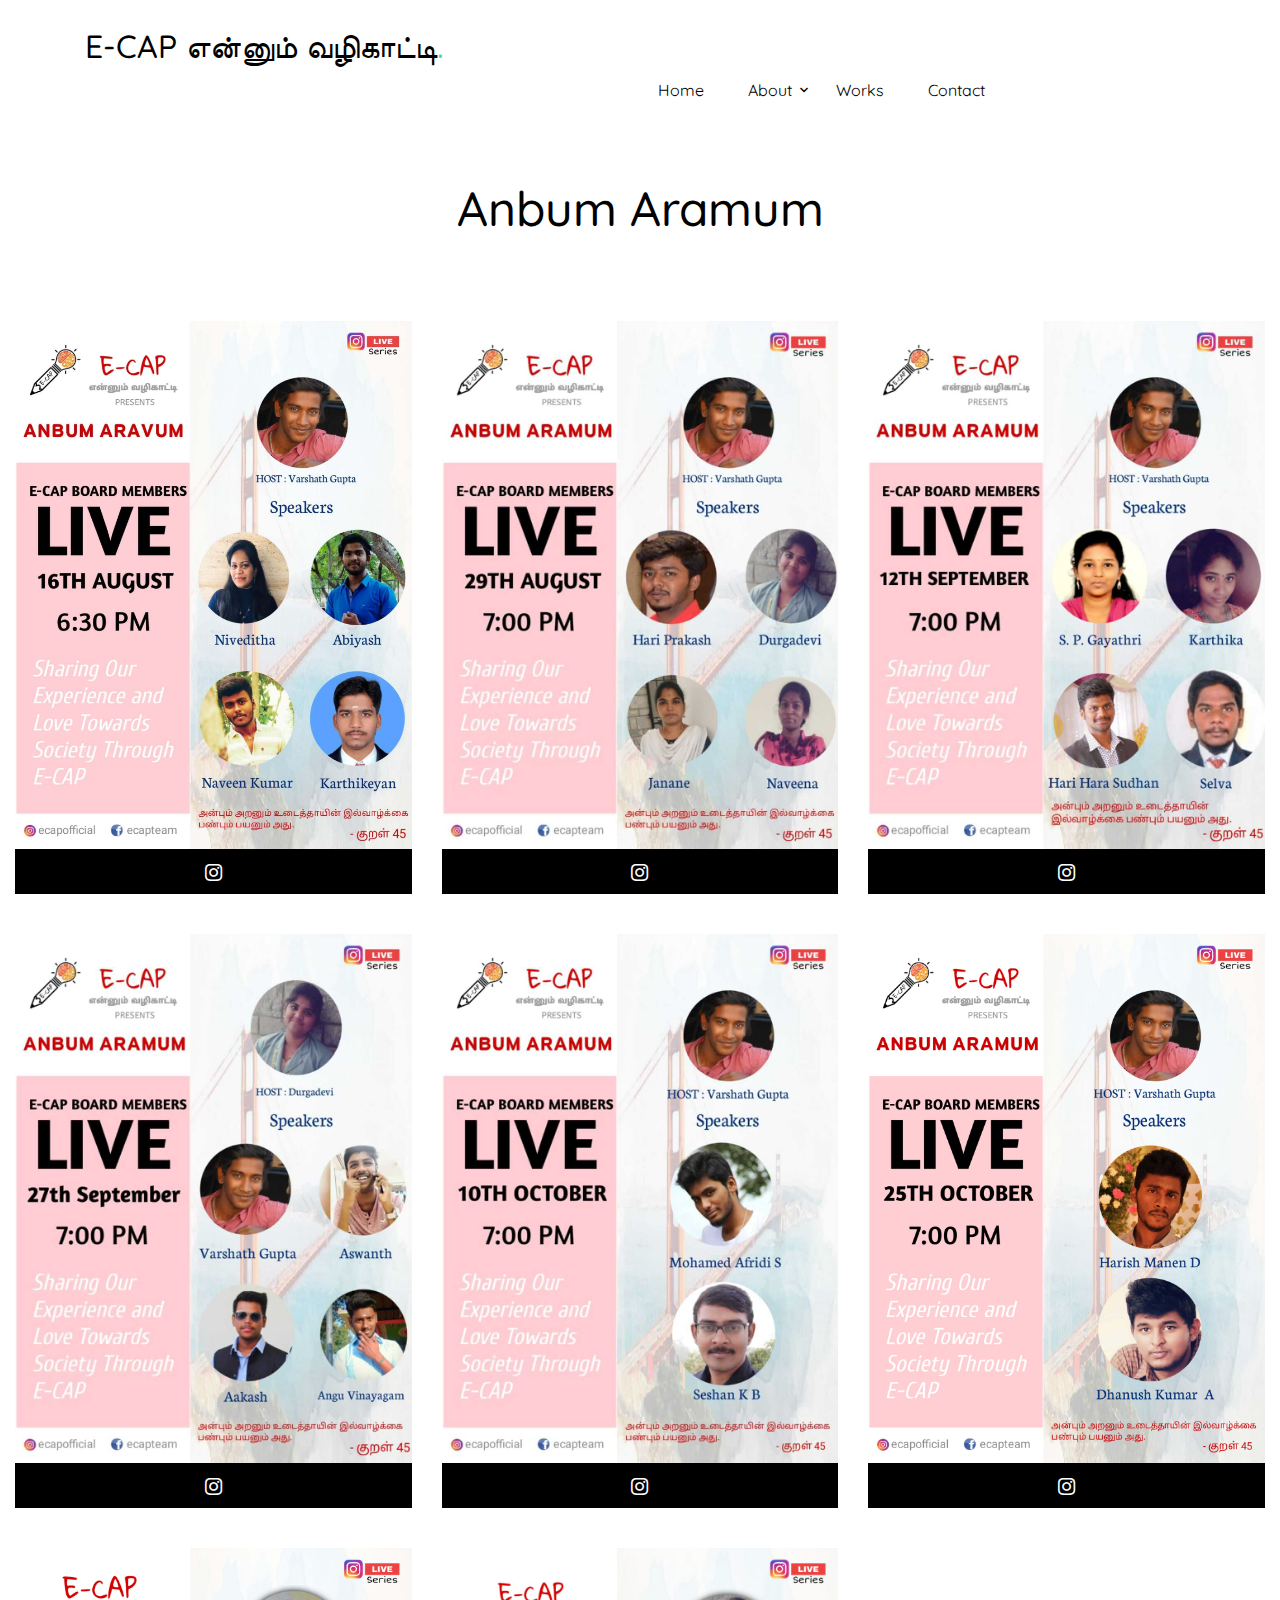
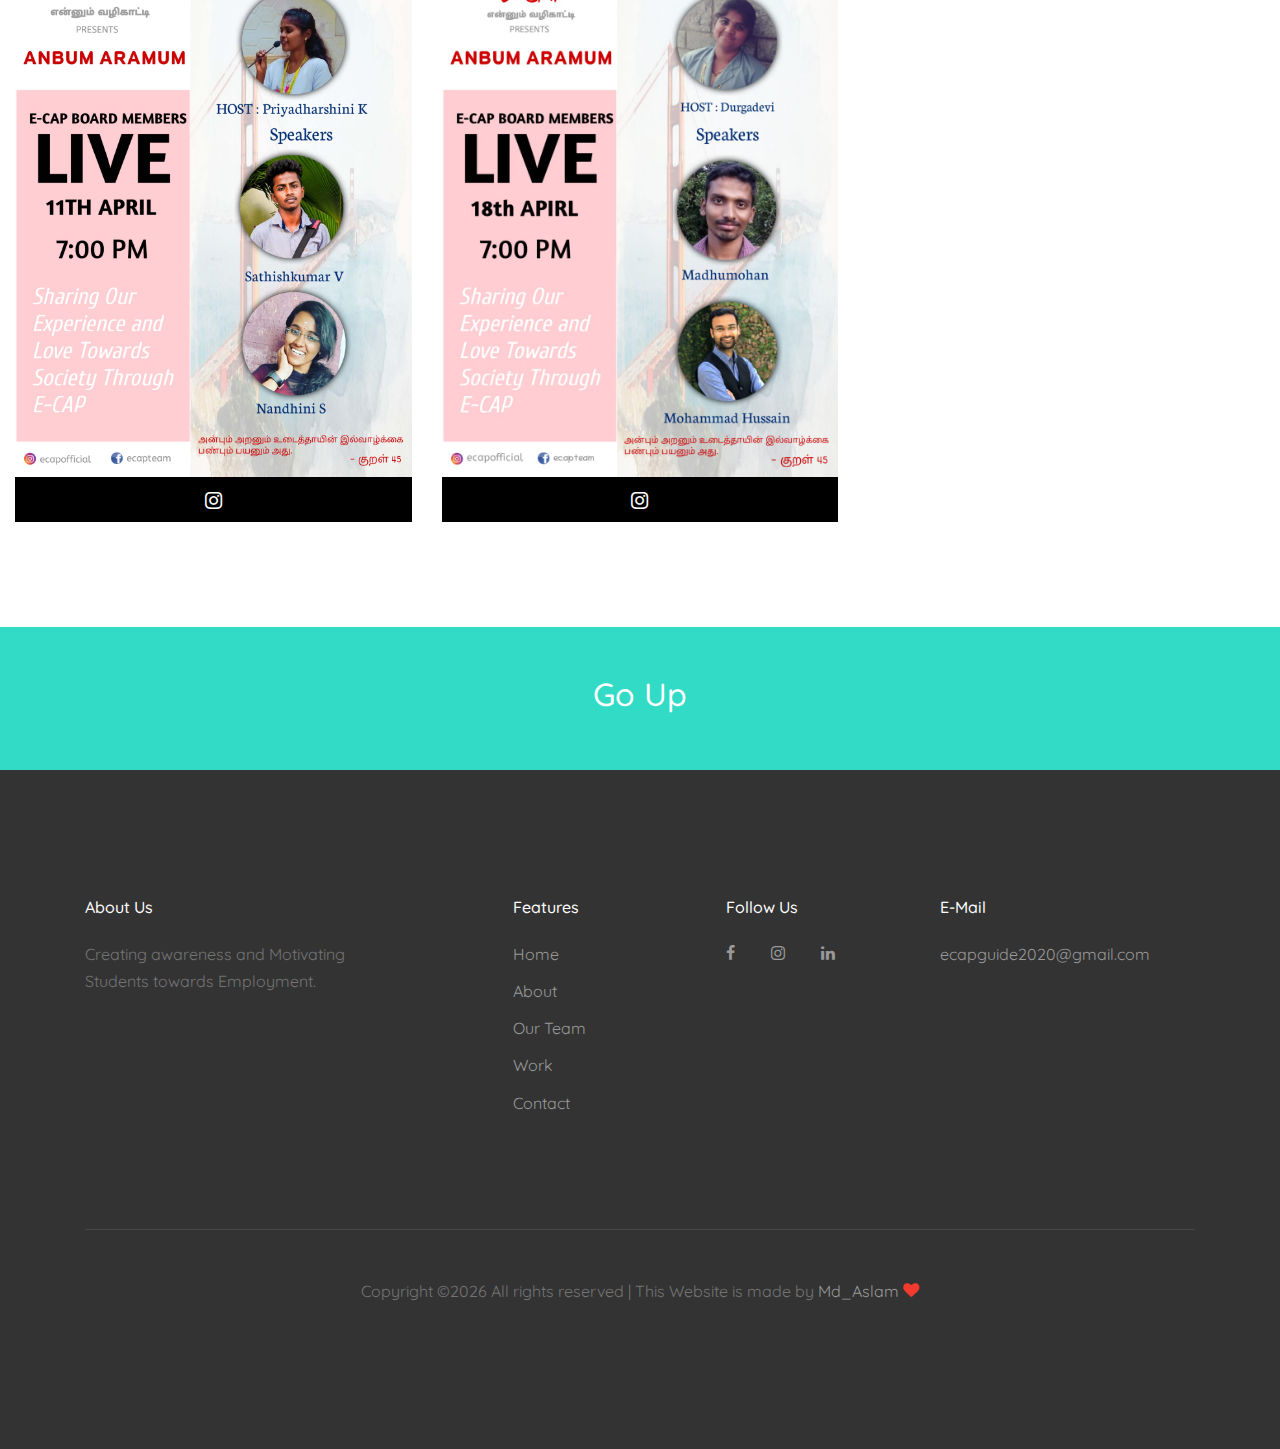
<file: anbum-aramum.html>
<!DOCTYPE html>
<html lang="en">
  <head>
    <link href="images/icon.jpg" rel="shortcut icon" type="image/jpg">
    <link href="images/icon.jpg" rel="apple-touch-icon">
    <link href="images/icon.jpg" rel="apple-touch-icon" sizes="72x72">
    <link href="images/icon.jpg" rel="apple-touch-icon" sizes="114x114">
    <link href="images/icon.jpg" rel="apple-touch-icon" sizes="144x144">
    <title>E-CAP என்னும் வழிகாட்டி | Anbum Aramum </title>
    <meta charset="utf-8">
    <meta name="viewport" content="width=device-width, initial-scale=1, shrink-to-fit=no">

    <link href="https://fonts.googleapis.com/css?family=Quicksand:300,400,500,700,900" rel="stylesheet">
    <link rel="stylesheet" href="fonts/icomoon/style.css">

    <link rel="stylesheet" href="css/bootstrap.min.css">
    <link rel="stylesheet" href="css/jquery-ui.css">
    <link rel="stylesheet" href="css/owl.carousel.min.css">
    <link rel="stylesheet" href="css/owl.theme.default.min.css">
    <link rel="stylesheet" href="css/owl.theme.default.min.css">

    <link rel="stylesheet" href="css/jquery.fancybox.min.css">

    <link rel="stylesheet" href="css/bootstrap-datepicker.css">

    <link rel="stylesheet" href="fonts/flaticon/font/flaticon.css">

    <link rel="stylesheet" href="css/aos.css">

    <link rel="stylesheet" href="css/style.css">
    
  </head>
  <body data-spy="scroll" data-target=".site-navbar-target" data-offset="300">

   <div class="site-wrap">

    <div class="site-mobile-menu site-navbar-target">
      <div class="site-mobile-menu-header">
        <div class="site-mobile-menu-close mt-3">
          <span class="icon-close2 js-menu-toggle"></span>
        </div>
      </div>
      <div class="site-mobile-menu-body"></div>
    </div>

    <header class="site-navbar py-4 bg-white js-sticky-header site-navbar-target" role="banner">
      <div class="container">
        <div class="row align-items-center">
          <div class="col-11 col-lg-6">
            <h1 class="mb-0 site-logo"><a href="index.html"></a><a href="index.html" class="text-black h2 mb-0">E-CAP என்னும் வழிகாட்டி<span class="text-primary">.</span></a></h1>
          </div>
          <div class="col-12 col-md-10 d-none d-xl-block">
            <nav class="site-navigation position-relative text-right" role="navigation">
              <ul class="site-menu main-menu js-clone-nav mr-auto d-none d-lg-block">
                <li><a href="index.html#home-section" class="nav-link">Home</a></li>
                <li class="has-children">
                  <a href="index.html#about-section" class="nav-link">About</a>
                  <ul class="dropdown">
                    <li><a href="index.html#about-section">About Us</a></li>
                    <li><a href="index.html#team-section">Our Team</a></li>
                  </ul>
                </li>
                <li><a href="works.html#work-section" class="nav-link">Works</a></li>                
                
                <li><a href="index.html#contact-section" class="nav-link">Contact</a></li>
              </ul>
            </nav>
          </div>


          <div class="d-inline-block d-xl-none ml-md-0 mr-auto py-3" style="position: relative; top: 3px;"><a href="#" class="site-menu-toggle js-menu-toggle text-black"><span class="icon-menu h3"></span></a></div>

        </div>
      </div>
      
    </header>


    <section class="site-section" id="work-section">
      <div class="container">
        <div class="row mb-5 justify-content-center">
          <div class="col-md-8 text-center">
            <h2 class="worksss text-black h1 site-section-heading text-center">Anbum Aramum</h2>
          </div>
        </div>
      </div>
      <div class="container-fluid">
        <div class="row">
          <div class="col-md-6 col-lg-4">
            <a href="images/anbum-aramum/E-CAP Anbum Aramum Episode 1.jpg" class="media-1 midii" data-fancybox="gallery">
              <img src="images/anbum-aramum/E-CAP Anbum Aramum Episode 1.jpg" alt="Image" class="img-fluid">
            </a>
            <a class="mudia" href="https://www.instagram.com/tv/CDROlM-Hiow/" target="_blank">
              <h5 class="asdfg"><span class="icon-instagram hovo"></span></h5>
              </a>
          </div>
          <div class="col-md-6 col-lg-4">
            <a href="images/anbum-aramum/E-CAP Anbum Aramum Episode 2.jpg" class="media-1 midii" data-fancybox="gallery">
              <img src="images/anbum-aramum/E-CAP Anbum Aramum Episode 2.jpg" alt="Image" class="img-fluid">
            </a>
            <a class="mudia" href="https://www.instagram.com/tv/CD87m5Nn2oL/" target="_blank">
              <h5 class="asdfg"><span class="icon-instagram hovo"></span></h5>
              </a>
          </div>
          <div class="col-md-6 col-lg-4">
            <a href="images/anbum-aramum/E-CAP Anbum Aramum Episode 3.jpg" class="media-1 midii" data-fancybox="gallery">
              <img src="images/anbum-aramum/E-CAP Anbum Aramum Episode 3.jpg" alt="Image" class="img-fluid">
            </a>
            <a class="mudia" href="https://www.instagram.com/tv/CEeehfbnNkQ/" target="_blank">
              <h5 class="asdfg"><span class="icon-instagram hovo"></span></h5>
              </a>
          </div>
          <div class="col-md-6 col-lg-4">
            <a href="images/anbum-aramum/E-CAP Anbum Aramum Episode 4.jpg" class="media-1 midii" data-fancybox="gallery">
              <img src="images/anbum-aramum/E-CAP Anbum Aramum Episode 4.jpg" alt="Image" class="img-fluid">
            </a>
            <a class="mudia" href="https://www.instagram.com/tv/CFChJTzC5CA/" target="_blank">
              <h5 class="asdfg"><span class="icon-instagram hovo"></span></h5>
              </a>
          </div>
          <div class="col-md-6 col-lg-4">
            <a href="images/anbum-aramum/E-CAP Anbum Aramum Episode 5.jpg" class="media-1 midii" data-fancybox="gallery">
              <img src="images/anbum-aramum/E-CAP Anbum Aramum Episode 5.jpg" alt="Image" class="img-fluid">
            </a>
            <a class="mudia" href="https://www.instagram.com/tv/CFpLX1YndIa/" target="_blank">
              <h5 class="asdfg"><span class="icon-instagram hovo"></span></h5>
              </a>
          </div>
          <div class="col-md-6 col-lg-4">
            <a href="images/anbum-aramum/E-CAP Anbum Aramum Episode 6.jpg" class="media-1 midii" data-fancybox="gallery">
              <img src="images/anbum-aramum/E-CAP Anbum Aramum Episode 6.jpg" alt="Image" class="img-fluid">
            </a>
            <a class="mudia" href="https://www.instagram.com/tv/CGKoBNbnsqs/" target="_blank">
              <h5 class="asdfg"><span class="icon-instagram hovo"></span></h5>
              </a>
          </div>
          <div class="col-md-6 col-lg-4">
            <a href="images/anbum-aramum/E-CAP Anbum Aramum Episode 7.jpg" class="media-1 midii" data-fancybox="gallery">
              <img src="images/anbum-aramum/E-CAP Anbum Aramum Episode 7.jpg" alt="Image" class="img-fluid">
            </a>
            <a class="mudia" href="https://www.instagram.com/tv/CNhyqGBCaTr/" target="_blank">
              <h5 class="asdfg"><span class="icon-instagram hovo"></span></h5>
              </a>
          </div>
          <div class="col-md-6 col-lg-4">
            <a href="images/anbum-aramum/E-CAP Anbum Aramum Episode 8.jpg" class="media-1 midii" data-fancybox="gallery">
              <img src="images/anbum-aramum/E-CAP Anbum Aramum Episode 8.jpg" alt="Image" class="img-fluid">
            </a>
            <a class="mudia" href="https://www.instagram.com/tv/CNz12gsiJW2" target="_blank">
              <h5 class="asdfg"><span class="icon-instagram hovo"></span></h5>
              </a>
          </div>
        </div>
      </div>
    </section>
   


    
    <a href="#" class="bg-primary py-5 d-block">
      <div class="container">
        <div class="row justify-content-center">
          <div class="col-md10"><h2 class="text-white">Go Up</h2></div>
        </div>
      </div>  
    </a>
    
    <footer class="site-footer">
      <div class="container">
        <div class="row">
          <div class="col-md-9">
            <div class="row">
              <div class="col-md-5">
                <h2 class="footer-heading mb-4">About Us</h2>
                <p>Creating awareness and Motivating Students towards Employment.</p>
              </div>
              <div class="col-md-3 ml-auto">
                <h2 class="footer-heading mb-4">Features</h2>
                <ul class="list-unstyled">
                    <li><a href="index.html#home-section">Home</a></li>
                    <li><a href="index.html#about-section">About</a></li>
                    <li><a href="index.html#team-section">Our Team</a></li>
                    <li><a href="index.html#work-section">Work</a></li>
                    <li><a href="index.html#contact-section">Contact</a></li>
                </ul>
              </div>
              <div class="col-md-3">
                <h2 class="footer-heading mb-4">Follow Us</h2>
                <a href="https://www.facebook.com/ecapteam/" class="pl-0 pr-3"><span class="icon-facebook"></span></a>
                <a href="https://www.instagram.com/ecapofficial/" class="pl-3 pr-3"><span class="icon-instagram"></span></a>
                <a href="https://www.linkedin.com/in/ecapteam/" class="pl-3 pr-3"><span class="icon-linkedin"></span></a>
              </div>
            </div>
          </div>
          <div class="col-md-3">
            <h2 class="footer-heading mb-4">E-Mail</h2>
            <span><a href="mailto:ecapguide2020@gmail.com">ecapguide2020@gmail.com</a></span>
          </div>
        </div>
        <div class="row pt-5 mt-5 text-center">
          <div class="col-md-12">
            <div class="border-top pt-5">
            <p>
              Copyright &copy;<script>document.write(new Date().getFullYear());</script> All rights reserved | This Website is made by <span><a href="mailto:aslam.pentester@gmail.com">Md_Aslam</a></span> <i class="icon-heart text-danger" aria-hidden="true"></i>
            </p>
            </div>
          </div>
          
        </div>
        
      </div>
    </footer>

  </div> <!-- .site-wrap -->

  <script src="js/jquery-3.3.1.min.js"></script>
  <script src="js/jquery-migrate-3.0.1.min.js"></script>
  <script src="js/jquery-ui.js"></script>
  <script src="js/popper.min.js"></script>
  <script src="js/bootstrap.min.js"></script>
  <script src="js/owl.carousel.min.js"></script>
  <script src="js/jquery.stellar.min.js"></script>
  <script src="js/jquery.countdown.min.js"></script>
  <script src="js/bootstrap-datepicker.min.js"></script>
  <script src="js/jquery.easing.1.3.js"></script>
  <script src="js/aos.js"></script>
  <script src="js/jquery.fancybox.min.js"></script>
  <script src="js/jquery.sticky.js"></script>
  <script src="js/main.js"></script>
  


  </body>
</html>
</file>
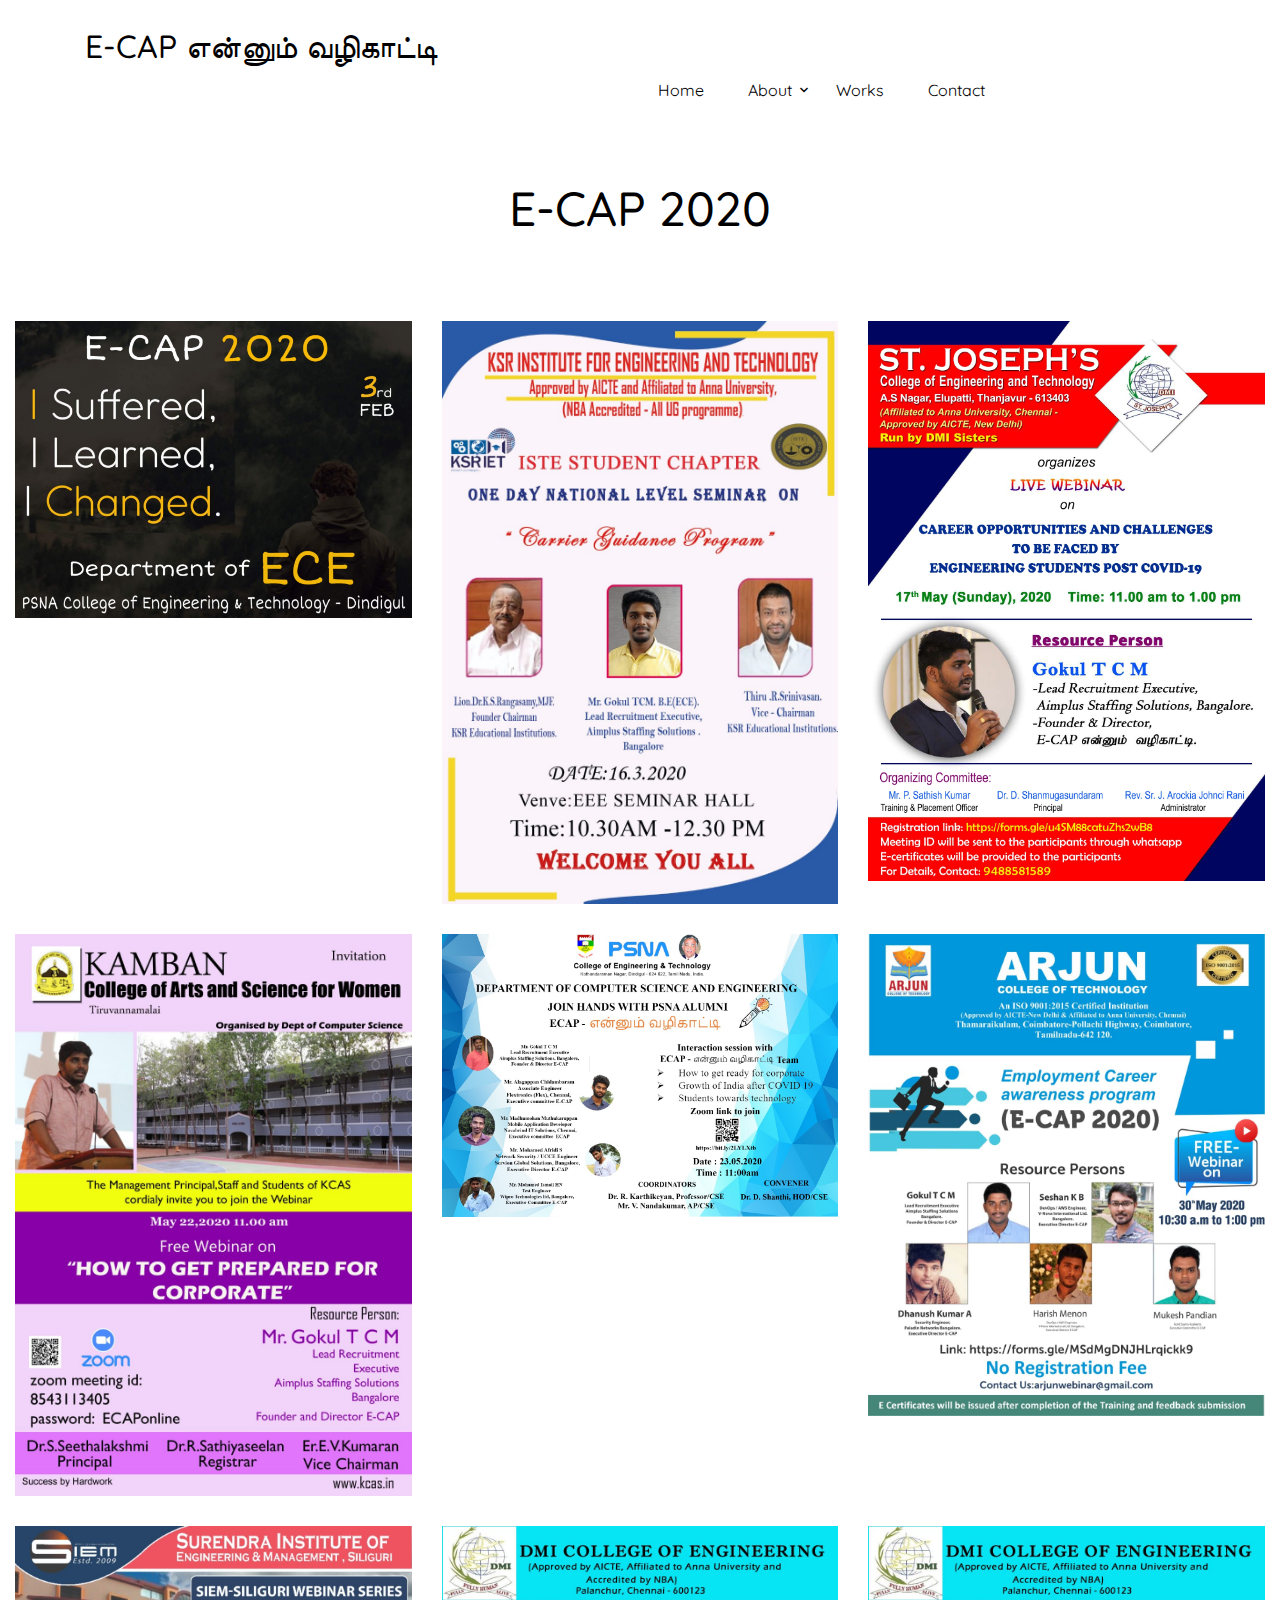
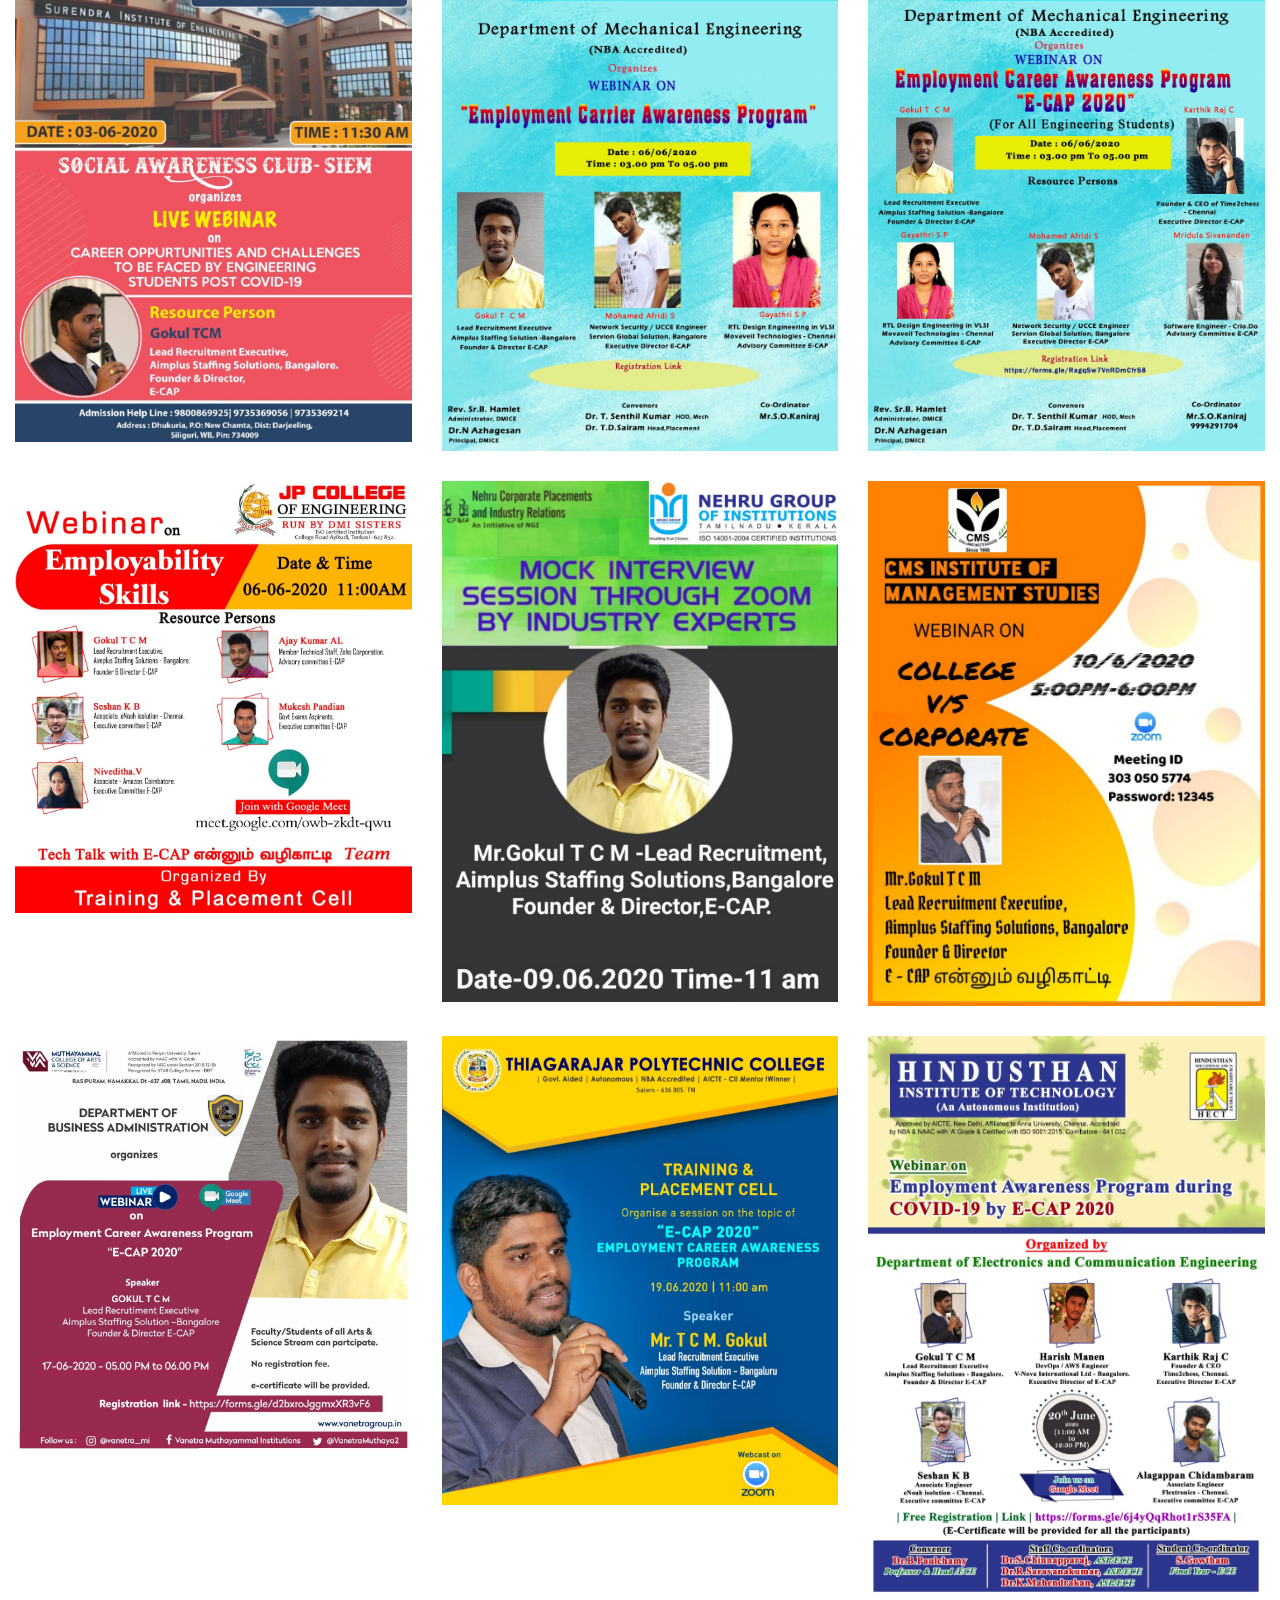
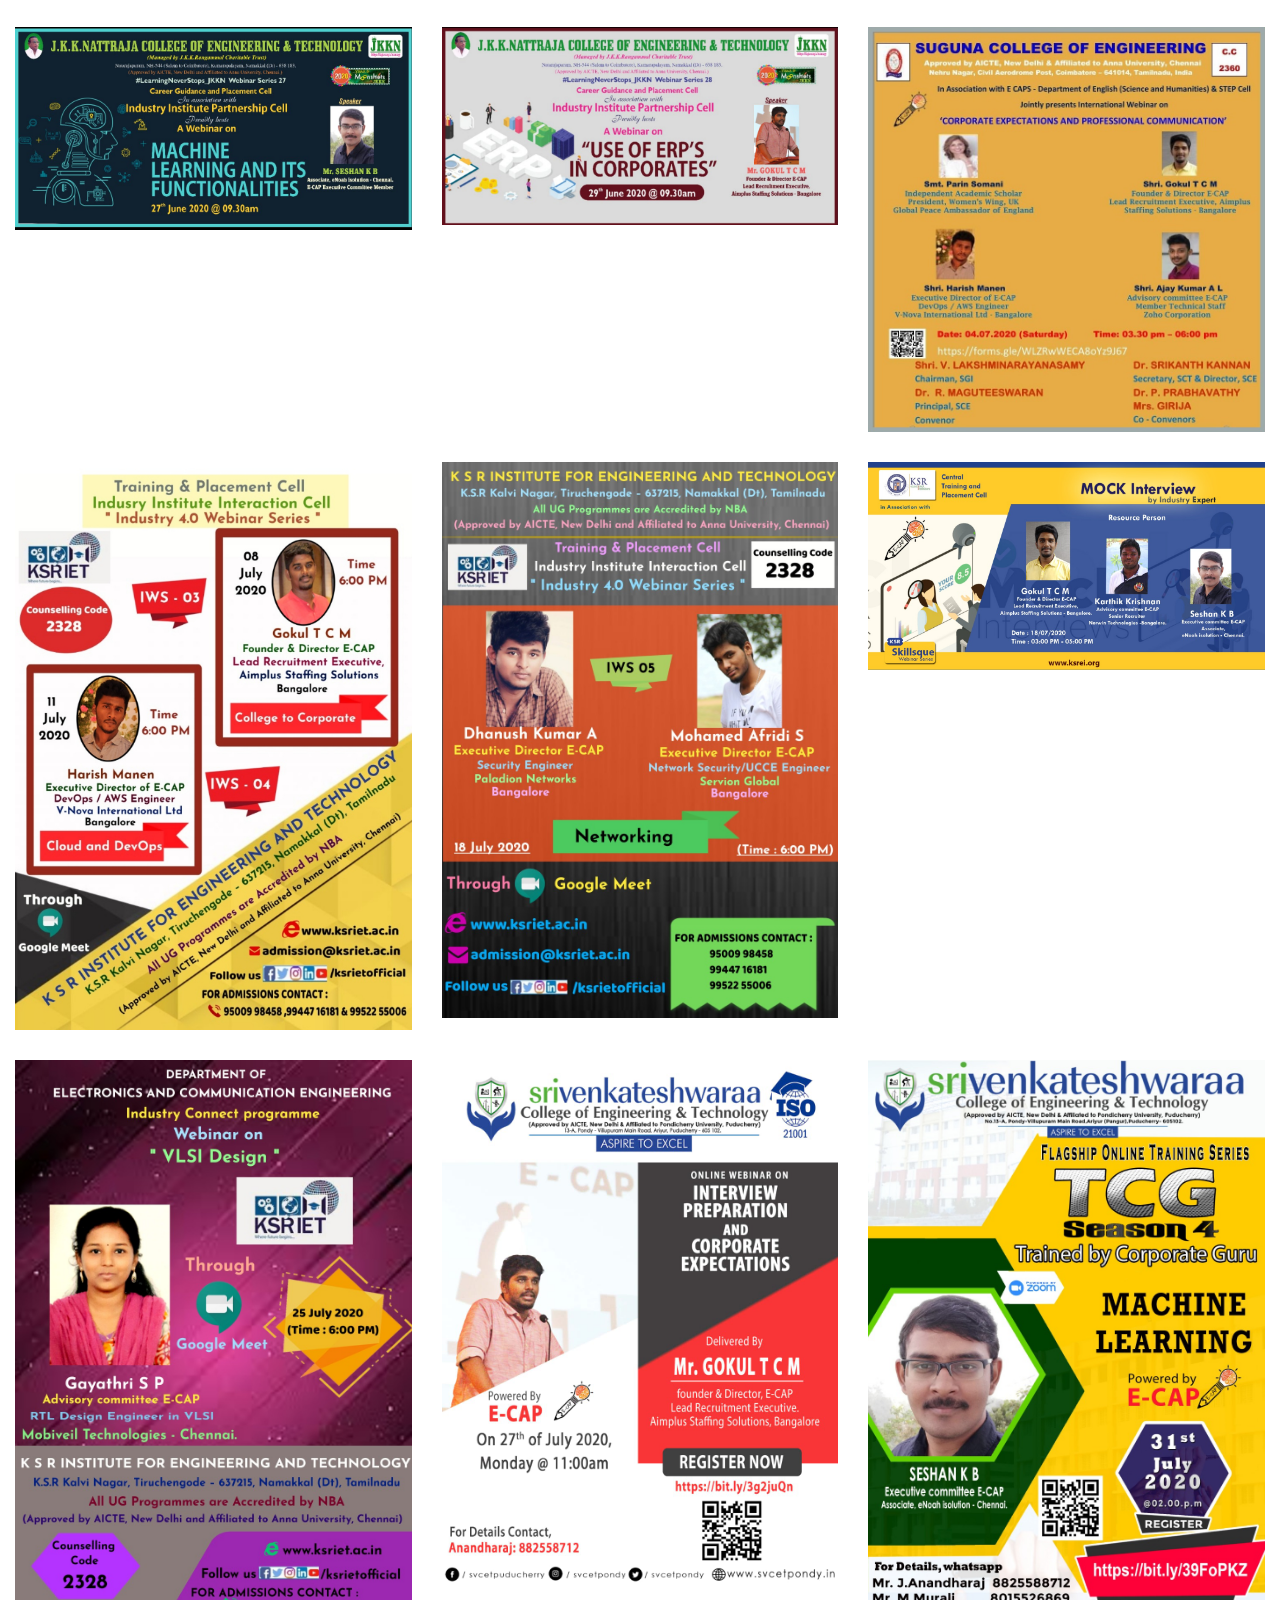
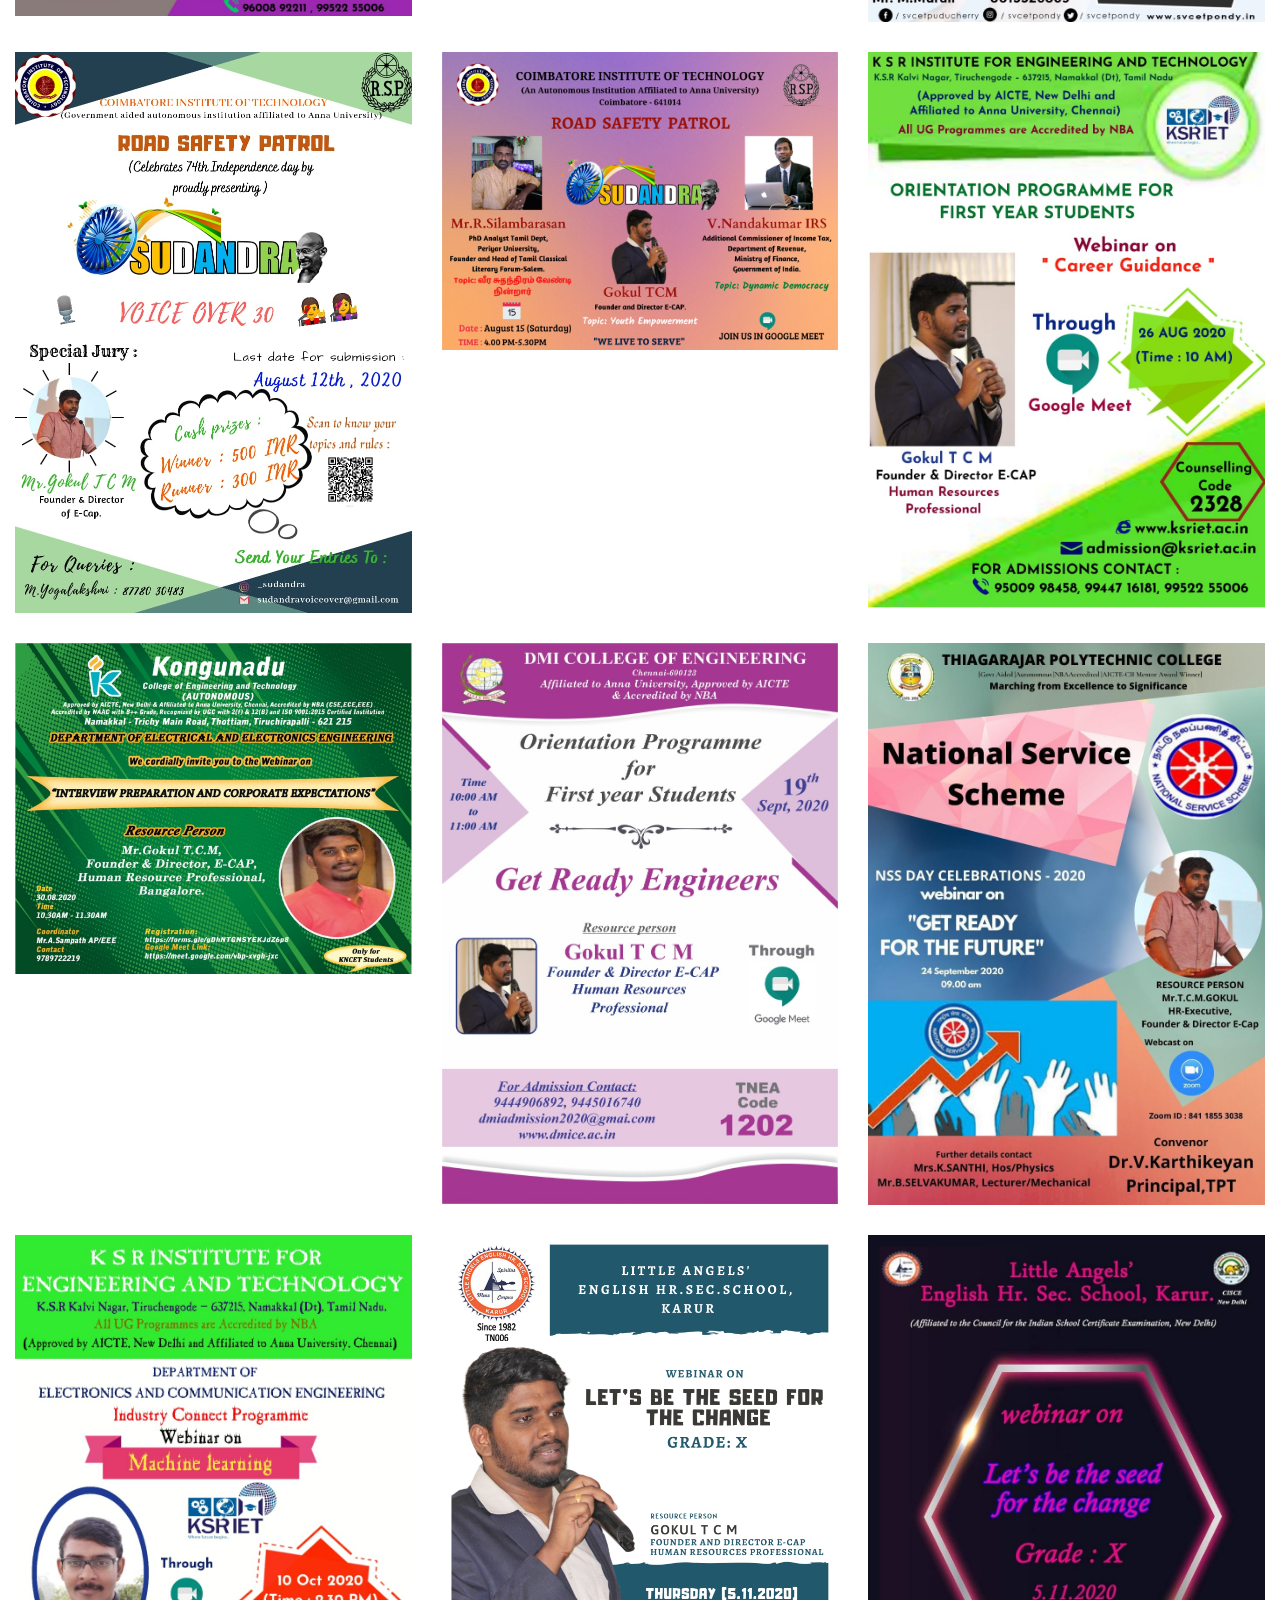
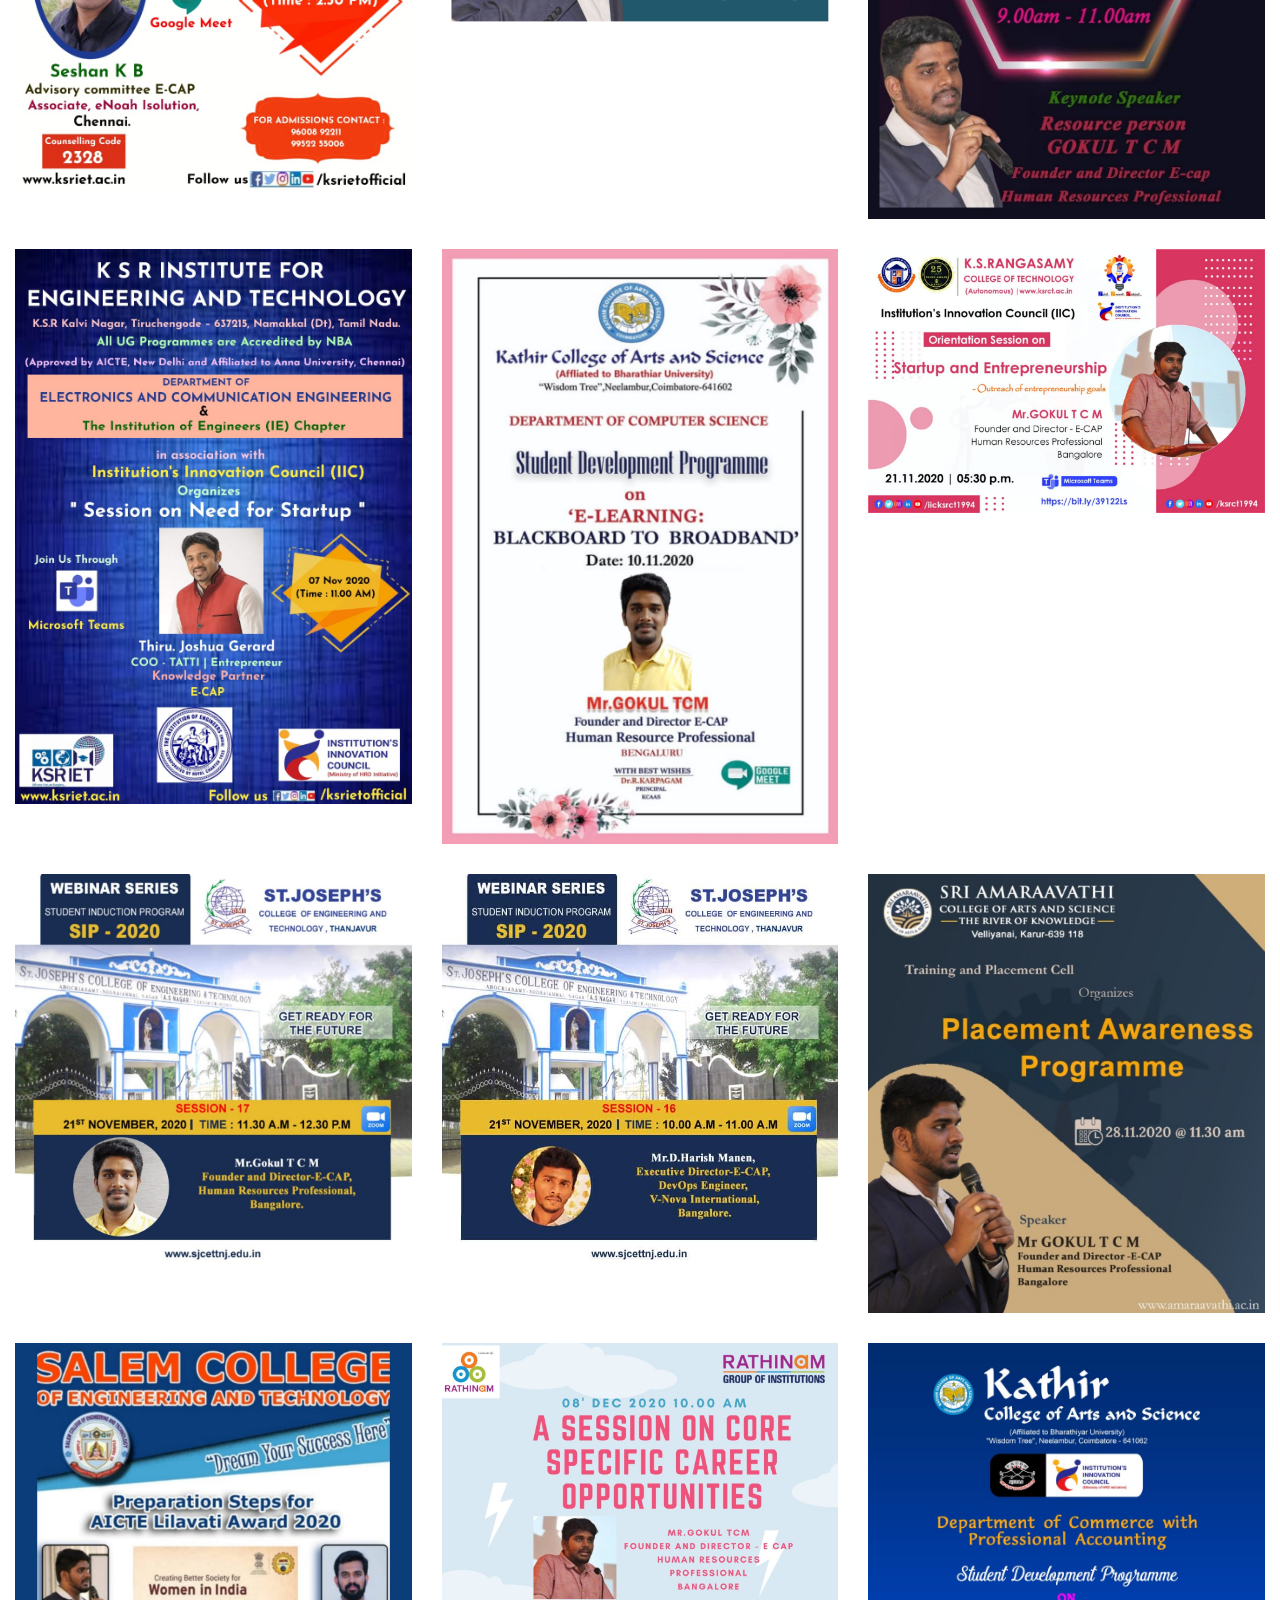
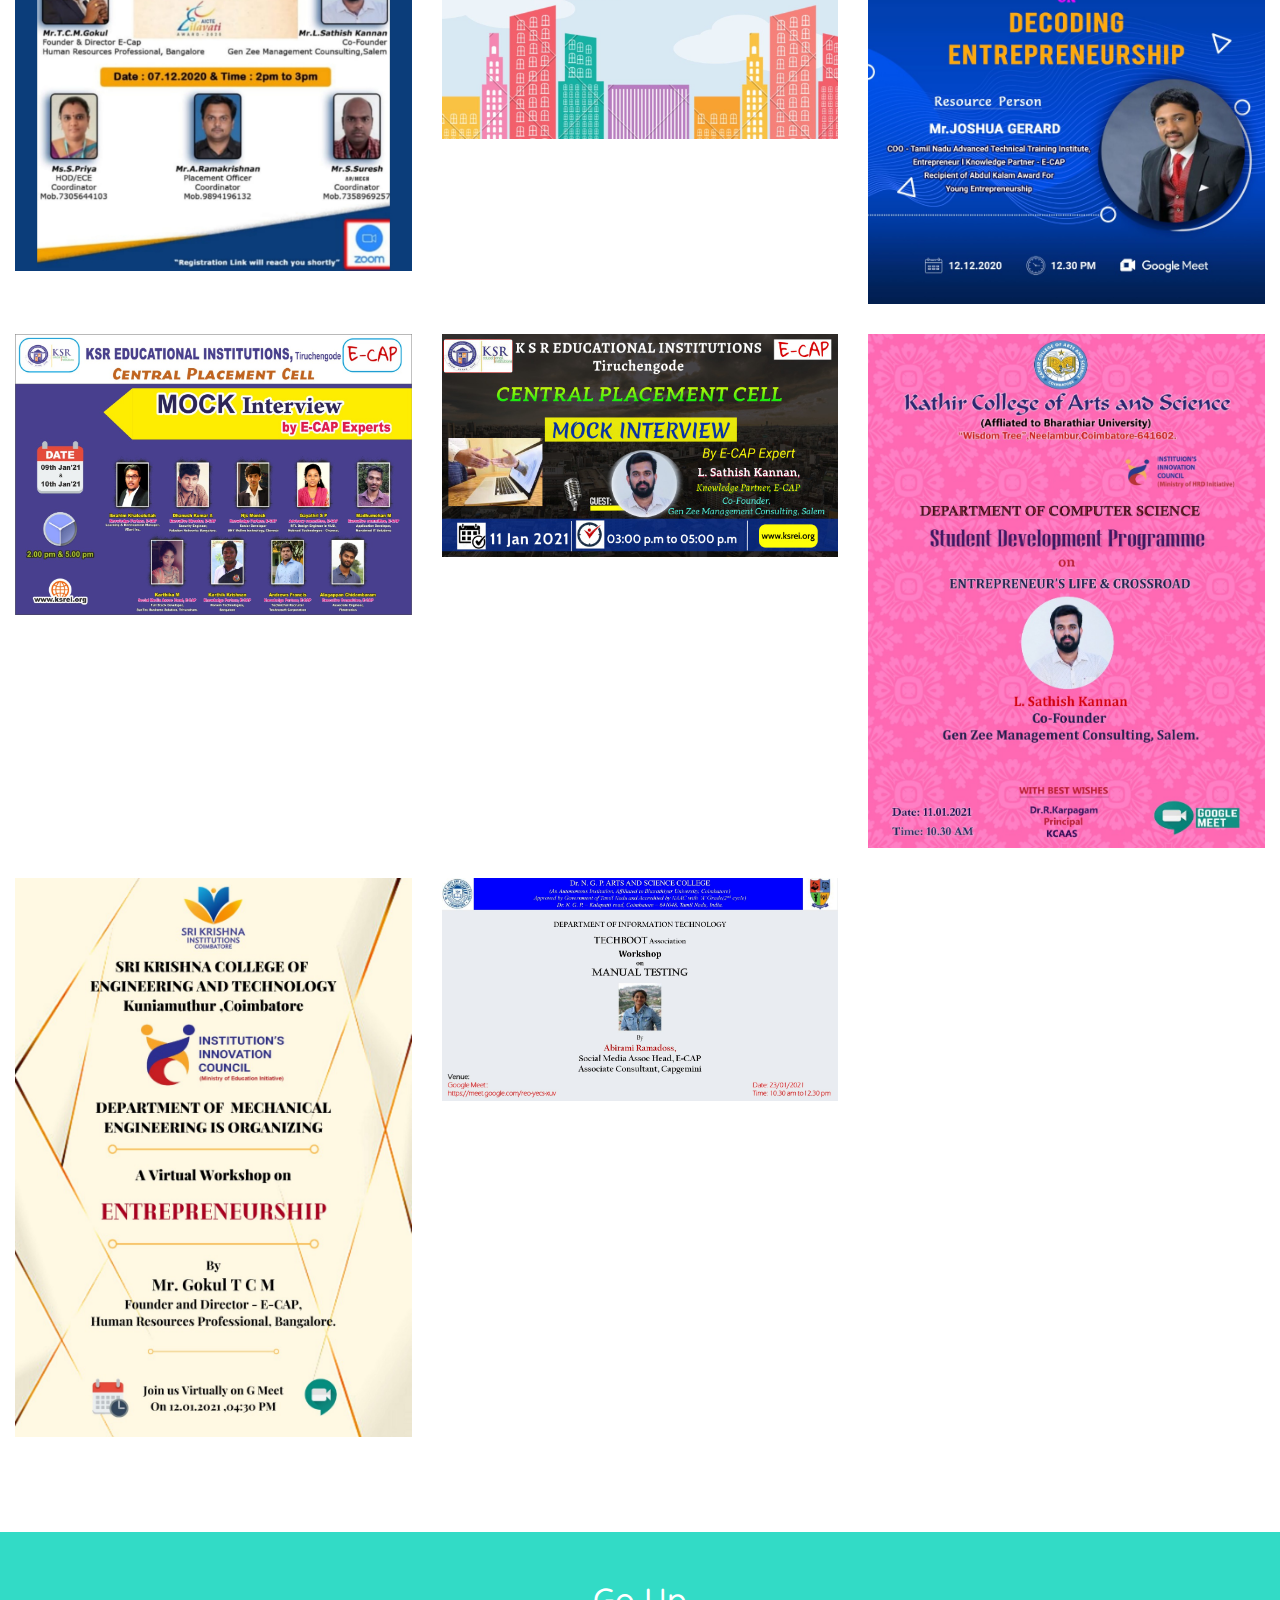
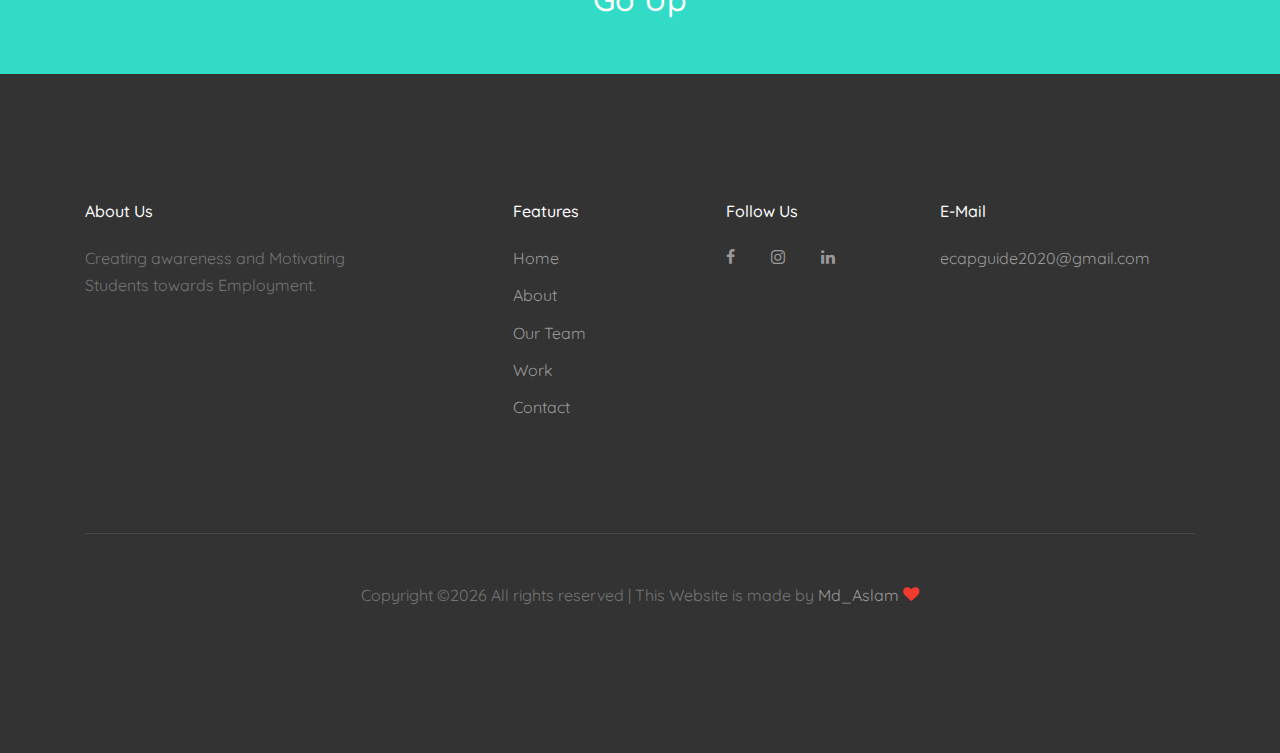
<file: ecap2020.html>
<!DOCTYPE html>
<html lang="en">
  <head>
    <link href="images/icon.jpg" rel="shortcut icon" type="image/jpg">
    <link href="images/icon.jpg" rel="apple-touch-icon">
    <link href="images/icon.jpg" rel="apple-touch-icon" sizes="72x72">
    <link href="images/icon.jpg" rel="apple-touch-icon" sizes="114x114">
    <link href="images/icon.jpg" rel="apple-touch-icon" sizes="144x144">
    <title>E-CAP என்னும் வழிகாட்டி | E-CAP 2020 </title>
    <meta charset="utf-8">
    <meta name="viewport" content="width=device-width, initial-scale=1, shrink-to-fit=no">

    <link href="https://fonts.googleapis.com/css?family=Quicksand:300,400,500,700,900" rel="stylesheet">
    <link rel="stylesheet" href="fonts/icomoon/style.css">

    <link rel="stylesheet" href="css/bootstrap.min.css">
    <link rel="stylesheet" href="css/jquery-ui.css">
    <link rel="stylesheet" href="css/owl.carousel.min.css">
    <link rel="stylesheet" href="css/owl.theme.default.min.css">
    <link rel="stylesheet" href="css/owl.theme.default.min.css">

    <link rel="stylesheet" href="css/jquery.fancybox.min.css">

    <link rel="stylesheet" href="css/bootstrap-datepicker.css">

    <link rel="stylesheet" href="fonts/flaticon/font/flaticon.css">

    <link rel="stylesheet" href="css/aos.css">

    <link rel="stylesheet" href="css/style.css">
    
  </head>
  <body data-spy="scroll" data-target=".site-navbar-target" data-offset="300">

    <div class="site-mobile-menu site-navbar-target">
      <div class="site-mobile-menu-header">
        <div class="site-mobile-menu-close mt-3">
          <span class="icon-close2 js-menu-toggle"></span>
        </div>
      </div>
      <div class="site-mobile-menu-body"></div>
    </div>

    <header class="site-navbar py-4 bg-white js-sticky-header site-navbar-target" role="banner">
      <div class="container">
        <div class="row align-items-center">
          <div class="col-11 col-lg-6">
            <h1 class="mb-0 site-logo"><a href="index.html" class="text-black h2 mb-0">E-CAP என்னும் வழிகாட்டி</a></h1>
          </div>
          <div class="col-12 col-md-10 d-none d-xl-block">
            <nav class="site-navigation position-relative text-right" role="navigation">
              <ul class="site-menu main-menu js-clone-nav mr-auto d-none d-lg-block">
                <li><a href="index.html#home-section" class="nav-link">Home</a></li>
                <li class="has-children">
                  <a href="index.html#about-section" class="nav-link">About</a>
                  <ul class="dropdown">
                    <li><a href="index.html#about-section">About Us</a></li>
                    <li><a href="index.html#team-section">Our Team</a></li>
                  </ul>
                </li>
                <li><a href="works.html#work-section" class="nav-link">Works</a></li>                
                
                <li><a href="index.html#contact-section" class="nav-link">Contact</a></li>
              </ul>
            </nav>
          </div>


          <div class="d-inline-block d-xl-none ml-md-0 mr-auto py-3" style="position: relative; top: 3px;"><a href="#" class="site-menu-toggle js-menu-toggle text-black"><span class="icon-menu h3"></span></a></div>

        </div>
      </div>
      
    </header>


    <section class="site-section" id="work-section">
      <div class="container">
        <div class="row mb-5 justify-content-center">
          <div class="col-md-8 text-center">
            <h2 class="worksss text-black h1 site-section-heading text-center">E-CAP 2020</h2>
          </div>
        </div>
      </div>
      <div class="container-fluid">
        <div class="row">
          <div class="col-md-6 col-lg-4">
            <a href="images/ecap2020/01_PSNA E-CAP 2020-1.jpg" class="media-1 midi" data-fancybox="gallery">
              <img src="images/ecap2020/01_PSNA E-CAP 2020-1.jpg" alt="Image" class="img-fluid">
            </a>
          </div>
          <div class="col-md-6 col-lg-4">
            <a href="images/ecap2020/02_KSRIET Namakkal Mechanical-6.jpg" class="media-1 midi" data-fancybox="gallery">
              <img src="images/ecap2020/02_KSRIET Namakkal Mechanical-6.jpg" alt="Image" class="img-fluid">
            </a>
          </div>
          <div class="col-md-6 col-lg-4">
            <a href="images/ecap2020/3_St. Joseph Institutions, Tanjore.jpg" class="media-1 midi" data-fancybox="gallery">
              <img src="images/ecap2020/3_St. Joseph Institutions, Tanjore.jpg" alt="Image" class="img-fluid">
            </a>
          </div>
          <div class="col-md-6 col-lg-4">
            <a href="images/ecap2020/4_Kamban College, TV Malai.jpg" class="media-1 midi" data-fancybox="gallery">
              <img src="images/ecap2020/4_Kamban College, TV Malai.jpg" alt="Image" class="img-fluid">
            </a>
          </div>
          <div class="col-md-6 col-lg-4">
            <a href="images/ecap2020/5_PSNA CSE Department-2.jpg" class="media-1 midi" data-fancybox="gallery">
              <img src="images/ecap2020/5_PSNA CSE Department-2.jpg" alt="Image" class="img-fluid">
            </a>
          </div>
          <div class="col-md-6 col-lg-4">
            <a href="images/ecap2020/6_Arjun College, Coimbatore.jpg" class="media-1 midi" data-fancybox="gallery">
              <img src="images/ecap2020/6_Arjun College, Coimbatore.jpg" alt="Image" class="img-fluid">
            </a>
          </div>
          <div class="col-md-6 col-lg-4">
            <a href="images/ecap2020/7_SIEM, West Bengal.jpg" class="media-1 midi" data-fancybox="gallery">
              <img src="images/ecap2020/7_SIEM, West Bengal.jpg" alt="Image" class="img-fluid">
            </a>
          </div>
          <div class="col-md-6 col-lg-4">
            <a href="images/ecap2020/8.1_DMI College, Chennai.jpg" class="media-1 midi" data-fancybox="gallery">
              <img src="images/ecap2020/8.1_DMI College, Chennai.jpg" alt="Image" class="img-fluid">
            </a>
          </div>
          <div class="col-md-6 col-lg-4">
            <a href="images/ecap2020/8.2_DMI College, Chennai 1.jpg" class="media-1 midi" data-fancybox="gallery">
              <img src="images/ecap2020/8.2_DMI College, Chennai 1.jpg" alt="Image" class="img-fluid">
            </a>
          </div>
          <div class="col-md-6 col-lg-4">
            <a href="images/ecap2020/8.3_JP College Thenkasi.jpg" class="media-1 midi" data-fancybox="gallery">
              <img src="images/ecap2020/8.3_JP College Thenkasi.jpg" alt="Image" class="img-fluid">
            </a>
          </div>
          <div class="col-md-6 col-lg-4">
            <a href="images/ecap2020/9_Nehru Group of Institution Coimbatore.jpg" class="media-1 midi" data-fancybox="gallery">
              <img src="images/ecap2020/9_Nehru Group of Institution Coimbatore.jpg" alt="Image" class="img-fluid">
            </a>
          </div>
          <div class="col-md-6 col-lg-4">
            <a href="images/ecap2020/10_CMS Institutions Coimbatore.jpg" class="media-1 midi" data-fancybox="gallery">
              <img src="images/ecap2020/10_CMS Institutions Coimbatore.jpg" alt="Image" class="img-fluid">
            </a>
          </div>
          <div class="col-md-6 col-lg-4">
            <a href="images/ecap2020/11_Muthayammal College, Rasipuram.jpg" class="media-1 midi" data-fancybox="gallery">
              <img src="images/ecap2020/11_Muthayammal College, Rasipuram.jpg" alt="Image" class="img-fluid">
            </a>
          </div>
          <div class="col-md-6 col-lg-4">
            <a href="images/ecap2020/12_Thiagarajar Polytechnic College, Salem.jpeg" class="media-1 midi" data-fancybox="gallery">
              <img src="images/ecap2020/12_Thiagarajar Polytechnic College, Salem.jpeg" alt="Image" class="img-fluid">
            </a>
          </div>
          <div class="col-md-6 col-lg-4">
            <a href="images/ecap2020/13_Hindustan Institution, Coimbatore.jpg" class="media-1 midi" data-fancybox="gallery">
              <img src="images/ecap2020/13_Hindustan Institution, Coimbatore.jpg" alt="Image" class="img-fluid">
            </a>
          </div>
          <div class="col-md-6 col-lg-4">
            <a href="images/ecap2020/14_JKKN Webinar.jpg" class="media-1 midi" data-fancybox="gallery">
              <img src="images/ecap2020/14_JKKN Webinar.jpg" alt="Image" class="img-fluid">
            </a>
          </div>
          <div class="col-md-6 col-lg-4">
            <a href="images/ecap2020/15_JKKN Webinar 1-2.jpg" class="media-1 midi" data-fancybox="gallery">
              <img src="images/ecap2020/15_JKKN Webinar 1-2.jpg" alt="Image" class="img-fluid">
            </a>
          </div>
          <div class="col-md-6 col-lg-4">
            <a href="images/ecap2020/16_Suguna College.jpg" class="media-1 midi" data-fancybox="gallery">
              <img src="images/ecap2020/16_Suguna College.jpg" alt="Image" class="img-fluid">
            </a>
          </div>
          <div class="col-md-6 col-lg-4">
            <a href="images/ecap2020/17_KSRIET 1-3.jpg" class="media-1 midi" data-fancybox="gallery">
              <img src="images/ecap2020/17_KSRIET 1-3.jpg" alt="Image" class="img-fluid">
            </a>          
          </div>
          <div class="col-md-6 col-lg-4">
            <a href="images/ecap2020/18.1_KSRIET 2-4.jpg" class="media-1 midi" data-fancybox="gallery">
              <img src="images/ecap2020/18.1_KSRIET 2-4.jpg" alt="Image" class="img-fluid">
            </a>
          </div>
          <div class="col-md-6 col-lg-4">
            <a href="images/ecap2020/18.2_KSR Institution Placement Cell-1.jpg" class="media-1 midi" data-fancybox="gallery">
              <img src="images/ecap2020/18.2_KSR Institution Placement Cell-1.jpg" alt="Image" class="img-fluid">
            </a>
          </div>
          <div class="col-md-6 col-lg-4">
            <a href="images/ecap2020/19_KSRIET-2.jpg" class="media-1 midi" data-fancybox="gallery">
              <img src="images/ecap2020/19_KSRIET-2.jpg" alt="Image" class="img-fluid">
            </a>
          </div>
          <div class="col-md-6 col-lg-4">
            <a href="images/ecap2020/20_Sri Venkateshwara College Pondicherry 1.jpg" class="media-1 midi" data-fancybox="gallery">
              <img src="images/ecap2020/20_Sri Venkateshwara College Pondicherry 1.jpg" alt="Image" class="img-fluid">
            </a>
          </div>
          <div class="col-md-6 col-lg-4">
            <a href="images/ecap2020/21_Sri Venkateshwara College Pondicherry 2.jpg" class="media-1 midi" data-fancybox="gallery">
              <img src="images/ecap2020/21_Sri Venkateshwara College Pondicherry 2.jpg" alt="Image" class="img-fluid">
            </a>
          </div>
          <div class="col-md-6 col-lg-4">
            <a href="images/ecap2020/23_August 15th CIT Coimbatore 1.jpg" class="media-1 midi" data-fancybox="gallery">
              <img src="images/ecap2020/23_August 15th CIT Coimbatore 1.jpg" alt="Image" class="img-fluid">
            </a>
          </div>
          <div class="col-md-6 col-lg-4">
            <a href="images/ecap2020/24_August 15th CIT Coimbatore 2.jpg" class="media-1 midi" data-fancybox="gallery">
              <img src="images/ecap2020/24_August 15th CIT Coimbatore 2.jpg" alt="Image" class="img-fluid">
            </a>
          </div>
          <div class="col-md-6 col-lg-4">
            <a href="images/ecap2020/25_KSRIET Orientation Program-7.jpg" class="media-1 midi" data-fancybox="gallery">
              <img src="images/ecap2020/25_KSRIET Orientation Program-7.jpg" alt="Image" class="img-fluid">
            </a>
          </div>
          <div class="col-md-6 col-lg-4">
            <a href="images/ecap2020/26_Kongunadu College of Engineering.jpg" class="media-1 midi" data-fancybox="gallery">
              <img src="images/ecap2020/26_Kongunadu College of Engineering.jpg" alt="Image" class="img-fluid">
            </a>
          </div>
          <div class="col-md-6 col-lg-4">
            <a href="images/ecap2020/27_Orientation Program DMI College of Engineering-2.jpg" class="media-1 midi" data-fancybox="gallery">
              <img src="images/ecap2020/27_Orientation Program DMI College of Engineering-2.jpg" alt="Image" class="img-fluid">
            </a>
          </div>
          <div class="col-md-6 col-lg-4">
            <a href="images/ecap2020/28_NSS Day Celebration Thiagarajar Polytechnic College-2.jpg" class="media-1 midi" data-fancybox="gallery">
              <img src="images/ecap2020/28_NSS Day Celebration Thiagarajar Polytechnic College-2.jpg" alt="Image" class="img-fluid">
            </a>
          </div>
          <div class="col-md-6 col-lg-4">
            <a href="images/ecap2020/29_KSRIET 4-5.jpg" class="media-1 midi" data-fancybox="gallery">
              <img src="images/ecap2020/29_KSRIET 4-5.jpg" alt="Image" class="img-fluid">
            </a>
          </div>
          <div class="col-md-6 col-lg-4">
            <a href="images/ecap2020/30_Karur Little Angels 1.png" class="media-1 midi" data-fancybox="gallery">
              <img src="images/ecap2020/30_Karur Little Angels 1.png" alt="Image" class="img-fluid">
            </a>
          </div>
          <div class="col-md-6 col-lg-4">
            <a href="images/ecap2020/31_Karur Little Angels 2.jpg" class="media-1 midi" data-fancybox="gallery">
              <img src="images/ecap2020/31_Karur Little Angels 2.jpg" alt="Image" class="img-fluid">
            </a>
          </div>
          <div class="col-md-6 col-lg-4">
            <a href="images/ecap2020/32_KSRIET 5-8.jpg" class="media-1 midi" data-fancybox="gallery">
              <img src="images/ecap2020/32_KSRIET 5-8.jpg" alt="Image" class="img-fluid">
            </a>
          </div>
          <div class="col-md-6 col-lg-4">
            <a href="images/ecap2020/33_Kathir College 1.jpg" class="media-1 midi" data-fancybox="gallery">
              <img src="images/ecap2020/33_Kathir College 1.jpg" alt="Image" class="img-fluid">
            </a>
          </div>
          <div class="col-md-6 col-lg-4">
            <a href="images/ecap2020/34_KSRCT.jpg" class="media-1 midi" data-fancybox="gallery">
              <img src="images/ecap2020/34_KSRCT.jpg" alt="Image" class="img-fluid">
            </a>
          </div>
          <div class="col-md-6 col-lg-4">
            <a href="images/ecap2020/34.1_St. Joseph Institutions, Tanjore 1.jpg" class="media-1 midi" data-fancybox="gallery">
              <img src="images/ecap2020/34.1_St. Joseph Institutions, Tanjore 1.jpg" alt="Image" class="img-fluid">
            </a>
          </div>
          <div class="col-md-6 col-lg-4">
            <a href="images/ecap2020/34.2_St. Joseph Institutions, Tanjore 3.jpg" class="media-1 midi" data-fancybox="gallery">
              <img src="images/ecap2020/34.2_St. Joseph Institutions, Tanjore 3.jpg" alt="Image" class="img-fluid">
            </a>
          </div>
          <div class="col-md-6 col-lg-4">
            <a href="images/ecap2020/35_Karur Amaravathi College.jpg" class="media-1 midi" data-fancybox="gallery">
              <img src="images/ecap2020/35_Karur Amaravathi College.jpg" alt="Image" class="img-fluid">
            </a>
          </div>
          <div class="col-md-6 col-lg-4">
            <a href="images/ecap2020/36_Salem College.jpg" class="media-1 midi" data-fancybox="gallery">
              <img src="images/ecap2020/36_Salem College.jpg" alt="Image" class="img-fluid">
            </a>
          </div>
          <div class="col-md-6 col-lg-4">
            <a href="images/ecap2020/37_Rathnam College.jpg" class="media-1 midi" data-fancybox="gallery">
              <img src="images/ecap2020/37_Rathnam College.jpg" alt="Image" class="img-fluid">
            </a>
          </div>
          <div class="col-md-6 col-lg-4">
            <a href="images/ecap2020/38_Kathir College 2.jpg" class="media-1 midi" data-fancybox="gallery">
              <img src="images/ecap2020/38_Kathir College 2.jpg" alt="Image" class="img-fluid">
            </a>
          </div>
          <div class="col-md-6 col-lg-4">
            <a href="images/ecap2020/39_KSR Institution Placement Cell 1-9.jpg" class="media-1 midi" data-fancybox="gallery">
              <img src="images/ecap2020/39_KSR Institution Placement Cell 1-9.jpg" alt="Image" class="img-fluid">
            </a>
          </div>
          <div class="col-md-6 col-lg-4">
            <a href="images/ecap2020/40_KSR Institution Placement Cell 2-10.jpg" class="media-1 midi" data-fancybox="gallery">
              <img src="images/ecap2020/40_KSR Institution Placement Cell 2-10.jpg" alt="Image" class="img-fluid">
            </a>
          </div>
          <div class="col-md-6 col-lg-4">
            <a href="images/ecap2020/40.1_Kathir College 3.jpg" class="media-1 midi" data-fancybox="gallery">
              <img src="images/ecap2020/40.1_Kathir College 3.jpg" alt="Image" class="img-fluid">
            </a>
          </div>
          <div class="col-md-6 col-lg-4">
            <a href="images/ecap2020/41_Sri Krishna College.jpg" class="media-1 midi" data-fancybox="gallery">
              <img src="images/ecap2020/41_Sri Krishna College.jpg" alt="Image" class="img-fluid">
            </a>
          </div>
          <div class="col-md-6 col-lg-4">
            <a href="images/ecap2020/42_Dr NGP College of Arts and Science.jpg" class="media-1 midi" data-fancybox="gallery">
              <img src="images/ecap2020/42_Dr NGP College of Arts and Science.jpg" alt="Image" class="img-fluid">
            </a>
          </div>
         

        </div>
      </div>
    </section>
   


    
    <a href="#" class="bg-primary py-5 d-block">
      <div class="container">
        <div class="row justify-content-center">
          <div class="col-md10"><h2 class="text-white">Go Up</h2></div>
        </div>
      </div>  
    </a>
    
    <footer class="site-footer">
      <div class="container">
        <div class="row">
          <div class="col-md-9">
            <div class="row">
              <div class="col-md-5">
                <h2 class="footer-heading mb-4">About Us</h2>
                <p>Creating awareness and Motivating Students towards Employment.</p>
              </div>
              <div class="col-md-3 ml-auto">
                <h2 class="footer-heading mb-4">Features</h2>
                <ul class="list-unstyled">
                    <li><a href="#home-section">Home</a></li>
                    <li><a href="#about-section">About</a></li>
                    <li><a href="#team-section">Our Team</a></li>
                    <li><a href="#work-section">Work</a></li>
                    <li><a href="#contact-section">Contact</a></li>
                </ul>
              </div>
              <div class="col-md-3">
                <h2 class="footer-heading mb-4">Follow Us</h2>
                <a href="https://www.facebook.com/ecapteam/" class="pl-0 pr-3"><span class="icon-facebook"></span></a>
                <a href="https://www.instagram.com/ecapofficial/" class="pl-3 pr-3"><span class="icon-instagram"></span></a>
                <a href="https://www.linkedin.com/in/ecapteam/" class="pl-3 pr-3"><span class="icon-linkedin"></span></a>
              </div>
            </div>
          </div>
          <div class="col-md-3">
            <h2 class="footer-heading mb-4">E-Mail</h2>
            <span><a href="mailto:ecapguide2020@gmail.com">ecapguide2020@gmail.com</a></span>
          </div>
        </div>
        <div class="row pt-5 mt-5 text-center">
          <div class="col-md-12">
            <div class="border-top pt-5">
            <p>
              Copyright &copy;<script>document.write(new Date().getFullYear());</script> All rights reserved | This Website is made by <span><a href="mailto:aslam.pentester@gmail.com">Md_Aslam</a></span> <i class="icon-heart text-danger" aria-hidden="true"></i>
            </p>
            </div>
          </div>
          
        </div>
      </div>
    </footer>

  </div> <!-- .site-wrap -->

  <script src="js/jquery-3.3.1.min.js"></script>
  <script src="js/jquery-migrate-3.0.1.min.js"></script>
  <script src="js/jquery-ui.js"></script>
  <script src="js/popper.min.js"></script>
  <script src="js/bootstrap.min.js"></script>
  <script src="js/owl.carousel.min.js"></script>
  <script src="js/jquery.stellar.min.js"></script>
  <script src="js/jquery.countdown.min.js"></script>
  <script src="js/bootstrap-datepicker.min.js"></script>
  <script src="js/jquery.easing.1.3.js"></script>
  <script src="js/aos.js"></script>
  <script src="js/jquery.fancybox.min.js"></script>
  <script src="js/jquery.sticky.js"></script>
  <script src="js/main.js"></script>
  


  </body>
</html>
</file>
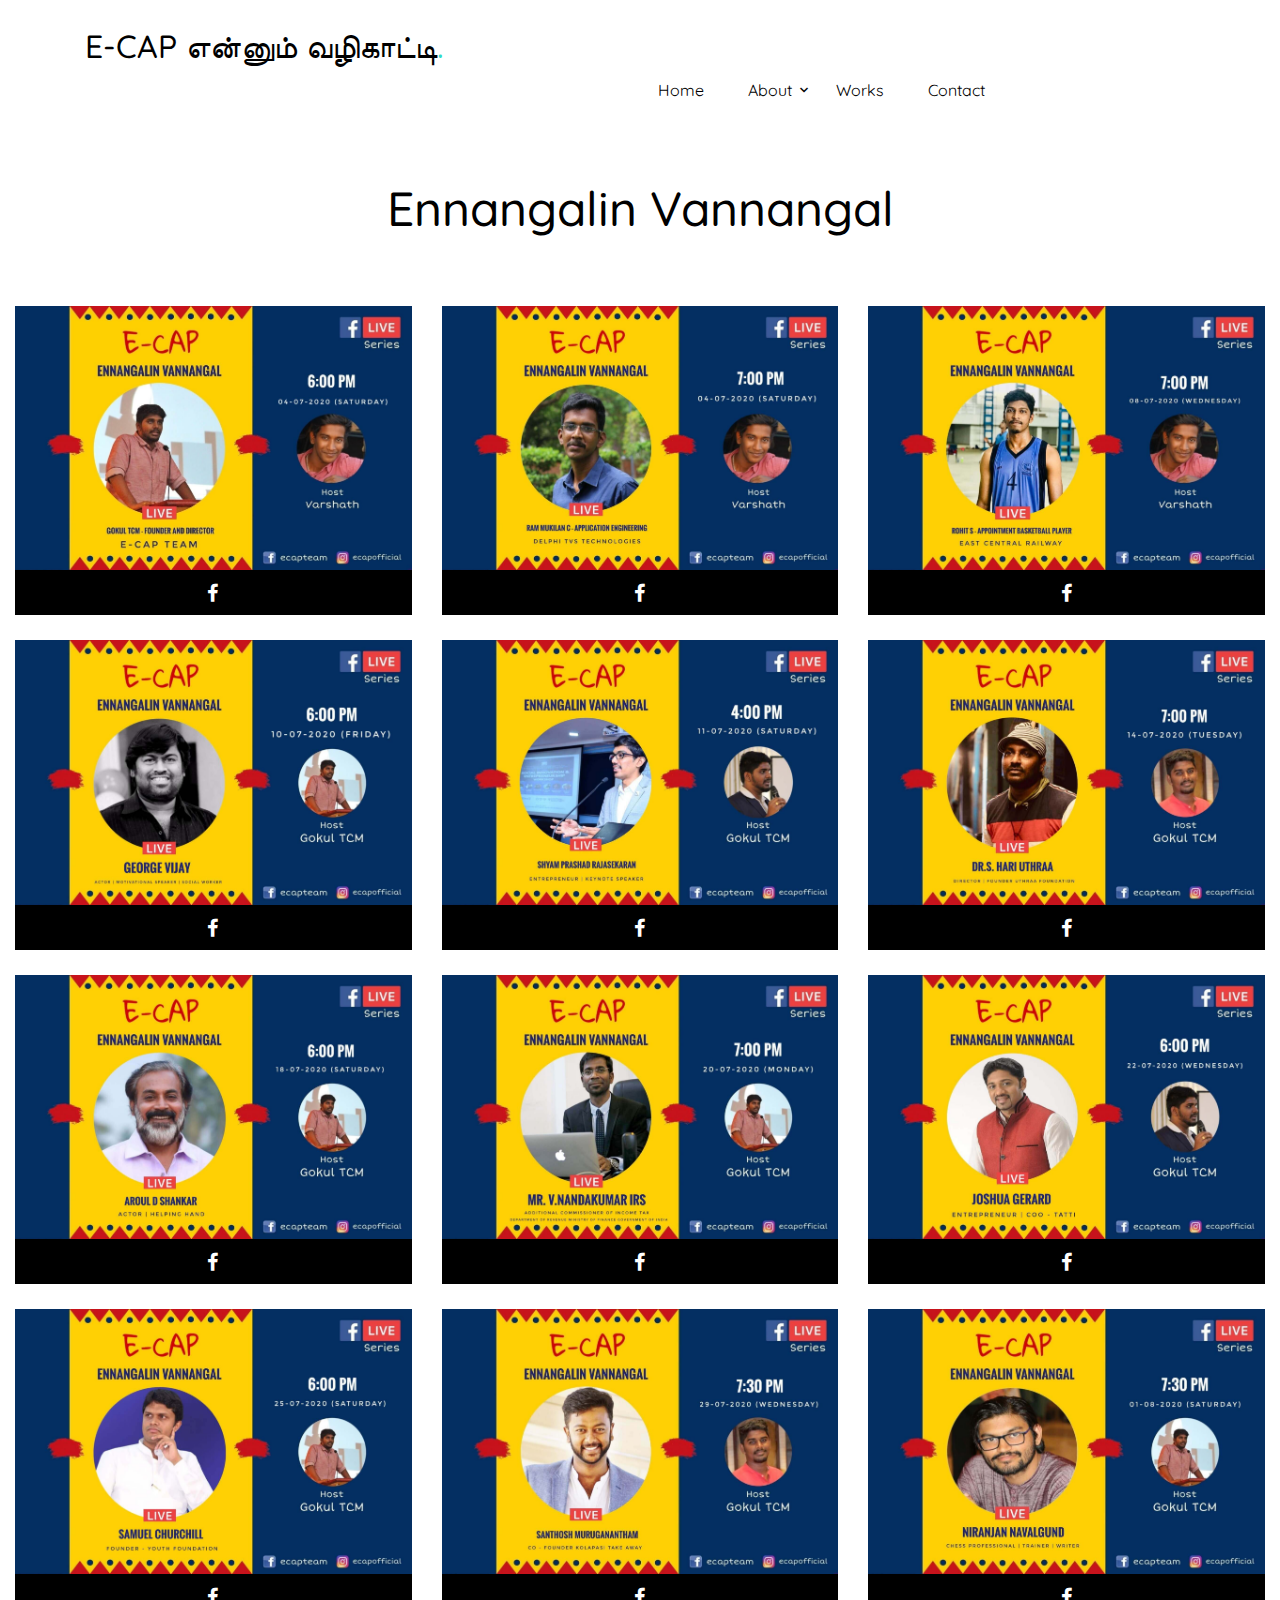
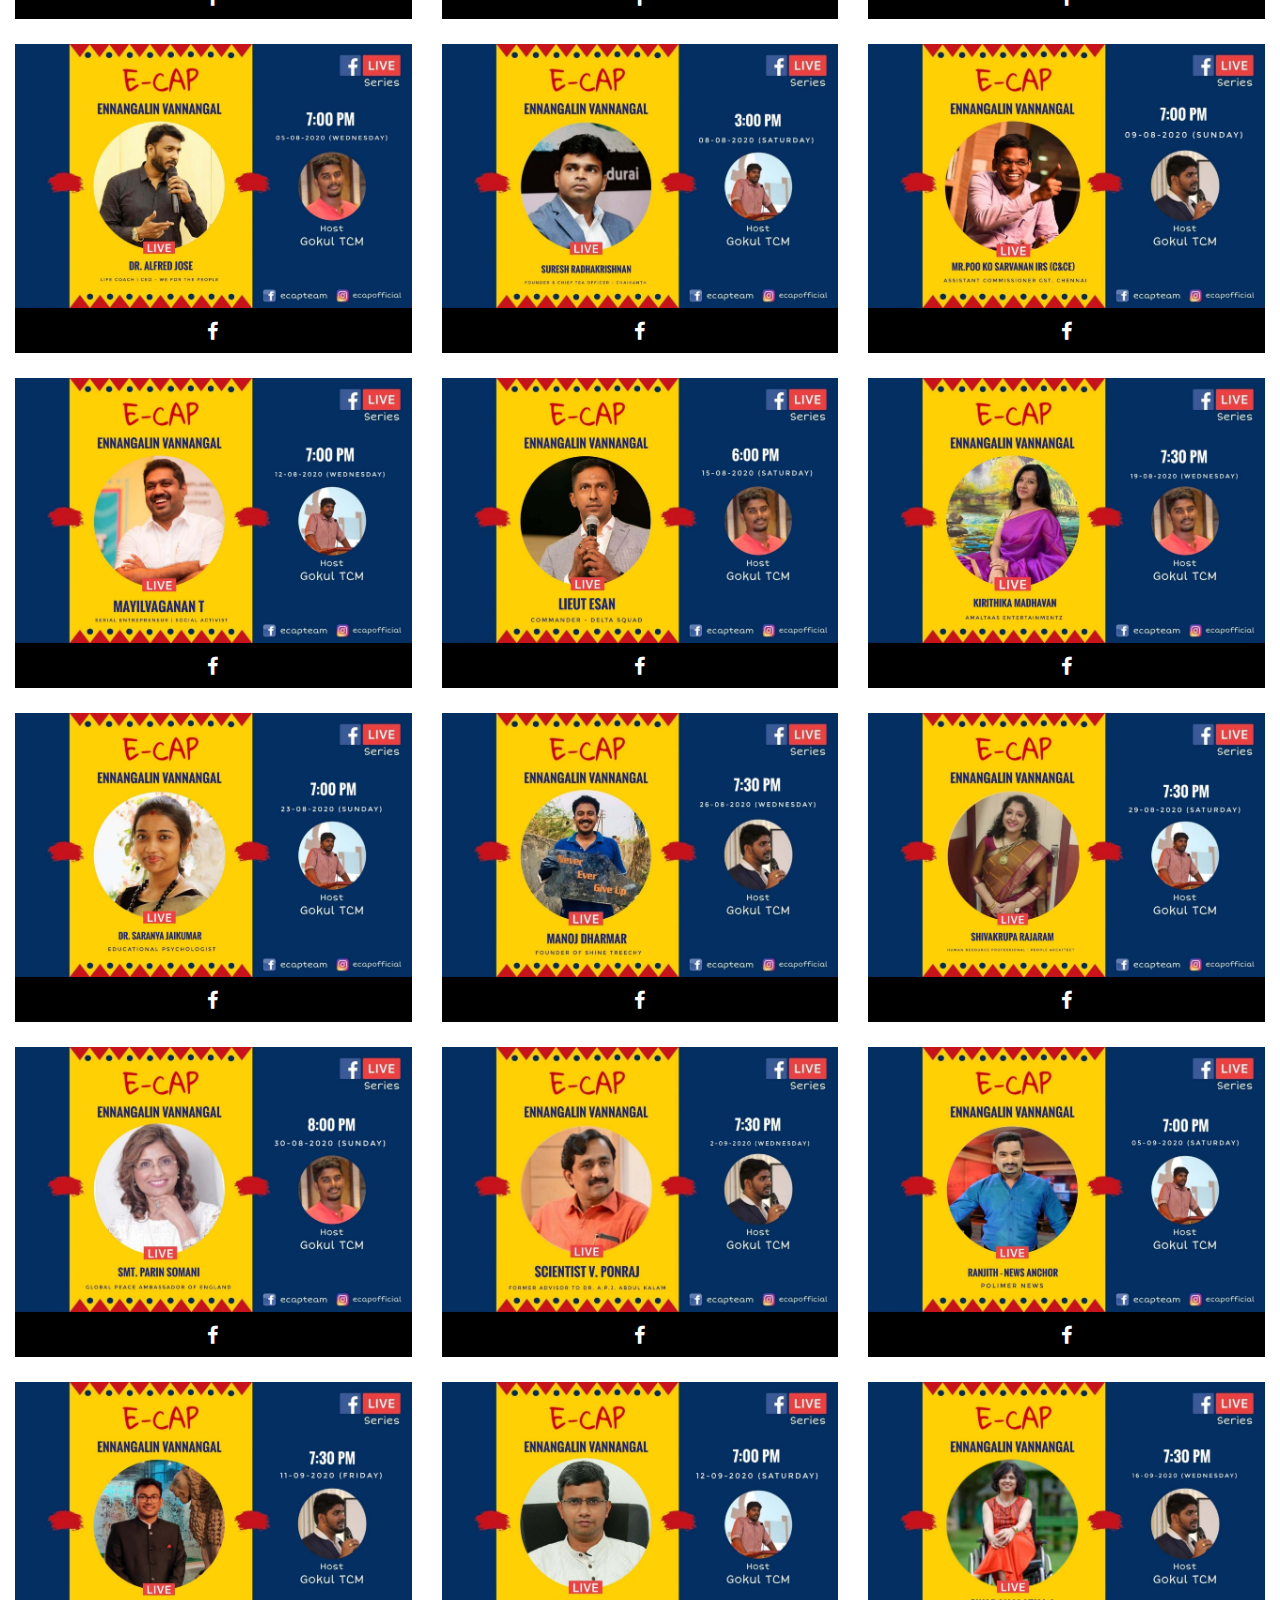
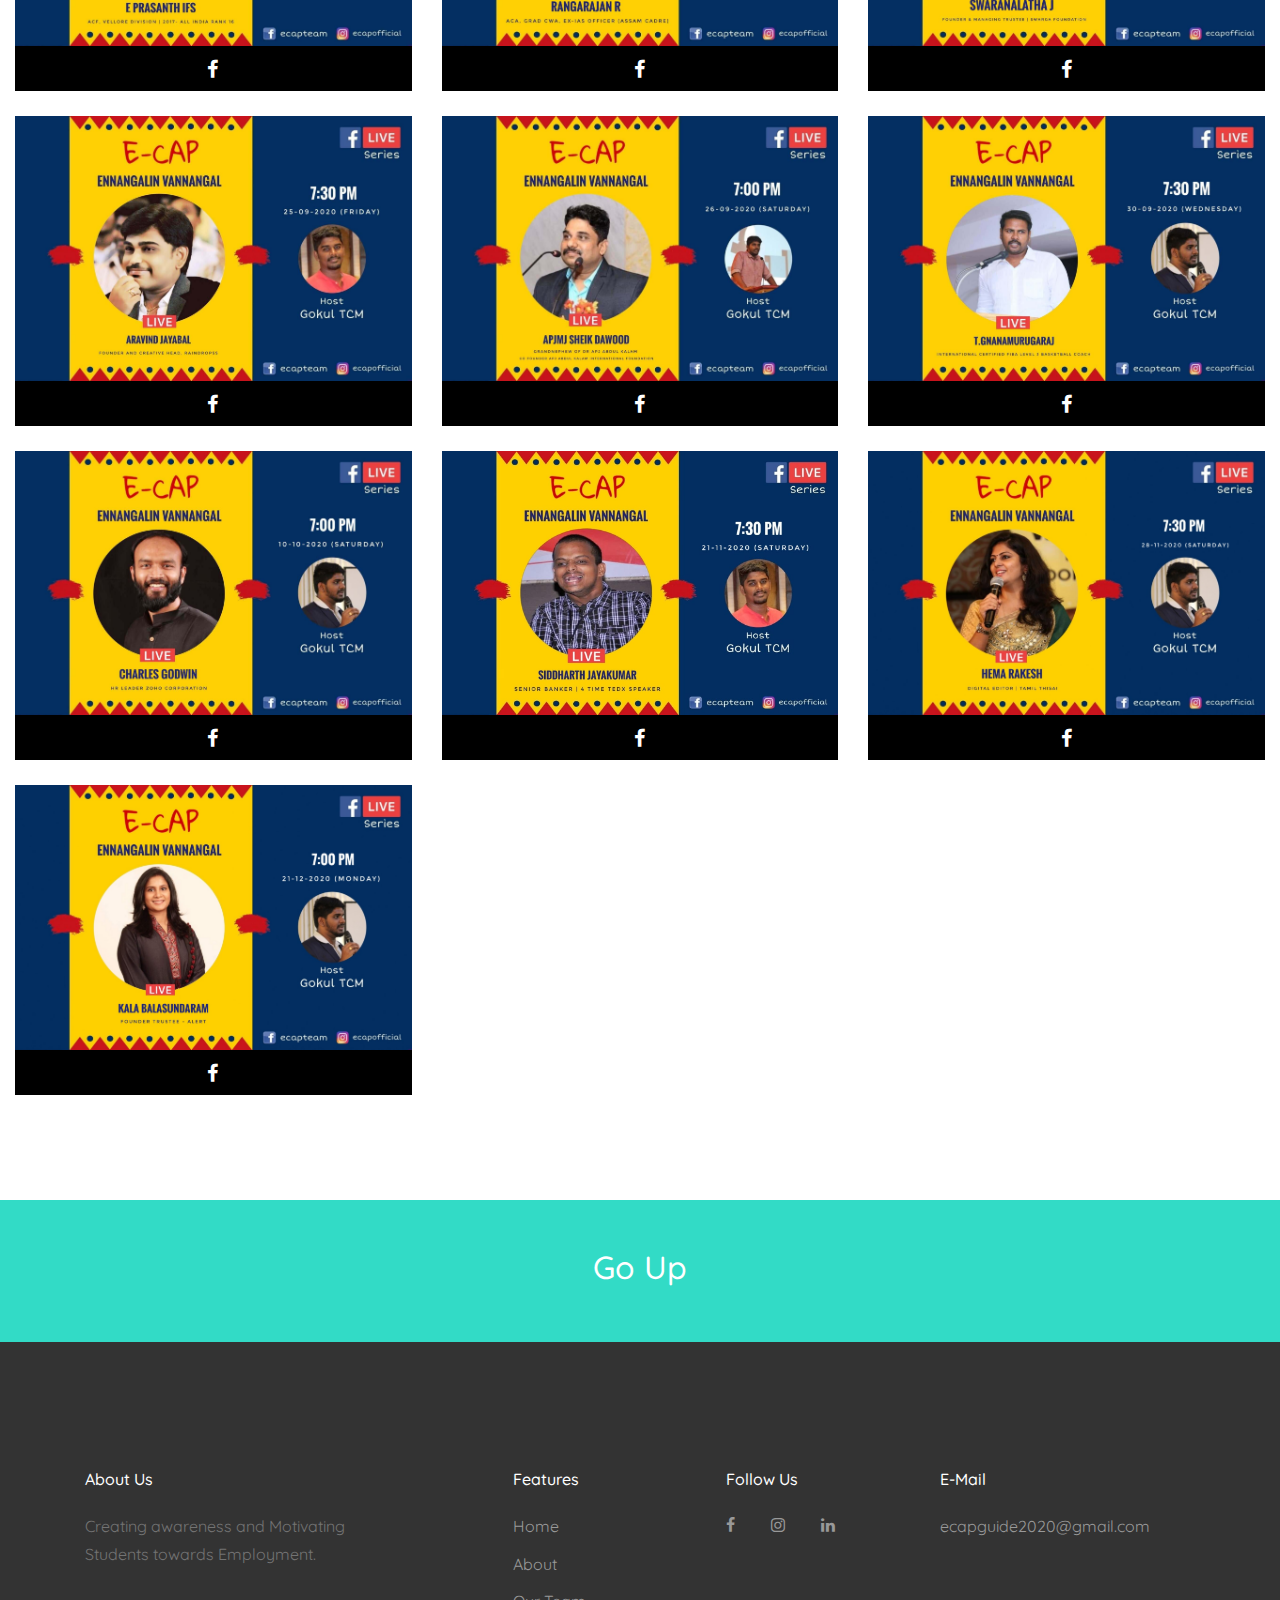
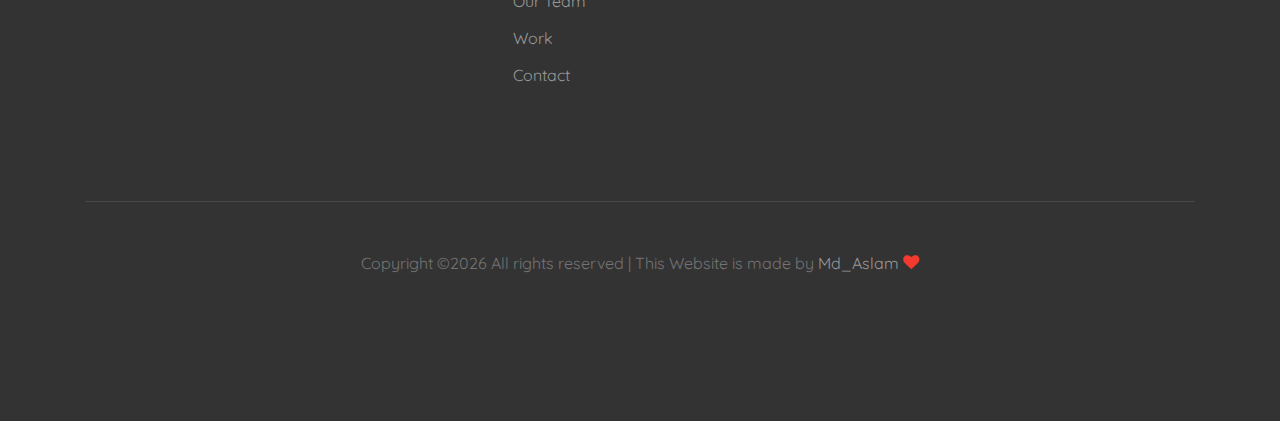
<file: ennangalin-vannangal.html>
<!DOCTYPE html>
<html lang="en">
  <head>
    <link href="images/icon.jpg" rel="shortcut icon" type="image/jpg">
    <link href="images/icon.jpg" rel="apple-touch-icon">
    <link href="images/icon.jpg" rel="apple-touch-icon" sizes="72x72">
    <link href="images/icon.jpg" rel="apple-touch-icon" sizes="114x114">
    <link href="images/icon.jpg" rel="apple-touch-icon" sizes="144x144">
    <title>E-CAP என்னும் வழிகாட்டி | Ennangalin Vannangal </title>
    <meta charset="utf-8">
    <meta name="viewport" content="width=device-width, initial-scale=1, shrink-to-fit=no">

    <link href="https://fonts.googleapis.com/css?family=Quicksand:300,400,500,700,900" rel="stylesheet">
    <link rel="stylesheet" href="fonts/icomoon/style.css">

    <link rel="stylesheet" href="css/bootstrap.min.css">
    <link rel="stylesheet" href="css/jquery-ui.css">
    <link rel="stylesheet" href="css/owl.carousel.min.css">
    <link rel="stylesheet" href="css/owl.theme.default.min.css">
    <link rel="stylesheet" href="css/owl.theme.default.min.css">

    <link rel="stylesheet" href="css/jquery.fancybox.min.css">

    <link rel="stylesheet" href="css/bootstrap-datepicker.css">

    <link rel="stylesheet" href="fonts/flaticon/font/flaticon.css">

    <link rel="stylesheet" href="css/aos.css">

    <link rel="stylesheet" href="css/style.css">
    
  </head>
  <body data-spy="scroll" data-target=".site-navbar-target" data-offset="300">

    <div class="site-mobile-menu site-navbar-target">
      <div class="site-mobile-menu-header">
        <div class="site-mobile-menu-close mt-3">
          <span class="icon-close2 js-menu-toggle"></span>
        </div>
      </div>
      <div class="site-mobile-menu-body"></div>
    </div>

    <header class="site-navbar py-4 bg-white js-sticky-header site-navbar-target" role="banner">
      <div class="container">
        <div class="row align-items-center">
          <div class="col-11 col-lg-6">
            <h1 class="mb-0 site-logo"><a href="index.html"></a><a href="index.html" class="text-black h2 mb-0">E-CAP என்னும் வழிகாட்டி<span class="text-primary">.</span></a></h1>
          </div>
          <div class="col-12 col-md-10 d-none d-xl-block">
            <nav class="site-navigation position-relative text-right" role="navigation">
              <ul class="site-menu main-menu js-clone-nav mr-auto d-none d-lg-block">
                <li><a href="index.html#home-section" class="nav-link">Home</a></li>
                <li class="has-children">
                  <a href="index.html#about-section" class="nav-link">About</a>
                  <ul class="dropdown">
                    <li><a href="index.html#about-section">About Us</a></li>
                    <li><a href="index.html#team-section">Our Team</a></li>
                  </ul>
                </li>
                <li><a href="works.html#work-section" class="nav-link">Works</a></li>                
                
                <li><a href="index.html#contact-section" class="nav-link">Contact</a></li>
              </ul>
            </nav>
          </div>


          <div class="d-inline-block d-xl-none ml-md-0 mr-auto py-3" style="position: relative; top: 3px;"><a href="#" class="site-menu-toggle js-menu-toggle text-black"><span class="icon-menu h3"></span></a></div>

        </div>
      </div>
      
    </header>


    <section class="site-section" id="work-section">
      <div class="container">
        <div class="row mb-5 justify-content-center">
          <div class="col-md-8 text-center">
            <h2 class="worksss text-black h1 site-section-heading text-center">Ennangalin Vannangal</h2>
          </div>
          
        </div>
      </div>
      <div class="container-fluid">
        <div class="row">
          <div class="col-md-6 col-lg-4">
            <a href="images/ennangalin-vannangal/sdf.jpeg" class="media-1" data-fancybox="gallery">
              <img src="images/ennangalin-vannangal/sdf.jpeg" alt="Image" class="img-fluid">
            </a>
            <a class="mudia" href="https://www.facebook.com/watch/?v=3531583540241800" target="_blank">
              <h5 class="asdfg"><span class="icon-facebook hovo"></span></h5>
              </a>
          </div>
            <div class="col-md-6 col-lg-4">
                <a href="images/ennangalin-vannangal/Ennangalin Vannangal Liveseries 1.jpeg" class="media-1" data-fancybox="gallery">
                  <img src="images/ennangalin-vannangal/Ennangalin Vannangal Liveseries 1.jpeg" alt="Image" class="img-fluid">
                </a>
                <a class="mudia" href="https://www.facebook.com/watch/?v=1842791239194081" target="_blank">
                  <h5 class="asdfg"><span class="icon-facebook hovo"></span></h5>
                  </a>
              </div>
              <div class="col-md-6 col-lg-4">
                <a href="images/ennangalin-vannangal/Ennangalin Vannangal Liveseries 2.jpeg" class="media-1" data-fancybox="gallery">
                  <img src="images/ennangalin-vannangal/Ennangalin Vannangal Liveseries 2.jpeg" alt="Image" class="img-fluid">
                </a>
                <a class="mudia" href="https://www.facebook.com/watch/?v=568693147159567" target="_blank">
                  <h5 class="asdfg"><span class="icon-facebook hovo"></span></h5>
                  </a>
              </div>
              <div class="col-md-6 col-lg-4">
                <a href="images/ennangalin-vannangal/Ennangalin Vannangal Liveseries 3.jpeg" class="media-1" data-fancybox="gallery">
                  <img src="images/ennangalin-vannangal/Ennangalin Vannangal Liveseries 3.jpeg" alt="Image" class="img-fluid">
                </a>
                <a class="mudia" href="https://www.facebook.com/watch/?v=3000533850173190" target="_blank">
                  <h5 class="asdfg"><span class="icon-facebook hovo"></span></h5>
                  </a>
              </div>
              <div class="col-md-6 col-lg-4">
                <a href="images/ennangalin-vannangal/Ennangalin Vannangal Liveseries 4.jpeg" class="media-1" data-fancybox="gallery">
                  <img src="images/ennangalin-vannangal/Ennangalin Vannangal Liveseries 4.jpeg" alt="Image" class="img-fluid">
                </a>
                <a class="mudia" href="https://www.facebook.com/watch/?v=275690780550548" target="_blank">
                  <h5 class="asdfg"><span class="icon-facebook hovo"></span></h5>
                  </a>
              </div>
              <div class="col-md-6 col-lg-4">
                <a href="images/ennangalin-vannangal/Ennangalin Vannangal Liveseries 5.jpeg" class="media-1" data-fancybox="gallery">
                  <img src="images/ennangalin-vannangal/Ennangalin Vannangal Liveseries 5.jpeg" alt="Image" class="img-fluid">
                </a>
                <a class="mudia" href="https://www.facebook.com/watch/?v=1357629187763653" target="_blank">
                  <h5 class="asdfg"><span class="icon-facebook hovo"></span></h5>
                  </a>
              </div>
              <div class="col-md-6 col-lg-4">
                <a href="images/ennangalin-vannangal/Ennangalin Vannangal Liveseries 6.jpeg" class="media-1" data-fancybox="gallery">
                  <img src="images/ennangalin-vannangal/Ennangalin Vannangal Liveseries 6.jpeg" alt="Image" class="img-fluid">
                </a>
                <a class="mudia" href="https://www.facebook.com/watch/?v=324404385250838" target="_blank">
                  <h5 class="asdfg"><span class="icon-facebook hovo"></span></h5>
                  </a>
              </div>
              <div class="col-md-6 col-lg-4">
                <a href="images/ennangalin-vannangal/Ennangalin Vannangal Liveseries 7.jpeg" class="media-1" data-fancybox="gallery">
                  <img src="images/ennangalin-vannangal/Ennangalin Vannangal Liveseries 7.jpeg" alt="Image" class="img-fluid">
                </a>
                <a class="mudia" href="https://www.facebook.com/watch/?v=328308084871343" target="_blank">
                  <h5 class="asdfg"><span class="icon-facebook hovo"></span></h5>
                  </a>
              </div>
              <div class="col-md-6 col-lg-4">
                <a href="images/ennangalin-vannangal/Ennangalin Vannangal Liveseries 8.jpeg" class="media-1" data-fancybox="gallery">
                  <img src="images/ennangalin-vannangal/Ennangalin Vannangal Liveseries 8.jpeg" alt="Image" class="img-fluid">
                </a>
                <a class="mudia" href="https://www.facebook.com/watch/?v=1248856525465852" target="_blank">
                  <h5 class="asdfg"><span class="icon-facebook hovo"></span></h5>
                  </a>
              </div>
              <div class="col-md-6 col-lg-4">
                <a href="images/ennangalin-vannangal/Ennangalin Vannangal Liveseries 9.jpeg" class="media-1" data-fancybox="gallery">
                  <img src="images/ennangalin-vannangal/Ennangalin Vannangal Liveseries 9.jpeg" alt="Image" class="img-fluid">
                </a>
                <a class="mudia" href="https://www.facebook.com/watch/?v=679630149257886" target="_blank">
                  <h5 class="asdfg"><span class="icon-facebook hovo"></span></h5>
                  </a>
              </div>
              <div class="col-md-6 col-lg-4">
                <a href="images/ennangalin-vannangal/Ennangalin Vannangal Liveseries 10.jpeg" class="media-1" data-fancybox="gallery">
                  <img src="images/ennangalin-vannangal/Ennangalin Vannangal Liveseries 10.jpeg" alt="Image" class="img-fluid">
                </a>
                <a class="mudia" href="https://www.facebook.com/watch/?v=2706469476291142" target="_blank">
                  <h5 class="asdfg"><span class="icon-facebook hovo"></span></h5>
                  </a>
              </div>
              <div class="col-md-6 col-lg-4">
                <a href="images/ennangalin-vannangal/Ennangalin Vannangal Liveseries 11.jpeg" class="media-1" data-fancybox="gallery">
                  <img src="images/ennangalin-vannangal/Ennangalin Vannangal Liveseries 11.jpeg" alt="Image" class="img-fluid">
                </a>
                <a class="mudia" href="https://www.facebook.com/watch/?v=683191888930974" target="_blank">
                  <h5 class="asdfg"><span class="icon-facebook hovo"></span></h5>
                  </a>
              </div>
              <div class="col-md-6 col-lg-4">
                <a href="images/ennangalin-vannangal/Ennangalin Vannangal Liveseries 12.jpeg" class="media-1" data-fancybox="gallery">
                  <img src="images/ennangalin-vannangal/Ennangalin Vannangal Liveseries 12.jpeg" alt="Image" class="img-fluid">
                </a>
                <a class="mudia" href="https://www.facebook.com/watch/?v=309627403804026" target="_blank">
                  <h5 class="asdfg"><span class="icon-facebook hovo"></span></h5>
                  </a>
              </div>
              <div class="col-md-6 col-lg-4">
                <a href="images/ennangalin-vannangal/Ennangalin Vannangal Liveseries 13.jpeg" class="media-1" data-fancybox="gallery">
                  <img src="images/ennangalin-vannangal/Ennangalin Vannangal Liveseries 13.jpeg" alt="Image" class="img-fluid">
                </a>
                <a class="mudia" href="https://www.facebook.com/watch/?v=997557100696344" target="_blank">
                  <h5 class="asdfg"><span class="icon-facebook hovo"></span></h5>
                  </a>
              </div>
              <div class="col-md-6 col-lg-4">
                <a href="images/ennangalin-vannangal/Ennangalin Vannangal Liveseries 14.jpeg" class="media-1" data-fancybox="gallery">
                  <img src="images/ennangalin-vannangal/Ennangalin Vannangal Liveseries 14.jpeg" alt="Image" class="img-fluid">
                </a>
                <a class="mudia" href="https://www.facebook.com/watch/?v=322891488860871" target="_blank">
                  <h5 class="asdfg"><span class="icon-facebook hovo"></span></h5>
                  </a>
              </div>
              <div class="col-md-6 col-lg-4">
                <a href="images/ennangalin-vannangal/Ennangalin Vannangal Liveseries 15.jpeg" class="media-1" data-fancybox="gallery">
                  <img src="images/ennangalin-vannangal/Ennangalin Vannangal Liveseries 15.jpeg" alt="Image" class="img-fluid">
                </a>
                <a class="mudia" href="https://www.facebook.com/watch/?v=306575490689688" target="_blank">
                  <h5 class="asdfg"><span class="icon-facebook hovo"></span></h5>
                  </a>
              </div>
              <div class="col-md-6 col-lg-4">
                <a href="images/ennangalin-vannangal/Ennangalin Vannangal Liveseries 16.jpeg" class="media-1" data-fancybox="gallery">
                  <img src="images/ennangalin-vannangal/Ennangalin Vannangal Liveseries 16.jpeg" alt="Image" class="img-fluid">
                </a>
                <a class="mudia" href="https://www.facebook.com/watch/?v=306681097321095" target="_blank">
                  <h5 class="asdfg"><span class="icon-facebook hovo"></span></h5>
                  </a>
              </div>
              <div class="col-md-6 col-lg-4">
                <a href="images/ennangalin-vannangal/Ennangalin Vannangal Liveseries 17.jpeg" class="media-1" data-fancybox="gallery">
                  <img src="images/ennangalin-vannangal/Ennangalin Vannangal Liveseries 17.jpeg" alt="Image" class="img-fluid">
                </a>
                <a class="mudia" href="https://www.facebook.com/watch/?v=937300600117432" target="_blank">
                  <h5 class="asdfg"><span class="icon-facebook hovo"></span></h5>
                  </a>
              </div>
              <div class="col-md-6 col-lg-4">
                <a href="images/ennangalin-vannangal/Ennangalin Vannangal Liveseries 18.jpeg" class="media-1" data-fancybox="gallery">
                  <img src="images/ennangalin-vannangal/Ennangalin Vannangal Liveseries 18.jpeg" alt="Image" class="img-fluid">
                </a>
                <a class="mudia" href="https://www.facebook.com/watch/?v=749188799228745" target="_blank">
                  <h5 class="asdfg"><span class="icon-facebook hovo"></span></h5>
                  </a>
              </div>
              <div class="col-md-6 col-lg-4">
                <a href="images/ennangalin-vannangal/Ennangalin Vannangal Liveseries 19.jpeg" class="media-1" data-fancybox="gallery">
                  <img src="images/ennangalin-vannangal/Ennangalin Vannangal Liveseries 19.jpeg" alt="Image" class="img-fluid">
                </a>
                <a class="mudia" href="https://www.facebook.com/watch/?v=643154662975513" target="_blank">
                  <h5 class="asdfg"><span class="icon-facebook hovo"></span></h5>
                  </a>
              </div>
              <div class="col-md-6 col-lg-4">
                <a href="images/ennangalin-vannangal/Ennangalin Vannangal Liveseries 20.jpeg" class="media-1" data-fancybox="gallery">
                  <img src="images/ennangalin-vannangal/Ennangalin Vannangal Liveseries 20.jpeg" alt="Image" class="img-fluid">
                </a>
                <a class="mudia" href="https://www.facebook.com/watch/?v=316972262717765" target="_blank">
                  <h5 class="asdfg"><span class="icon-facebook hovo"></span></h5>
                  </a>
              </div>
              <div class="col-md-6 col-lg-4">
                <a href="images/ennangalin-vannangal/Ennangalin Vannangal Liveseries 21.jpeg" class="media-1" data-fancybox="gallery">
                  <img src="images/ennangalin-vannangal/Ennangalin Vannangal Liveseries 21.jpeg" alt="Image" class="img-fluid">
                </a>
                <a class="mudia" href="https://www.facebook.com/watch/?v=601337803885092" target="_blank">
                  <h5 class="asdfg"><span class="icon-facebook hovo"></span></h5>
                  </a>
              </div>
              <div class="col-md-6 col-lg-4">
                <a href="images/ennangalin-vannangal/Ennangalin Vannangal Liveseries 22.jpeg" class="media-1" data-fancybox="gallery">
                  <img src="images/ennangalin-vannangal/Ennangalin Vannangal Liveseries 22.jpeg" alt="Image" class="img-fluid">
                </a>
                <a class="mudia" href="https://www.facebook.com/watch/?v=1615817008620630" target="_blank">
                  <h5 class="asdfg"><span class="icon-facebook hovo"></span></h5>
                  </a>
              </div>
              <div class="col-md-6 col-lg-4">
                <a href="images/ennangalin-vannangal/Ennangalin Vannangal Liveseries 23.jpeg" class="media-1" data-fancybox="gallery">
                  <img src="images/ennangalin-vannangal/Ennangalin Vannangal Liveseries 23.jpeg" alt="Image" class="img-fluid">
                </a>
                <a class="mudia" href="https://www.facebook.com/watch/?v=1585278541645020" target="_blank">
                  <h5 class="asdfg"><span class="icon-facebook hovo"></span></h5>
                  </a>
              </div>
              <div class="col-md-6 col-lg-4">
                <a href="images/ennangalin-vannangal/Ennangalin Vannangal Liveseries 24.jpeg" class="media-1" data-fancybox="gallery">
                  <img src="images/ennangalin-vannangal/Ennangalin Vannangal Liveseries 24.jpeg" alt="Image" class="img-fluid">
                </a>
                <a class="mudia" href="https://www.facebook.com/watch/?v=349492472757948" target="_blank">
                  <h5 class="asdfg"><span class="icon-facebook hovo"></span></h5>
                  </a>
              </div>
              <div class="col-md-6 col-lg-4">
                <a href="images/ennangalin-vannangal/Ennangalin Vannangal Liveseries 25.jpeg" class="media-1" data-fancybox="gallery">
                  <img src="images/ennangalin-vannangal/Ennangalin Vannangal Liveseries 25.jpeg" alt="Image" class="img-fluid">
                </a>
                <a class="mudia" href="https://www.facebook.com/watch/?v=321969592472327" target="_blank">
                  <h5 class="asdfg"><span class="icon-facebook hovo"></span></h5>
                  </a>
              </div>
              <div class="col-md-6 col-lg-4">
                <a href="images/ennangalin-vannangal/Ennangalin Vannangal Liveseries 26.jpeg" class="media-1" data-fancybox="gallery">
                  <img src="images/ennangalin-vannangal/Ennangalin Vannangal Liveseries 26.jpeg" alt="Image" class="img-fluid">
                </a>
                <a class="mudia" href="https://www.facebook.com/watch/?v=349771632892748" target="_blank">
                  <h5 class="asdfg"><span class="icon-facebook hovo"></span></h5>
                  </a>
              </div>
              <div class="col-md-6 col-lg-4">
                <a href="images/ennangalin-vannangal/Ennangalin Vannangal Liveseries 27.jpeg" class="media-1" data-fancybox="gallery">
                  <img src="images/ennangalin-vannangal/Ennangalin Vannangal Liveseries 27.jpeg" alt="Image" class="img-fluid">
                </a>
                <a class="mudia" href="https://www.facebook.com/watch/?v=358139115325810" target="_blank">
                  <h5 class="asdfg"><span class="icon-facebook hovo"></span></h5>
                  </a>
              </div>
              <div class="col-md-6 col-lg-4">
                <a href="images/ennangalin-vannangal/Ennangalin Vannangal Liveseries 28.jpeg" class="media-1" data-fancybox="gallery">
                  <img src="images/ennangalin-vannangal/Ennangalin Vannangal Liveseries 28.jpeg" alt="Image" class="img-fluid">
                </a>
                <a class="mudia" href="https://www.facebook.com/watch/?v=3934555923227831" target="_blank">
                  <h5 class="asdfg"><span class="icon-facebook hovo"></span></h5>
                  </a>
              </div>
              <div class="col-md-6 col-lg-4">
                <a href="images/ennangalin-vannangal/Ennangalin Vannangal Liveseries 29.jpeg" class="media-1" data-fancybox="gallery">
                  <img src="images/ennangalin-vannangal/Ennangalin Vannangal Liveseries 29.jpeg" alt="Image" class="img-fluid">
                </a>
                <a class="mudia" href="https://www.facebook.com/watch/?v=247836466661872" target="_blank">
                  <h5 class="asdfg"><span class="icon-facebook hovo"></span></h5>
                  </a>
              </div>
              <div class="col-md-6 col-lg-4">
                <a href="images/ennangalin-vannangal/Ennangalin Vannangal Liveseries 30.jpeg" class="media-1" data-fancybox="gallery">
                  <img src="images/ennangalin-vannangal/Ennangalin Vannangal Liveseries 30.jpeg" alt="Image" class="img-fluid">
                </a>
                <a class="mudia" id="#a" href="https://www.facebook.com/watch/?v=825730628239163" target="_blank">
                  <h5 class="asdfg"><span class="icon-facebook hovo" id="#b"></span></h5>
                  </a>
              </div>  
              <div class="col-md-6 col-lg-4">
                <a href="images/ennangalin-vannangal/Ennangalin Vannangal Liveseries 31.jpg" class="media-1" data-fancybox="gallery">
                  <img src="images/ennangalin-vannangal/Ennangalin Vannangal Liveseries 31.jpg" alt="Image" class="img-fluid">
                </a>
                <a class="mudia" id="#a" href="https://www.facebook.com/1659298301020950/videos/181070466986363/" target="_blank">
                  <h5 class="asdfg"><span class="icon-facebook hovo" id="#b"></span></h5>
                  </a>
              </div> 
              <div class="col-md-6 col-lg-4">
                <a href="images/ennangalin-vannangal/Ennangalin Vannangal Liveseries 32.jpeg" class="media-1" data-fancybox="gallery">
                  <img src="images/ennangalin-vannangal/Ennangalin Vannangal Liveseries 32.jpeg" alt="Image" class="img-fluid">
                </a>
                <a class="mudia" id="#a" href="https://www.facebook.com/1659298301020950/videos/2968277043411798/" target="_blank">
                  <h5 class="asdfg"><span class="icon-facebook hovo" id="#b"></span></h5>
                  </a>
              </div>
              <div class="col-md-6 col-lg-4">
                <a href="images/ennangalin-vannangal/Ennangalin Vannangal Liveseries 33.jpeg" class="media-1" data-fancybox="gallery">
                  <img src="images/ennangalin-vannangal/Ennangalin Vannangal Liveseries 33.jpeg" alt="Image" class="img-fluid">
                </a>
                <a class="mudia" id="#a" href="https://www.facebook.com/ecapteam/videos/156844235817650/" target="_blank">
                  <h5 class="asdfg"><span class="icon-facebook hovo" id="#b"></span></h5>
                  </a>
              </div>
        </div>
      </div>
    </section>
   


    
    <a href="#" class="bg-primary py-5 d-block">
      <div class="container">
        <div class="row justify-content-center">
          <div class="col-md10"><h2 class="text-white">Go Up</h2></div>
        </div>
      </div>  
    </a>
    
    <footer class="site-footer">
      <div class="container">
        <div class="row">
          <div class="col-md-9">
            <div class="row">
              <div class="col-md-5">
                <h2 class="footer-heading mb-4">About Us</h2>
                <p>Creating awareness and Motivating Students towards Employment.</p>
              </div>
              <div class="col-md-3 ml-auto">
                <h2 class="footer-heading mb-4">Features</h2>
                <ul class="list-unstyled">
                    <li><a href="#home-section">Home</a></li>
                    <li><a href="#about-section">About</a></li>
                    <li><a href="#team-section">Our Team</a></li>
                    <li><a href="#work-section">Work</a></li>
                    <li><a href="#contact-section">Contact</a></li>
                </ul>
              </div>
              <div class="col-md-3">
                <h2 class="footer-heading mb-4">Follow Us</h2>
                <a href="https://www.facebook.com/ecapteam/" class="pl-0 pr-3"><span class="icon-facebook"></span></a>
                <a href="https://www.instagram.com/ecapofficial/" class="pl-3 pr-3"><span class="icon-instagram"></span></a>
                <a href="https://www.linkedin.com/in/ecapteam/" class="pl-3 pr-3"><span class="icon-linkedin"></span></a>
              </div>
            </div>
          </div>
          <div class="col-md-3">
            <h2 class="footer-heading mb-4">E-Mail</h2>
            <span><a href="mailto:ecapguide2020@gmail.com">ecapguide2020@gmail.com</a></span>
          </div>
        </div>
        <div class="row pt-5 mt-5 text-center">
          <div class="col-md-12">
            <div class="border-top pt-5">
            <p>
              Copyright &copy;<script>document.write(new Date().getFullYear());</script> All rights reserved | This Website is made by <span><a href="mailto:aslam.pentester@gmail.com">Md_Aslam</a></span> <i class="icon-heart text-danger" aria-hidden="true"></i>
            </p>
            </div>
          </div>
          
        </div>
      </div>
    </footer>

  </div> <!-- .site-wrap -->

  <script src="js/jquery-3.3.1.min.js"></script>
  <script src="js/jquery-migrate-3.0.1.min.js"></script>
  <script src="js/jquery-ui.js"></script>
  <script src="js/popper.min.js"></script>
  <script src="js/bootstrap.min.js"></script>
  <script src="js/owl.carousel.min.js"></script>
  <script src="js/jquery.stellar.min.js"></script>
  <script src="js/jquery.countdown.min.js"></script>
  <script src="js/bootstrap-datepicker.min.js"></script>
  <script src="js/jquery.easing.1.3.js"></script>
  <script src="js/aos.js"></script>
  <script src="js/jquery.fancybox.min.js"></script>
  <script src="js/jquery.sticky.js"></script>
  <script src="js/main.js"></script>
  


  </body>
</html>
</file>
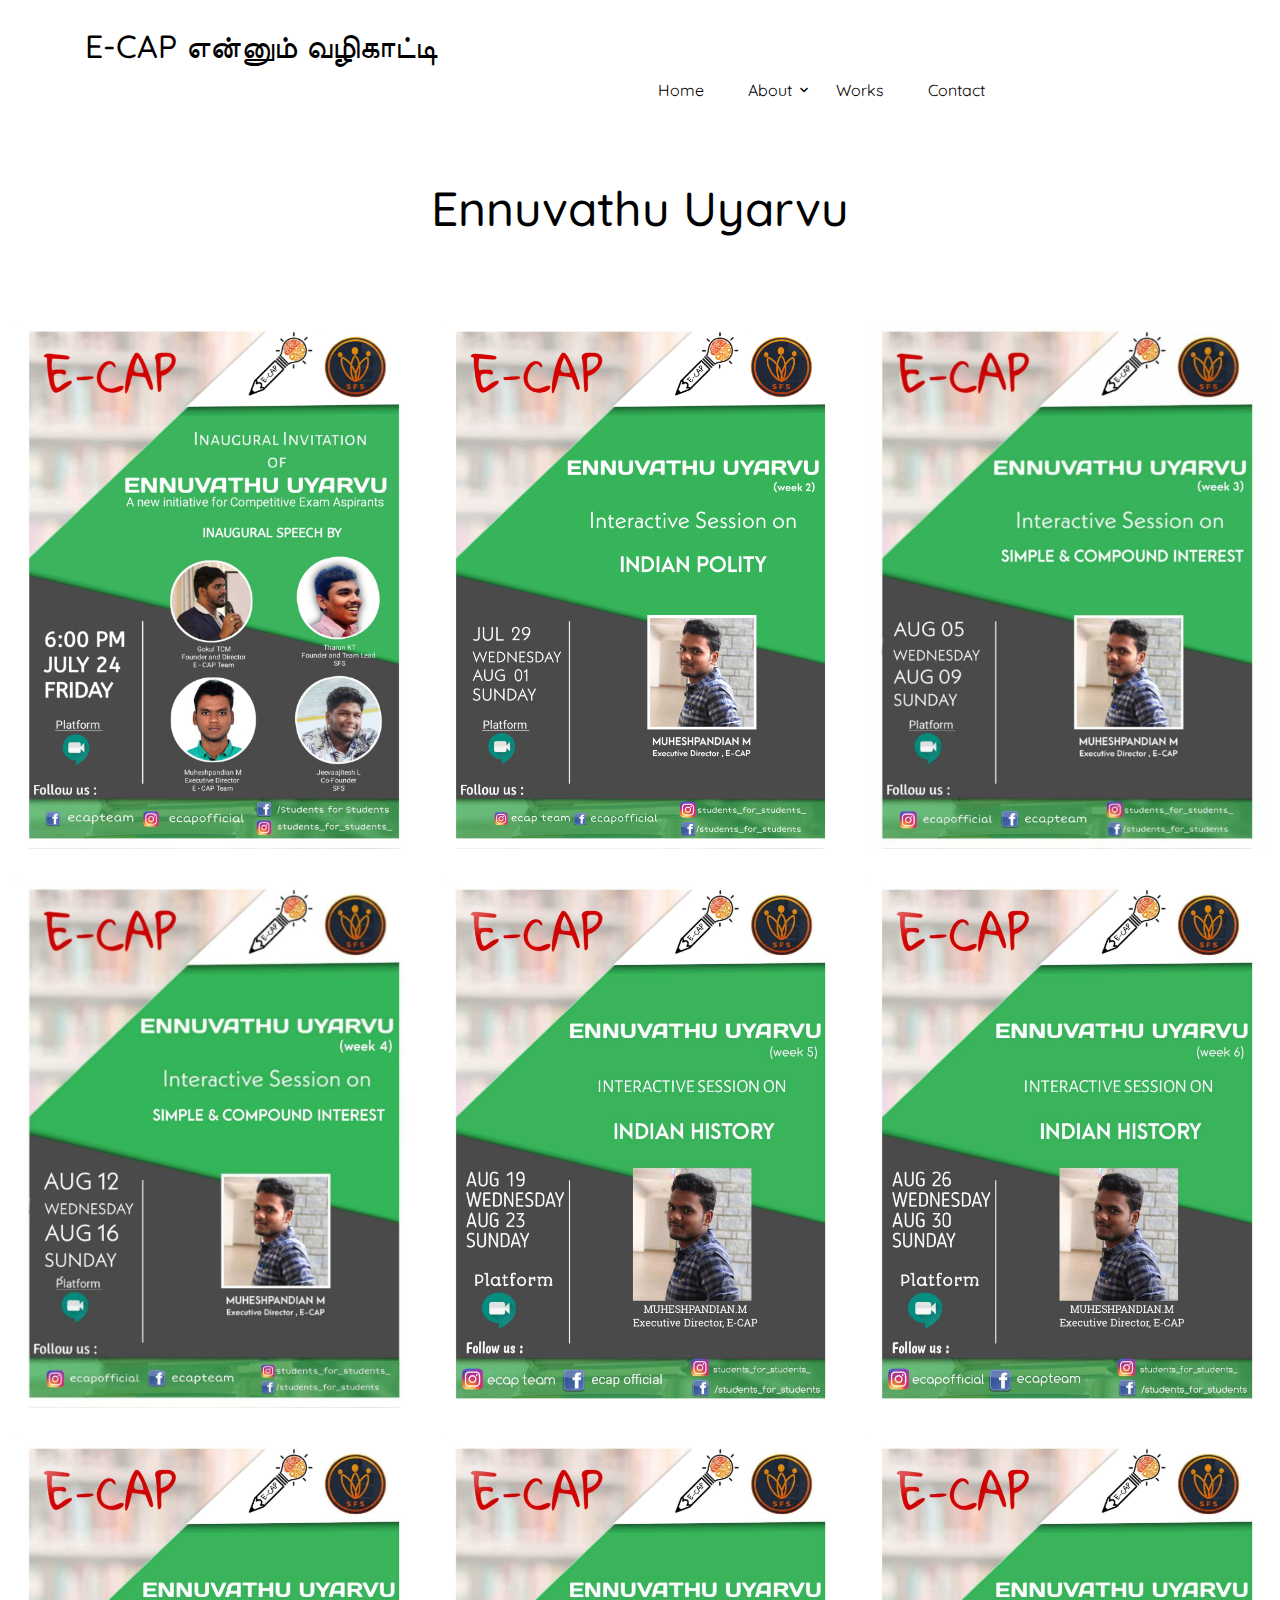
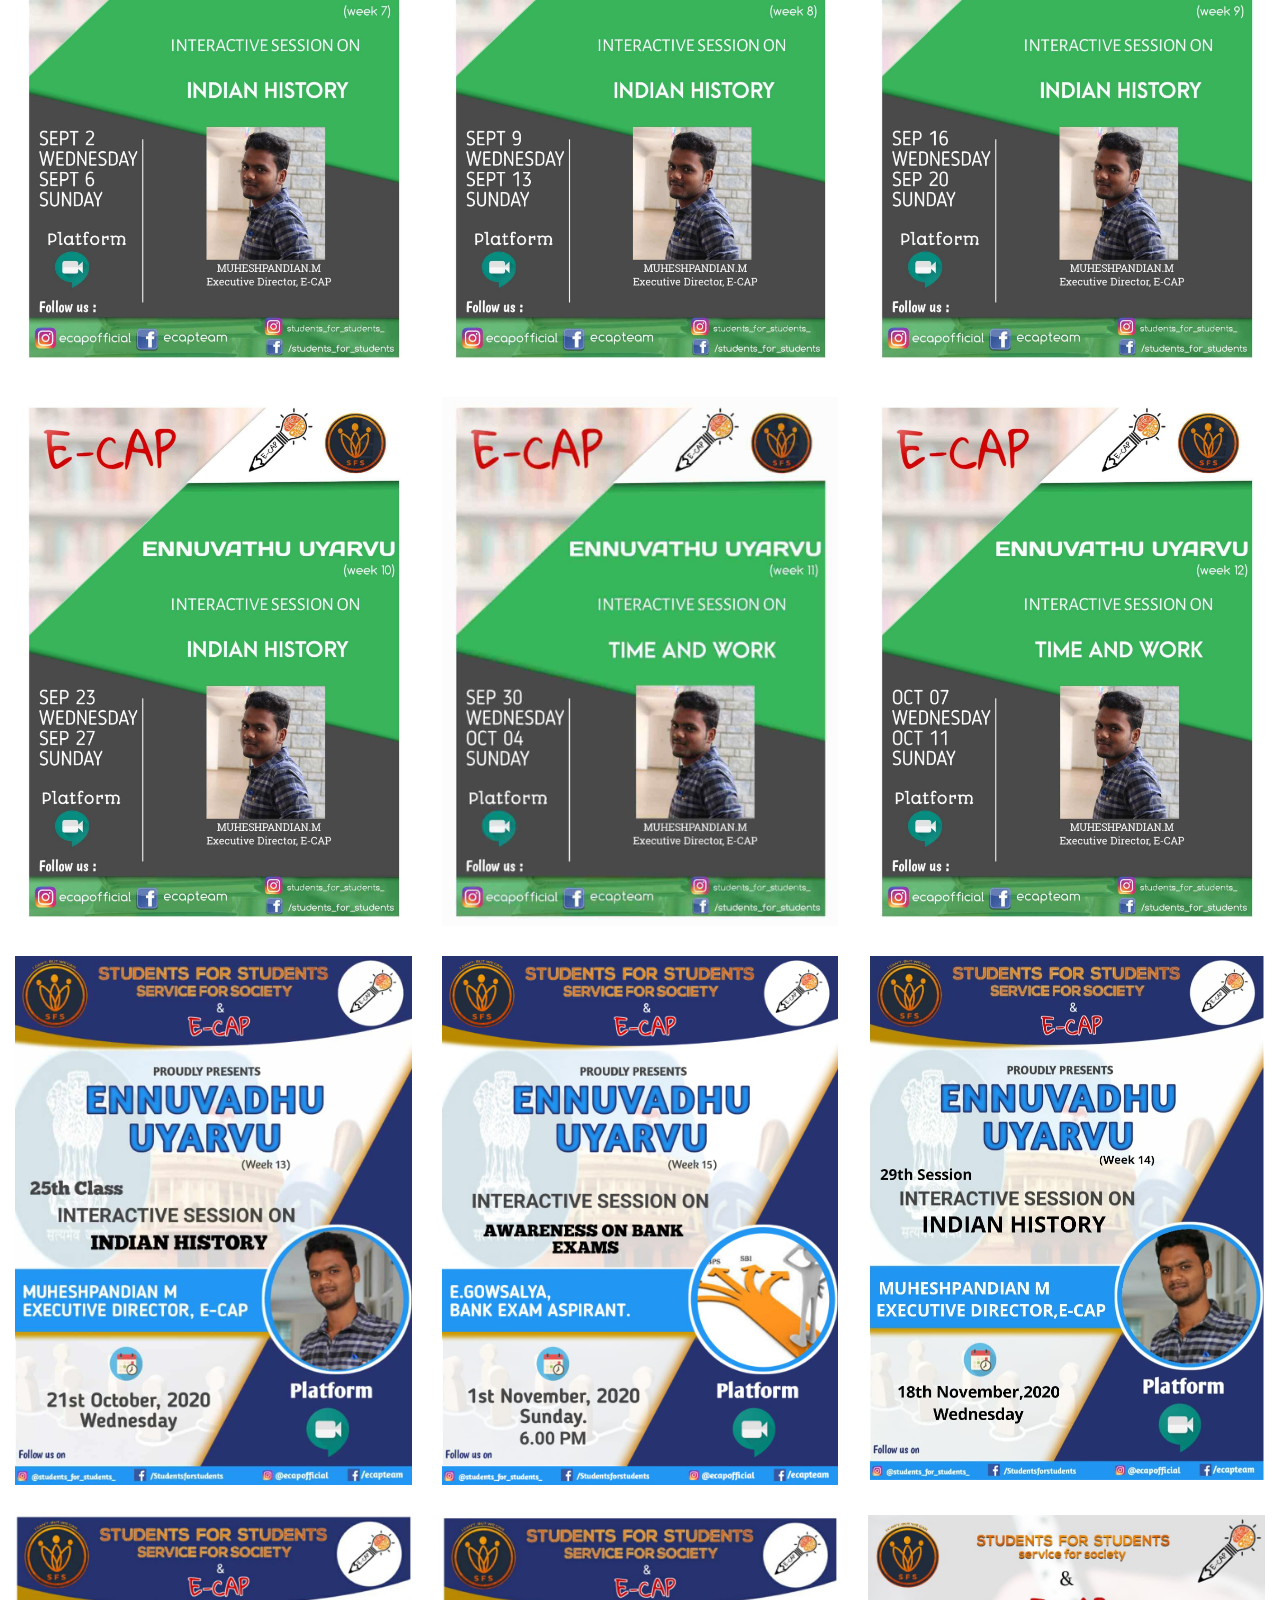
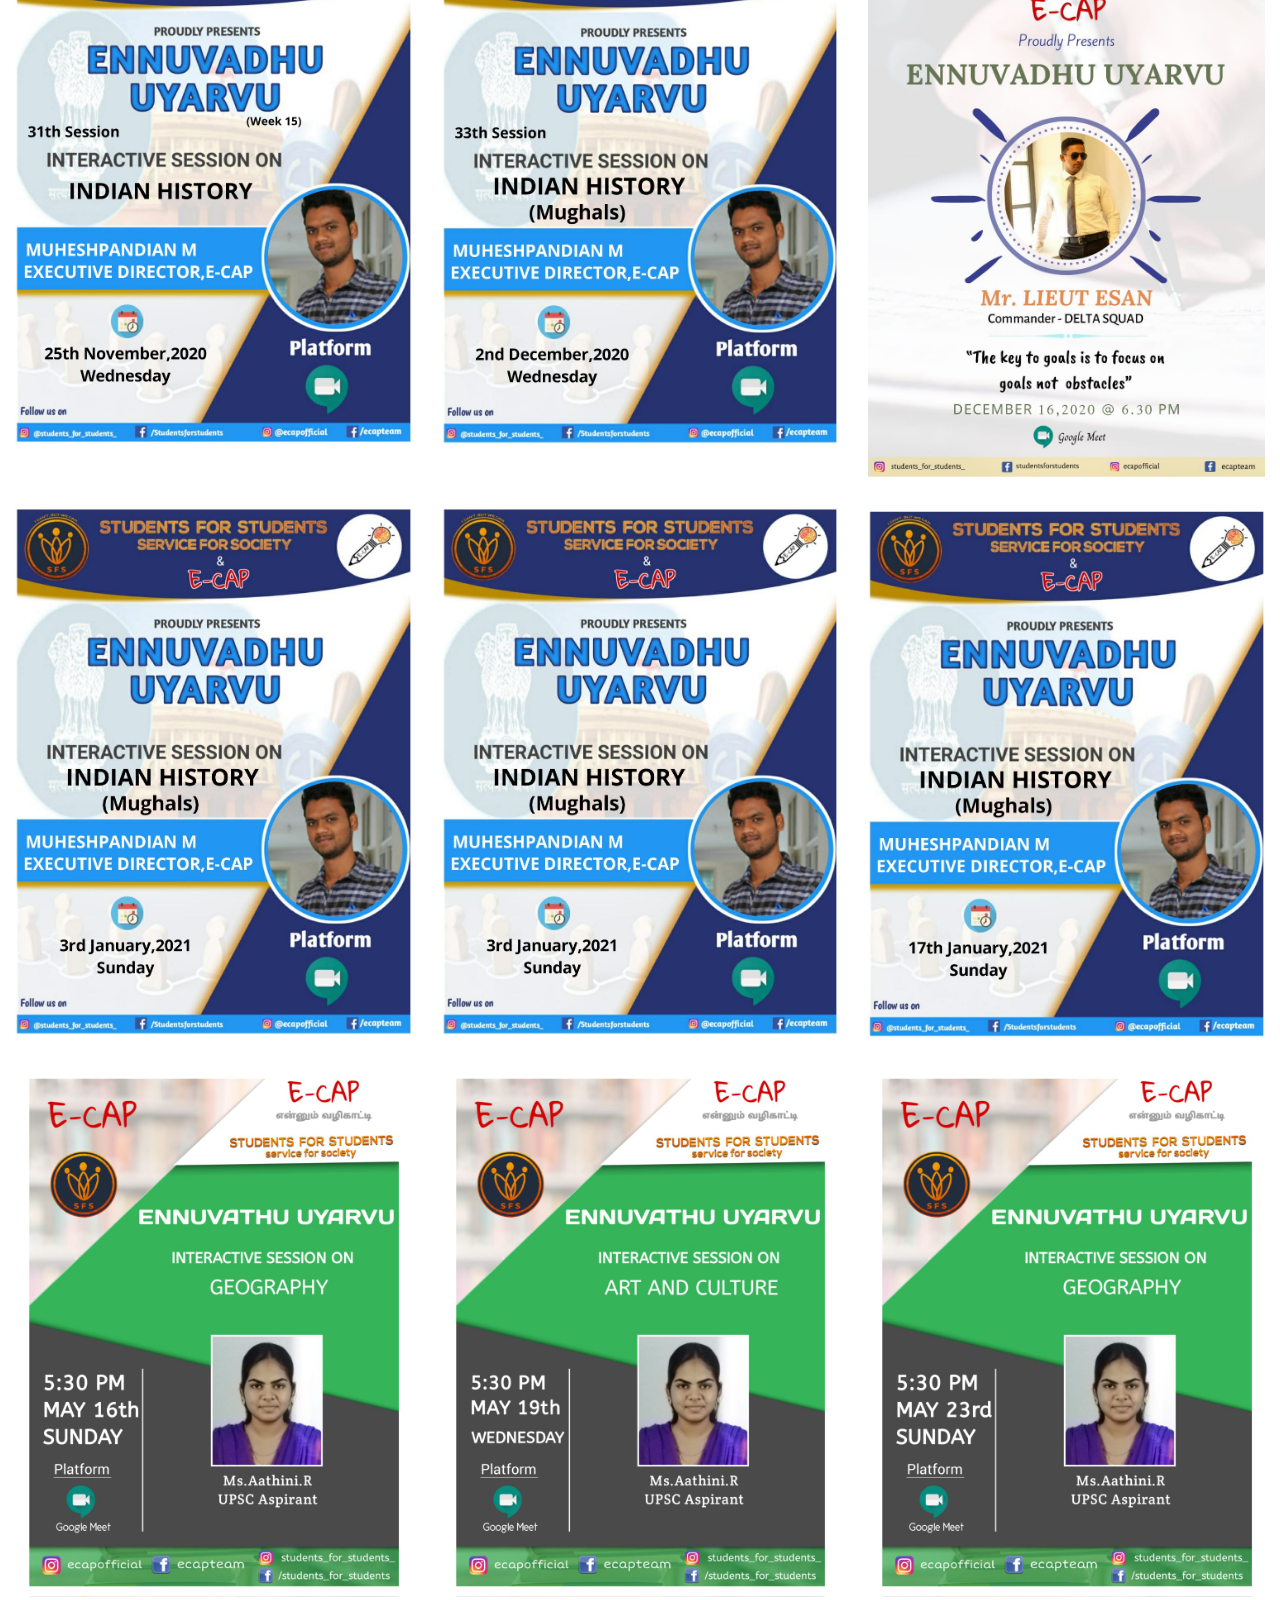
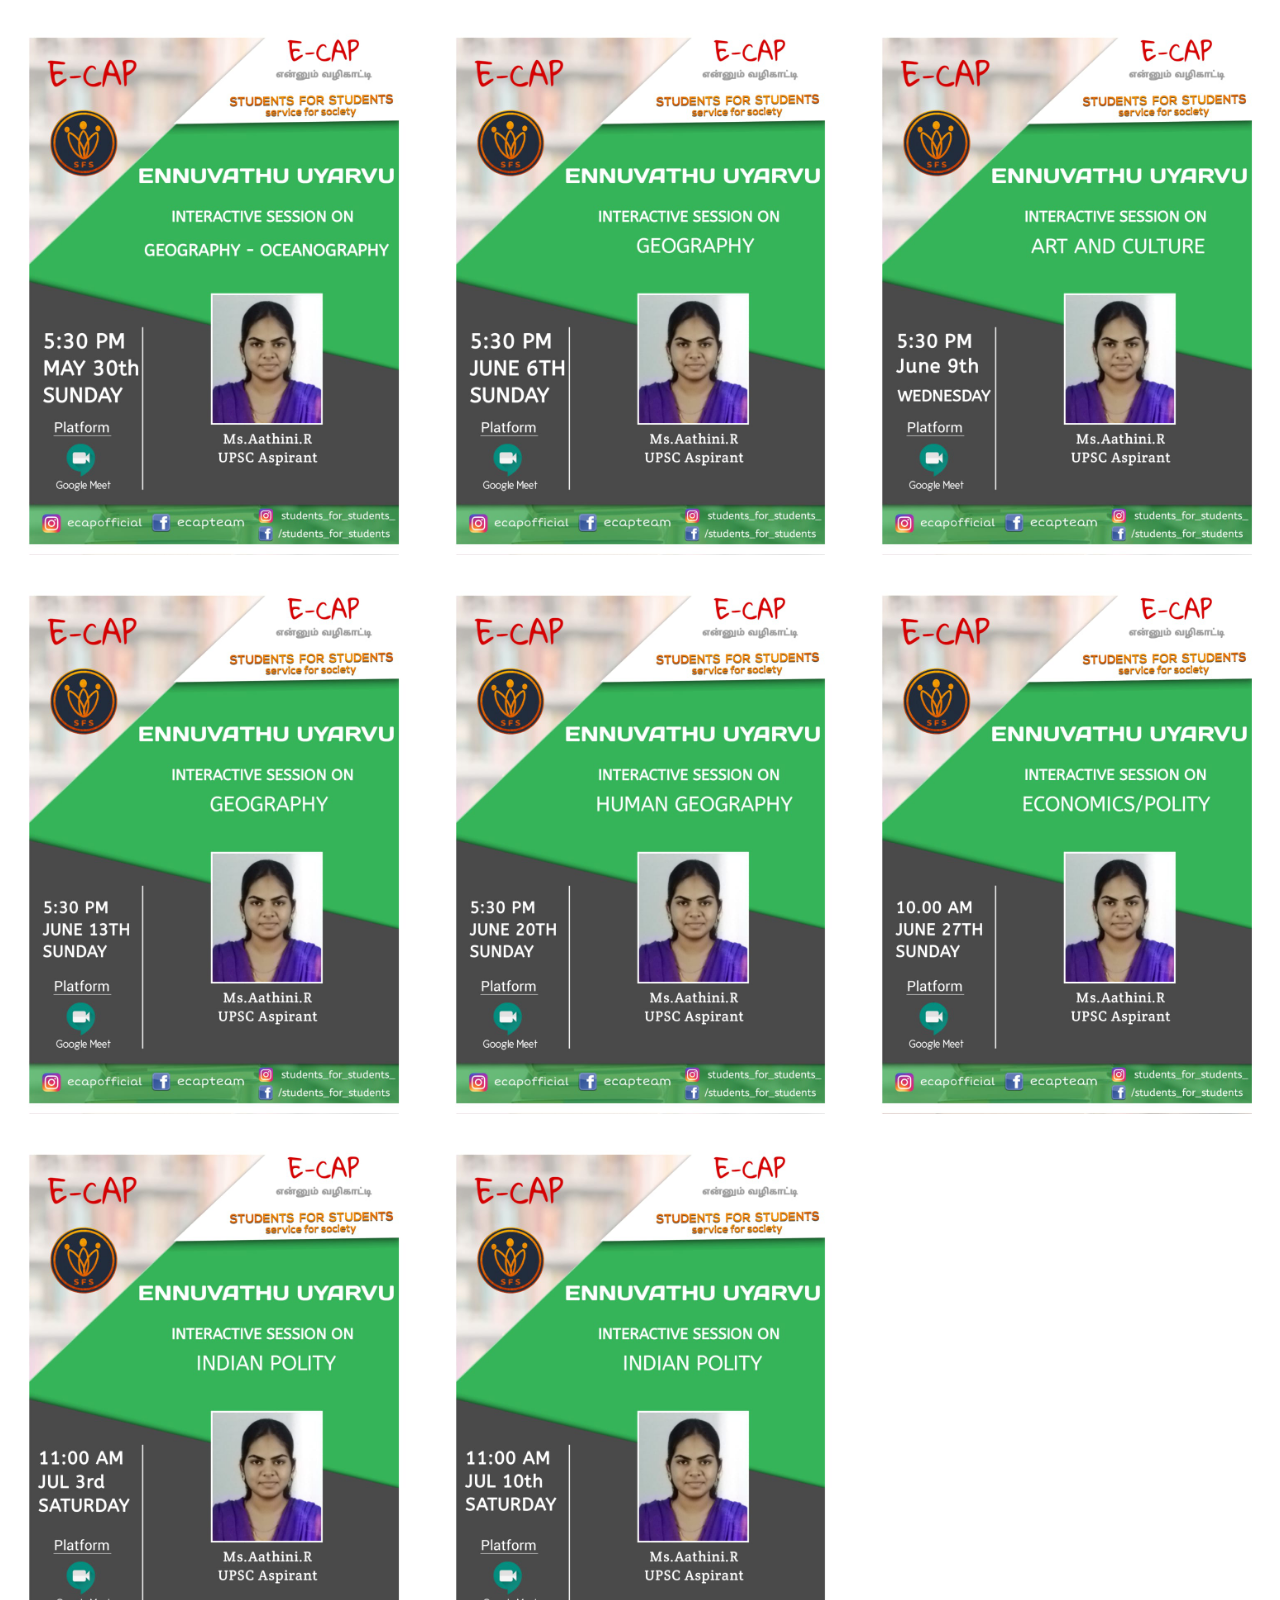
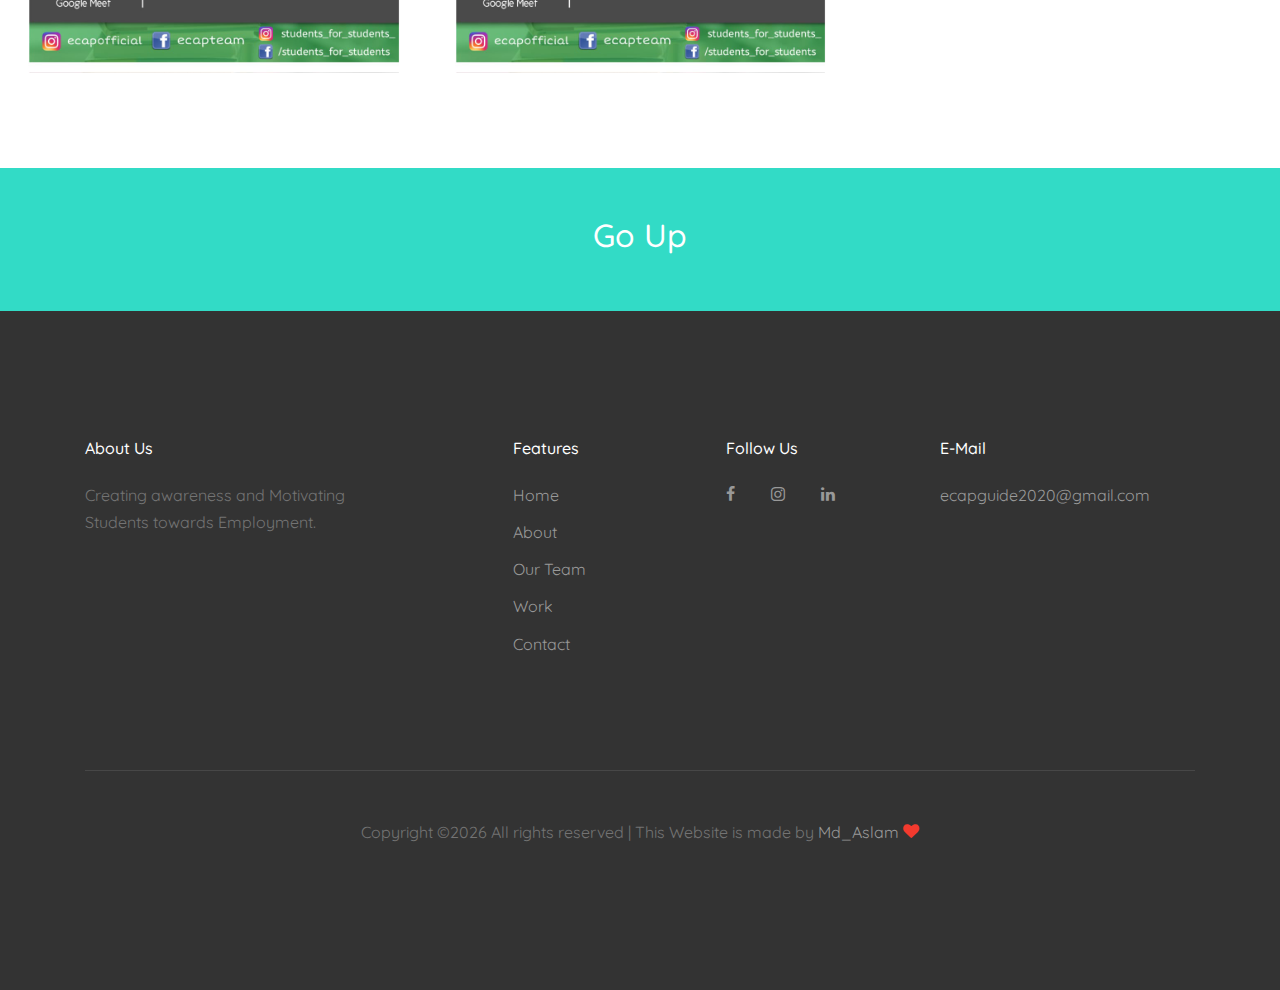
<file: ennuvathu-uyarvu.html>
<!DOCTYPE html>
<html lang="en">
  <head>
    <link href="images/icon.jpg" rel="shortcut icon" type="image/jpg">
    <link href="images/icon.jpg" rel="apple-touch-icon">
    <link href="images/icon.jpg" rel="apple-touch-icon" sizes="72x72">
    <link href="images/icon.jpg" rel="apple-touch-icon" sizes="114x114">
    <link href="images/icon.jpg" rel="apple-touch-icon" sizes="144x144">
    <title>E-CAP என்னும் வழிகாட்டி | Ennuvathu Uyaruvu</title>
    <meta charset="utf-8">
    <meta name="viewport" content="width=device-width, initial-scale=1, shrink-to-fit=no">

    <link href="https://fonts.googleapis.com/css?family=Quicksand:300,400,500,700,900" rel="stylesheet">
    <link rel="stylesheet" href="fonts/icomoon/style.css">

    <link rel="stylesheet" href="css/bootstrap.min.css">
    <link rel="stylesheet" href="css/jquery-ui.css">
    <link rel="stylesheet" href="css/owl.carousel.min.css">
    <link rel="stylesheet" href="css/owl.theme.default.min.css">
    <link rel="stylesheet" href="css/owl.theme.default.min.css">

    <link rel="stylesheet" href="css/jquery.fancybox.min.css">

    <link rel="stylesheet" href="css/bootstrap-datepicker.css">

    <link rel="stylesheet" href="fonts/flaticon/font/flaticon.css">

    <link rel="stylesheet" href="css/aos.css">

    <link rel="stylesheet" href="css/style.css">
    
  </head>
  <body data-spy="scroll" data-target=".site-navbar-target" data-offset="300">

    <div class="site-mobile-menu site-navbar-target">
      <div class="site-mobile-menu-header">
        <div class="site-mobile-menu-close mt-3">
          <span class="icon-close2 js-menu-toggle"></span>
        </div>
      </div>
      <div class="site-mobile-menu-body"></div>
    </div>

    <header class="site-navbar py-4 bg-white js-sticky-header site-navbar-target" role="banner">
      <div class="container">
        <div class="row align-items-center">
          <div class="col-11 col-lg-6">
            <h1 class="mb-0 site-logo"><a href="index.html" class="text-black h2 mb-0">E-CAP என்னும் வழிகாட்டி</a></h1>
          </div>
          <div class="col-12 col-md-10 d-none d-xl-block">
            <nav class="site-navigation position-relative text-right" role="navigation">
              <ul class="site-menu main-menu js-clone-nav mr-auto d-none d-lg-block">
                <li><a href="index.html#home-section" class="nav-link">Home</a></li>
                <li class="has-children">
                  <a href="index.html#about-section" class="nav-link">About</a>
                  <ul class="dropdown">
                    <li><a href="index.html#about-section">About Us</a></li>
                    <li><a href="index.html#team-section">Our Team</a></li>
                  </ul>
                </li>
                <li><a href="works.html#work-section" class="nav-link">Works</a></li>                
                
                <li><a href="index.html#contact-section" class="nav-link">Contact</a></li>
              </ul>
            </nav>
          </div>


          <div class="d-inline-block d-xl-none ml-md-0 mr-auto py-3" style="position: relative; top: 3px;"><a href="#" class="site-menu-toggle js-menu-toggle text-black"><span class="icon-menu h3"></span></a></div>

        </div>
      </div>
      
    </header>

    <section class="site-section" id="work-section">
      <div class="container">
        <div class="row mb-5 justify-content-center">
          <div class="col-md-8 text-center">
            <h2 class="worksss text-black h1 site-section-heading text-center">Ennuvathu Uyarvu</h2>
          </div>
        </div>
      </div>
      <div class="container-fluid">
        <div class="row">
          <div class="col-md-6 col-lg-4">
            <a href="images/ennuvathu-uyarvu/Ennuvathu Uyarvu Inaugural Invitation.jpg" class="media-1 midi" data-fancybox="gallery">
              <img src="images/ennuvathu-uyarvu/Ennuvathu Uyarvu Inaugural Invitation.jpg" alt="Image" class="img-fluid">
            </a>
          </div>
          <div class="col-md-6 col-lg-4">
            <a href="images/ennuvathu-uyarvu/Ennuvathu Uyarvu Week 2.png" class="media-1 midi" data-fancybox="gallery">
              <img src="images/ennuvathu-uyarvu/Ennuvathu Uyarvu Week 2.png" alt="Image" class="img-fluid">
            </a>
          </div>
          <div class="col-md-6 col-lg-4">
            <a href="images/ennuvathu-uyarvu/Ennuvathu Uyarvu Week 3.jpg" class="media-1 midi" data-fancybox="gallery">
              <img src="images/ennuvathu-uyarvu/Ennuvathu Uyarvu Week 3.jpg" alt="Image" class="img-fluid">
            </a>
          </div>
          <div class="col-md-6 col-lg-4">
            <a href="images/ennuvathu-uyarvu/Ennuvathu Uyarvu Week 4.jpg" class="media-1 midi" data-fancybox="gallery">
              <img src="images/ennuvathu-uyarvu/Ennuvathu Uyarvu Week 4.jpg" alt="Image" class="img-fluid">
            </a>
          </div>
          <div class="col-md-6 col-lg-4">
            <a href="images/ennuvathu-uyarvu/Ennuvathu Uyarvu Week 5.jpg" class="media-1 midi" data-fancybox="gallery">
              <img src="images/ennuvathu-uyarvu/Ennuvathu Uyarvu Week 5.jpg" alt="Image" class="img-fluid">
            </a>
          </div>
          <div class="col-md-6 col-lg-4">
            <a href="images/ennuvathu-uyarvu/Ennuvathu Uyarvu Week 6.jpg" class="media-1 midi" data-fancybox="gallery">
              <img src="images/ennuvathu-uyarvu/Ennuvathu Uyarvu Week 6.jpg" alt="Image" class="img-fluid">
            </a>
          </div>
          <div class="col-md-6 col-lg-4">
            <a href="images/ennuvathu-uyarvu/Ennuvathu Uyarvu Week 7.jpg" class="media-1 midi" data-fancybox="gallery">
              <img src="images/ennuvathu-uyarvu/Ennuvathu Uyarvu Week 7.jpg" alt="Image" class="img-fluid">
            </a>
          </div>
          <div class="col-md-6 col-lg-4">
            <a href="images/ennuvathu-uyarvu/Ennuvathu Uyarvu Week 8.jpg" class="media-1 midi" data-fancybox="gallery">
              <img src="images/ennuvathu-uyarvu/Ennuvathu Uyarvu Week 8.jpg" alt="Image" class="img-fluid">
            </a>
          </div>
          <div class="col-md-6 col-lg-4">
            <a href="images/ennuvathu-uyarvu/Ennuvathu Uyarvu Week 9.jpg" class="media-1 midi" data-fancybox="gallery">
              <img src="images/ennuvathu-uyarvu/Ennuvathu Uyarvu Week 9.jpg" alt="Image" class="img-fluid">
            </a>
          </div>
          <div class="col-md-6 col-lg-4">
            <a href="images/ennuvathu-uyarvu/Ennuvathu Uyarvu Week 10.jpg" class="media-1 midi" data-fancybox="gallery">
              <img src="images/ennuvathu-uyarvu/Ennuvathu Uyarvu Week 10.jpg" alt="Image" class="img-fluid">
            </a>
          </div>
          <div class="col-md-6 col-lg-4">
            <a href="images/ennuvathu-uyarvu/Ennuvathu Uyarvu Week 11.jpg" class="media-1 midi" data-fancybox="gallery">
              <img src="images/ennuvathu-uyarvu/Ennuvathu Uyarvu Week 11.jpg" alt="Image" class="img-fluid">
            </a>
          </div>
          <div class="col-md-6 col-lg-4">
            <a href="images/ennuvathu-uyarvu/Ennuvathu Uyarvu Week 12.jpg" class="media-1 midi" data-fancybox="gallery">
              <img src="images/ennuvathu-uyarvu/Ennuvathu Uyarvu Week 12.jpg" alt="Image" class="img-fluid">
            </a>
          </div>
          <div class="col-md-6 col-lg-4">
            <a href="images/ennuvathu-uyarvu/lulu.jpg" class="media-1 midi" data-fancybox="gallery">
              <img src="images/ennuvathu-uyarvu/lulu.jpg" alt="Image" class="img-fluid">
            </a>
          </div>
          <div class="col-md-6 col-lg-4">
            <a href="images/ennuvathu-uyarvu/1.jpg" class="media-1 midi" data-fancybox="gallery">
              <img src="images/ennuvathu-uyarvu/1.jpg" alt="Image" class="img-fluid">
            </a>
          </div>
          <div class="col-md-6 col-lg-4">
            <a href="images/ennuvathu-uyarvu/2.jpg" class="media-1 midi" data-fancybox="gallery">
              <img src="images/ennuvathu-uyarvu/2.jpg" alt="Image" class="img-fluid">
            </a>
          </div>
          <div class="col-md-6 col-lg-4">
            <a href="images/ennuvathu-uyarvu/3.jpg" class="media-1 midi" data-fancybox="gallery">
              <img src="images/ennuvathu-uyarvu/3.jpg" alt="Image" class="img-fluid">
            </a>
          </div>
          <div class="col-md-6 col-lg-4">
            <a href="images/ennuvathu-uyarvu/4.jpg" class="media-1 midi" data-fancybox="gallery">
              <img src="images/ennuvathu-uyarvu/4.jpg" alt="Image" class="img-fluid">
            </a>
          </div>
          <div class="col-md-6 col-lg-4">
            <a href="images/ennuvathu-uyarvu/8.jpg" class="media-1 midi" data-fancybox="gallery">
              <img src="images/ennuvathu-uyarvu/8.jpg" alt="Image" class="img-fluid">
            </a>
          </div>
          <div class="col-md-6 col-lg-4">
            <a href="images/ennuvathu-uyarvu/5.jpg" class="media-1 midi" data-fancybox="gallery">
              <img src="images/ennuvathu-uyarvu/5.jpg" alt="Image" class="img-fluid">
            </a>
          </div>
          <div class="col-md-6 col-lg-4">
            <a href="images/ennuvathu-uyarvu/6.jpg" class="media-1 midi" data-fancybox="gallery">
              <img src="images/ennuvathu-uyarvu/6.jpg" alt="Image" class="img-fluid">
            </a>
          </div>
          <div class="col-md-6 col-lg-4">
            <a href="images/ennuvathu-uyarvu/7.jpg" class="media-1 midi" data-fancybox="gallery">
              <img src="images/ennuvathu-uyarvu/7.jpg" alt="Image" class="img-fluid">
            </a>
          </div>
          <div class="col-md-6 col-lg-4">
            <a href="images/ennuvathu-uyarvu/may16.jpg" class="media-1 midi" data-fancybox="gallery">
              <img src="images/ennuvathu-uyarvu/may16.jpg" alt="Image" class="img-fluid">
            </a>
          </div>
          <div class="col-md-6 col-lg-4">
            <a href="images/ennuvathu-uyarvu/may19.jpg" class="media-1 midi" data-fancybox="gallery">
              <img src="images/ennuvathu-uyarvu/may19.jpg" alt="Image" class="img-fluid">
            </a>
          </div>
          <div class="col-md-6 col-lg-4">
            <a href="images/ennuvathu-uyarvu/may23.jpg" class="media-1 midi" data-fancybox="gallery">
              <img src="images/ennuvathu-uyarvu/may23.jpg" alt="Image" class="img-fluid">
            </a>
          </div>
          <div class="col-md-6 col-lg-4">
            <a href="images/ennuvathu-uyarvu/may30.jpg" class="media-1 midi" data-fancybox="gallery">
              <img src="images/ennuvathu-uyarvu/may30.jpg" alt="Image" class="img-fluid">
            </a>
          </div>
          <div class="col-md-6 col-lg-4">
            <a href="images/ennuvathu-uyarvu/jun6.jpg" class="media-1 midi" data-fancybox="gallery">
              <img src="images/ennuvathu-uyarvu/jun6.jpg" alt="Image" class="img-fluid">
            </a>
          </div>
          <div class="col-md-6 col-lg-4">
            <a href="images/ennuvathu-uyarvu/jun9.jpg" class="media-1 midi" data-fancybox="gallery">
              <img src="images/ennuvathu-uyarvu/jun9.jpg" alt="Image" class="img-fluid">
            </a>
          </div>
          <div class="col-md-6 col-lg-4">
            <a href="images/ennuvathu-uyarvu/jun13.jpg" class="media-1 midi" data-fancybox="gallery">
              <img src="images/ennuvathu-uyarvu/jun13.jpg" alt="Image" class="img-fluid">
            </a>
          </div>
          <div class="col-md-6 col-lg-4">
            <a href="images/ennuvathu-uyarvu/jun20.jpg" class="media-1 midi" data-fancybox="gallery">
              <img src="images/ennuvathu-uyarvu/jun20.jpg" alt="Image" class="img-fluid">
            </a>
          </div>
          <div class="col-md-6 col-lg-4">
            <a href="images/jun27.jpg" class="media-1 midi" data-fancybox="gallery">
              <img src="images/ennuvathu-uyarvu/jun27.jpg" alt="Image" class="img-fluid">
            </a>
          </div>
          <div class="col-md-6 col-lg-4">
            <a href="images/july3.jpg" class="media-1 midi" data-fancybox="gallery">
              <img src="images/ennuvathu-uyarvu/july3.jpg" alt="Image" class="img-fluid">
            </a>
          </div>
          <div class="col-md-6 col-lg-4">
            <a href="images/ennuvathu-uyarvu/july10.jpg" class="media-1 midi" data-fancybox="gallery">
              <img src="images/ennuvathu-uyarvu/july10.jpg" alt="Image" class="img-fluid">
            </a>
          </div>
     
  
          

        </div>
      </div>
    </section>
   


    
    <a href="#" class="bg-primary py-5 d-block">
      <div class="container">
        <div class="row justify-content-center">
          <div class="col-md10"><h2 class="text-white">Go Up</h2></div>
        </div>
      </div>  
    </a>
    
    <footer class="site-footer">
      <div class="container">
        <div class="row">
          <div class="col-md-9">
            <div class="row">
              <div class="col-md-5">
                <h2 class="footer-heading mb-4">About Us</h2>
                <p>Creating awareness and Motivating Students towards Employment.</p>
              </div>
              <div class="col-md-3 ml-auto">
                <h2 class="footer-heading mb-4">Features</h2>
                <ul class="list-unstyled">
                    <li><a href="#home-section">Home</a></li>
                    <li><a href="#about-section">About</a></li>
                    <li><a href="#team-section">Our Team</a></li>
                    <li><a href="#work-section">Work</a></li>
                    <li><a href="#contact-section">Contact</a></li>
                </ul>
              </div>
              <div class="col-md-3">
                <h2 class="footer-heading mb-4">Follow Us</h2>
                <a href="https://www.facebook.com/ecapteam/" class="pl-0 pr-3"><span class="icon-facebook"></span></a>
                <a href="https://www.instagram.com/ecapofficial/" class="pl-3 pr-3"><span class="icon-instagram"></span></a>
                <a href="https://www.linkedin.com/in/ecapteam/" class="pl-3 pr-3"><span class="icon-linkedin"></span></a>
              </div>
            </div>
          </div>
          <div class="col-md-3">
            <h2 class="footer-heading mb-4">E-Mail</h2>
            <span><a href="mailto:ecapguide2020@gmail.com">ecapguide2020@gmail.com</a></span>
          </div>
        </div>
        <div class="row pt-5 mt-5 text-center">
          <div class="col-md-12">
            <div class="border-top pt-5">
            <p>
              Copyright &copy;<script>document.write(new Date().getFullYear());</script> All rights reserved | This Website is made by <span><a href="mailto:aslam.pentester@gmail.com">Md_Aslam</a></span> <i class="icon-heart text-danger" aria-hidden="true"></i>
            </p>
            </div>
          </div>
          
        </div>
      </div>
    </footer>

  </div> <!-- .site-wrap -->

  <script src="js/jquery-3.3.1.min.js"></script>
  <script src="js/jquery-migrate-3.0.1.min.js"></script>
  <script src="js/jquery-ui.js"></script>
  <script src="js/popper.min.js"></script>
  <script src="js/bootstrap.min.js"></script>
  <script src="js/owl.carousel.min.js"></script>
  <script src="js/jquery.stellar.min.js"></script>
  <script src="js/jquery.countdown.min.js"></script>
  <script src="js/bootstrap-datepicker.min.js"></script>
  <script src="js/jquery.easing.1.3.js"></script>
  <script src="js/aos.js"></script>
  <script src="js/jquery.fancybox.min.js"></script>
  <script src="js/jquery.sticky.js"></script>
  <script src="js/main.js"></script>
  


  </body>
</html>
</file>
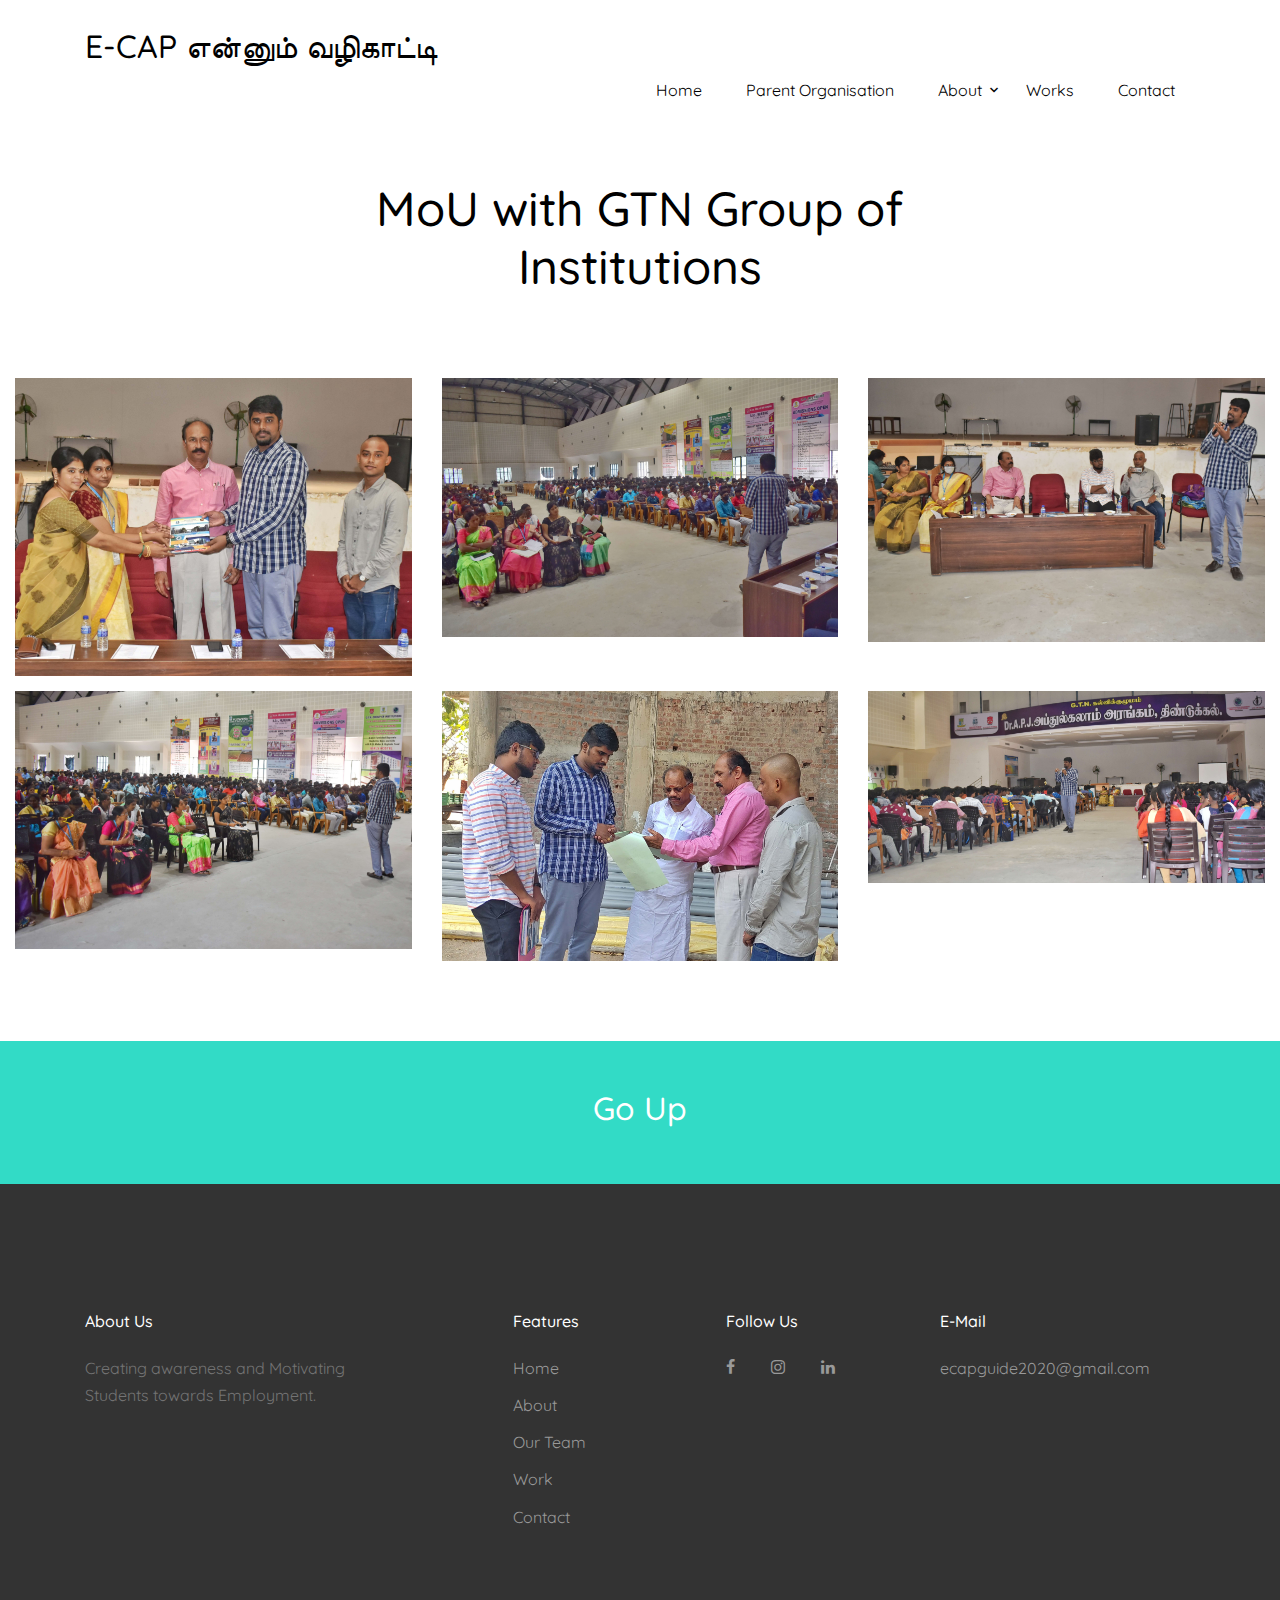
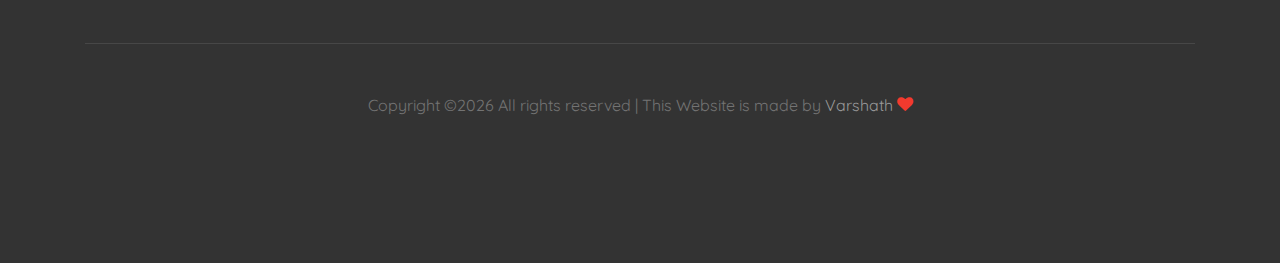
<file: gtnMoU.html>
<!DOCTYPE html >
<html lang="en">
    <head>
        <link href="images/icon.jpg" rel="shortcut icon" type="image/jpg">
        <link href="images/icon.jpg" rel="apple-touch-icon">
        <link href="images/icon.jpg" rel="apple-touch-icon" sizes="72x72">
        <link href="images/icon.jpg" rel="apple-touch-icon" sizes="114x114">
        <link href="images/icon.jpg" rel="apple-touch-icon" sizes="144x144">
        <title>E-CAP என்னும் வழிகாட்டி | NGO </title>
        <meta charset="utf-8">
        <meta name="viewport" content="width=device-width, initial-scale=1, shrink-to-fit=no">
    
        <link href="https://fonts.googleapis.com/css?family=Quicksand:300,400,500,700,900" rel="stylesheet">
        <link rel="stylesheet" href="fonts/icomoon/style.css">
    
        <link rel="stylesheet" href="css/bootstrap.min.css">
        <link rel="stylesheet" href="css/jquery-ui.css">
        <link rel="stylesheet" href="css/owl.carousel.min.css">
        <link rel="stylesheet" href="css/owl.theme.default.min.css">
        <link rel="stylesheet" href="css/owl.theme.default.min.css">
    
        <link rel="stylesheet" href="css/jquery.fancybox.min.css">
    
        <link rel="stylesheet" href="css/bootstrap-datepicker.css">
    
        <link rel="stylesheet" href="fonts/flaticon/font/flaticon.css">
    
        <link rel="stylesheet" href="css/aos.css">
    
        <link rel="stylesheet" href="css/style.css">
        
     </head>
     <body data-spy="scroll" data-target=".site-navbar-target" data-offset="300">
        <div class="site-wrap">

            <div class="site-mobile-menu site-navbar-target">
              <div class="site-mobile-menu-header">
                <div class="site-mobile-menu-close mt-3">
                  <span class="icon-close2 js-menu-toggle"></span>
                </div>
              </div>
              <div class="site-mobile-menu-body"></div>
            </div>
        
            <header class="site-navbar py-4 bg-white js-sticky-header site-navbar-target" role="banner">
              <div class="container">
                <div class="row align-items-center">
                  <div class="col-11 col-lg-6">
                    <h1 class="mb-0 site-logo"></a><a href="index.html" class="text-black h2 mb-0">E-CAP என்னும் வழிகாட்டி</a></h1>
                  </div>
                  <div class="col-12 col-md-0 d-none d-xl-block">
                    <nav class="site-navigation position-relative text-right" role="navigation">
                      <ul class="site-menu main-menu js-clone-nav mr-auto d-none d-lg-block">
                        <li><a href="index.html#home-section" class="nav-link">Home</a></li>
                        <li><a href="smeo.html" class="nav-link">Parent Organisation</a></li>
                        <li class="has-children">
                          <a href="index.html#about-section" class="nav-link">About</a>
                          <ul class="dropdown">
                            <li><a href="index.html#about-section">About Us</a></li>
                            <li><a href="index.html#mou-section">Partner Institutions</a></li>
                            <li><a href="index.html#milestone-section">Our Beneficiary</a></li>
                            <li><a href="index.html#team-section">Our Team</a></li>
                            
                          </ul>
                        </li>
                        <li><a href="works.html#work-section" class="nav-link">Works</a></li>                
                        
                        <li><a href="index.html#contact-section" class="nav-link">Contact</a></li>
                      </ul>
                    </nav>
                  </div>
        
        
                  <div class="d-inline-block d-xl-none ml-md-0 mr-auto py-3" style="position: relative; top: 3px;"><a href="#" class="site-menu-toggle js-menu-toggle text-black"><span class="icon-menu h3"></span></a></div>
        
                </div>
              </div>
              
            </header>
            <section class="site-section" id="work-section">
                <div class="container">
                  <div class="row mb-5 justify-content-center">
                    <div class="col-md-8 text-center">
                      <h2 class="worksss text-black h1 site-section-heading text-center">MoU with GTN Group of Institutions</h2>
                    </div>
                  </div>
                </div>
                <div class="container-fluid">
                  <div class="row">

                    <div class="col-md-6 col-lg-4">
                      <a href="images/MoU/GTNarts/E-CAP _ GTN MoU  (1).jpeg" class="media-1 midii" data-fancybox="gallery">
                        <img src="images/MoU/GTNarts/E-CAP _ GTN MoU  (1).jpeg" alt="Image" class="img-fluid">
                      </a>
                    </div>
                   <div class="col-md-6 col-lg-4">
                        <a href="images/MoU/GTNarts/E-CAP _ GTN MoU  (4).jpeg" class="media-1 midii" data-fancybox="gallery">
                          <img src="images/MoU/GTNarts/E-CAP _ GTN MoU  (4).jpeg" alt="Image" class="img-fluid">
                        </a>
                    </div>
                    <div class="col-md-6 col-lg-4">
                        <a href="images/MoU/GTNarts/E-CAP _ GTN MoU  (8).jpeg" class="media-1 midii" data-fancybox="gallery">
                          <img src="images/MoU/GTNarts/E-CAP _ GTN MoU  (8).jpeg" alt="Image" class="img-fluid">
                        </a>
                      </div>
                      <div class="col-md-6 col-lg-4">
                        <a href="images/MoU/GTNarts/E-CAP _ GTN MoU  (9).jpeg" class="media-1 midii" data-fancybox="gallery">
                          <img src="images/MoU/GTNarts/E-CAP _ GTN MoU  (9).jpeg" alt="Image" class="img-fluid">
                        </a>
                      </div>
                       <div class="col-md-6 col-lg-4">
                        <a href="images/MoU/GTNarts/E-CAP _ GTN MoU  (15).jpeg" class="media-1 midii" data-fancybox="gallery">
                          <img src="images/MoU/GTNarts/E-CAP _ GTN MoU  (15).jpeg" alt="Image" class="img-fluid">
                        </a>
                      </div>
                      <div class="col-md-6 col-lg-4">
                        <a href="images/MoU/GTNarts/E-CAP _ GTN MoU  (20).jpg" class="media-1 midii" data-fancybox="gallery">
                          <img src="images/MoU/GTNarts/E-CAP _ GTN MoU  (20).jpg" alt="Image" class="img-fluid">
                        </a>
                      </div>


                  </div>
                </div>
              </section>
               

              <a href="#" class="bg-primary py-5 d-block">
                <div class="container">
                  <div class="row justify-content-center">
                    <div class="col-md10"><h2 class="text-white">Go Up</h2></div>
                  </div>
                </div>  
              </a>

              <footer class="site-footer">
                <div class="container">
                  <div class="row">
                    <div class="col-md-9">
                      <div class="row">
                        <div class="col-md-5">
                          <h2 class="footer-heading mb-4">About Us</h2>
                          <p>Creating awareness and Motivating Students towards Employment.</p>
                        </div>
                        <div class="col-md-3 ml-auto">
                          <h2 class="footer-heading mb-4">Features</h2>
                          <ul class="list-unstyled">
                              <li><a href="index.html#home-section">Home</a></li>
                              <li><a href="index.html#about-section">About</a></li>
                              <li><a href="index.html#team-section">Our Team</a></li>
                              <li><a href="index.html#work-section">Work</a></li>
                              <li><a href="index.html#contact-section">Contact</a></li>
                          </ul>
                        </div>
                        <div class="col-md-3">
                          <h2 class="footer-heading mb-4">Follow Us</h2>
                          <a href="https://www.facebook.com/ecapteam/" class="pl-0 pr-3"><span class="icon-facebook"></span></a>
                          <a href="https://www.instagram.com/ecapofficial/" class="pl-3 pr-3"><span class="icon-instagram"></span></a>
                          <a href="https://www.linkedin.com/in/ecapteam/" class="pl-3 pr-3"><span class="icon-linkedin"></span></a>
                        </div>
                      </div>
                    </div>
                    <div class="col-md-3">
                      <h2 class="footer-heading mb-4">E-Mail</h2>
                      <span><a href="mailto:ecapguide2020@gmail.com">ecapguide2020@gmail.com</a></span>
                    </div>
                  </div>
                  <div class="row pt-5 mt-5 text-center">
                    <div class="col-md-12">
                      <div class="border-top pt-5">
                      <p>
                        Copyright &copy;<script>document.write(new Date().getFullYear());</script> All rights reserved | This Website is made by <span><a href="https://www.linkedin.com/in/varshathgupta">Varshath</a></span> <i class="icon-heart text-danger" aria-hidden="true"></i>
                      </p>
                      </div>
                    </div>
                    
                  </div>
                  
                </div>
              </footer>
          

        </div> <!--site-wrap-->
  <script src="js/jquery-3.3.1.min.js"></script>
  <script src="js/jquery-migrate-3.0.1.min.js"></script>
  <script src="js/jquery-ui.js"></script>
  <script src="js/popper.min.js"></script>
  <script src="js/bootstrap.min.js"></script>
  <script src="js/owl.carousel.min.js"></script>
  <script src="js/jquery.stellar.min.js"></script>
  <script src="js/jquery.countdown.min.js"></script>
  <script src="js/bootstrap-datepicker.min.js"></script>
  <script src="js/jquery.easing.1.3.js"></script>
  <script src="js/aos.js"></script>
  <script src="js/jquery.fancybox.min.js"></script>
  <script src="js/jquery.sticky.js"></script>
  <script src="js/main.js"></script>
        
     </body>


</html>
</file>
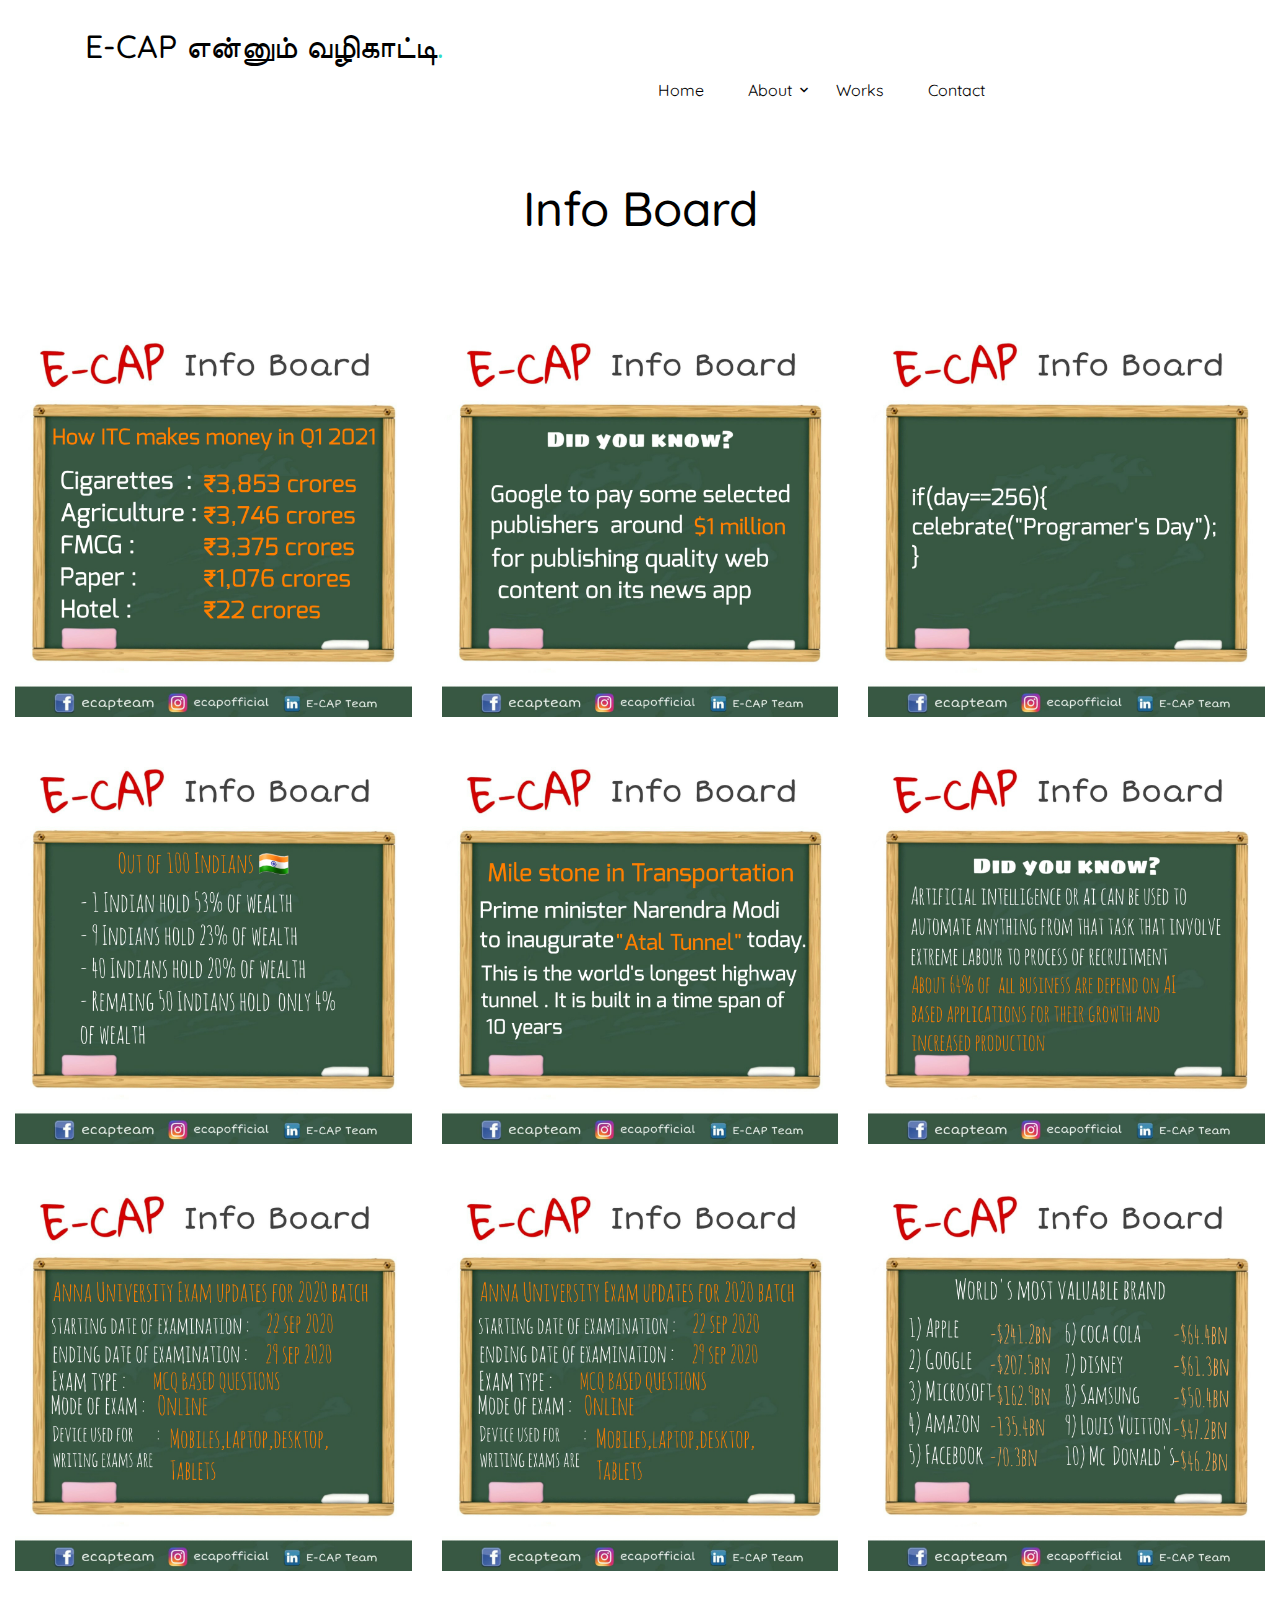
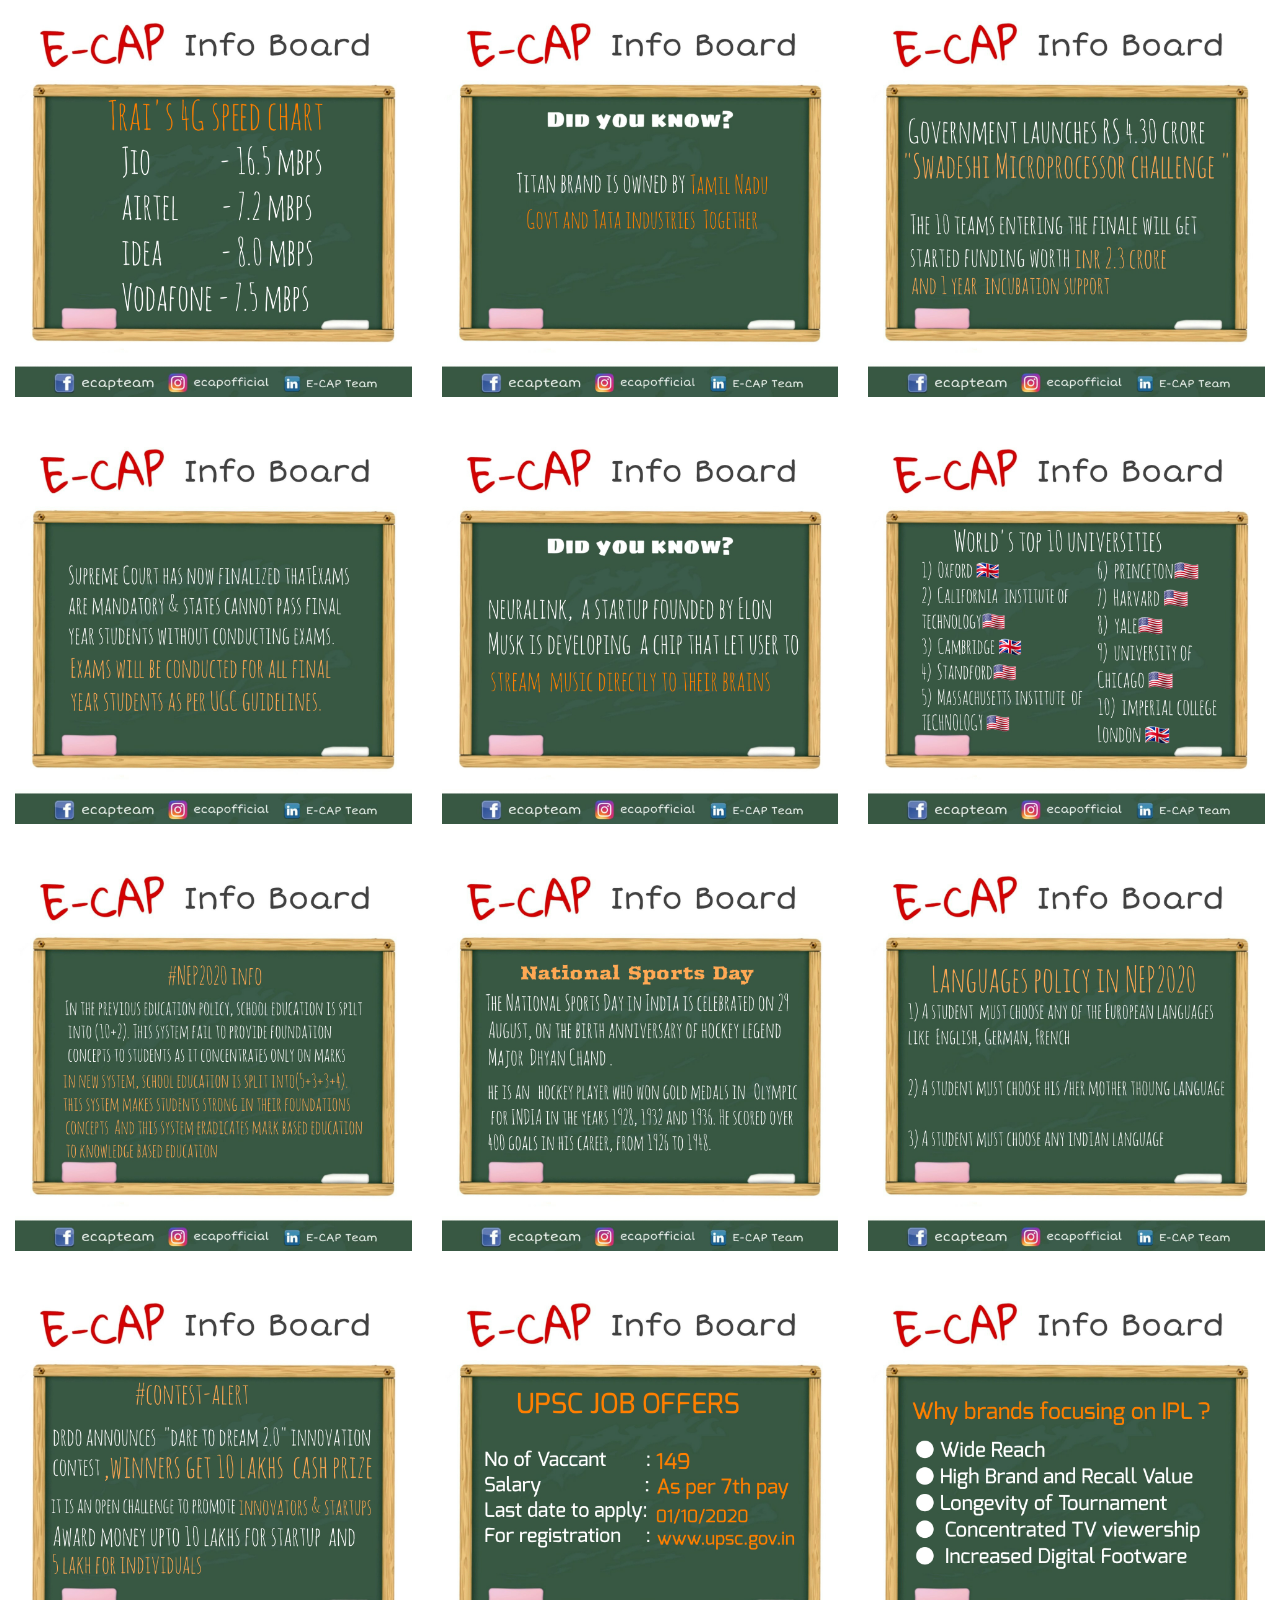
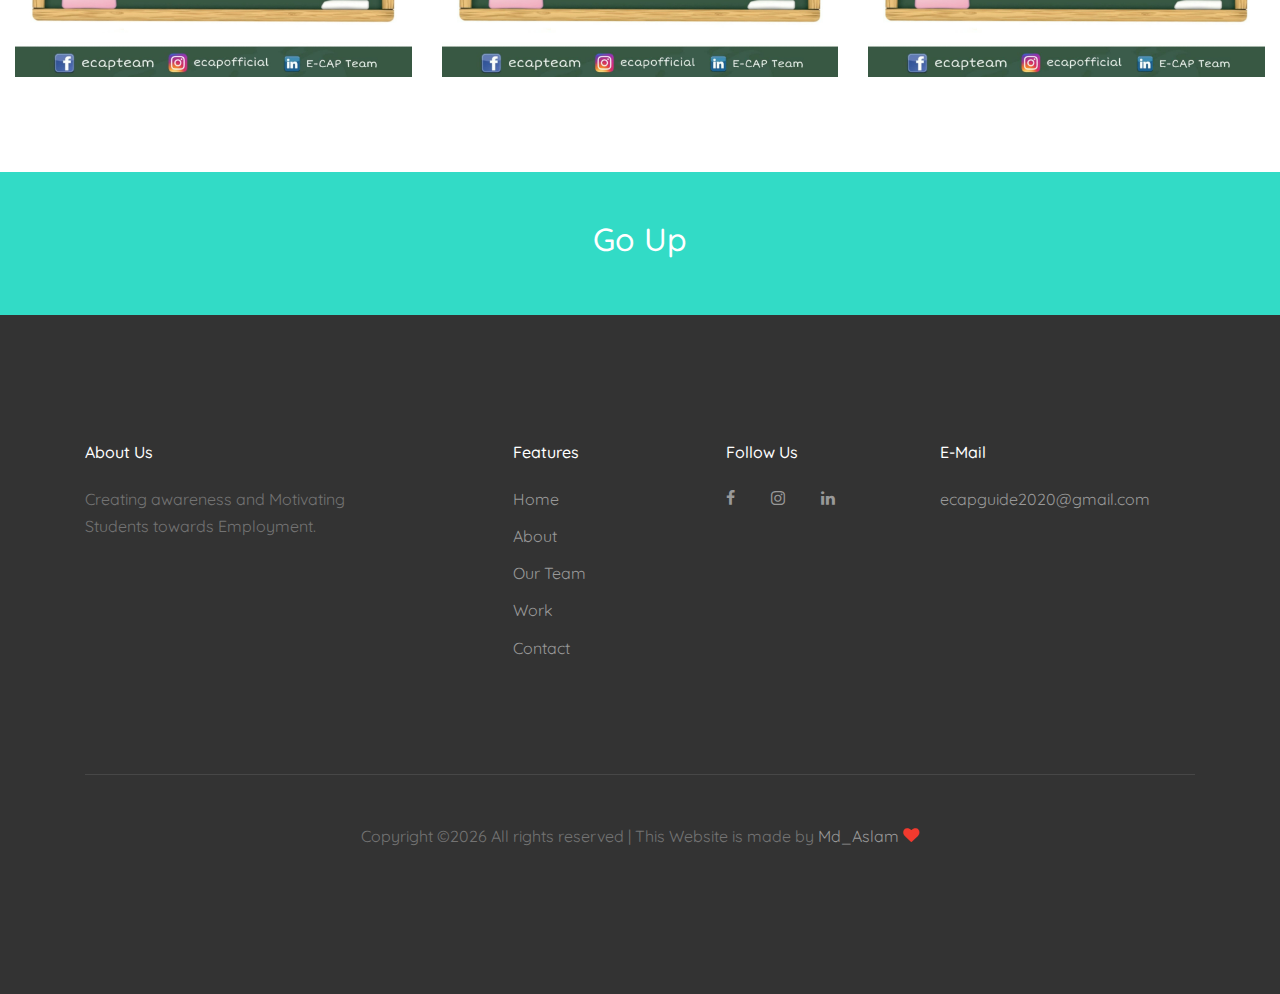
<file: info-board.html>
<!DOCTYPE html>
<html lang="en">
  <head>
    <link href="images/icon.jpg" rel="shortcut icon" type="image/jpg">
    <link href="images/icon.jpg" rel="apple-touch-icon">
    <link href="images/icon.jpg" rel="apple-touch-icon" sizes="72x72">
    <link href="images/icon.jpg" rel="apple-touch-icon" sizes="114x114">
    <link href="images/icon.jpg" rel="apple-touch-icon" sizes="144x144">
    <title>E-CAP என்னும் வழிகாட்டி | Info-Board </title>
    <meta charset="utf-8">
    <meta name="viewport" content="width=device-width, initial-scale=1, shrink-to-fit=no">

    <link href="https://fonts.googleapis.com/css?family=Quicksand:300,400,500,700,900" rel="stylesheet">
    <link rel="stylesheet" href="fonts/icomoon/style.css">

    <link rel="stylesheet" href="css/bootstrap.min.css">
    <link rel="stylesheet" href="css/jquery-ui.css">
    <link rel="stylesheet" href="css/owl.carousel.min.css">
    <link rel="stylesheet" href="css/owl.theme.default.min.css">
    <link rel="stylesheet" href="css/owl.theme.default.min.css">

    <link rel="stylesheet" href="css/jquery.fancybox.min.css">

    <link rel="stylesheet" href="css/bootstrap-datepicker.css">

    <link rel="stylesheet" href="fonts/flaticon/font/flaticon.css">

    <link rel="stylesheet" href="css/aos.css">

    <link rel="stylesheet" href="css/style.css">
    
  </head>
  <body data-spy="scroll" data-target=".site-navbar-target" data-offset="300">

    <div class="site-mobile-menu site-navbar-target">
        <div class="site-mobile-menu-header">
          <div class="site-mobile-menu-close mt-3">
            <span class="icon-close2 js-menu-toggle"></span>
          </div>
        </div>
        <div class="site-mobile-menu-body"></div>
      </div>
  
      <header class="site-navbar py-4 bg-white js-sticky-header site-navbar-target" role="banner">
        <div class="container">
          <div class="row align-items-center">
            <div class="col-11 col-lg-6">
              <h1 class="mb-0 site-logo"><a href="index.html"></a><a href="index.html" class="text-black h2 mb-0">E-CAP என்னும் வழிகாட்டி<span class="text-primary">.</span></a></h1>
            </div>
            <div class="col-12 col-md-10 d-none d-xl-block">
              <nav class="site-navigation position-relative text-right" role="navigation">
                <ul class="site-menu main-menu js-clone-nav mr-auto d-none d-lg-block">
                  <li><a href="index.html#home-section" class="nav-link">Home</a></li>
                  <li class="has-children">
                    <a href="index.html#about-section" class="nav-link">About</a>
                    <ul class="dropdown">
                      <li><a href="index.html#about-section">About Us</a></li>
                      <li><a href="index.html#team-section">Our Team</a></li>
                    </ul>
                  </li>
                  <li><a href="works.html#work-section" class="nav-link">Works</a></li>                
                  
                  <li><a href="index.html#contact-section" class="nav-link">Contact</a></li>
                </ul>
              </nav>
            </div>
  
  
            <div class="d-inline-block d-xl-none ml-md-0 mr-auto py-3" style="position: relative; top: 3px;"><a href="#" class="site-menu-toggle js-menu-toggle text-black"><span class="icon-menu h3"></span></a></div>
  
          </div>
        </div>
        
      </header>
  
    <section class="site-section" id="work-section">
      <div class="container">
        <div class="row mb-5 justify-content-center">
          <div class="col-md-8 text-center">
            <h2 class="worksss text-black h1 site-section-heading text-center">Info Board</h2>
          </div>
        </div>
      </div>
      <div class="container-fluid">
        <div class="row">
            <div class="col-md-6 col-lg-4">
                <a href="images/info-board/1.jpg" class="media-1 midi" data-fancybox="gallery">
                  <img src="images/info-board/1.jpg" alt="Image" class="img-fluid">
                </a>
              </div>
              <div class="col-md-6 col-lg-4">
                <a href="images/info-board/2.jpg" class="media-1 midi" data-fancybox="gallery">
                  <img src="images/info-board/2.jpg" alt="Image" class="img-fluid">
                </a>
              </div>
              <div class="col-md-6 col-lg-4">
                <a href="images/info-board/3.jpg" class="media-1 midi" data-fancybox="gallery">
                  <img src="images/info-board/3.jpg" alt="Image" class="img-fluid">
                </a>
              </div>
              <div class="col-md-6 col-lg-4">
                <a href="images/info-board/4.jpg" class="media-1 midi" data-fancybox="gallery">
                  <img src="images/info-board/4.jpg" alt="Image" class="img-fluid">
                </a>
              </div>
              <div class="col-md-6 col-lg-4">
                <a href="images/info-board/5.jpg" class="media-1 midi" data-fancybox="gallery">
                  <img src="images/info-board/5.jpg" alt="Image" class="img-fluid">
                </a>
              </div>
              <div class="col-md-6 col-lg-4">
                <a href="images/info-board/66.jpg" class="media-1 midi" data-fancybox="gallery">
                  <img src="images/info-board/66.jpg" alt="Image" class="img-fluid">
                </a>
              </div>
              <div class="col-md-6 col-lg-4">
                <a href="images/info-board/7.jpg" class="media-1 midi" data-fancybox="gallery">
                  <img src="images/info-board/7.jpg" alt="Image" class="img-fluid">
                </a>
              </div>
              <div class="col-md-6 col-lg-4">
                <a href="images/info-board/8.jpg" class="media-1 midi" data-fancybox="gallery">
                  <img src="images/info-board/8.jpg" alt="Image" class="img-fluid">
                </a>
              </div>
              <div class="col-md-6 col-lg-4">
                <a href="images/info-board/9.jpg" class="media-1 midi" data-fancybox="gallery">
                  <img src="images/info-board/9.jpg" alt="Image" class="img-fluid">
                </a>
              </div>
              <div class="col-md-6 col-lg-4">
                <a href="images/info-board/10.jpg" class="media-1 midi" data-fancybox="gallery">
                  <img src="images/info-board/10.jpg" alt="Image" class="img-fluid">
                </a>
              </div>
              <div class="col-md-6 col-lg-4">
                <a href="images/info-board/11.jpg" class="media-1 midi" data-fancybox="gallery">
                  <img src="images/info-board/11.jpg" alt="Image" class="img-fluid">
                </a>
              </div>
              <div class="col-md-6 col-lg-4">
                <a href="images/info-board/12.jpg" class="media-1 midi" data-fancybox="gallery">
                  <img src="images/info-board/12.jpg" alt="Image" class="img-fluid">
                </a>
              </div>
              <div class="col-md-6 col-lg-4">
                <a href="images/info-board/13.jpg" class="media-1 midi" data-fancybox="gallery">
                  <img src="images/info-board/13.jpg" alt="Image" class="img-fluid">
                </a>
              </div>
              <div class="col-md-6 col-lg-4">
                <a href="images/info-board/14.jpg" class="media-1 midi" data-fancybox="gallery">
                  <img src="images/info-board/14.jpg" alt="Image" class="img-fluid">
                </a>
              </div>
              <div class="col-md-6 col-lg-4">
                <a href="images/info-board/15.jpg" class="media-1 midi" data-fancybox="gallery">
                  <img src="images/info-board/15.jpg" alt="Image" class="img-fluid">
                </a>
              </div>
              <div class="col-md-6 col-lg-4">
                <a href="images/info-board/16.jpg" class="media-1 midi" data-fancybox="gallery">
                  <img src="images/info-board/16.jpg" alt="Image" class="img-fluid">
                </a>
              </div>
              <div class="col-md-6 col-lg-4">
                <a href="images/info-board/17.jpg" class="media-1 midi" data-fancybox="gallery">
                  <img src="images/info-board/17.jpg" alt="Image" class="img-fluid">
                </a>
              </div>
              <div class="col-md-6 col-lg-4">
                <a href="images/info-board/18.jpg" class="media-1 midi" data-fancybox="gallery">
                  <img src="images/info-board/18.jpg" alt="Image" class="img-fluid">
                </a>
              </div>
              <div class="col-md-6 col-lg-4">
                <a href="images/info-board/19.jpg" class="media-1 midi" data-fancybox="gallery">
                  <img src="images/info-board/19.jpg" alt="Image" class="img-fluid">
                </a>
              </div>
              <div class="col-md-6 col-lg-4">
                <a href="images/info-board/20.jpg" class="media-1 midi" data-fancybox="gallery">
                  <img src="images/info-board/20.jpg" alt="Image" class="img-fluid">
                </a>
              </div>
              <div class="col-md-6 col-lg-4">
                <a href="images/info-board/21.jpg" class="media-1 midi" data-fancybox="gallery">
                  <img src="images/info-board/21.jpg" alt="Image" class="img-fluid">
                </a>
              </div>
              
        </div>
      </div>
    </section>
   


    
    <a href="#" class="bg-primary py-5 d-block">
      <div class="container">
        <div class="row justify-content-center">
          <div class="col-md10"><h2 class="text-white">Go Up</h2></div>
        </div>
      </div>  
    </a>
    
    <footer class="site-footer">
      <div class="container">
        <div class="row">
          <div class="col-md-9">
            <div class="row">
              <div class="col-md-5">
                <h2 class="footer-heading mb-4">About Us</h2>
                <p>Creating awareness and Motivating Students towards Employment.</p>
              </div>
              <div class="col-md-3 ml-auto">
                <h2 class="footer-heading mb-4">Features</h2>
                <ul class="list-unstyled">
                  <li><a href="index.html#home-section">Home</a></li>
                  <li><a href="index.html#about-section">About</a></li>
                  <li><a href="index.html#team-section">Our Team</a></li>
                  <li><a href="index.html#work-section">Work</a></li>
                  <li><a href="index.html#contact-section">Contact</a></li>
              </ul>
              </div>
              <div class="col-md-3">
                <h2 class="footer-heading mb-4">Follow Us</h2>
                <a href="https://www.facebook.com/ecapteam/" class="pl-0 pr-3"><span class="icon-facebook"></span></a>
                <a href="https://www.instagram.com/ecapofficial/" class="pl-3 pr-3"><span class="icon-instagram"></span></a>
                <a href="https://www.linkedin.com/in/ecapteam/" class="pl-3 pr-3"><span class="icon-linkedin"></span></a>
              </div>
            </div>
          </div>
          <div class="col-md-3">
            <h2 class="footer-heading mb-4">E-Mail</h2>
            <span><a href="mailto:ecapguide2020@gmail.com">ecapguide2020@gmail.com</a></span>
          </div>
        </div>
        <div class="row pt-5 mt-5 text-center">
          <div class="col-md-12">
            <div class="border-top pt-5">
            <p>
              Copyright &copy;<script>document.write(new Date().getFullYear());</script> All rights reserved | This Website is made by <span><a href="mailto:aslam.pentester@gmail.com">Md_Aslam</a></span> <i class="icon-heart text-danger" aria-hidden="true"></i>
            </p>
            </div>
          </div>
          
        </div>
        
      </div>
    </footer>

  </div> <!-- .site-wrap -->

  <script src="js/jquery-3.3.1.min.js"></script>
  <script src="js/jquery-migrate-3.0.1.min.js"></script>
  <script src="js/jquery-ui.js"></script>
  <script src="js/popper.min.js"></script>
  <script src="js/bootstrap.min.js"></script>
  <script src="js/owl.carousel.min.js"></script>
  <script src="js/jquery.stellar.min.js"></script>
  <script src="js/jquery.countdown.min.js"></script>
  <script src="js/bootstrap-datepicker.min.js"></script>
  <script src="js/jquery.easing.1.3.js"></script>
  <script src="js/aos.js"></script>
  <script src="js/jquery.fancybox.min.js"></script>
  <script src="js/jquery.sticky.js"></script>
  <script src="js/main.js"></script>
  


  </body>
</html>
</file>
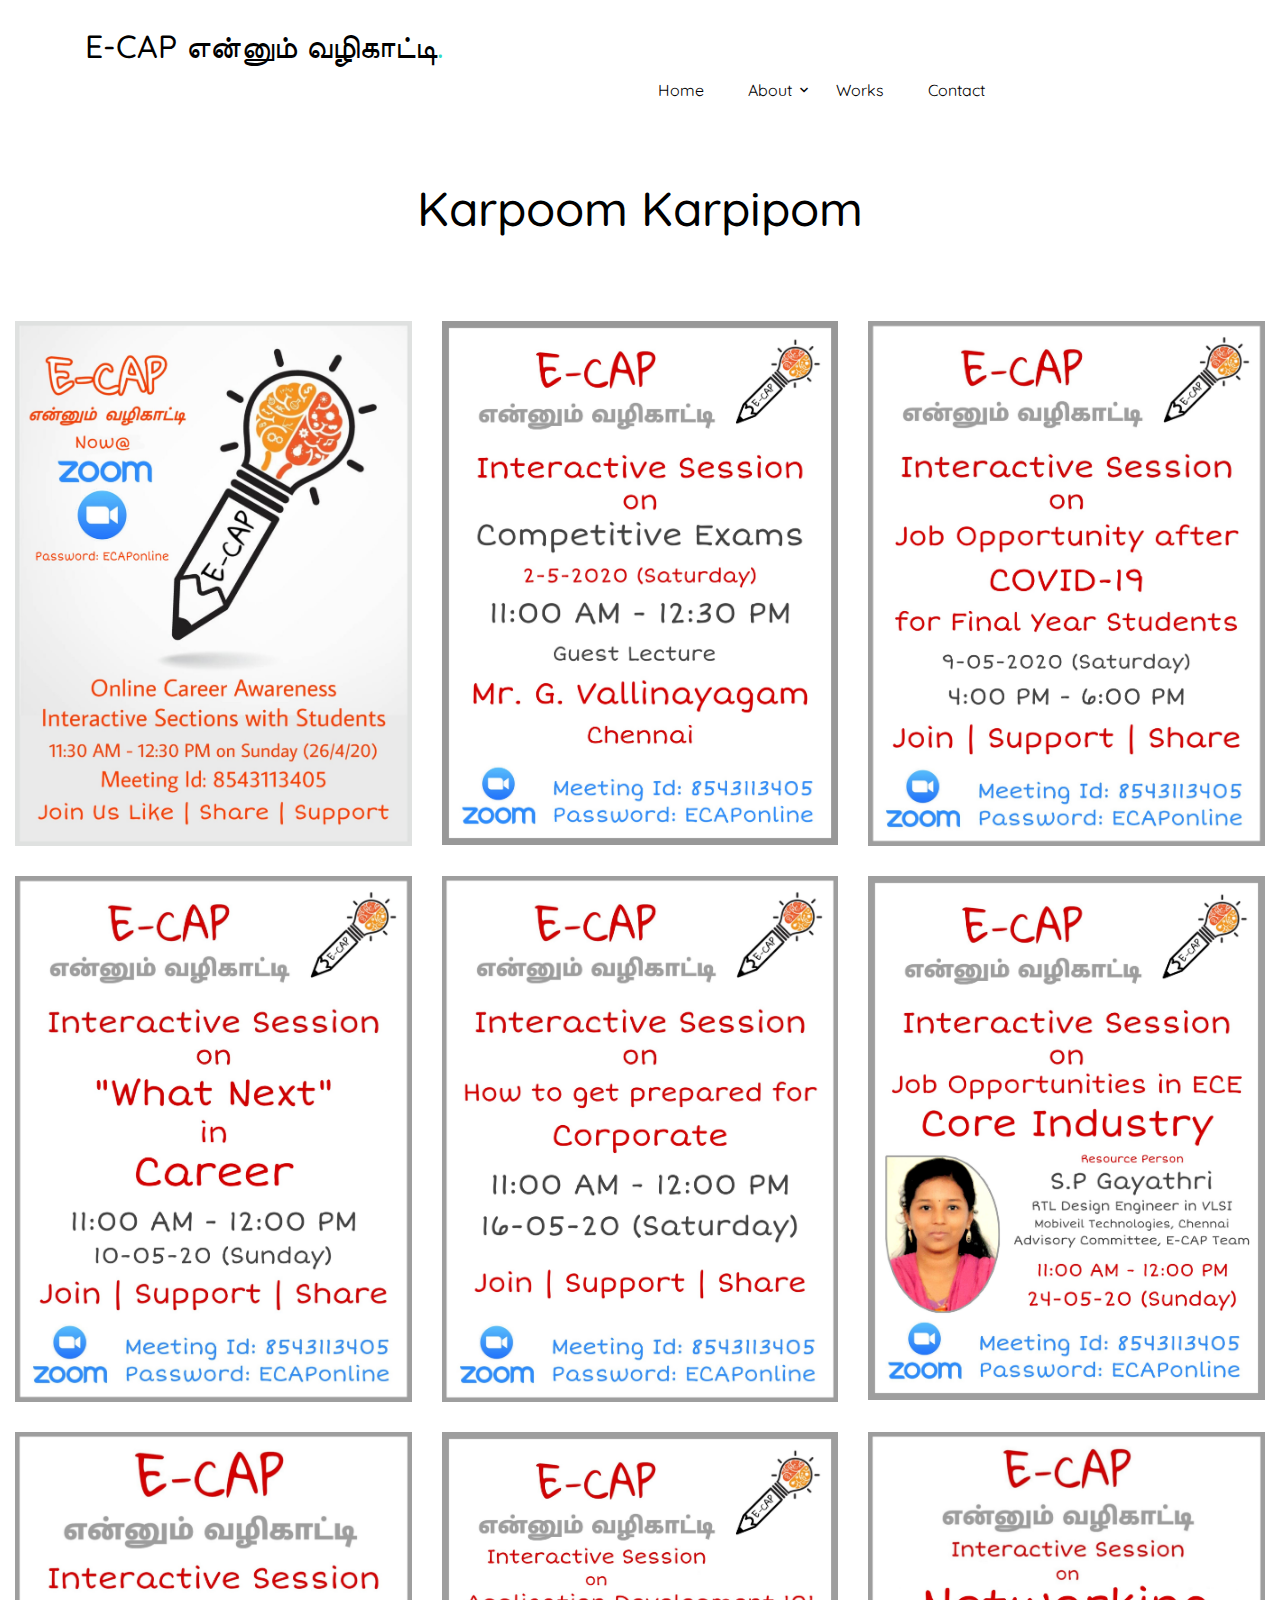
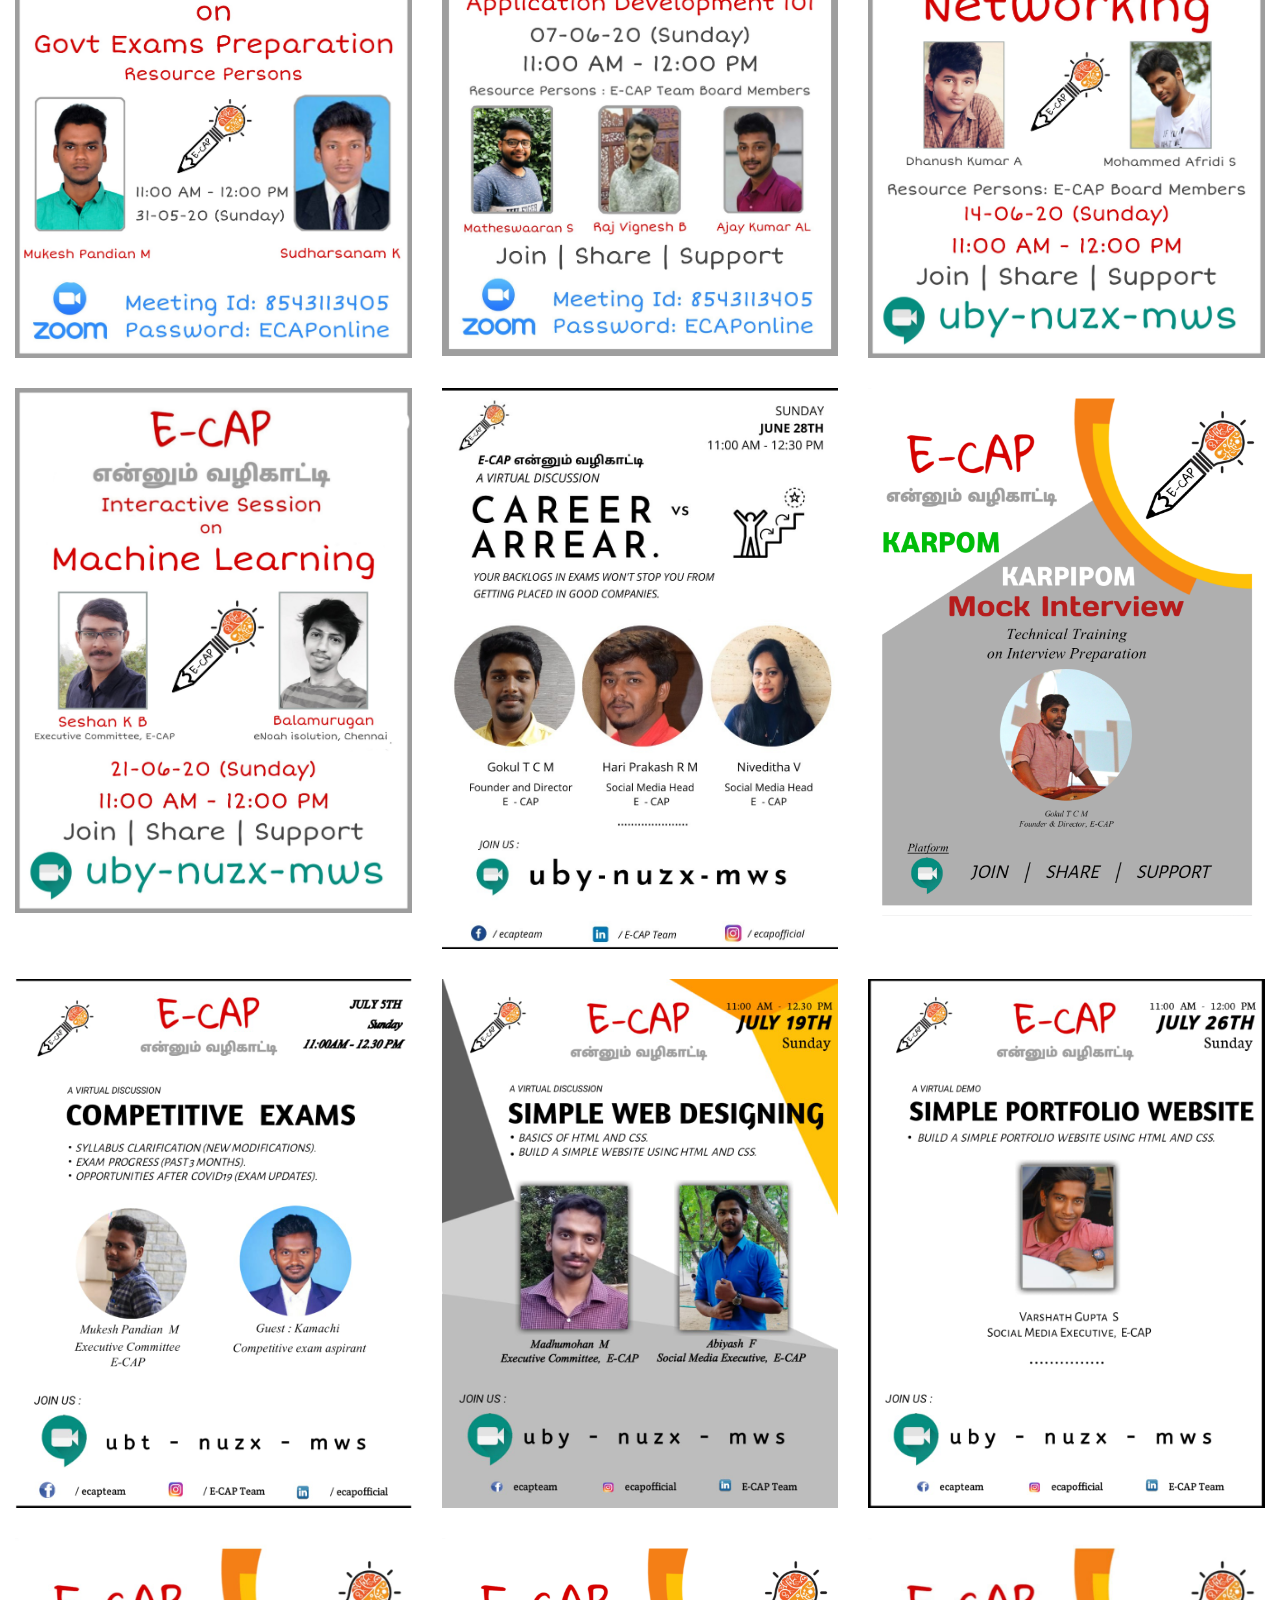
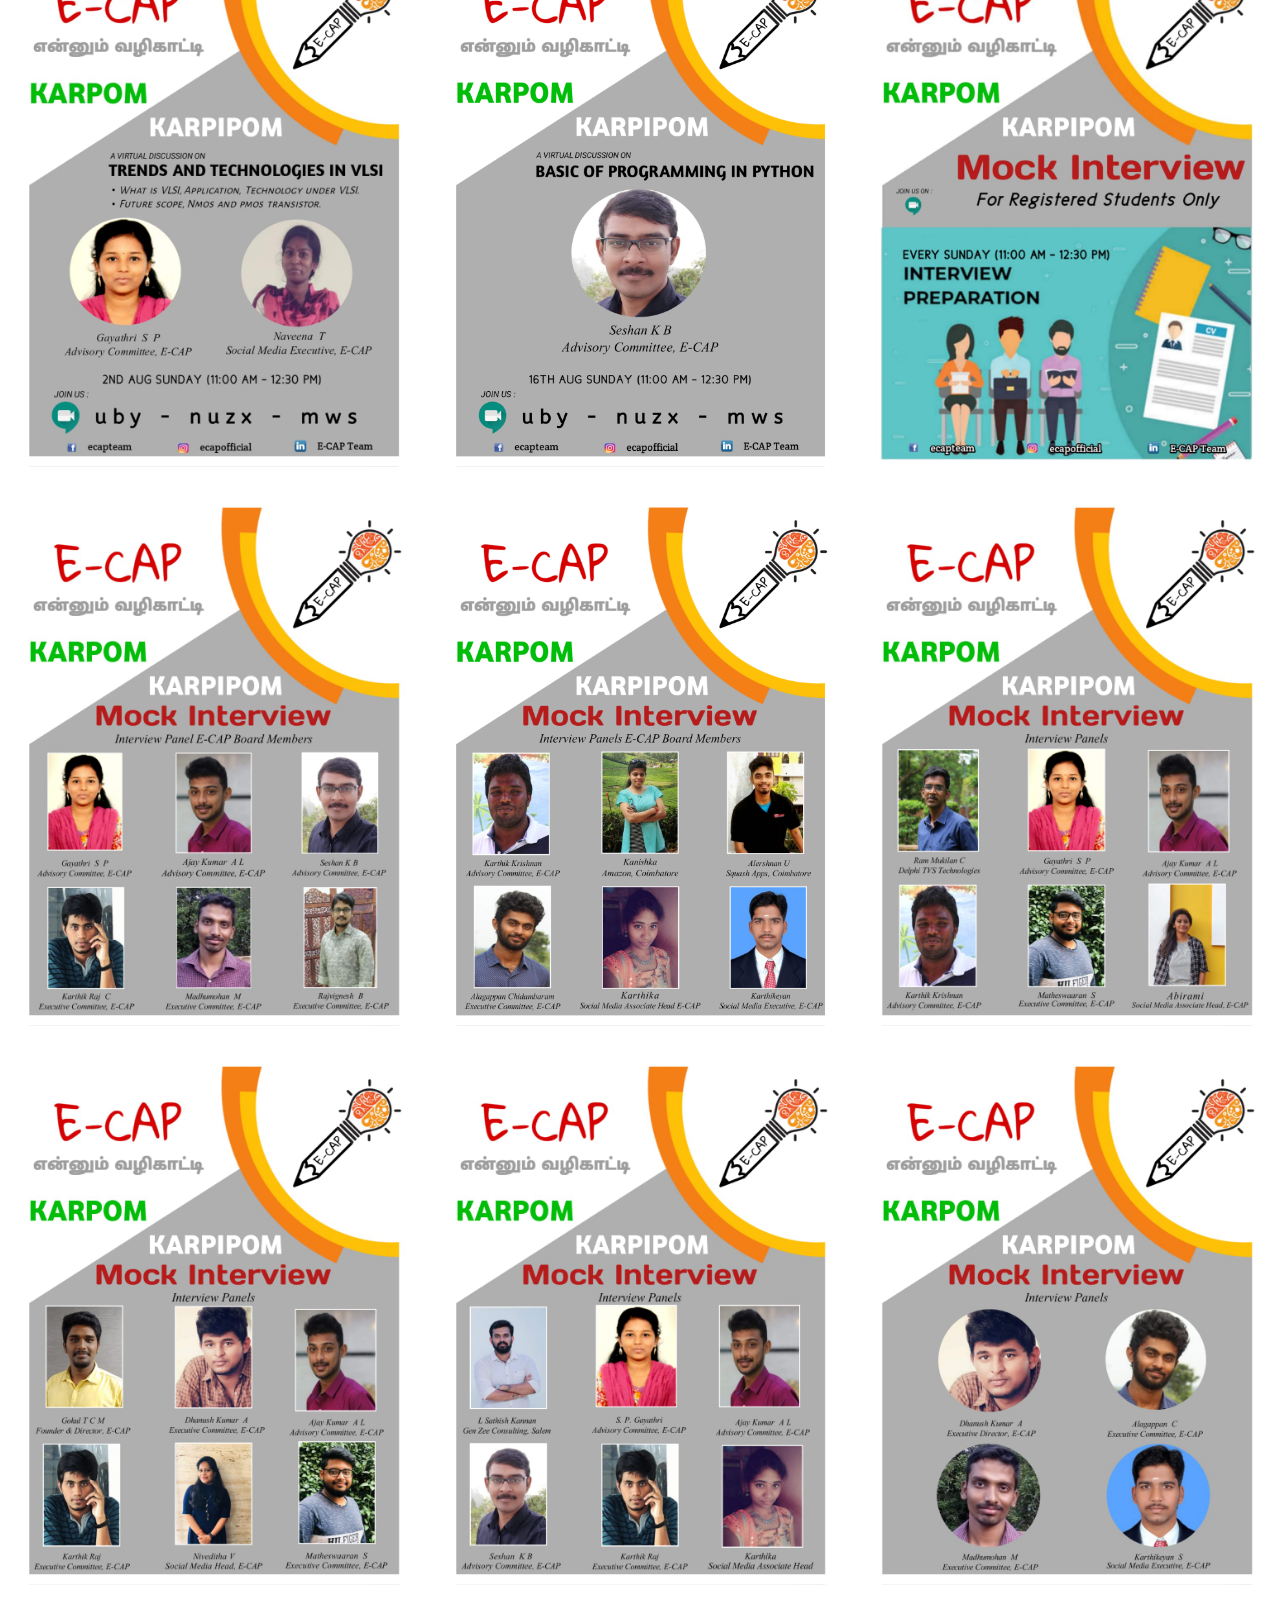
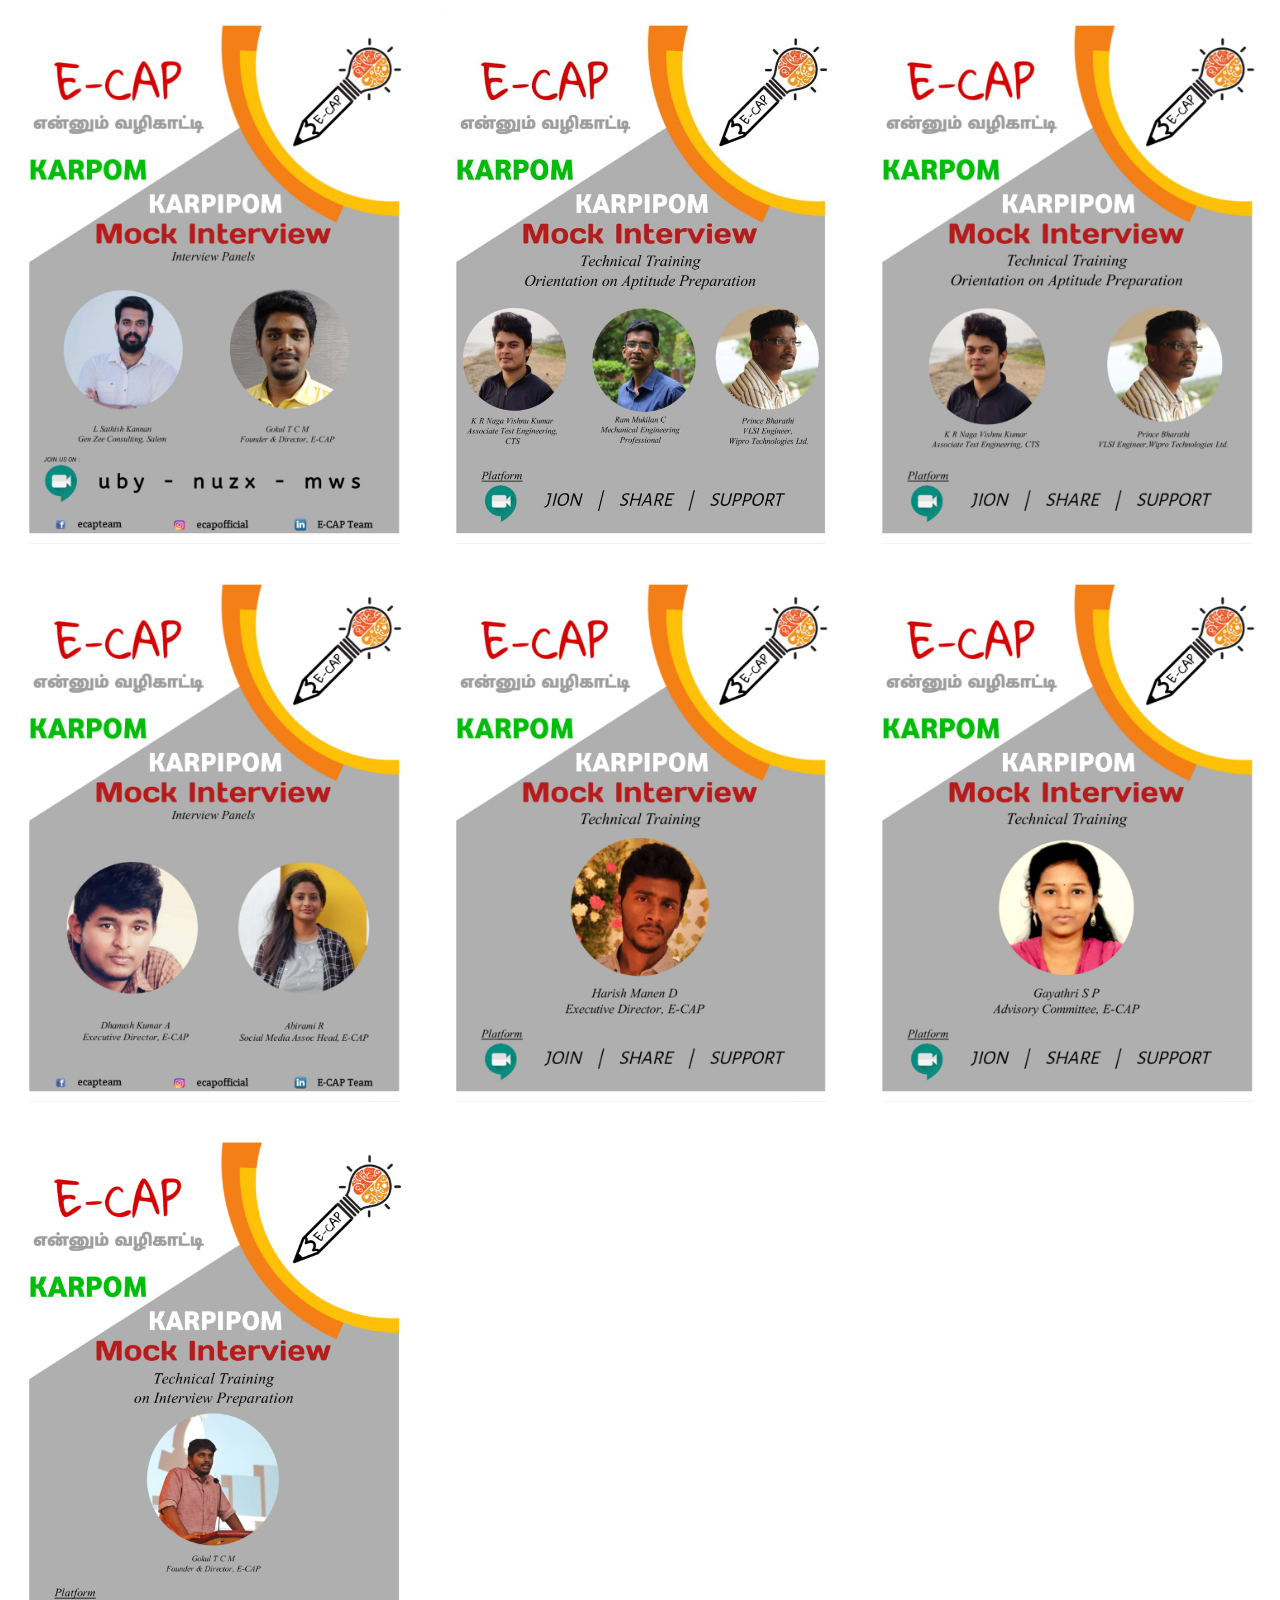
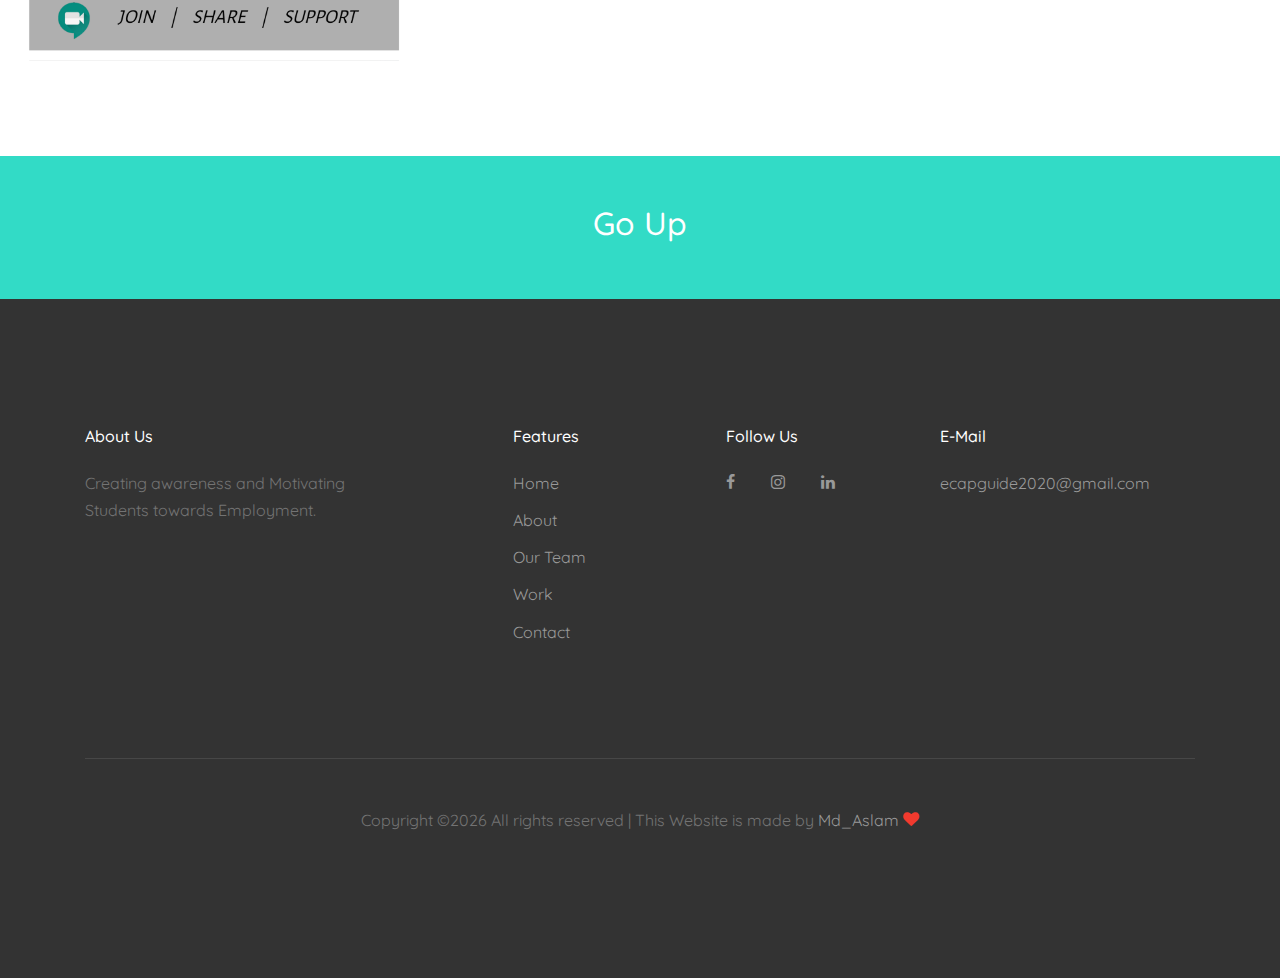
<file: karpoom-karpipom.html>
<!DOCTYPE html>
<html lang="en">
  <head>
    <link href="images/icon.jpg" rel="shortcut icon" type="image/jpg">
    <link href="images/icon.jpg" rel="apple-touch-icon">
    <link href="images/icon.jpg" rel="apple-touch-icon" sizes="72x72">
    <link href="images/icon.jpg" rel="apple-touch-icon" sizes="114x114">
    <link href="images/icon.jpg" rel="apple-touch-icon" sizes="144x144">
    <title>E-CAP என்னும் வழிகாட்டி | Karpoom Karpipom </title>
    <meta charset="utf-8">
    <meta name="viewport" content="width=device-width, initial-scale=1, shrink-to-fit=no">

    <link href="https://fonts.googleapis.com/css?family=Quicksand:300,400,500,700,900" rel="stylesheet">
    <link rel="stylesheet" href="fonts/icomoon/style.css">

    <link rel="stylesheet" href="css/bootstrap.min.css">
    <link rel="stylesheet" href="css/jquery-ui.css">
    <link rel="stylesheet" href="css/owl.carousel.min.css">
    <link rel="stylesheet" href="css/owl.theme.default.min.css">
    <link rel="stylesheet" href="css/owl.theme.default.min.css">

    <link rel="stylesheet" href="css/jquery.fancybox.min.css">

    <link rel="stylesheet" href="css/bootstrap-datepicker.css">

    <link rel="stylesheet" href="fonts/flaticon/font/flaticon.css">

    <link rel="stylesheet" href="css/aos.css">

    <link rel="stylesheet" href="css/style.css">
    
  </head>
  <body data-spy="scroll" data-target=".site-navbar-target" data-offset="300">

    <div class="site-mobile-menu site-navbar-target">
      <div class="site-mobile-menu-header">
        <div class="site-mobile-menu-close mt-3">
          <span class="icon-close2 js-menu-toggle"></span>
        </div>
      </div>
      <div class="site-mobile-menu-body"></div>
    </div>

    <header class="site-navbar py-4 bg-white js-sticky-header site-navbar-target" role="banner">
      <div class="container">
        <div class="row align-items-center">
          <div class="col-11 col-lg-6">
            <h1 class="mb-0 site-logo"><a href="index.html"></a><a href="index.html" class="text-black h2 mb-0">E-CAP என்னும் வழிகாட்டி<span class="text-primary">.</span></a></h1>
          </div>
          <div class="col-12 col-md-10 d-none d-xl-block">
            <nav class="site-navigation position-relative text-right" role="navigation">
              <ul class="site-menu main-menu js-clone-nav mr-auto d-none d-lg-block">
                <li><a href="index.html#home-section" class="nav-link">Home</a></li>
                <li class="has-children">
                  <a href="index.html#about-section" class="nav-link">About</a>
                  <ul class="dropdown">
                    <li><a href="index.html#about-section">About Us</a></li>
                    <li><a href="index.html#team-section">Our Team</a></li>
                  </ul>
                </li>
                <li><a href="works.html#work-section" class="nav-link">Works</a></li>                
                
                <li><a href="index.html#contact-section" class="nav-link">Contact</a></li>
              </ul>
            </nav>
          </div>


          <div class="d-inline-block d-xl-none ml-md-0 mr-auto py-3" style="position: relative; top: 3px;"><a href="#" class="site-menu-toggle js-menu-toggle text-black"><span class="icon-menu h3"></span></a></div>

        </div>
      </div>
      
    </header>


    <section class="site-section" id="work-section">
      <div class="container">
        <div class="row mb-5 justify-content-center">
          <div class="col-md-8 text-center">
            <h2 class="worksss text-black h1 site-section-heading text-center">Karpoom Karpipom</h2>
          </div>
        </div>
      </div>
      <div class="container-fluid">
        <div class="row">
          <div class="col-md-6 col-lg-4">
            <a href="images/karpoom-karpipom/1.jpg" class="media-1 midi" data-fancybox="gallery">
              <img src="images/karpoom-karpipom/1.jpg" alt="Image" class="img-fluid">
            </a>
          </div>
          <div class="col-md-6 col-lg-4">
            <a href="images/karpoom-karpipom/2.jpg" class="media-1 midi" data-fancybox="gallery">
              <img src="images/karpoom-karpipom/2.jpg" alt="Image" class="img-fluid">
            </a>
          </div>
          <div class="col-md-6 col-lg-4">
            <a href="images/karpoom-karpipom/3.jpg" class="media-1 midi" data-fancybox="gallery">
              <img src="images/karpoom-karpipom/3.jpg" alt="Image" class="img-fluid">
            </a>
          </div>
          <div class="col-md-6 col-lg-4">
            <a href="images/karpoom-karpipom/4.jpg" class="media-1 midi" data-fancybox="gallery">
              <img src="images/karpoom-karpipom/4.jpg" alt="Image" class="img-fluid">
            </a>
          </div>
          <div class="col-md-6 col-lg-4">
            <a href="images/karpoom-karpipom/5.jpg" class="media-1 midi" data-fancybox="gallery">
              <img src="images/karpoom-karpipom/5.jpg" alt="Image" class="img-fluid">
            </a>
          </div>
          <div class="col-md-6 col-lg-4">
            <a href="images/karpoom-karpipom/6.jpg" class="media-1 midi" data-fancybox="gallery">
              <img src="images/karpoom-karpipom/6.jpg" alt="Image" class="img-fluid">
            </a>
          </div>
          <div class="col-md-6 col-lg-4">
            <a href="images/karpoom-karpipom/7.jpg" class="media-1 midi" data-fancybox="gallery">
              <img src="images/karpoom-karpipom/7.jpg" alt="Image" class="img-fluid">
            </a>
          </div>
          <div class="col-md-6 col-lg-4">
            <a href="images/karpoom-karpipom/8.jpg" class="media-1 midi" data-fancybox="gallery">
              <img src="images/karpoom-karpipom/8.jpg" alt="Image" class="img-fluid">
            </a>
          </div>
          <div class="col-md-6 col-lg-4">
            <a href="images/karpoom-karpipom/9.jpg" class="media-1 midi" data-fancybox="gallery">
              <img src="images/karpoom-karpipom/9.jpg" alt="Image" class="img-fluid">
            </a>
          </div>
          <div class="col-md-6 col-lg-4">
            <a href="images/karpoom-karpipom/10.jpg" class="media-1 midi" data-fancybox="gallery">
              <img src="images/karpoom-karpipom/10.jpg" alt="Image" class="img-fluid">
            </a>
          </div>
          <div class="col-md-6 col-lg-4">
            <a href="images/karpoom-karpipom/11.jpg" class="media-1 midi" data-fancybox="gallery">
              <img src="images/karpoom-karpipom/11.jpg" alt="Image" class="img-fluid">
            </a>
          </div>
          <div class="col-md-6 col-lg-4">
            <a href="images/karpoom-karpipom/29.jpg" class="media-1 midi" data-fancybox="gallery">
              <img src="images/karpoom-karpipom/29.jpg" alt="Image" class="img-fluid">
            </a>
          </div>
          
          <div class="col-md-6 col-lg-4">
            <a href="images/karpoom-karpipom/14.jpg" class="media-1 midi" data-fancybox="gallery">
              <img src="images/karpoom-karpipom/14.jpg" alt="Image" class="img-fluid">
            </a>
          </div>
          <div class="col-md-6 col-lg-4">
            <a href="images/karpoom-karpipom/15.jpg" class="media-1 midi" data-fancybox="gallery">
              <img src="images/karpoom-karpipom/15.jpg" alt="Image" class="img-fluid">
            </a>
          </div>
          <div class="col-md-6 col-lg-4">
            <a href="images/karpoom-karpipom/16.jpg" class="media-1 midi" data-fancybox="gallery">
              <img src="images/karpoom-karpipom/16.jpg" alt="Image" class="img-fluid">
            </a>
          </div>
          <div class="col-md-6 col-lg-4">
            <a href="images/karpoom-karpipom/17.jpg" class="media-1 midi" data-fancybox="gallery">
              <img src="images/karpoom-karpipom/17.jpg" alt="Image" class="img-fluid">
            </a>
          </div>
          <div class="col-md-6 col-lg-4">
            <a href="images/karpoom-karpipom/18.jpg" class="media-1 midi" data-fancybox="gallery">
              <img src="images/karpoom-karpipom/18.jpg" alt="Image" class="img-fluid">
            </a>
          </div>
          <div class="col-md-6 col-lg-4">
            <a href="images/karpoom-karpipom/19.jpg" class="media-1 midi" data-fancybox="gallery">
              <img src="images/karpoom-karpipom/19.jpg" alt="Image" class="img-fluid">
            </a>
          </div>
          <div class="col-md-6 col-lg-4">
            <a href="images/karpoom-karpipom/20.jpg" class="media-1 midi" data-fancybox="gallery">
              <img src="images/karpoom-karpipom/20.jpg" alt="Image" class="img-fluid">
            </a>
          </div>
          <div class="col-md-6 col-lg-4">
            <a href="images/karpoom-karpipom/21.jpg" class="media-1 midi" data-fancybox="gallery">
              <img src="images/karpoom-karpipom/21.jpg" alt="Image" class="img-fluid">
            </a>
          </div>
          <div class="col-md-6 col-lg-4">
            <a href="images/karpoom-karpipom/22.jpg" class="media-1 midi" data-fancybox="gallery">
              <img src="images/karpoom-karpipom/22.jpg" alt="Image" class="img-fluid">
            </a>
          </div>
          <div class="col-md-6 col-lg-4">
            <a href="images/karpoom-karpipom/23.jpg" class="media-1 midi" data-fancybox="gallery">
              <img src="images/karpoom-karpipom/23.jpg" alt="Image" class="img-fluid">
            </a>
          </div>
          <div class="col-md-6 col-lg-4">
            <a href="images/karpoom-karpipom/24.jpg" class="media-1 midi" data-fancybox="gallery">
              <img src="images/karpoom-karpipom/24.jpg" alt="Image" class="img-fluid">
            </a>
          </div>
          <div class="col-md-6 col-lg-4">
            <a href="images/karpoom-karpipom/25.jpg" class="media-1 midi" data-fancybox="gallery">
              <img src="images/karpoom-karpipom/25.jpg" alt="Image" class="img-fluid">
            </a>
          </div>
          <div class="col-md-6 col-lg-4">
            <a href="images/karpoom-karpipom/26.jpg" class="media-1 midi" data-fancybox="gallery">
              <img src="images/karpoom-karpipom/26.jpg" alt="Image" class="img-fluid">
            </a>
          </div>
          <div class="col-md-6 col-lg-4">
            <a href="images/karpoom-karpipom/27.jpg" class="media-1 midi" data-fancybox="gallery">
              <img src="images/karpoom-karpipom/27.jpg" alt="Image" class="img-fluid">
            </a>
          </div>
          <div class="col-md-6 col-lg-4">
            <a href="images/karpoom-karpipom/28.jpg" class="media-1 midi" data-fancybox="gallery">
              <img src="images/karpoom-karpipom/28.jpg" alt="Image" class="img-fluid">
            </a>
          </div>
          <div class="col-md-6 col-lg-4">
            <a href="images/karpoom-karpipom/30.jpg" class="media-1 midi" data-fancybox="gallery">
              <img src="images/karpoom-karpipom/30.jpg" alt="Image" class="img-fluid">
            </a>
          </div>
          <div class="col-md-6 col-lg-4">
            <a href="images/karpoom-karpipom/31.jpg" class="media-1 midi" data-fancybox="gallery">
              <img src="images/karpoom-karpipom/31.jpg" alt="Image" class="img-fluid">
            </a>
          </div>
          <div class="col-md-6 col-lg-4">
            <a href="images/karpoom-karpipom/32.jpg" class="media-1 midi" data-fancybox="gallery">
              <img src="images/karpoom-karpipom/32.jpg" alt="Image" class="img-fluid">
            </a>
          </div>
          <div class="col-md-6 col-lg-4">
            <a href="images/karpoom-karpipom/33.jpg" class="media-1 midi" data-fancybox="gallery">
              <img src="images/karpoom-karpipom/33.jpg" alt="Image" class="img-fluid">
            </a>
          </div>
        </div>
      </div>
    </section>
   


    
    <a href="#" class="bg-primary py-5 d-block">
      <div class="container">
        <div class="row justify-content-center">
          <div class="col-md10"><h2 class="text-white">Go Up</h2></div>
        </div>
      </div>  
    </a>
    
    <footer class="site-footer">
      <div class="container">
        <div class="row">
          <div class="col-md-9">
            <div class="row">
              <div class="col-md-5">
                <h2 class="footer-heading mb-4">About Us</h2>
                <p>Creating awareness and Motivating Students towards Employment.</p>
              </div>
              <div class="col-md-3 ml-auto">
                <h2 class="footer-heading mb-4">Features</h2>
                <ul class="list-unstyled">
                    <li><a href="#home-section">Home</a></li>
                    <li><a href="#about-section">About</a></li>
                    <li><a href="#team-section">Our Team</a></li>
                    <li><a href="#work-section">Work</a></li>
                    <li><a href="#contact-section">Contact</a></li>
                </ul>
              </div>
              <div class="col-md-3">
                <h2 class="footer-heading mb-4">Follow Us</h2>
                <a href="https://www.facebook.com/ecapteam/" class="pl-0 pr-3"><span class="icon-facebook"></span></a>
                <a href="https://www.instagram.com/ecapofficial/" class="pl-3 pr-3"><span class="icon-instagram"></span></a>
                <a href="https://www.linkedin.com/in/ecapteam/" class="pl-3 pr-3"><span class="icon-linkedin"></span></a>
              </div>
            </div>
          </div>
          <div class="col-md-3">
            <h2 class="footer-heading mb-4">E-Mail</h2>
            <span><a href="mailto:ecapguide2020@gmail.com">ecapguide2020@gmail.com</a></span>
          </div>
        </div>
        <div class="row pt-5 mt-5 text-center">
          <div class="col-md-12">
            <div class="border-top pt-5">
            <p>
              Copyright &copy;<script>document.write(new Date().getFullYear());</script> All rights reserved | This Website is made by <span><a href="mailto:aslam.pentester@gmail.com">Md_Aslam</a></span> <i class="icon-heart text-danger" aria-hidden="true"></i>
            </p>
            </div>
          </div>
          
        </div>
        
      </div>
    </footer>

  </div> <!-- .site-wrap -->

  <script src="js/jquery-3.3.1.min.js"></script>
  <script src="js/jquery-migrate-3.0.1.min.js"></script>
  <script src="js/jquery-ui.js"></script>
  <script src="js/popper.min.js"></script>
  <script src="js/bootstrap.min.js"></script>
  <script src="js/owl.carousel.min.js"></script>
  <script src="js/jquery.stellar.min.js"></script>
  <script src="js/jquery.countdown.min.js"></script>
  <script src="js/bootstrap-datepicker.min.js"></script>
  <script src="js/jquery.easing.1.3.js"></script>
  <script src="js/aos.js"></script>
  <script src="js/jquery.fancybox.min.js"></script>
  <script src="js/jquery.sticky.js"></script>
  <script src="js/main.js"></script>
  


  </body>
</html>
</file>
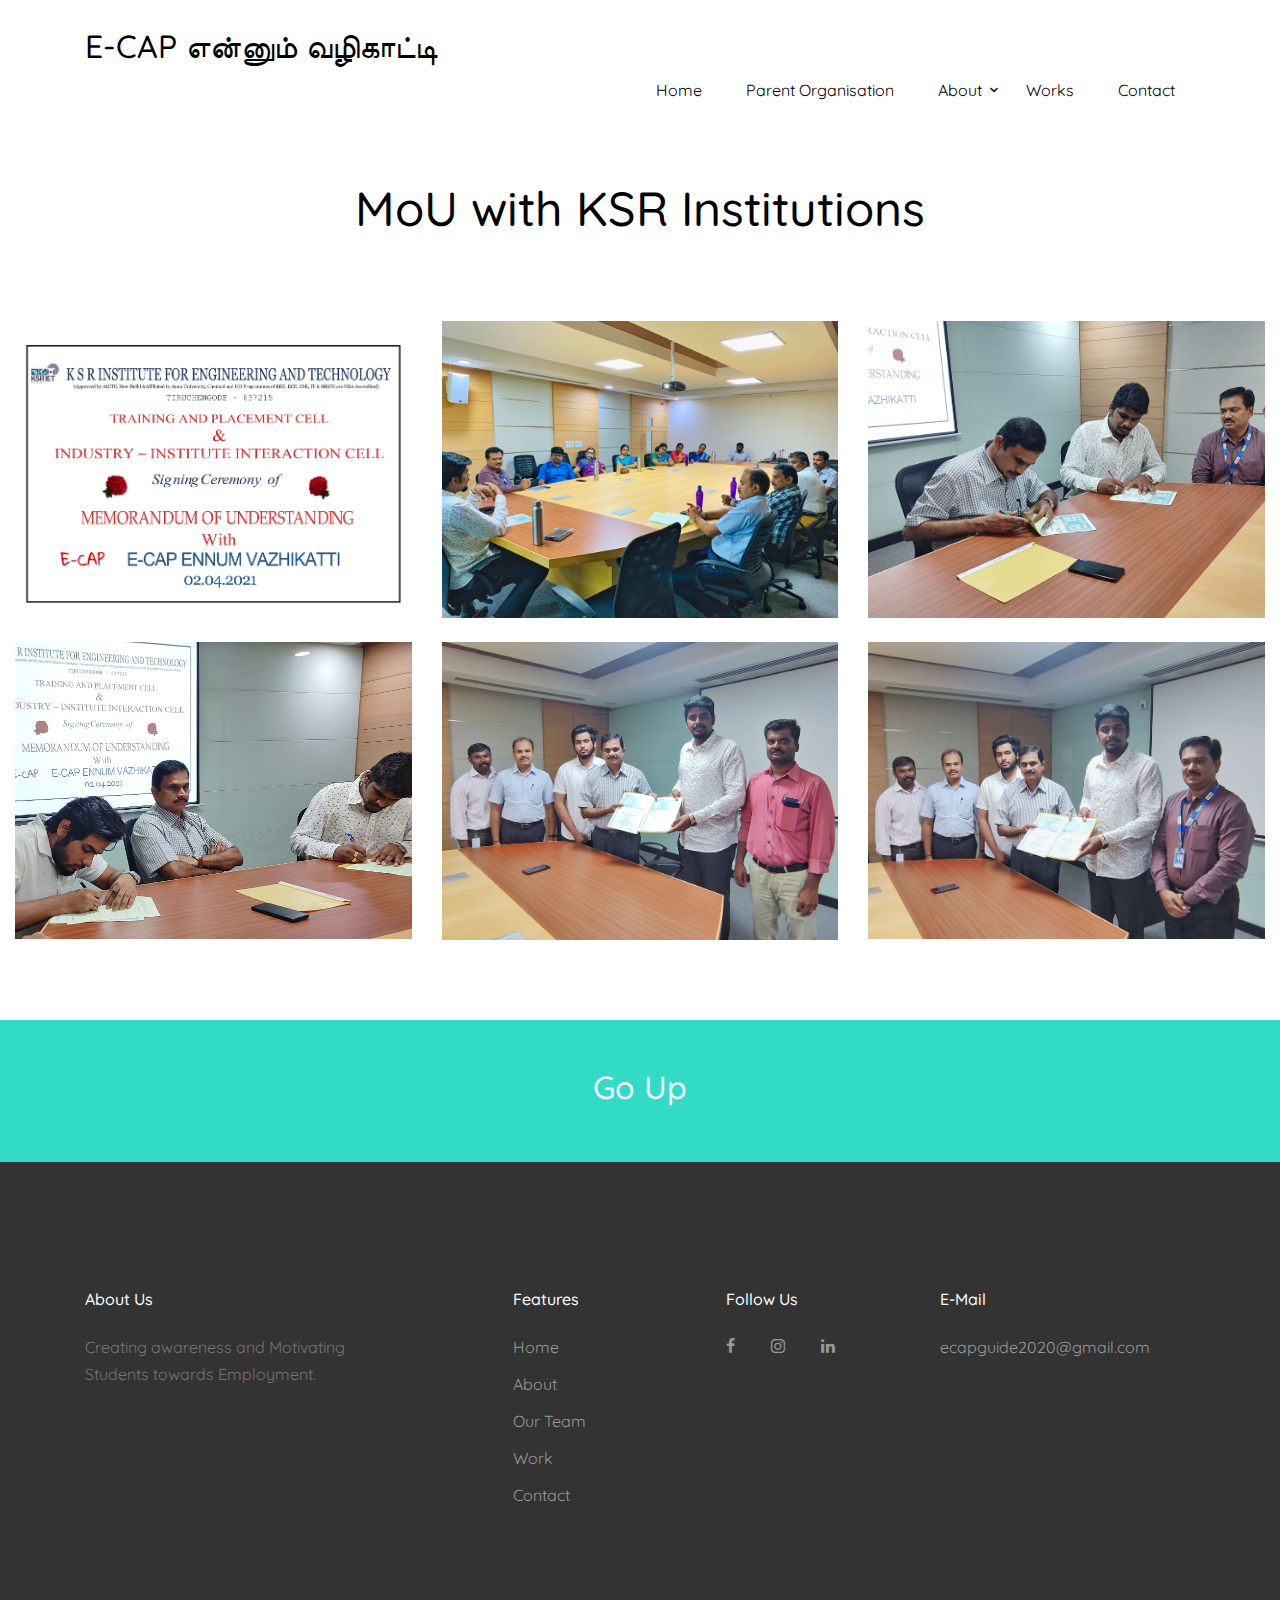
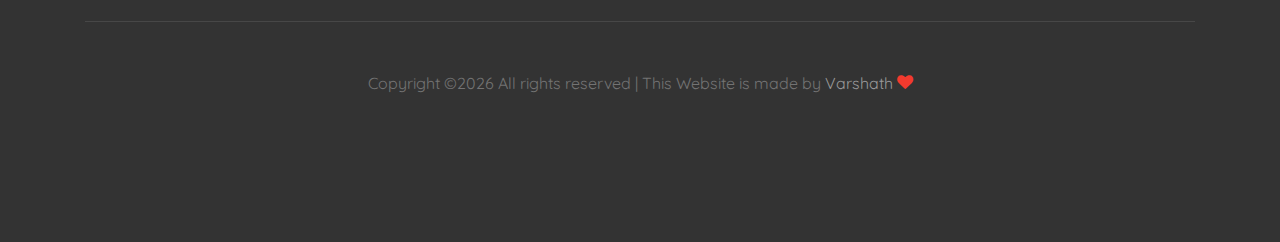
<file: ksrietMoU.html>
<!DOCTYPE html >
<html lang="en">
    <head>
        <link href="images/icon.jpg" rel="shortcut icon" type="image/jpg">
        <link href="images/icon.jpg" rel="apple-touch-icon">
        <link href="images/icon.jpg" rel="apple-touch-icon" sizes="72x72">
        <link href="images/icon.jpg" rel="apple-touch-icon" sizes="114x114">
        <link href="images/icon.jpg" rel="apple-touch-icon" sizes="144x144">
        <title>E-CAP என்னும் வழிகாட்டி | NGO </title>
        <meta charset="utf-8">
        <meta name="viewport" content="width=device-width, initial-scale=1, shrink-to-fit=no">
    
        <link href="https://fonts.googleapis.com/css?family=Quicksand:300,400,500,700,900" rel="stylesheet">
        <link rel="stylesheet" href="fonts/icomoon/style.css">
    
        <link rel="stylesheet" href="css/bootstrap.min.css">
        <link rel="stylesheet" href="css/jquery-ui.css">
        <link rel="stylesheet" href="css/owl.carousel.min.css">
        <link rel="stylesheet" href="css/owl.theme.default.min.css">
        <link rel="stylesheet" href="css/owl.theme.default.min.css">
    
        <link rel="stylesheet" href="css/jquery.fancybox.min.css">
    
        <link rel="stylesheet" href="css/bootstrap-datepicker.css">
    
        <link rel="stylesheet" href="fonts/flaticon/font/flaticon.css">
    
        <link rel="stylesheet" href="css/aos.css">
    
        <link rel="stylesheet" href="css/style.css">
        
     </head>
     <body data-spy="scroll" data-target=".site-navbar-target" data-offset="300">
        <div class="site-wrap">

            <div class="site-mobile-menu site-navbar-target">
              <div class="site-mobile-menu-header">
                <div class="site-mobile-menu-close mt-3">
                  <span class="icon-close2 js-menu-toggle"></span>
                </div>
              </div>
              <div class="site-mobile-menu-body"></div>
            </div>
        
            <header class="site-navbar py-4 bg-white js-sticky-header site-navbar-target" role="banner">
              <div class="container">
                <div class="row align-items-center">
                  <div class="col-11 col-lg-6">
                    <h1 class="mb-0 site-logo"></a><a href="index.html" class="text-black h2 mb-0">E-CAP என்னும் வழிகாட்டி</a></h1>
                  </div>
                  <div class="col-12 col-md-0 d-none d-xl-block">
                    <nav class="site-navigation position-relative text-right" role="navigation">
                      <ul class="site-menu main-menu js-clone-nav mr-auto d-none d-lg-block">
                        <li><a href="index.html#home-section" class="nav-link">Home</a></li>
                        <li><a href="smeo.html" class="nav-link">Parent Organisation</a></li>
                        <li class="has-children">
                          <a href="index.html#about-section" class="nav-link">About</a>
                          <ul class="dropdown">
                            <li><a href="index.html#about-section">About Us</a></li>
                            <li><a href="index.html#mou-section">Partner Institutions</a></li>
                            <li><a href="index.html#milestone-section">Our Beneficiary</a></li>
                            <li><a href="index.html#team-section">Our Team</a></li>
                            
                          </ul>
                        </li>
                        <li><a href="works.html#work-section" class="nav-link">Works</a></li>                
                        
                        <li><a href="index.html#contact-section" class="nav-link">Contact</a></li>
                      </ul>
                    </nav>
                  </div>
        
        
                  <div class="d-inline-block d-xl-none ml-md-0 mr-auto py-3" style="position: relative; top: 3px;"><a href="#" class="site-menu-toggle js-menu-toggle text-black"><span class="icon-menu h3"></span></a></div>
        
                </div>
              </div>
              
            </header>
            <section class="site-section" id="work-section">
                <div class="container">
                  <div class="row mb-5 justify-content-center">
                    <div class="col-md-8 text-center">
                      <h2 class="worksss text-black h1 site-section-heading text-center">MoU with KSR Institutions</h2>
                    </div>
                  </div>
                </div>
                <div class="container-fluid">
                  <div class="row">

                    <div class="col-md-6 col-lg-4">
                      <a href="images/MoU/KSRCET/E-CAP _ KSRIET MoU  (1).jpg" class="media-1 midii" data-fancybox="gallery">
                        <img src="images/MoU/KSRCET/E-CAP _ KSRIET MoU  (1).jpg" alt="Image" class="img-fluid">
                      </a>
                    </div>
                    <div class="col-md-6 col-lg-4">
                      <a href="images/MoU/KSRCET/E-CAP _ KSRIET MoU  (2).jpeg" class="media-1 midii" data-fancybox="gallery">
                        <img src="images/MoU/KSRCET/E-CAP _ KSRIET MoU  (2).jpeg" alt="Image" class="img-fluid">
                      </a>
                    </div>
                    <div class="col-md-6 col-lg-4">
                        <a href="images/MoU/KSRCET/E-CAP _ KSRIET MoU  (3).jpeg" class="media-1 midii" data-fancybox="gallery">
                          <img src="images/MoU/KSRCET/E-CAP _ KSRIET MoU  (3).jpeg" alt="Image" class="img-fluid">
                        </a>
                    </div>
                      <div class="col-md-6 col-lg-4">
                        <a href="images/MoU/KSRCET/E-CAP _ KSRIET MoU  (4).jpeg" class="media-1 midii" data-fancybox="gallery">
                          <img src="images/MoU/KSRCET/E-CAP _ KSRIET MoU  (4).jpeg" alt="Image" class="img-fluid">
                        </a>
                      </div>
                      <div class="col-md-6 col-lg-4">
                        <a href="images/MoU/KSRCET/E-CAP _ KSRIET MoU  (5).jpeg" class="media-1 midii" data-fancybox="gallery">
                          <img src="images/MoU/KSRCET/E-CAP _ KSRIET MoU  (5).jpeg" alt="Image" class="img-fluid">
                        </a>
                      </div>
                      <div class="col-md-6 col-lg-4">
                        <a href="images/MoU/KSRCET/E-CAP _ KSRIET MoU  (6).jpeg" class="media-1 midii" data-fancybox="gallery">
                          <img src="images/MoU/KSRCET/E-CAP _ KSRIET MoU  (6).jpeg" alt="Image" class="img-fluid">
                        </a>
                      </div>


                  </div>
                </div>
              </section>
               

              <a href="#" class="bg-primary py-5 d-block">
                <div class="container">
                  <div class="row justify-content-center">
                    <div class="col-md10"><h2 class="text-white">Go Up</h2></div>
                  </div>
                </div>  
              </a>

              <footer class="site-footer">
                <div class="container">
                  <div class="row">
                    <div class="col-md-9">
                      <div class="row">
                        <div class="col-md-5">
                          <h2 class="footer-heading mb-4">About Us</h2>
                          <p>Creating awareness and Motivating Students towards Employment.</p>
                        </div>
                        <div class="col-md-3 ml-auto">
                          <h2 class="footer-heading mb-4">Features</h2>
                          <ul class="list-unstyled">
                              <li><a href="index.html#home-section">Home</a></li>
                              <li><a href="index.html#about-section">About</a></li>
                              <li><a href="index.html#team-section">Our Team</a></li>
                              <li><a href="index.html#work-section">Work</a></li>
                              <li><a href="index.html#contact-section">Contact</a></li>
                          </ul>
                        </div>
                        <div class="col-md-3">
                          <h2 class="footer-heading mb-4">Follow Us</h2>
                          <a href="https://www.facebook.com/ecapteam/" class="pl-0 pr-3"><span class="icon-facebook"></span></a>
                          <a href="https://www.instagram.com/ecapofficial/" class="pl-3 pr-3"><span class="icon-instagram"></span></a>
                          <a href="https://www.linkedin.com/in/ecapteam/" class="pl-3 pr-3"><span class="icon-linkedin"></span></a>
                        </div>
                      </div>
                    </div>
                    <div class="col-md-3">
                      <h2 class="footer-heading mb-4">E-Mail</h2>
                      <span><a href="mailto:ecapguide2020@gmail.com">ecapguide2020@gmail.com</a></span>
                    </div>
                  </div>
                  <div class="row pt-5 mt-5 text-center">
                    <div class="col-md-12">
                      <div class="border-top pt-5">
                      <p>
                        Copyright &copy;<script>document.write(new Date().getFullYear());</script> All rights reserved | This Website is made by <span><a href="https://www.linkedin.com/in/varshathgupta">Varshath</a></span> <i class="icon-heart text-danger" aria-hidden="true"></i>
                      </p>
                      </div>
                    </div>
                    
                  </div>
                  
                </div>
              </footer>
          

        </div> <!--site-wrap-->
  <script src="js/jquery-3.3.1.min.js"></script>
  <script src="js/jquery-migrate-3.0.1.min.js"></script>
  <script src="js/jquery-ui.js"></script>
  <script src="js/popper.min.js"></script>
  <script src="js/bootstrap.min.js"></script>
  <script src="js/owl.carousel.min.js"></script>
  <script src="js/jquery.stellar.min.js"></script>
  <script src="js/jquery.countdown.min.js"></script>
  <script src="js/bootstrap-datepicker.min.js"></script>
  <script src="js/jquery.easing.1.3.js"></script>
  <script src="js/aos.js"></script>
  <script src="js/jquery.fancybox.min.js"></script>
  <script src="js/jquery.sticky.js"></script>
  <script src="js/main.js"></script>
        
     </body>


</html>
</file>
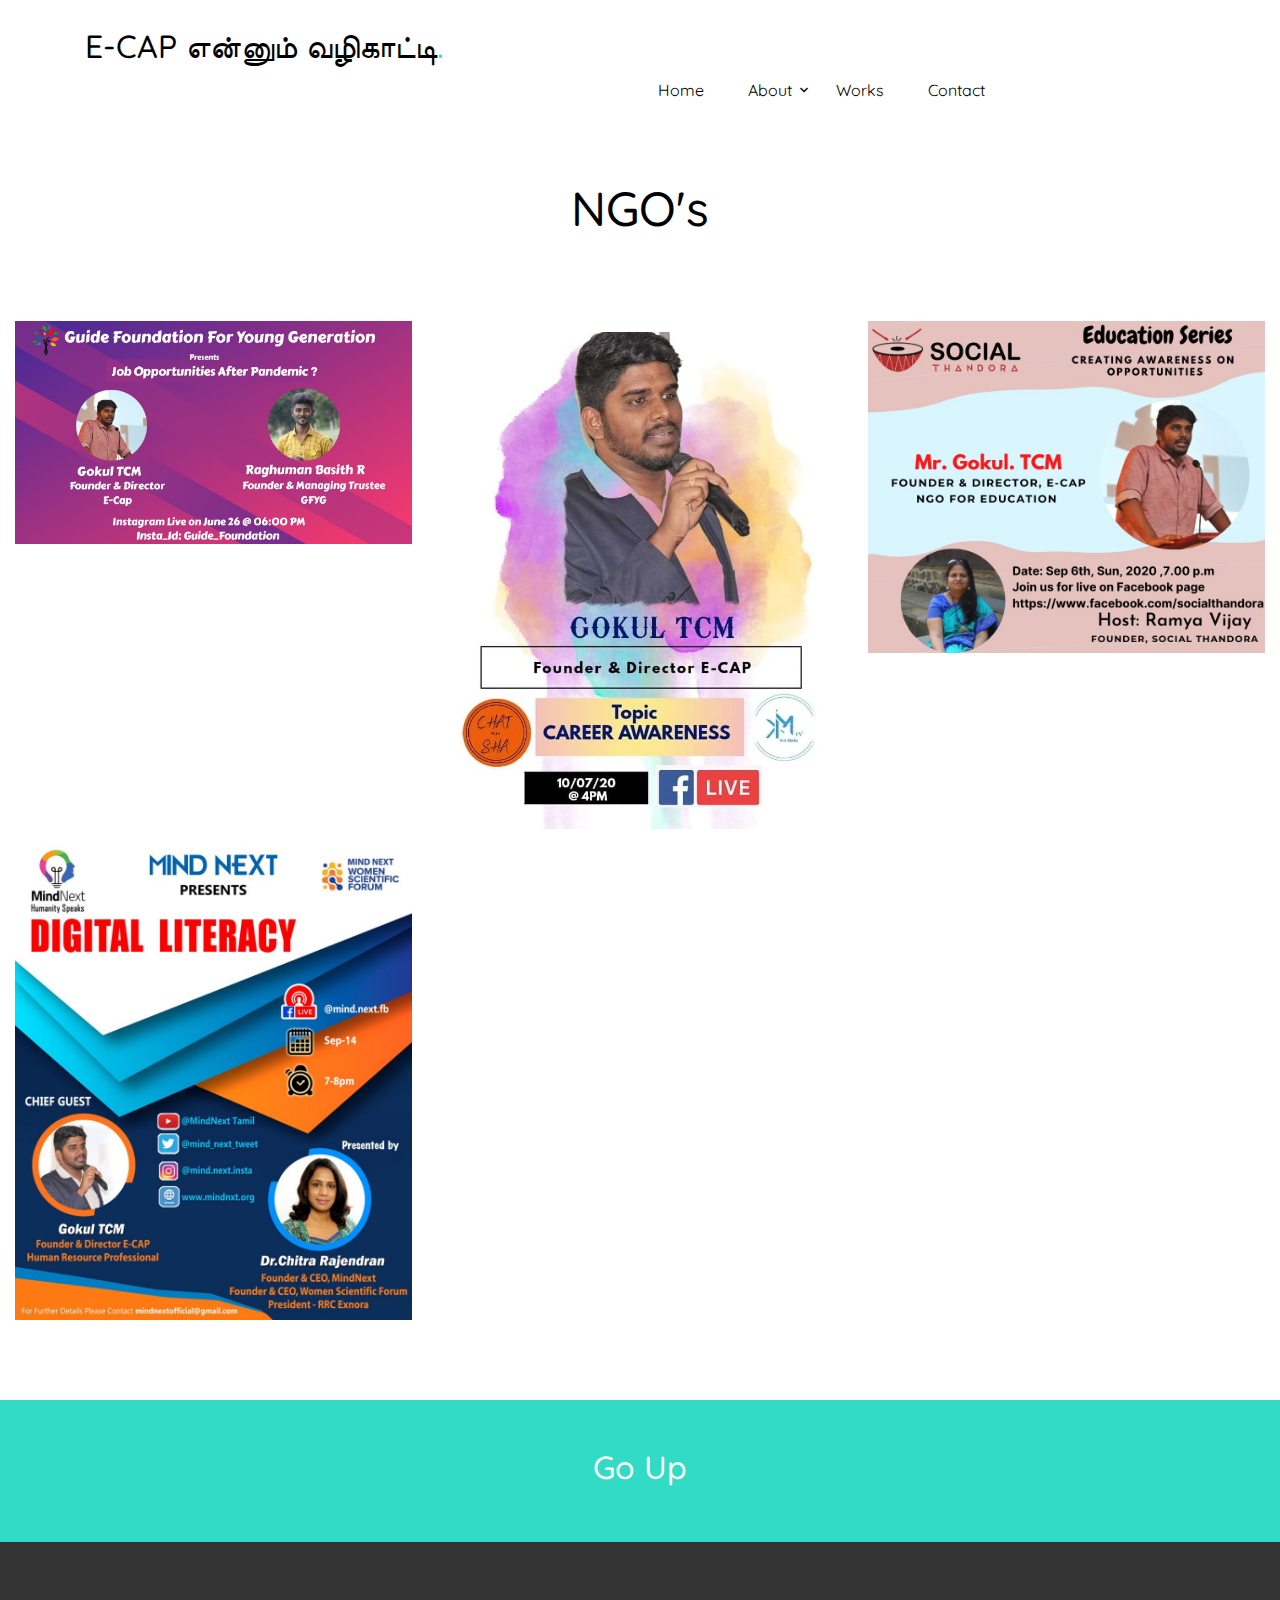
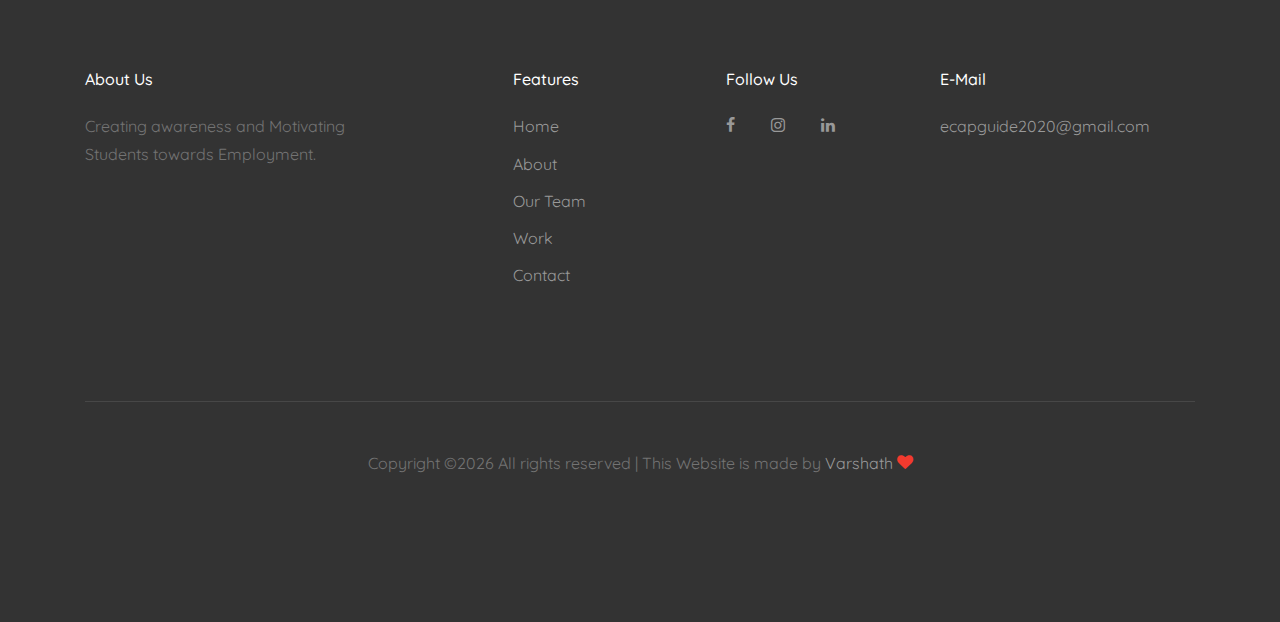
<file: ngo.html>
<!DOCTYPE html >
<html lang="en">
    <head>
        <link href="images/icon.jpg" rel="shortcut icon" type="image/jpg">
        <link href="images/icon.jpg" rel="apple-touch-icon">
        <link href="images/icon.jpg" rel="apple-touch-icon" sizes="72x72">
        <link href="images/icon.jpg" rel="apple-touch-icon" sizes="114x114">
        <link href="images/icon.jpg" rel="apple-touch-icon" sizes="144x144">
        <title>E-CAP என்னும் வழிகாட்டி | NGO </title>
        <meta charset="utf-8">
        <meta name="viewport" content="width=device-width, initial-scale=1, shrink-to-fit=no">
    
        <link href="https://fonts.googleapis.com/css?family=Quicksand:300,400,500,700,900" rel="stylesheet">
        <link rel="stylesheet" href="fonts/icomoon/style.css">
    
        <link rel="stylesheet" href="css/bootstrap.min.css">
        <link rel="stylesheet" href="css/jquery-ui.css">
        <link rel="stylesheet" href="css/owl.carousel.min.css">
        <link rel="stylesheet" href="css/owl.theme.default.min.css">
        <link rel="stylesheet" href="css/owl.theme.default.min.css">
    
        <link rel="stylesheet" href="css/jquery.fancybox.min.css">
    
        <link rel="stylesheet" href="css/bootstrap-datepicker.css">
    
        <link rel="stylesheet" href="fonts/flaticon/font/flaticon.css">
    
        <link rel="stylesheet" href="css/aos.css">
    
        <link rel="stylesheet" href="css/style.css">
        
     </head>
     <body data-spy="scroll" data-target=".site-navbar-target" data-offset="300">
        <div class="site-wrap">

            <div class="site-mobile-menu site-navbar-target">
              <div class="site-mobile-menu-header">
                <div class="site-mobile-menu-close mt-3">
                  <span class="icon-close2 js-menu-toggle"></span>
                </div>
              </div>
              <div class="site-mobile-menu-body"></div>
            </div>
        
            <header class="site-navbar py-4 bg-white js-sticky-header site-navbar-target" role="banner">
              <div class="container">
                <div class="row align-items-center">
                  <div class="col-11 col-lg-6">
                    <h1 class="mb-0 site-logo"><a href="index.html"></a><a href="index.html" class="text-black h2 mb-0">E-CAP என்னும் வழிகாட்டி<span class="text-primary">.</span></a></h1>
                  </div>
                  <div class="col-12 col-md-10 d-none d-xl-block">
                    <nav class="site-navigation position-relative text-right" role="navigation">
                      <ul class="site-menu main-menu js-clone-nav mr-auto d-none d-lg-block">
                        <li><a href="index.html#home-section" class="nav-link">Home</a></li>
                        <li class="has-children">
                          <a href="index.html#about-section" class="nav-link">About</a>
                          <ul class="dropdown">
                            <li><a href="index.html#about-section">About Us</a></li>
                            <li><a href="index.html#team-section">Our Team</a></li>
                          </ul>
                        </li>
                        <li><a href="works.html#work-section" class="nav-link">Works</a></li>                
                        
                        <li><a href="index.html#contact-section" class="nav-link">Contact</a></li>
                      </ul>
                    </nav>
                  </div>
        
        
                  <div class="d-inline-block d-xl-none ml-md-0 mr-auto py-3" style="position: relative; top: 3px;"><a href="#" class="site-menu-toggle js-menu-toggle text-black"><span class="icon-menu h3"></span></a></div>
        
                </div>
              </div>
              
            </header>
            <section class="site-section" id="work-section">
                <div class="container">
                  <div class="row mb-5 justify-content-center">
                    <div class="col-md-8 text-center">
                      <h2 class="worksss text-black h1 site-section-heading text-center">NGO's</h2>
                    </div>
                  </div>
                </div>
                <div class="container-fluid">
                  <div class="row">

                    <div class="col-md-6 col-lg-4">
                      <a href="images/ngo/1.Gokul TCM Guide Foundation for Young Generation Coimbatore.jpg" class="media-1 midii" data-fancybox="gallery">
                        <img src="images/ngo/1.Gokul TCM Guide Foundation for Young Generation Coimbatore.jpg" alt="Image" class="img-fluid">
                      </a>
                    </div>
                    <div class="col-md-6 col-lg-4">
                      <a href="images/ngo/2.Gokul TCM Facebook Live with Sha.jpeg" class="media-1 midii" data-fancybox="gallery">
                        <img src="images/ngo/2.Gokul TCM Facebook Live with Sha.jpeg" alt="Image" class="img-fluid">
                      </a>
                    </div>
                    <div class="col-md-6 col-lg-4">
                      <a href="images/ngo/3.Gokul T C M Social Thandora Live.jpg" class="media-1 midii" data-fancybox="gallery">
                        <img src="images/ngo/3.Gokul T C M Social Thandora Live.jpg" alt="Image" class="img-fluid">
                      </a>
                    </div>
                    <div class="col-md-6 col-lg-4">
                      <a href="images/ngo/4.Gokul T C M Mindnext Live.jpg" class="media-1 midii" data-fancybox="gallery">
                        <img src="images/ngo/4.Gokul T C M Mindnext Live.jpg" alt="Image" class="img-fluid">
                      </a>
                    </div>

                  </div>
                </div>
              </section>
               

              <a href="#" class="bg-primary py-5 d-block">
                <div class="container">
                  <div class="row justify-content-center">
                    <div class="col-md10"><h2 class="text-white">Go Up</h2></div>
                  </div>
                </div>  
              </a>

              <footer class="site-footer">
                <div class="container">
                  <div class="row">
                    <div class="col-md-9">
                      <div class="row">
                        <div class="col-md-5">
                          <h2 class="footer-heading mb-4">About Us</h2>
                          <p>Creating awareness and Motivating Students towards Employment.</p>
                        </div>
                        <div class="col-md-3 ml-auto">
                          <h2 class="footer-heading mb-4">Features</h2>
                          <ul class="list-unstyled">
                              <li><a href="index.html#home-section">Home</a></li>
                              <li><a href="index.html#about-section">About</a></li>
                              <li><a href="index.html#team-section">Our Team</a></li>
                              <li><a href="index.html#work-section">Work</a></li>
                              <li><a href="index.html#contact-section">Contact</a></li>
                          </ul>
                        </div>
                        <div class="col-md-3">
                          <h2 class="footer-heading mb-4">Follow Us</h2>
                          <a href="https://www.facebook.com/ecapteam/" class="pl-0 pr-3"><span class="icon-facebook"></span></a>
                          <a href="https://www.instagram.com/ecapofficial/" class="pl-3 pr-3"><span class="icon-instagram"></span></a>
                          <a href="https://www.linkedin.com/in/ecapteam/" class="pl-3 pr-3"><span class="icon-linkedin"></span></a>
                        </div>
                      </div>
                    </div>
                    <div class="col-md-3">
                      <h2 class="footer-heading mb-4">E-Mail</h2>
                      <span><a href="mailto:ecapguide2020@gmail.com">ecapguide2020@gmail.com</a></span>
                    </div>
                  </div>
                  <div class="row pt-5 mt-5 text-center">
                    <div class="col-md-12">
                      <div class="border-top pt-5">
                      <p>
                        Copyright &copy;<script>document.write(new Date().getFullYear());</script> All rights reserved | This Website is made by <span><a href="https://www.linkedin.com/in/varshathgupta">Varshath</a></span> <i class="icon-heart text-danger" aria-hidden="true"></i>
                      </p>
                      </div>
                    </div>
                    
                  </div>
                  
                </div>
              </footer>
          

        </div> <!--site-wrap-->
  <script src="js/jquery-3.3.1.min.js"></script>
  <script src="js/jquery-migrate-3.0.1.min.js"></script>
  <script src="js/jquery-ui.js"></script>
  <script src="js/popper.min.js"></script>
  <script src="js/bootstrap.min.js"></script>
  <script src="js/owl.carousel.min.js"></script>
  <script src="js/jquery.stellar.min.js"></script>
  <script src="js/jquery.countdown.min.js"></script>
  <script src="js/bootstrap-datepicker.min.js"></script>
  <script src="js/jquery.easing.1.3.js"></script>
  <script src="js/aos.js"></script>
  <script src="js/jquery.fancybox.min.js"></script>
  <script src="js/jquery.sticky.js"></script>
  <script src="js/main.js"></script>
        
     </body>


</html>
</file>
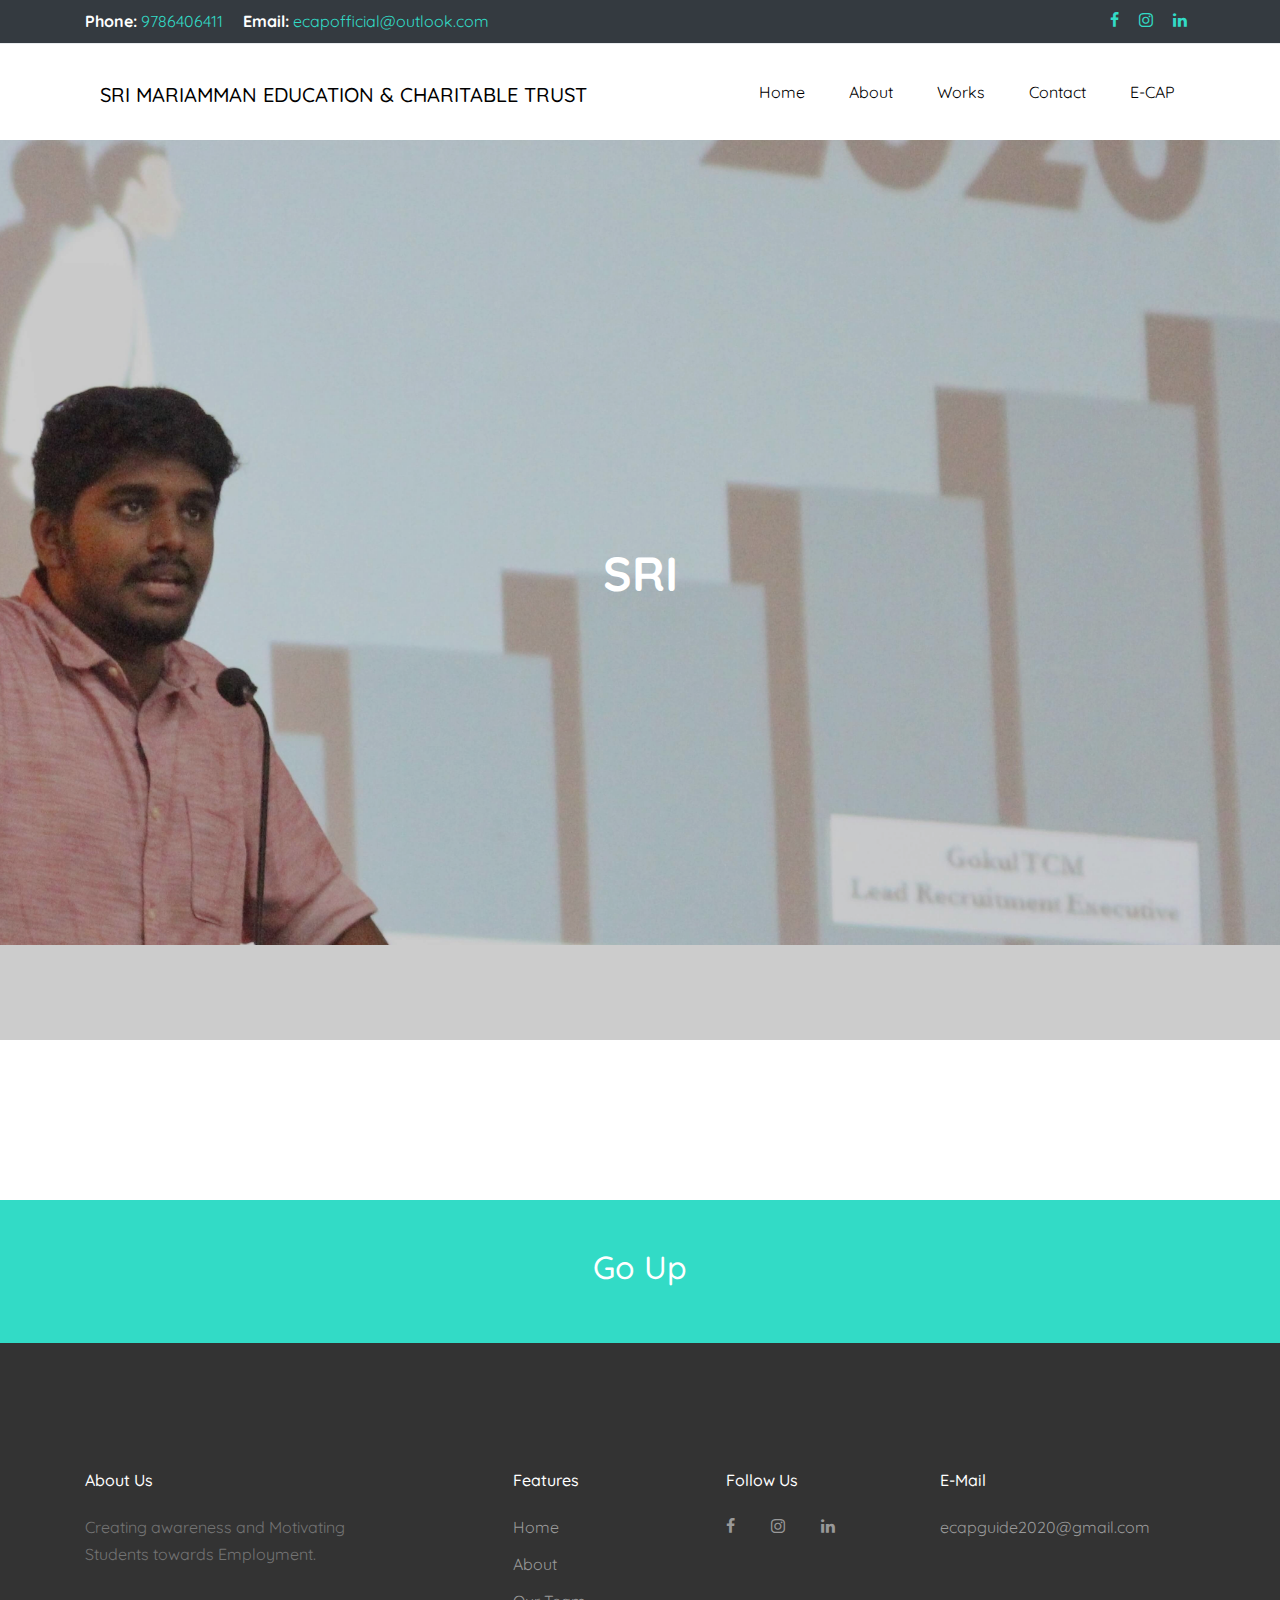
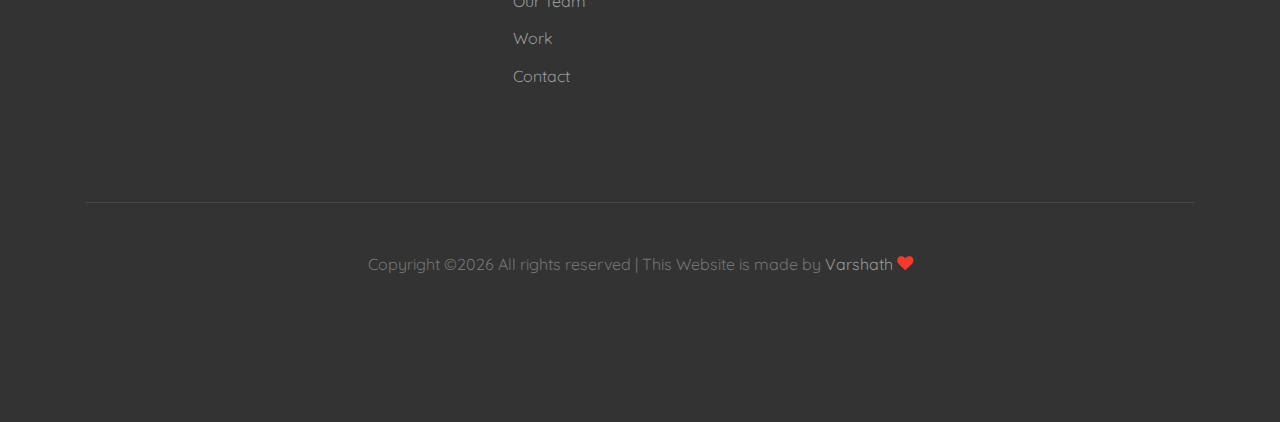
<file: smeo.html>
<!DOCTYPE html >
<html lang="en">
    <head>
        <link href="images/icon.jpg" rel="shortcut icon" type="image/jpg">
        <link href="images/icon.jpg" rel="apple-touch-icon">
        <link href="images/icon.jpg" rel="apple-touch-icon" sizes="72x72">
        <link href="images/icon.jpg" rel="apple-touch-icon" sizes="114x114">
        <link href="images/icon.jpg" rel="apple-touch-icon" sizes="144x144">
        <title>SRI MARIAMMAN EDUCATION & CHARITABLE TRUST | NGO</title>
        <meta charset="utf-8">
        <meta name="viewport" content="width=device-width, initial-scale=1, shrink-to-fit=no">
    
        <link href="https://fonts.googleapis.com/css?family=Quicksand:300,400,500,700,900" rel="stylesheet">
        <link rel="stylesheet" href="fonts/icomoon/style.css">
    
        <link rel="stylesheet" href="css/bootstrap.min.css">
        <link rel="stylesheet" href="css/jquery-ui.css">
        <link rel="stylesheet" href="css/owl.carousel.min.css">
        <link rel="stylesheet" href="css/owl.theme.default.min.css">
        <link rel="stylesheet" href="css/owl.theme.default.min.css">
    
        <link rel="stylesheet" href="css/jquery.fancybox.min.css">
    
        <link rel="stylesheet" href="css/bootstrap-datepicker.css">
    
        <link rel="stylesheet" href="fonts/flaticon/font/flaticon.css">
    
        <link rel="stylesheet" href="css/aos.css">
    
        <link rel="stylesheet" href="css/style.css">
        
     </head>
     <body data-spy="scroll" data-target=".site-navbar-target" data-offset="300">
        <div class="site-wrap">

            <div class="site-mobile-menu site-navbar-target">
              <div class="site-mobile-menu-header">
                <div class="site-mobile-menu-close mt-3">
                  <span class="icon-close2 js-menu-toggle"></span>
                </div>
              </div>
              <div class="site-mobile-menu-body"></div>
            </div>
            
            <div class="border-bottom top-bar py-2 bg-dark" id="home-section">
              <div class="container">
                <div class="row">
                  <div class="col-md-6">
                    <p class="mb-0">
                      <span class="mr-3"><strong class="text-white">Phone:</strong> <a href="tel://#">9786406411</a></span>
                      <span><strong class="text-white">Email:</strong> <a href="mailto:ecapofficial@outlook.com">ecapofficial@outlook.com</a></span>
                    </p>
                  </div>
                  <div class="col-md-6">
                    <ul class="social-media">
                      <li><a href="https://www.facebook.com/ecapteam/" class="p-2"><span class="icon-facebook"></span></a></li>
                      <li><a href="https://www.instagram.com/ecapofficial/" class="p-2"><span class="icon-instagram"></span></a></li>
                      <li><a href="https://www.linkedin.com/in/ecapteam/" class="p-2"><span class="icon-linkedin"></span></a></li>
                    </ul>
                  </div>
                </div>
              </div> 
            </div>
            
            <header class="site-navbar py-4 bg-white js-sticky-header site-navbar-target" role="banner">
              <div class="container">
                <div class="row align-items-center">
                  <div class="col-11 col-lg-6">
                    <h1 class="mb-0 site-logo"><a href="smeo.html" class="text-black h5 col-md-6">SRI MARIAMMAN EDUCATION & CHARITABLE TRUST</a></h1>
                  </div>
                  <div class="col-12 col-md-6 d-none d-xl-block">
                    <nav class="site-navigation position-relative text-right" role="navigation">
                      <ul class="site-menu main-menu js-clone-nav mr-auto d-none d-lg-block">
                        <li><a href="smeo.html" class="nav-link">Home</a></li>
                        <li><a href="" class="nav-link">About</a></li>
                        <li><a href="" class="nav-link">Works</a></li>                
                        <li><a href="" class="nav-link">Contact</a></li>
                        <li><a href="index.html" class="nav-link">E-CAP</a></li>
                      </ul>
                    </nav>
                  </div>
        
        
                  <div class="d-inline-block d-xl-none ml-md-0 mr-auto py-3" style="position: relative; top: 3px;"><a href="#" class="site-menu-toggle js-menu-toggle text-black"><span class="icon-menu h3"></span></a></div>
        
                </div>
              </div>
              
            </header>

            <div class="site-blocks-cover overlay" style="background-image: url(images/f3.jpg);" data-aos="fade" data-stellar-background-ratio="0.5">
              <div class="container">
                <div class="row align-items-center justify-content-center text-center">
        
                  <div class="col-md-12" data-aos="fade-up" data-aos-delay="400">
                                
                    <div class="row justify-content-center mb-4">
                      <div class="col-md-8 text-center">
                        <h1>SRI <span class="typed-words"></span></h1>
                      </div>
                    </div>
        
                  </div>
                </div>
              </div>
            </div> 
            <section class="site-section" id="home-section">
                
                
              </section>
               

              <a href="#" class="bg-primary py-5 d-block">
                <div class="container">
                  <div class="row justify-content-center">
                    <div class="col-md10"><h2 class="text-white">Go Up</h2></div>
                  </div>
                </div>  
              </a>

              <footer class="site-footer">
                <div class="container">
                  <div class="row">
                    <div class="col-md-9">
                      <div class="row">
                        <div class="col-md-5">
                          <h2 class="footer-heading mb-4">About Us</h2>
                          <p>Creating awareness and Motivating Students towards Employment.</p>
                        </div>
                        <div class="col-md-3 ml-auto">
                          <h2 class="footer-heading mb-4">Features</h2>
                          <ul class="list-unstyled">
                              <li><a href="index.html#home-section">Home</a></li>
                              <li><a href="index.html#about-section">About</a></li>
                              <li><a href="index.html#team-section">Our Team</a></li>
                              <li><a href="index.html#work-section">Work</a></li>
                              <li><a href="index.html#contact-section">Contact</a></li>
                          </ul>
                        </div>
                        <div class="col-md-3">
                          <h2 class="footer-heading mb-4">Follow Us</h2>
                          <a href="https://www.facebook.com/ecapteam/" class="pl-0 pr-3"><span class="icon-facebook"></span></a>
                          <a href="https://www.instagram.com/ecapofficial/" class="pl-3 pr-3"><span class="icon-instagram"></span></a>
                          <a href="https://www.linkedin.com/in/ecapteam/" class="pl-3 pr-3"><span class="icon-linkedin"></span></a>
                        </div>
                      </div>
                    </div>
                    <div class="col-md-3">
                      <h2 class="footer-heading mb-4">E-Mail</h2>
                      <span><a href="mailto:ecapguide2020@gmail.com">ecapguide2020@gmail.com</a></span>
                    </div>
                  </div>
                  <div class="row pt-5 mt-5 text-center">
                    <div class="col-md-12">
                      <div class="border-top pt-5">
                      <p>
                        Copyright &copy;<script>document.write(new Date().getFullYear());</script> All rights reserved | This Website is made by <span><a href="https://www.linkedin.com/in/varshathgupta">Varshath</a></span> <i class="icon-heart text-danger" aria-hidden="true"></i>
                      </p>
                      </div>
                    </div>
                    
                  </div>
                  
                </div>
              </footer>
          

        </div> <!--site-wrap-->
  <script src="js/jquery-3.3.1.min.js"></script>
  <script src="js/jquery-migrate-3.0.1.min.js"></script>
  <script src="js/jquery-ui.js"></script>
  <script src="js/popper.min.js"></script>
  <script src="js/bootstrap.min.js"></script>
  <script src="js/owl.carousel.min.js"></script>
  <script src="js/jquery.stellar.min.js"></script>
  <script src="js/jquery.countdown.min.js"></script>
  <script src="js/bootstrap-datepicker.min.js"></script>
  <script src="js/jquery.easing.1.3.js"></script>
  <script src="js/aos.js"></script>
  <script src="js/jquery.fancybox.min.js"></script>
  <script src="js/jquery.sticky.js"></script>
  <script src="js/main.js"></script>
        
     </body>


</html>
</file>
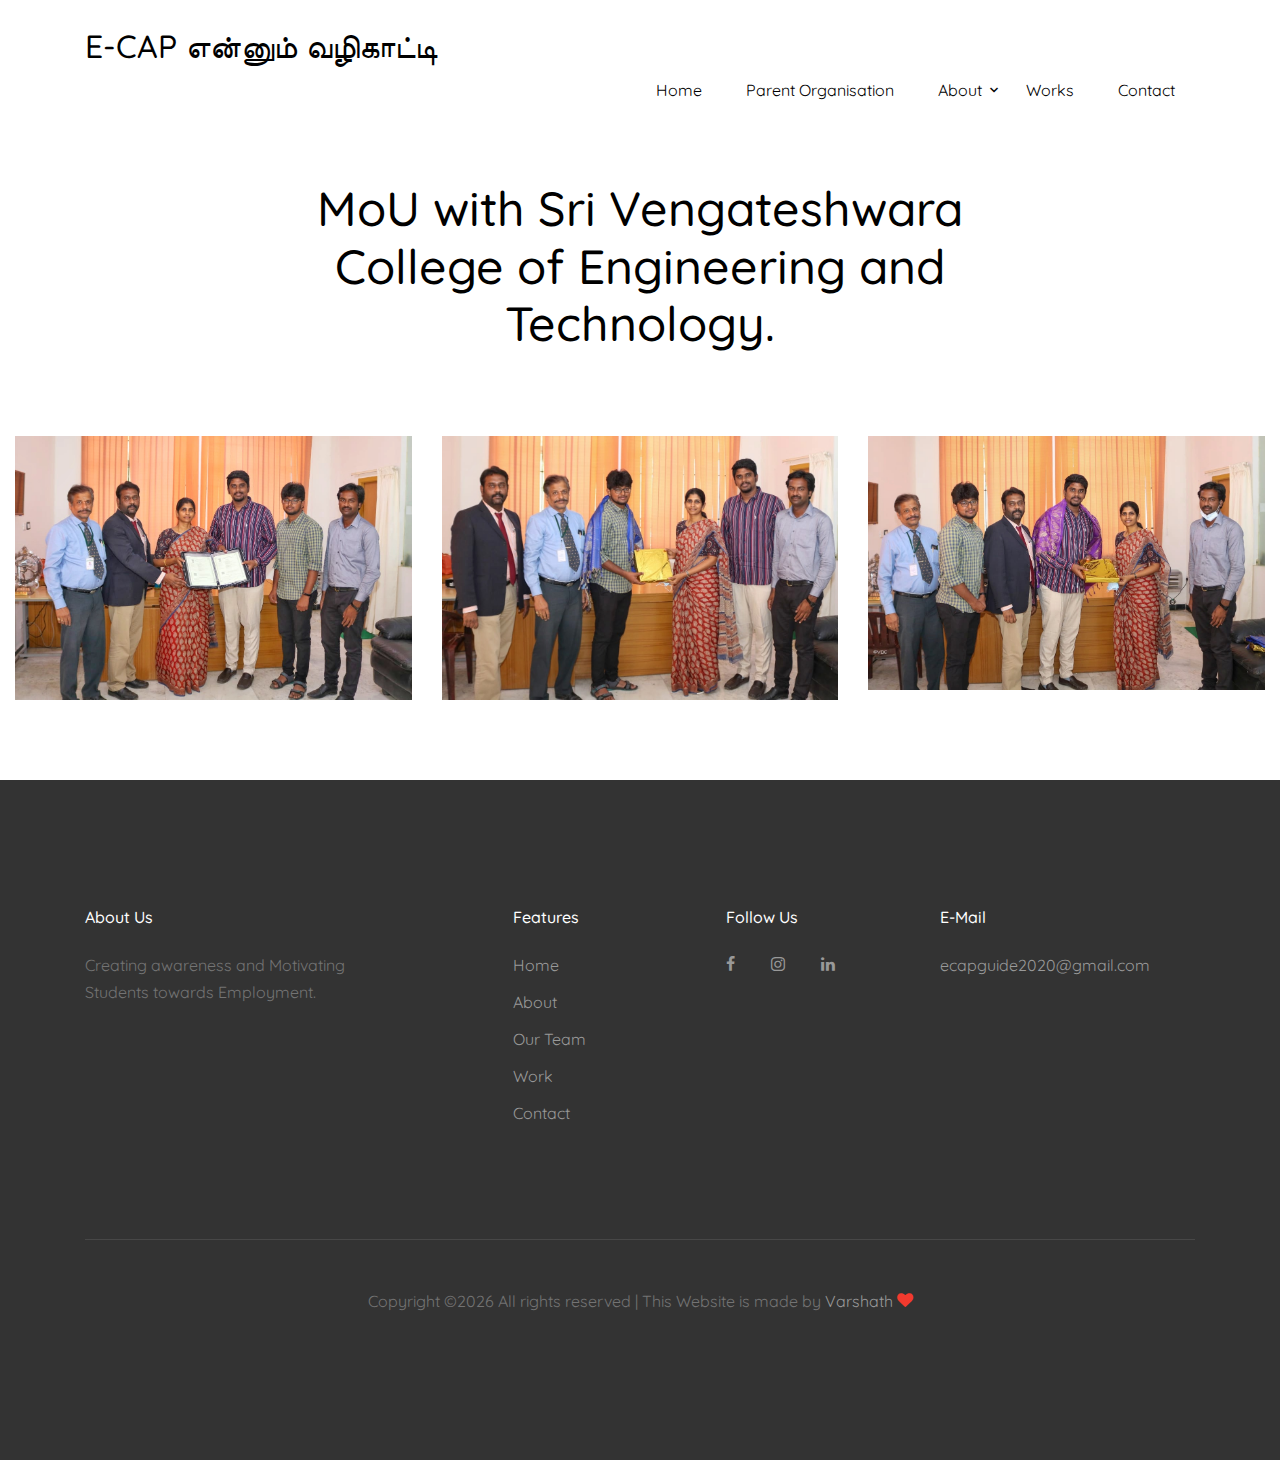
<file: svcetMoU.html>
<!DOCTYPE html >
<html lang="en">
    <head>
        <link href="images/icon.jpg" rel="shortcut icon" type="image/jpg">
        <link href="images/icon.jpg" rel="apple-touch-icon">
        <link href="images/icon.jpg" rel="apple-touch-icon" sizes="72x72">
        <link href="images/icon.jpg" rel="apple-touch-icon" sizes="114x114">
        <link href="images/icon.jpg" rel="apple-touch-icon" sizes="144x144">
        <title>E-CAP என்னும் வழிகாட்டி | NGO </title>
        <meta charset="utf-8">
        <meta name="viewport" content="width=device-width, initial-scale=1, shrink-to-fit=no">
    
        <link href="https://fonts.googleapis.com/css?family=Quicksand:300,400,500,700,900" rel="stylesheet">
        <link rel="stylesheet" href="fonts/icomoon/style.css">
    
        <link rel="stylesheet" href="css/bootstrap.min.css">
        <link rel="stylesheet" href="css/jquery-ui.css">
        <link rel="stylesheet" href="css/owl.carousel.min.css">
        <link rel="stylesheet" href="css/owl.theme.default.min.css">
        <link rel="stylesheet" href="css/owl.theme.default.min.css">
    
        <link rel="stylesheet" href="css/jquery.fancybox.min.css">
    
        <link rel="stylesheet" href="css/bootstrap-datepicker.css">
    
        <link rel="stylesheet" href="fonts/flaticon/font/flaticon.css">
    
        <link rel="stylesheet" href="css/aos.css">
    
        <link rel="stylesheet" href="css/style.css">
        
     </head>
     <body data-spy="scroll" data-target=".site-navbar-target" data-offset="300">
        <div class="site-wrap">

            <div class="site-mobile-menu site-navbar-target">
              <div class="site-mobile-menu-header">
                <div class="site-mobile-menu-close mt-3">
                  <span class="icon-close2 js-menu-toggle"></span>
                </div>
              </div>
              <div class="site-mobile-menu-body"></div>
            </div>
        
            <header class="site-navbar py-4 bg-white js-sticky-header site-navbar-target" role="banner">
              <div class="container">
                <div class="row align-items-center">
                  <div class="col-11 col-lg-6">
                    <h1 class="mb-0 site-logo"></a><a href="index.html" class="text-black h2 mb-0">E-CAP என்னும் வழிகாட்டி</a></h1>
                  </div>
                  <div class="col-12 col-md-0 d-none d-xl-block">
                    <nav class="site-navigation position-relative text-right" role="navigation">
                      <ul class="site-menu main-menu js-clone-nav mr-auto d-none d-lg-block">
                        <li><a href="index.html#home-section" class="nav-link">Home</a></li>
                        <li><a href="smeo.html" class="nav-link">Parent Organisation</a></li>
                        <li class="has-children">
                          <a href="index.html#about-section" class="nav-link">About</a>
                          <ul class="dropdown">
                            <li><a href="index.html#about-section">About Us</a></li>
                            <li><a href="index.html#mou-section">Partner Institutions</a></li>
                            <li><a href="index.html#milestone-section">Our Beneficiary</a></li>
                            <li><a href="index.html#team-section">Our Team</a></li>
                            
                          </ul>
                        </li>
                        <li><a href="works.html#work-section" class="nav-link">Works</a></li>                
                        
                        <li><a href="index.html#contact-section" class="nav-link">Contact</a></li>
                      </ul>
                    </nav>
                  </div>
        
        
                  <div class="d-inline-block d-xl-none ml-md-0 mr-auto py-3" style="position: relative; top: 3px;"><a href="#" class="site-menu-toggle js-menu-toggle text-black"><span class="icon-menu h3"></span></a></div>
        
                </div>
              </div>
              
            </header>
            <section class="site-section" id="work-section">
                <div class="container">
                  <div class="row mb-5 justify-content-center">
                    <div class="col-md-8 text-center">
                      <h2 class="worksss text-black h1 site-section-heading text-center">MoU with Sri Vengateshwara College of Engineering and Technology.</h2>
                    </div>
                  </div>
                </div>
                <div class="container-fluid">
                  <div class="row">

                    <div class="col-md-6 col-lg-4">
                      <a href="images/MoU/SVTCET/E-CAP _ SVCET MoU (1).jpeg" class="media-1 midii" data-fancybox="gallery">
                        <img src="images/MoU/SVTCET/E-CAP _ SVCET MoU (1).jpeg" alt="Image" class="img-fluid">
                      </a>
                    </div>
                    <div class="col-md-6 col-lg-4">
                        <a href="images/MoU/SVTCET/E-CAP _ SVCET MoU (2).jpeg" class="media-1 midii" data-fancybox="gallery">
                          <img src="images/MoU/SVTCET/E-CAP _ SVCET MoU (2).jpeg" alt="Image" class="img-fluid">
                        </a>
                    </div>
                    <div class="col-md-6 col-lg-4">
                        <a href="images/MoU/SVTCET/E-CAP _ SVCET MoU (3).jpeg" class="media-1 midii" data-fancybox="gallery">
                          <img src="images/MoU/SVTCET/E-CAP _ SVCET MoU (3).jpeg" alt="Image" class="img-fluid">
                        </a>
                    </div>
                 


                  </div>
                </div>
              </section>
               

              

              <footer class="site-footer">
                <div class="container">
                  <div class="row">
                    <div class="col-md-9">
                      <div class="row">
                        <div class="col-md-5">
                          <h2 class="footer-heading mb-4">About Us</h2>
                          <p>Creating awareness and Motivating Students towards Employment.</p>
                        </div>
                        <div class="col-md-3 ml-auto">
                          <h2 class="footer-heading mb-4">Features</h2>
                          <ul class="list-unstyled">
                              <li><a href="index.html#home-section">Home</a></li>
                              <li><a href="index.html#about-section">About</a></li>
                              <li><a href="index.html#team-section">Our Team</a></li>
                              <li><a href="index.html#work-section">Work</a></li>
                              <li><a href="index.html#contact-section">Contact</a></li>
                          </ul>
                        </div>
                        <div class="col-md-3">
                          <h2 class="footer-heading mb-4">Follow Us</h2>
                          <a href="https://www.facebook.com/ecapteam/" class="pl-0 pr-3"><span class="icon-facebook"></span></a>
                          <a href="https://www.instagram.com/ecapofficial/" class="pl-3 pr-3"><span class="icon-instagram"></span></a>
                          <a href="https://www.linkedin.com/in/ecapteam/" class="pl-3 pr-3"><span class="icon-linkedin"></span></a>
                        </div>
                      </div>
                    </div>
                    <div class="col-md-3">
                      <h2 class="footer-heading mb-4">E-Mail</h2>
                      <span><a href="mailto:ecapguide2020@gmail.com">ecapguide2020@gmail.com</a></span>
                    </div>
                  </div>
                  <div class="row pt-5 mt-5 text-center">
                    <div class="col-md-12">
                      <div class="border-top pt-5">
                      <p>
                        Copyright &copy;<script>document.write(new Date().getFullYear());</script> All rights reserved | This Website is made by <span><a href="https://www.linkedin.com/in/varshathgupta">Varshath</a></span> <i class="icon-heart text-danger" aria-hidden="true"></i>
                      </p>
                      </div>
                    </div>
                    
                  </div>
                  
                </div>
              </footer>
          

        </div> <!--site-wrap-->
  <script src="js/jquery-3.3.1.min.js"></script>
  <script src="js/jquery-migrate-3.0.1.min.js"></script>
  <script src="js/jquery-ui.js"></script>
  <script src="js/popper.min.js"></script>
  <script src="js/bootstrap.min.js"></script>
  <script src="js/owl.carousel.min.js"></script>
  <script src="js/jquery.stellar.min.js"></script>
  <script src="js/jquery.countdown.min.js"></script>
  <script src="js/bootstrap-datepicker.min.js"></script>
  <script src="js/jquery.easing.1.3.js"></script>
  <script src="js/aos.js"></script>
  <script src="js/jquery.fancybox.min.js"></script>
  <script src="js/jquery.sticky.js"></script>
  <script src="js/main.js"></script>
        
     </body>


</html>
</file>
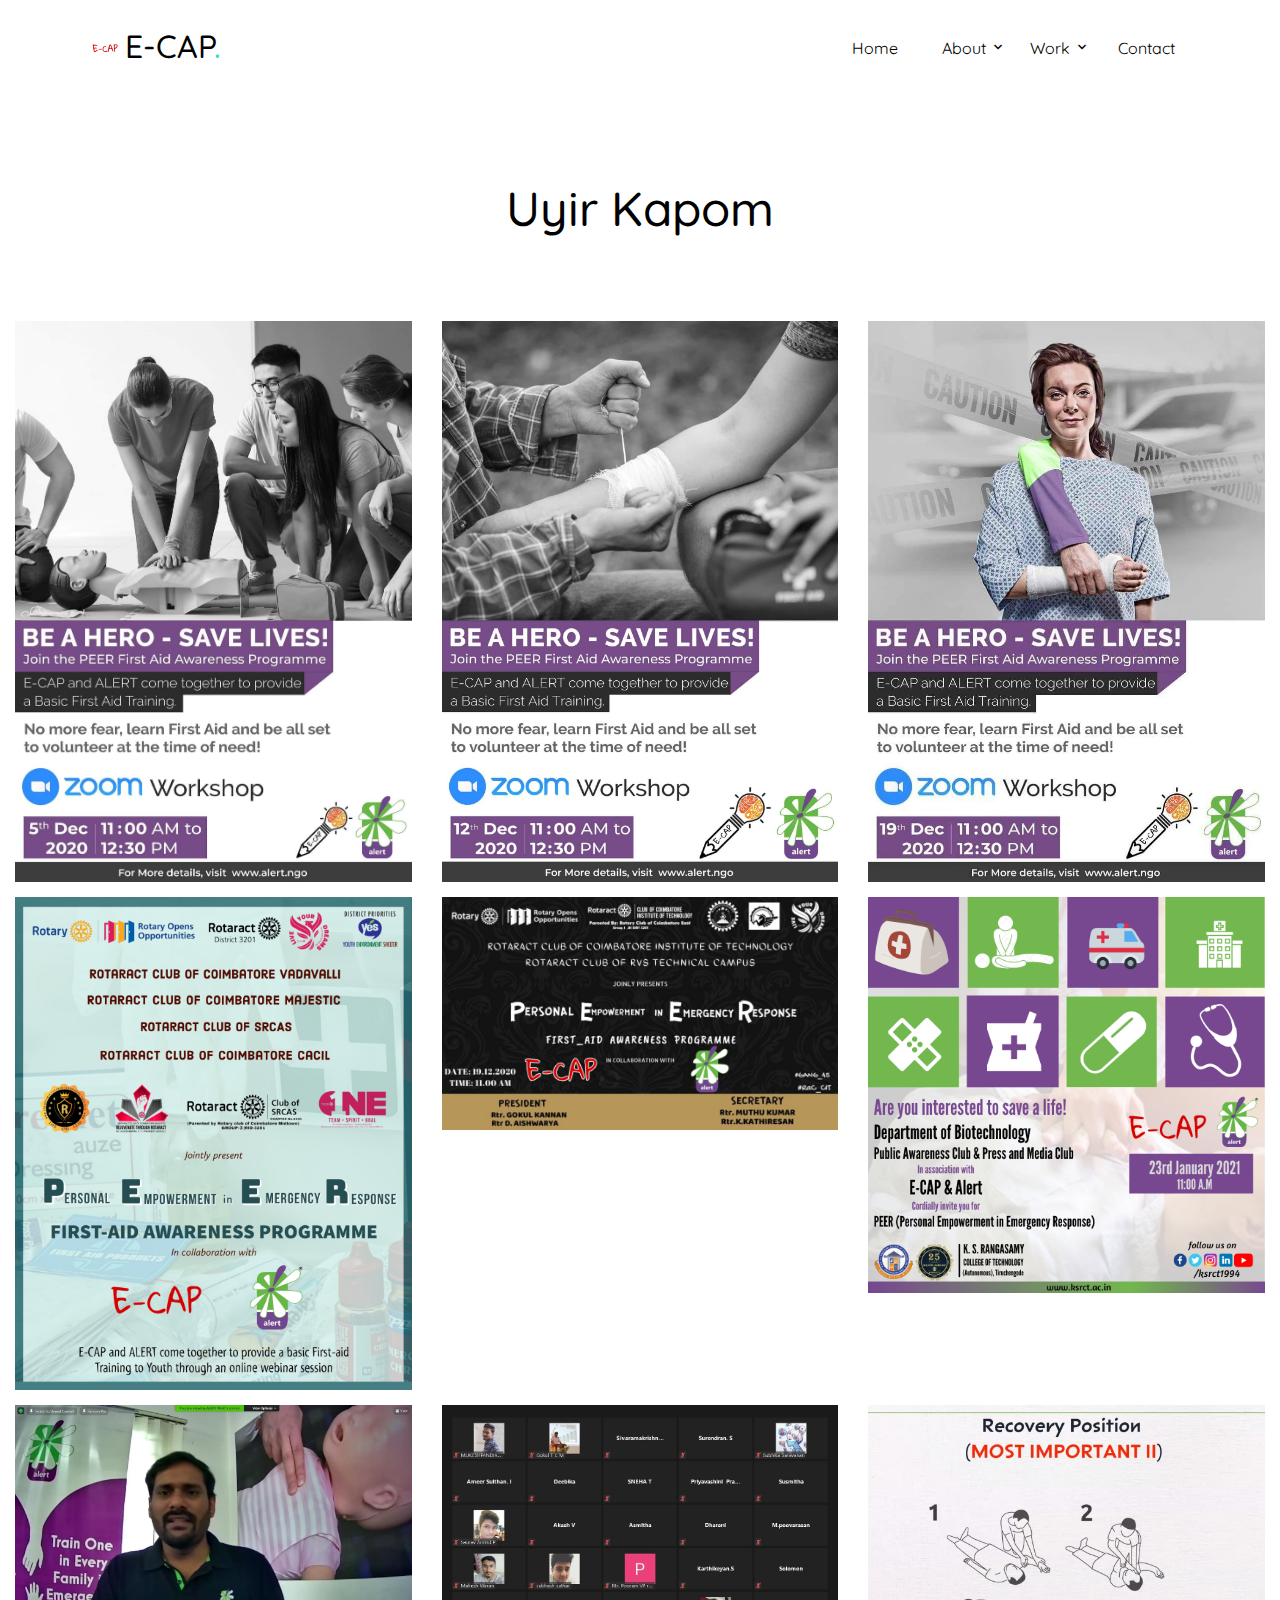
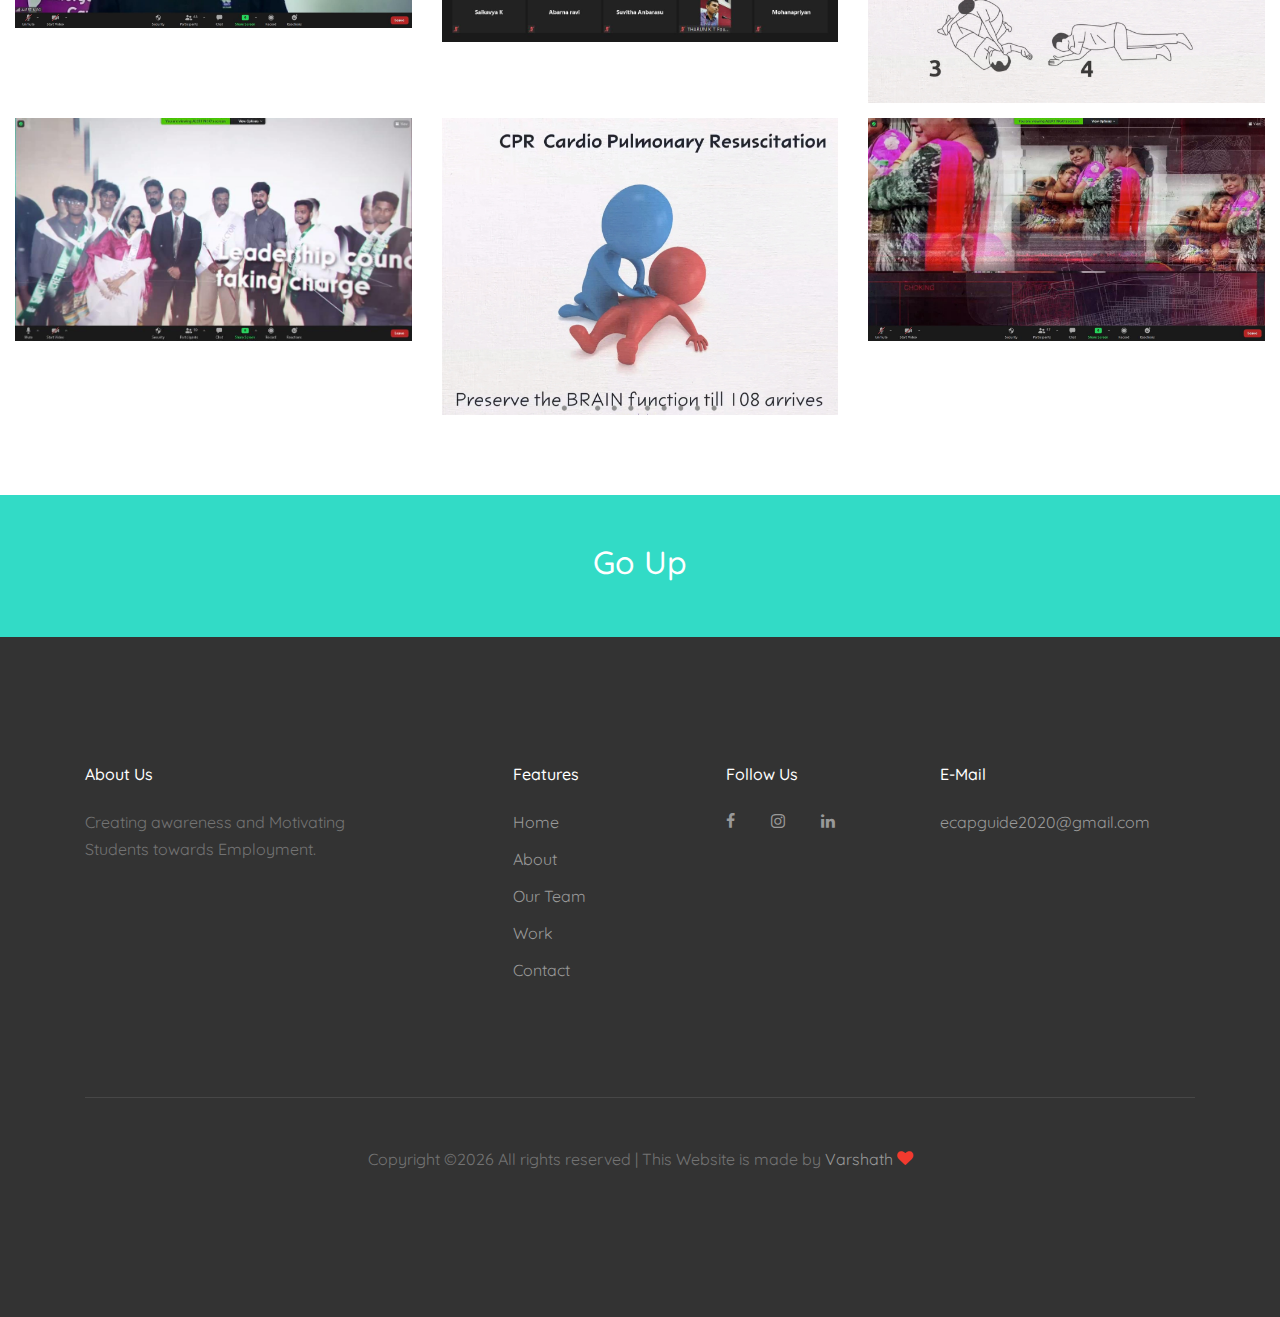
<file: uyir-kapom.html>
<!DOCTYPE html>
<html lang="en">
    <head>
        <link href="images/icon.jpg" rel="shortcut icon" type="image/jpg">
        <link href="images/icon.jpg" rel="apple-touch-icon">
        <link href="images/icon.jpg" rel="apple-touch-icon" sizes="72x72">
        <link href="images/icon.jpg" rel="apple-touch-icon" sizes="114x114">
        <link href="images/icon.jpg" rel="apple-touch-icon" sizes="144x144">
        <title>E-CAP என்னும் வழிகாட்டி | UYIR KAPOM </title>
        <meta charset="utf-8">
        <meta name="viewport" content="width=device-width, initial-scale=1, shrink-to-fit=no">
    
        <link href="https://fonts.googleapis.com/css?family=Quicksand:300,400,500,700,900" rel="stylesheet">
        <link rel="stylesheet" href="fonts/icomoon/style.css">
    
        <link rel="stylesheet" href="css/bootstrap.min.css">
        <link rel="stylesheet" href="css/jquery-ui.css">
        <link rel="stylesheet" href="css/owl.carousel.min.css">
        <link rel="stylesheet" href="css/owl.theme.default.min.css">
        <link rel="stylesheet" href="css/owl.theme.default.min.css">
    
        <link rel="stylesheet" href="css/jquery.fancybox.min.css">
    
        <link rel="stylesheet" href="css/bootstrap-datepicker.css">
    
        <link rel="stylesheet" href="fonts/flaticon/font/flaticon.css">
    
        <link rel="stylesheet" href="css/aos.css">
    
        <link rel="stylesheet" href="css/style.css">
        
     </head>
     <body data-spy="scroll" data-target=".site-navbar-target" data-offset="300">
        <div class="site-wrap">

            <div class="site-mobile-menu site-navbar-target">
              <div class="site-mobile-menu-header">
                <div class="site-mobile-menu-close mt-3">
                  <span class="icon-close2 js-menu-toggle"></span>
                </div>
              </div>
              <div class="site-mobile-menu-body"></div>
            </div>
        
            <header class="site-navbar py-4 bg-white js-sticky-header site-navbar-target" role="banner">
              <div class="container">
                <div class="row align-items-center">
                  <div class="col-11 col-xl-2">
                    <h1 class="mb-0 site-logo"><a href="index.html"><img src="images/icon.jpg" height="40px" title="icon"/></a><a href="index.html" class="text-black h2 mb-0">E-CAP<span class="text-primary">.</span></a></h1>
                  </div>
                  <div class="col-12 col-md-10 d-none d-xl-block">
                    <nav class="site-navigation position-relative text-right" role="navigation">
                      <ul class="site-menu main-menu js-clone-nav mr-auto d-none d-lg-block">
                        <li><a href="index.html#home-section" class="nav-link">Home</a></li>
                        <li class="has-children">
                          <a href="index.html#about-section" class="nav-link">About</a>
                          <ul class="dropdown">
                            <li><a href="index.html#about-section">About Us</a></li>
                            <li><a href="index.html#team-section">Our Team</a></li>
                          </ul>
                        </li>
                        <li class="has-children">
                          <a href="index.html#work-section" class="nav-link">Work</a>                  <ul class="dropdown">
                            <li><a href="ecap2020.html">E-CAP 2020</a></li>
                            <li><a href="karpoom-karpipom.html">Karpoom Karpipom</a></li>
                            <li><a href="ennangalin-vannangal.html">Ennangalin Vannangal</a></li>
                            <li><a href="info-board.html">Info Board</a></li>
                            <li><a href="ennuvathu-uyarvu.html">Ennuvathu Uyaruvu</a></li>
                            <li><a href="anbum-aramum.html">Anbum Aramum</a></li>
                            <li><a href="uyir-kapom.html">UYIR KAPOM</a></li>
                            <li><a href="ngo.html">NGO's</a></li>
                            <li><a href="blog.html">Blogs</a></li>
                          </ul>
                        </li>
                          
                          
                          <li></li>
                        <li><a href="index.html#contact-section" class="nav-link">Contact</a></li>
                      </ul>
                    </nav>
                  </div>
        
        
                  <div class="d-inline-block d-xl-none ml-md-0 mr-auto py-3" style="position: relative; top: 3px;"><a href="#" class="site-menu-toggle js-menu-toggle text-black"><span class="icon-menu h3"></span></a></div>
        
                </div>
              </div>
              
            </header>

            <section class="site-section" id="work-section">
                <div class="container">
                  <div class="row mb-5 justify-content-center">
                    <div class="col-md-8 text-center">
                      <h2 class="worksss text-black h1 site-section-heading text-center">Uyir Kapom</h2>
                    </div>
                  </div>
                </div>
                <div class="container-fluid">
                  <div class="row">
                    
                    <div class="col-md-6 col-lg-4">
                        <a href="images/uyir-kapom/2.E-CAP _ ALERT PEER Week 1.jpg" class="media-1 midii" data-fancybox="gallery">
                          <img src="images/uyir-kapom/2.E-CAP _ ALERT PEER Week 1.jpg" alt="Image" class="img-fluid">
                        </a>
                        
                      </div>
                      
                      <div class="col-md-6 col-lg-4">
                        <a href="images/uyir-kapom/3.E-CAP _ ALERT PEER Week 2.jpg" class="media-1 midii" data-fancybox="gallery">
                          <img src="images/uyir-kapom/3.E-CAP _ ALERT PEER Week 2.jpg" alt="Image" class="img-fluid">
                        </a>
                     </div>

                        <div class="col-md-6 col-lg-4">
                            <a href="images/uyir-kapom/4.E-CAP _ ALERT PEER Week 3.jpg" class="media-1 midii" data-fancybox="gallery">
                              <img src="images/uyir-kapom/4.E-CAP _ ALERT PEER Week 3.jpg" alt="Image" class="img-fluid">
                            </a>
                         </div>

                        
                        <div class="col-md-6 col-lg-4">
                          <a href="images/uyir-kapom/13.E-CAP & ALERT PEER For Rotract 1.jpg" class="media-1 midii" data-fancybox="gallery">
                            <img src="images/uyir-kapom/13.E-CAP & ALERT PEER For Rotract 1.jpg" alt="Image" class="img-fluid">
                          </a>
                       </div>

                       <div class="col-md-6 col-lg-4">
                        <a href="images/uyir-kapom/12.E-CAP & ALERT PEER For Rotract 2.jpg" class="media-1 midii" data-fancybox="gallery">
                          <img src="images/uyir-kapom/12.E-CAP & ALERT PEER For Rotract 2.jpg" alt="Image" class="img-fluid">
                        </a>
                        </div>

                        <div class="col-md-6 col-lg-4">
                          <a href="images/uyir-kapom/11.E-CAP & ALERT PEER Week 3.png" class="media-1 midii" data-fancybox="gallery">
                            <img src="images/uyir-kapom/11.E-CAP & ALERT PEER Week 3.png" alt="Image" class="img-fluid">
                          </a>
                       </div>
                     
                         <div class="col-md-6 col-lg-4">
                            <a href="images/uyir-kapom/5.E-CAP _ ALERT PEER Session Pic (6).jpg" class="media-1 midii" data-fancybox="gallery">
                              <img src="images/uyir-kapom/5.E-CAP _ ALERT PEER Session Pic (6).jpg" alt="Image" class="img-fluid">
                            </a>
                         </div>
                         <div class="col-md-6 col-lg-4">
                            <a href="images/uyir-kapom/6.E-CAP _ ALERT PEER Session Pic (4).jpg" class="media-1 midii" data-fancybox="gallery">
                              <img src="images/uyir-kapom/6.E-CAP _ ALERT PEER Session Pic (4).jpg" alt="Image" class="img-fluid">
                            </a>
                         </div>
                         <div class="col-md-6 col-lg-4">
                            <a href="images/uyir-kapom/8.E-CAP _ ALERT PEER Session Pic (2).jpg" class="media-1 midii" data-fancybox="gallery">
                              <img src="images/uyir-kapom/8.E-CAP _ ALERT PEER Session Pic (2).jpg" alt="Image" class="img-fluid">
                            </a>
                         </div>
                         <div class="col-md-6 col-lg-4">
                            <a href="images/uyir-kapom/9.E-CAP _ ALERT PEER Session Pic (5).jpg" class="media-1 midii" data-fancybox="gallery">
                              <img src="images/uyir-kapom/9.E-CAP _ ALERT PEER Session Pic (5).jpg" alt="Image" class="img-fluid">
                            </a>
                         </div>
                         <div class="col-md-6 col-lg-4">
                            <a href="images/uyir-kapom/7.E-CAP _ ALERT PEER Session Pic (1).jpg" class="media-1 midii" data-fancybox="gallery">
                              <img src="images/uyir-kapom/7.E-CAP _ ALERT PEER Session Pic (1).jpg" alt="Image" class="img-fluid">
                            </a>
                         </div>
                         <div class="col-md-6 col-lg-4">
                            <a href="images/uyir-kapom/10.E-CAP _ ALERT PEER Session Pic (3).jpg" class="media-1 midii" data-fancybox="gallery">
                              <img src="images/uyir-kapom/10.E-CAP _ ALERT PEER Session Pic (3).jpg" alt="Image" class="img-fluid">
                            </a>
                         </div>
                         
                       
                         
                    
                  </div>
                </div>
              </section>

              <a href="#" class="bg-primary py-5 d-block">
                <div class="container">
                  <div class="row justify-content-center">
                    <div class="col-md10"><h2 class="text-white">Go Up</h2></div>
                  </div>
                </div>  
              </a>
              
              <footer class="site-footer">
                <div class="container">
                  <div class="row">
                    <div class="col-md-9">
                      <div class="row">
                        <div class="col-md-5">
                          <h2 class="footer-heading mb-4">About Us</h2>
                          <p>Creating awareness and Motivating Students towards Employment.</p>
                        </div>
                        <div class="col-md-3 ml-auto">
                          <h2 class="footer-heading mb-4">Features</h2>
                          <ul class="list-unstyled">
                              <li><a href="index.html#home-section">Home</a></li>
                              <li><a href="index.html#about-section">About</a></li>
                              <li><a href="index.html#team-section">Our Team</a></li>
                              <li><a href="index.html#work-section">Work</a></li>
                              <li><a href="index.html#contact-section">Contact</a></li>
                          </ul>
                        </div>
                        <div class="col-md-3">
                          <h2 class="footer-heading mb-4">Follow Us</h2>
                          <a href="https://www.facebook.com/ecapteam/" class="pl-0 pr-3"><span class="icon-facebook"></span></a>
                          <a href="https://www.instagram.com/ecapofficial/" class="pl-3 pr-3"><span class="icon-instagram"></span></a>
                          <a href="https://www.linkedin.com/in/ecapteam/" class="pl-3 pr-3"><span class="icon-linkedin"></span></a>
                        </div>
                      </div>
                    </div>
                    <div class="col-md-3">
                      <h2 class="footer-heading mb-4">E-Mail</h2>
                      <span><a href="mailto:ecapguide2020@gmail.com">ecapguide2020@gmail.com</a></span>
                    </div>
                  </div>
                  <div class="row pt-5 mt-5 text-center">
                    <div class="col-md-12">
                      <div class="border-top pt-5">
                      <p>
                        Copyright &copy;<script>document.write(new Date().getFullYear());</script> All rights reserved | This Website is made by <span><a href="https://www.linkedin.com/in/varshathgupta">Varshath</a></span> <i class="icon-heart text-danger" aria-hidden="true"></i>
                      </p>
                      </div>
                    </div>
                    
                  </div>
                  
                </div>
              </footer>
          
             
        </div> <!--site wrap-->
  <script src="js/jquery-3.3.1.min.js"></script>
  <script src="js/jquery-migrate-3.0.1.min.js"></script>
  <script src="js/jquery-ui.js"></script>
  <script src="js/popper.min.js"></script>
  <script src="js/bootstrap.min.js"></script>
  <script src="js/owl.carousel.min.js"></script>
  <script src="js/jquery.stellar.min.js"></script>
  <script src="js/jquery.countdown.min.js"></script>
  <script src="js/bootstrap-datepicker.min.js"></script>
  <script src="js/jquery.easing.1.3.js"></script>
  <script src="js/aos.js"></script>
  <script src="js/jquery.fancybox.min.js"></script>
  <script src="js/jquery.sticky.js"></script>
  <script src="js/main.js"></script>
     </body>
</html>
</file>
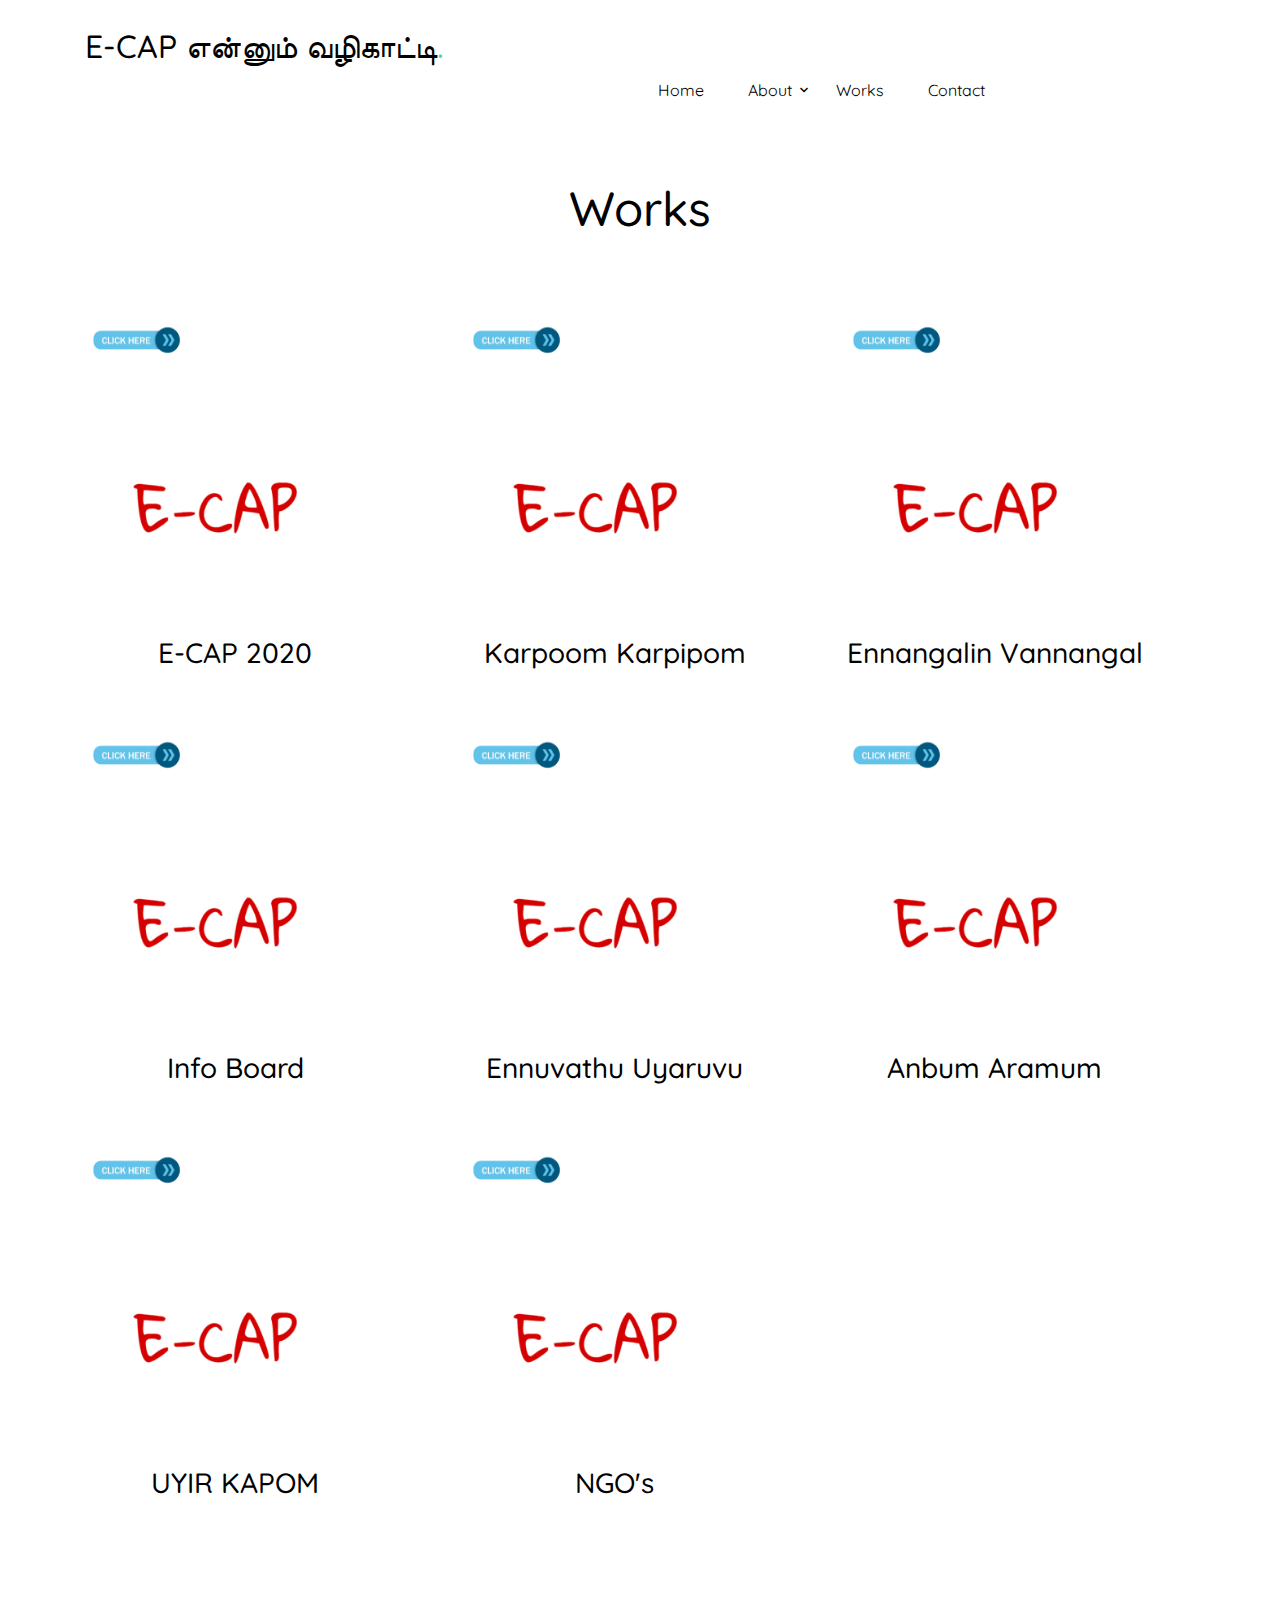
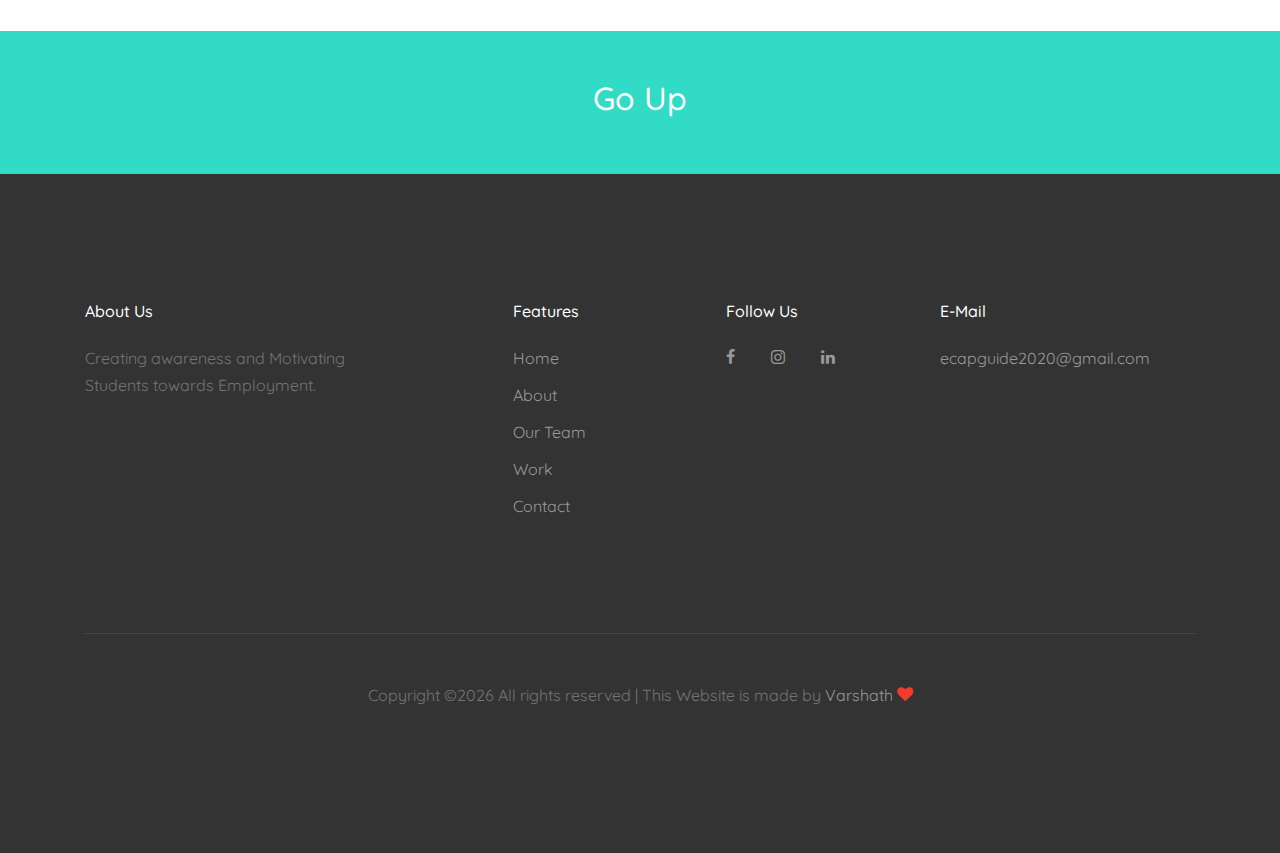
<file: works.html>
<!DOCTYPE html >
<html lang="en">
    <head>
        <link href="images/icon.jpg" rel="shortcut icon" type="image/jpg">
        <link href="images/icon.jpg" rel="apple-touch-icon">
        <link href="images/icon.jpg" rel="apple-touch-icon" sizes="72x72">
        <link href="images/icon.jpg" rel="apple-touch-icon" sizes="114x114">
        <link href="images/icon.jpg" rel="apple-touch-icon" sizes="144x144">
        <title>E-CAP என்னும் வழிகாட்டி | NGO </title>
        <meta charset="utf-8">
        <meta name="viewport" content="width=device-width, initial-scale=1, shrink-to-fit=no">
    
        <link href="https://fonts.googleapis.com/css?family=Quicksand:300,400,500,700,900" rel="stylesheet">
        <link rel="stylesheet" href="fonts/icomoon/style.css">
    
        <link rel="stylesheet" href="css/bootstrap.min.css">
        <link rel="stylesheet" href="css/jquery-ui.css">
        <link rel="stylesheet" href="css/owl.carousel.min.css">
        <link rel="stylesheet" href="css/owl.theme.default.min.css">
        <link rel="stylesheet" href="css/owl.theme.default.min.css">
    
        <link rel="stylesheet" href="css/jquery.fancybox.min.css">
    
        <link rel="stylesheet" href="css/bootstrap-datepicker.css">
    
        <link rel="stylesheet" href="fonts/flaticon/font/flaticon.css">
    
        <link rel="stylesheet" href="css/aos.css">
    
        <link rel="stylesheet" href="css/style.css">
        
     </head>
     <body data-spy="scroll" data-target=".site-navbar-target" data-offset="300">
        <div class="site-wrap">

            <div class="site-mobile-menu site-navbar-target">
              <div class="site-mobile-menu-header">
                <div class="site-mobile-menu-close mt-3">
                  <span class="icon-close2 js-menu-toggle"></span>
                </div>
              </div>
              <div class="site-mobile-menu-body"></div>
            </div>
        
            <header class="site-navbar py-4 bg-white js-sticky-header site-navbar-target" role="banner">
              <div class="container">
                <div class="row align-items-center">
                  <div class="col-11 col-lg-6">
                    <h1 class="mb-0 site-logo"><a href="index.html"></a><a href="index.html" class="text-black h2 mb-0">E-CAP என்னும் வழிகாட்டி<span class="text-primary">.</span></a></h1>
                  </div>
                  <div class="col-12 col-md-10 d-none d-xl-block">
                    <nav class="site-navigation position-relative text-right" role="navigation">
                      <ul class="site-menu main-menu js-clone-nav mr-auto d-none d-lg-block">
                        <li><a href="index.html#home-section" class="nav-link">Home</a></li>
                        <li class="has-children">
                          <a href="index.html#about-section" class="nav-link">About</a>
                          <ul class="dropdown">
                            <li><a href="index.html#about-section">About Us</a></li>
                            <li><a href="index.html#team-section">Our Team</a></li>
                          </ul>
                        </li>
                        <li><a href="works.html" class="nav-link">Works</a></li>                
                        
                        <li><a href="index.html#contact-section" class="nav-link">Contact</a></li>
                      </ul>
                    </nav>
                  </div>
        
        
                  <div class="d-inline-block d-xl-none ml-md-0 mr-auto py-3" style="position: relative; top: 3px;"><a href="#" class="site-menu-toggle js-menu-toggle text-black"><span class="icon-menu h3"></span></a></div>
        
                </div>
              </div>
              
            </header>
            <section class="site-section" id="work-section">
                <div class="container">
                  <div class="row mb-5 justify-content-center">
                    <div class="col-md-8 text-center">
                      <h2 class="worksss text-black h1 site-section-heading text-center">Works</h2>
                    </div>
                  </div>
                </div>
                <div class="container">
                    <div class="row rowa" >
                      <div class="col-md-6 col-lg-4 mb-5 mb-lg-0">
                        <a href="./ecap2020.html">
                        <div class="containery">
                          <figure>
                            <img src="images/cli.png" alt="" height="70px" width="100px">
                            <img src="images/icon.jpg" alt="img" class="imagey">
                            <figcaption style="text-align:center; color:black;"><h3>E-CAP 2020</h3></figcaption>
                          </figure>
                          <div class="overlayy overlayyleft">
                            <div style="font-size: 40px;" class="texty">E-CAP 2020</div>
                          </div>
                        </div>
                      </a>
                        </div>
                        <div class="col-md-6 col-lg-4 mb-5 mb-lg-0">
                          <a href="./karpoom-karpipom.html">
                          <div class="containery">
                            <figure>
                              <img src="images/cli.png" alt="" height="70px" width="100px">
                              <img src="images/icon.jpg" alt="img" class="imagey">
                              <figcaption style="text-align:center; color:black;"><h3>Karpoom Karpipom</h3></figcaption>
                            </figure>
                              <div class="overlayy overlayyleft">
                              <div class="texty">KARPOOM KARPIPOM</div>
                            </div>
                          </div>
                        </a>
                          </div>
                          <div class="col-md-6 col-lg-4 mb-5 mb-lg-0">
                            <a href="./ennangalin-vannangal.html">
                            <div class="containery">
                              <figure>
                                <img src="images/cli.png" alt="" height="70px" width="100px">
                                <img src="images/icon.jpg" alt="img" class="imagey">
                                <figcaption style="text-align:center; color:black;"><h3>Ennangalin Vannangal</h3></figcaption>
                              </figure>
                              <div class="overlayy overlayyleft">
                                <div class="texty">ENNANGALIN VANNANGAL</div>
                              </div>
                            </div>
                            </a>
                            </div>
                    </div>
                    <div class="row rowa" >
                      
                      <div class="col-md-6 col-lg-4 mb-5 mb-lg-0">
                        <a href="./info-board.html">
                        <div class="containery">
                          <img src="images/cli.png" alt="" height="70px" width="100px">
                          <figure>
                            <img src="images/icon.jpg" alt="img" class="imagey">
                            <figcaption style="text-align:center; color:black;"><h3>Info Board</h3></figcaption>
                          </figure>
                          <div class="overlayy overlayyleft">
                            <div class="texty">INFO BOARD</div>
                          </div>
                        </div>
                        </a>
                        </div>
                        <div class="col-md-6 col-lg-4 mb-5 mb-lg-0">
                          <a href="./ennuvathu-uyarvu.html">
                          <div class="containery">
                            <img src="images/cli.png" alt="" height="70px" width="100px">
                            <figure>
                              <img src="images/icon.jpg" alt="img" class="imagey">
                              <figcaption style="text-align:center; color:black;"><h3>Ennuvathu Uyaruvu</h3></figcaption>
                            </figure>
                            <div class="overlayy overlayyleft">
                              <div class="texty">ENNUVATHU UYARUVU</div>
                            </div>
                          </div>
                          </a>
                          </div>
                          <div class="col-md-6 col-lg-4 mb-5 mb-lg-0">
                            <a href="./anbum-aramum.html">
                            <div class="containery">
                              <img src="images/cli.png" alt="" height="70px" width="100px">
                              <figure>
                                <img src="images/icon.jpg" alt="img" class="imagey">
                                <figcaption style="text-align:center; color:black;"><h3>Anbum Aramum</h3></figcaption>
                              </figure>
                              <div class="overlayy overlayyleft">
                                <div class="texty">ANBUM ARAMUM</div>
                              </div>
                            </div>
                            </a>
                            </div>
                          </div>
                          <div class="row rowa">
                            <div class="col-md-6 col-lg-4 mb-5 mb-lg-0">
                              <a href="./uyir-kapom.html">
                              <div class="containery">
                                <img src="images/cli.png" alt="" height="70px" width="100px">
                                <figure>
                                  <img src="images/icon.jpg" alt="img" class="imagey">
                                  <figcaption style="text-align:center; color:black;"><h3>UYIR KAPOM</h3></figcaption>
                                </figure>
                                <div class="overlayy overlayyleft">
                                  <div class="texty">UYIR KAPOM</div>
                                </div>
                              </div>
                              </a>
                              </div>
                              <div class="col-md-6 col-lg-4 mb-5 mb-lg-0">
                                <a href="ngo.html">
                                <div class="containery">
                                  <img src="images/cli.png" alt="" height="70px" width="100px">
                                  <figure>
                                    <img src="images/icon.jpg" alt="img" class="imagey">
                                    <figcaption style="text-align:center; color:black;"><h3>NGO's</h3></figcaption>
                                  </figure>
                                  <div class="overlayy overlayyleft">
                                    <div class="texty">NGO's</div>
                                  </div>
                                </div>
                                </a>
                                </div>
                          </div>
                          
                    </div>
                    
                      
                  </div>
                  
                  </div>
              </section>
               

              <a href="#" class="bg-primary py-5 d-block">
                <div class="container">
                  <div class="row justify-content-center">
                    <div class="col-md10"><h2 class="text-white">Go Up</h2></div>
                  </div>
                </div>  
              </a>

              <footer class="site-footer">
                <div class="container">
                  <div class="row">
                    <div class="col-md-9">
                      <div class="row">
                        <div class="col-md-5">
                          <h2 class="footer-heading mb-4">About Us</h2>
                          <p>Creating awareness and Motivating Students towards Employment.</p>
                        </div>
                        <div class="col-md-3 ml-auto">
                          <h2 class="footer-heading mb-4">Features</h2>
                          <ul class="list-unstyled">
                              <li><a href="index.html#home-section">Home</a></li>
                              <li><a href="index.html#about-section">About</a></li>
                              <li><a href="index.html#team-section">Our Team</a></li>
                              <li><a href="index.html#work-section">Work</a></li>
                              <li><a href="index.html#contact-section">Contact</a></li>
                          </ul>
                        </div>
                        <div class="col-md-3">
                          <h2 class="footer-heading mb-4">Follow Us</h2>
                          <a href="https://www.facebook.com/ecapteam/" class="pl-0 pr-3"><span class="icon-facebook"></span></a>
                          <a href="https://www.instagram.com/ecapofficial/" class="pl-3 pr-3"><span class="icon-instagram"></span></a>
                          <a href="https://www.linkedin.com/in/ecapteam/" class="pl-3 pr-3"><span class="icon-linkedin"></span></a>
                        </div>
                      </div>
                    </div>
                    <div class="col-md-3">
                      <h2 class="footer-heading mb-4">E-Mail</h2>
                      <span><a href="mailto:ecapguide2020@gmail.com">ecapguide2020@gmail.com</a></span>
                    </div>
                  </div>
                  <div class="row pt-5 mt-5 text-center">
                    <div class="col-md-12">
                      <div class="border-top pt-5">
                      <p>
                        Copyright &copy;<script>document.write(new Date().getFullYear());</script> All rights reserved | This Website is made by <span><a href="https://www.linkedin.com/in/varshathgupta">Varshath</a></span> <i class="icon-heart text-danger" aria-hidden="true"></i>
                      </p>
                      </div>
                    </div>
                    
                  </div>
                  
                </div>
              </footer>
          

        </div> <!--site-wrap-->
  <script src="js/jquery-3.3.1.min.js"></script>
  <script src="js/jquery-migrate-3.0.1.min.js"></script>
  <script src="js/jquery-ui.js"></script>
  <script src="js/popper.min.js"></script>
  <script src="js/bootstrap.min.js"></script>
  <script src="js/owl.carousel.min.js"></script>
  <script src="js/jquery.stellar.min.js"></script>
  <script src="js/jquery.countdown.min.js"></script>
  <script src="js/bootstrap-datepicker.min.js"></script>
  <script src="js/jquery.easing.1.3.js"></script>
  <script src="js/aos.js"></script>
  <script src="js/jquery.fancybox.min.js"></script>
  <script src="js/jquery.sticky.js"></script>
  <script src="js/main.js"></script>
        
     </body>


</html>
</file>
<file: fonts/icomoon/style.css>
@font-face {
  font-family: 'icomoon';
  src:  url('fonts/icomoon.eot?10si43');
  src:  url('fonts/icomoon.eot?10si43#iefix') format('embedded-opentype'),
    url('fonts/icomoon.ttf?10si43') format('truetype'),
    url('fonts/icomoon.woff?10si43') format('woff'),
    url('fonts/icomoon.svg?10si43#icomoon') format('svg');
  font-weight: normal;
  font-style: normal;
}

[class^="icon-"], [class*=" icon-"] {
  /* use !important to prevent issues with browser extensions that change fonts */
  font-family: 'icomoon' !important;
  speak: none;
  font-style: normal;
  font-weight: normal;
  font-variant: normal;
  text-transform: none;
  line-height: 1;

  /* Better Font Rendering =========== */
  -webkit-font-smoothing: antialiased;
  -moz-osx-font-smoothing: grayscale;
}

.icon-asterisk:before {
  content: "\f069";
}
.icon-plus:before {
  content: "\f067";
}
.icon-question:before {
  content: "\f128";
}
.icon-minus:before {
  content: "\f068";
}
.icon-glass:before {
  content: "\f000";
}
.icon-music:before {
  content: "\f001";
}
.icon-search:before {
  content: "\f002";
}
.icon-envelope-o:before {
  content: "\f003";
}
.icon-heart:before {
  content: "\f004";
}
.icon-star:before {
  content: "\f005";
}
.icon-star-o:before {
  content: "\f006";
}
.icon-user:before {
  content: "\f007";
}
.icon-film:before {
  content: "\f008";
}
.icon-th-large:before {
  content: "\f009";
}
.icon-th:before {
  content: "\f00a";
}
.icon-th-list:before {
  content: "\f00b";
}
.icon-check:before {
  content: "\f00c";
}
.icon-close:before {
  content: "\f00d";
}
.icon-remove:before {
  content: "\f00d";
}
.icon-times:before {
  content: "\f00d";
}
.icon-search-plus:before {
  content: "\f00e";
}
.icon-search-minus:before {
  content: "\f010";
}
.icon-power-off:before {
  content: "\f011";
}
.icon-signal:before {
  content: "\f012";
}
.icon-cog:before {
  content: "\f013";
}
.icon-gear:before {
  content: "\f013";
}
.icon-trash-o:before {
  content: "\f014";
}
.icon-home:before {
  content: "\f015";
}
.icon-file-o:before {
  content: "\f016";
}
.icon-clock-o:before {
  content: "\f017";
}
.icon-road:before {
  content: "\f018";
}
.icon-download:before {
  content: "\f019";
}
.icon-arrow-circle-o-down:before {
  content: "\f01a";
}
.icon-arrow-circle-o-up:before {
  content: "\f01b";
}
.icon-inbox:before {
  content: "\f01c";
}
.icon-play-circle-o:before {
  content: "\f01d";
}
.icon-repeat:before {
  content: "\f01e";
}
.icon-rotate-right:before {
  content: "\f01e";
}
.icon-refresh:before {
  content: "\f021";
}
.icon-list-alt:before {
  content: "\f022";
}
.icon-lock:before {
  content: "\f023";
}
.icon-flag:before {
  content: "\f024";
}
.icon-headphones:before {
  content: "\f025";
}
.icon-volume-off:before {
  content: "\f026";
}
.icon-volume-down:before {
  content: "\f027";
}
.icon-volume-up:before {
  content: "\f028";
}
.icon-qrcode:before {
  content: "\f029";
}
.icon-barcode:before {
  content: "\f02a";
}
.icon-tag:before {
  content: "\f02b";
}
.icon-tags:before {
  content: "\f02c";
}
.icon-book:before {
  content: "\f02d";
}
.icon-bookmark:before {
  content: "\f02e";
}
.icon-print:before {
  content: "\f02f";
}
.icon-camera:before {
  content: "\f030";
}
.icon-font:before {
  content: "\f031";
}
.icon-bold:before {
  content: "\f032";
}
.icon-italic:before {
  content: "\f033";
}
.icon-text-height:before {
  content: "\f034";
}
.icon-text-width:before {
  content: "\f035";
}
.icon-align-left:before {
  content: "\f036";
}
.icon-align-center:before {
  content: "\f037";
}
.icon-align-right:before {
  content: "\f038";
}
.icon-align-justify:before {
  content: "\f039";
}
.icon-list:before {
  content: "\f03a";
}
.icon-dedent:before {
  content: "\f03b";
}
.icon-outdent:before {
  content: "\f03b";
}
.icon-indent:before {
  content: "\f03c";
}
.icon-video-camera:before {
  content: "\f03d";
}
.icon-image:before {
  content: "\f03e";
}
.icon-photo:before {
  content: "\f03e";
}
.icon-picture-o:before {
  content: "\f03e";
}
.icon-pencil:before {
  content: "\f040";
}
.icon-map-marker:before {
  content: "\f041";
}
.icon-adjust:before {
  content: "\f042";
}
.icon-tint:before {
  content: "\f043";
}
.icon-edit:before {
  content: "\f044";
}
.icon-pencil-square-o:before {
  content: "\f044";
}
.icon-share-square-o:before {
  content: "\f045";
}
.icon-check-square-o:before {
  content: "\f046";
}
.icon-arrows:before {
  content: "\f047";
}
.icon-step-backward:before {
  content: "\f048";
}
.icon-fast-backward:before {
  content: "\f049";
}
.icon-backward:before {
  content: "\f04a";
}
.icon-play:before {
  content: "\f04b";
}
.icon-pause:before {
  content: "\f04c";
}
.icon-stop:before {
  content: "\f04d";
}
.icon-forward:before {
  content: "\f04e";
}
.icon-fast-forward:before {
  content: "\f050";
}
.icon-step-forward:before {
  content: "\f051";
}
.icon-eject:before {
  content: "\f052";
}
.icon-chevron-left:before {
  content: "\f053";
}
.icon-chevron-right:before {
  content: "\f054";
}
.icon-plus-circle:before {
  content: "\f055";
}
.icon-minus-circle:before {
  content: "\f056";
}
.icon-times-circle:before {
  content: "\f057";
}
.icon-check-circle:before {
  content: "\f058";
}
.icon-question-circle:before {
  content: "\f059";
}
.icon-info-circle:before {
  content: "\f05a";
}
.icon-crosshairs:before {
  content: "\f05b";
}
.icon-times-circle-o:before {
  content: "\f05c";
}
.icon-check-circle-o:before {
  content: "\f05d";
}
.icon-ban:before {
  content: "\f05e";
}
.icon-arrow-left:before {
  content: "\f060";
}
.icon-arrow-right:before {
  content: "\f061";
}
.icon-arrow-up:before {
  content: "\f062";
}
.icon-arrow-down:before {
  content: "\f063";
}
.icon-mail-forward:before {
  content: "\f064";
}
.icon-share:before {
  content: "\f064";
}
.icon-expand:before {
  content: "\f065";
}
.icon-compress:before {
  content: "\f066";
}
.icon-exclamation-circle:before {
  content: "\f06a";
}
.icon-gift:before {
  content: "\f06b";
}
.icon-leaf:before {
  content: "\f06c";
}
.icon-fire:before {
  content: "\f06d";
}
.icon-eye:before {
  content: "\f06e";
}
.icon-eye-slash:before {
  content: "\f070";
}
.icon-exclamation-triangle:before {
  content: "\f071";
}
.icon-warning:before {
  content: "\f071";
}
.icon-plane:before {
  content: "\f072";
}
.icon-calendar:before {
  content: "\f073";
}
.icon-random:before {
  content: "\f074";
}
.icon-comment:before {
  content: "\f075";
}
.icon-magnet:before {
  content: "\f076";
}
.icon-chevron-up:before {
  content: "\f077";
}
.icon-chevron-down:before {
  content: "\f078";
}
.icon-retweet:before {
  content: "\f079";
}
.icon-shopping-cart:before {
  content: "\f07a";
}
.icon-folder:before {
  content: "\f07b";
}
.icon-folder-open:before {
  content: "\f07c";
}
.icon-arrows-v:before {
  content: "\f07d";
}
.icon-arrows-h:before {
  content: "\f07e";
}
.icon-bar-chart:before {
  content: "\f080";
}
.icon-bar-chart-o:before {
  content: "\f080";
}
.icon-twitter-square:before {
  content: "\f081";
}
.icon-facebook-square:before {
  content: "\f082";
}
.icon-camera-retro:before {
  content: "\f083";
}
.icon-key:before {
  content: "\f084";
}
.icon-cogs:before {
  content: "\f085";
}
.icon-gears:before {
  content: "\f085";
}
.icon-comments:before {
  content: "\f086";
}
.icon-thumbs-o-up:before {
  content: "\f087";
}
.icon-thumbs-o-down:before {
  content: "\f088";
}
.icon-star-half:before {
  content: "\f089";
}
.icon-heart-o:before {
  content: "\f08a";
}
.icon-sign-out:before {
  content: "\f08b";
}
.icon-linkedin-square:before {
  content: "\f08c";
}
.icon-thumb-tack:before {
  content: "\f08d";
}
.icon-external-link:before {
  content: "\f08e";
}
.icon-sign-in:before {
  content: "\f090";
}
.icon-trophy:before {
  content: "\f091";
}
.icon-github-square:before {
  content: "\f092";
}
.icon-upload:before {
  content: "\f093";
}
.icon-lemon-o:before {
  content: "\f094";
}
.icon-phone:before {
  content: "\f095";
}
.icon-square-o:before {
  content: "\f096";
}
.icon-bookmark-o:before {
  content: "\f097";
}
.icon-phone-square:before {
  content: "\f098";
}
.icon-twitter:before {
  content: "\f099";
}
.icon-facebook:before {
  content: "\f09a";
}
.icon-facebook-f:before {
  content: "\f09a";
}
.icon-github:before {
  content: "\f09b";
}
.icon-unlock:before {
  content: "\f09c";
}
.icon-credit-card:before {
  content: "\f09d";
}
.icon-feed:before {
  content: "\f09e";
}
.icon-rss:before {
  content: "\f09e";
}
.icon-hdd-o:before {
  content: "\f0a0";
}
.icon-bullhorn:before {
  content: "\f0a1";
}
.icon-bell-o:before {
  content: "\f0a2";
}
.icon-certificate:before {
  content: "\f0a3";
}
.icon-hand-o-right:before {
  content: "\f0a4";
}
.icon-hand-o-left:before {
  content: "\f0a5";
}
.icon-hand-o-up:before {
  content: "\f0a6";
}
.icon-hand-o-down:before {
  content: "\f0a7";
}
.icon-arrow-circle-left:before {
  content: "\f0a8";
}
.icon-arrow-circle-right:before {
  content: "\f0a9";
}
.icon-arrow-circle-up:before {
  content: "\f0aa";
}
.icon-arrow-circle-down:before {
  content: "\f0ab";
}
.icon-globe:before {
  content: "\f0ac";
}
.icon-wrench:before {
  content: "\f0ad";
}
.icon-tasks:before {
  content: "\f0ae";
}
.icon-filter:before {
  content: "\f0b0";
}
.icon-briefcase:before {
  content: "\f0b1";
}
.icon-arrows-alt:before {
  content: "\f0b2";
}
.icon-group:before {
  content: "\f0c0";
}
.icon-users:before {
  content: "\f0c0";
}
.icon-chain:before {
  content: "\f0c1";
}
.icon-link:before {
  content: "\f0c1";
}
.icon-cloud:before {
  content: "\f0c2";
}
.icon-flask:before {
  content: "\f0c3";
}
.icon-cut:before {
  content: "\f0c4";
}
.icon-scissors:before {
  content: "\f0c4";
}
.icon-copy:before {
  content: "\f0c5";
}
.icon-files-o:before {
  content: "\f0c5";
}
.icon-paperclip:before {
  content: "\f0c6";
}
.icon-floppy-o:before {
  content: "\f0c7";
}
.icon-save:before {
  content: "\f0c7";
}
.icon-square:before {
  content: "\f0c8";
}
.icon-bars:before {
  content: "\f0c9";
}
.icon-navicon:before {
  content: "\f0c9";
}
.icon-reorder:before {
  content: "\f0c9";
}
.icon-list-ul:before {
  content: "\f0ca";
}
.icon-list-ol:before {
  content: "\f0cb";
}
.icon-strikethrough:before {
  content: "\f0cc";
}
.icon-underline:before {
  content: "\f0cd";
}
.icon-table:before {
  content: "\f0ce";
}
.icon-magic:before {
  content: "\f0d0";
}
.icon-truck:before {
  content: "\f0d1";
}
.icon-pinterest:before {
  content: "\f0d2";
}
.icon-pinterest-square:before {
  content: "\f0d3";
}
.icon-google-plus-square:before {
  content: "\f0d4";
}
.icon-google-plus:before {
  content: "\f0d5";
}
.icon-money:before {
  content: "\f0d6";
}
.icon-caret-down:before {
  content: "\f0d7";
}
.icon-caret-up:before {
  content: "\f0d8";
}
.icon-caret-left:before {
  content: "\f0d9";
}
.icon-caret-right:before {
  content: "\f0da";
}
.icon-columns:before {
  content: "\f0db";
}
.icon-sort:before {
  content: "\f0dc";
}
.icon-unsorted:before {
  content: "\f0dc";
}
.icon-sort-desc:before {
  content: "\f0dd";
}
.icon-sort-down:before {
  content: "\f0dd";
}
.icon-sort-asc:before {
  content: "\f0de";
}
.icon-sort-up:before {
  content: "\f0de";
}
.icon-envelope:before {
  content: "\f0e0";
}
.icon-linkedin:before {
  content: "\f0e1";
}
.icon-rotate-left:before {
  content: "\f0e2";
}
.icon-undo:before {
  content: "\f0e2";
}
.icon-gavel:before {
  content: "\f0e3";
}
.icon-legal:before {
  content: "\f0e3";
}
.icon-dashboard:before {
  content: "\f0e4";
}
.icon-tachometer:before {
  content: "\f0e4";
}
.icon-comment-o:before {
  content: "\f0e5";
}
.icon-comments-o:before {
  content: "\f0e6";
}
.icon-bolt:before {
  content: "\f0e7";
}
.icon-flash:before {
  content: "\f0e7";
}
.icon-sitemap:before {
  content: "\f0e8";
}
.icon-umbrella:before {
  content: "\f0e9";
}
.icon-clipboard:before {
  content: "\f0ea";
}
.icon-paste:before {
  content: "\f0ea";
}
.icon-lightbulb-o:before {
  content: "\f0eb";
}
.icon-exchange:before {
  content: "\f0ec";
}
.icon-cloud-download:before {
  content: "\f0ed";
}
.icon-cloud-upload:before {
  content: "\f0ee";
}
.icon-user-md:before {
  content: "\f0f0";
}
.icon-stethoscope:before {
  content: "\f0f1";
}
.icon-suitcase:before {
  content: "\f0f2";
}
.icon-bell:before {
  content: "\f0f3";
}
.icon-coffee:before {
  content: "\f0f4";
}
.icon-cutlery:before {
  content: "\f0f5";
}
.icon-file-text-o:before {
  content: "\f0f6";
}
.icon-building-o:before {
  content: "\f0f7";
}
.icon-hospital-o:before {
  content: "\f0f8";
}
.icon-ambulance:before {
  content: "\f0f9";
}
.icon-medkit:before {
  content: "\f0fa";
}
.icon-fighter-jet:before {
  content: "\f0fb";
}
.icon-beer:before {
  content: "\f0fc";
}
.icon-h-square:before {
  content: "\f0fd";
}
.icon-plus-square:before {
  content: "\f0fe";
}
.icon-angle-double-left:before {
  content: "\f100";
}
.icon-angle-double-right:before {
  content: "\f101";
}
.icon-angle-double-up:before {
  content: "\f102";
}
.icon-angle-double-down:before {
  content: "\f103";
}
.icon-angle-left:before {
  content: "\f104";
}
.icon-angle-right:before {
  content: "\f105";
}
.icon-angle-up:before {
  content: "\f106";
}
.icon-angle-down:before {
  content: "\f107";
}
.icon-desktop:before {
  content: "\f108";
}
.icon-laptop:before {
  content: "\f109";
}
.icon-tablet:before {
  content: "\f10a";
}
.icon-mobile:before {
  content: "\f10b";
}
.icon-mobile-phone:before {
  content: "\f10b";
}
.icon-circle-o:before {
  content: "\f10c";
}
.icon-quote-left:before {
  content: "\f10d";
}
.icon-quote-right:before {
  content: "\f10e";
}
.icon-spinner:before {
  content: "\f110";
}
.icon-circle:before {
  content: "\f111";
}
.icon-mail-reply:before {
  content: "\f112";
}
.icon-reply:before {
  content: "\f112";
}
.icon-github-alt:before {
  content: "\f113";
}
.icon-folder-o:before {
  content: "\f114";
}
.icon-folder-open-o:before {
  content: "\f115";
}
.icon-smile-o:before {
  content: "\f118";
}
.icon-frown-o:before {
  content: "\f119";
}
.icon-meh-o:before {
  content: "\f11a";
}
.icon-gamepad:before {
  content: "\f11b";
}
.icon-keyboard-o:before {
  content: "\f11c";
}
.icon-flag-o:before {
  content: "\f11d";
}
.icon-flag-checkered:before {
  content: "\f11e";
}
.icon-terminal:before {
  content: "\f120";
}
.icon-code:before {
  content: "\f121";
}
.icon-mail-reply-all:before {
  content: "\f122";
}
.icon-reply-all:before {
  content: "\f122";
}
.icon-star-half-empty:before {
  content: "\f123";
}
.icon-star-half-full:before {
  content: "\f123";
}
.icon-star-half-o:before {
  content: "\f123";
}
.icon-location-arrow:before {
  content: "\f124";
}
.icon-crop:before {
  content: "\f125";
}
.icon-code-fork:before {
  content: "\f126";
}
.icon-chain-broken:before {
  content: "\f127";
}
.icon-unlink:before {
  content: "\f127";
}
.icon-info:before {
  content: "\f129";
}
.icon-exclamation:before {
  content: "\f12a";
}
.icon-superscript:before {
  content: "\f12b";
}
.icon-subscript:before {
  content: "\f12c";
}
.icon-eraser:before {
  content: "\f12d";
}
.icon-puzzle-piece:before {
  content: "\f12e";
}
.icon-microphone:before {
  content: "\f130";
}
.icon-microphone-slash:before {
  content: "\f131";
}
.icon-shield:before {
  content: "\f132";
}
.icon-calendar-o:before {
  content: "\f133";
}
.icon-fire-extinguisher:before {
  content: "\f134";
}
.icon-rocket:before {
  content: "\f135";
}
.icon-maxcdn:before {
  content: "\f136";
}
.icon-chevron-circle-left:before {
  content: "\f137";
}
.icon-chevron-circle-right:before {
  content: "\f138";
}
.icon-chevron-circle-up:before {
  content: "\f139";
}
.icon-chevron-circle-down:before {
  content: "\f13a";
}
.icon-html5:before {
  content: "\f13b";
}
.icon-css3:before {
  content: "\f13c";
}
.icon-anchor:before {
  content: "\f13d";
}
.icon-unlock-alt:before {
  content: "\f13e";
}
.icon-bullseye:before {
  content: "\f140";
}
.icon-ellipsis-h:before {
  content: "\f141";
}
.icon-ellipsis-v:before {
  content: "\f142";
}
.icon-rss-square:before {
  content: "\f143";
}
.icon-play-circle:before {
  content: "\f144";
}
.icon-ticket:before {
  content: "\f145";
}
.icon-minus-square:before {
  content: "\f146";
}
.icon-minus-square-o:before {
  content: "\f147";
}
.icon-level-up:before {
  content: "\f148";
}
.icon-level-down:before {
  content: "\f149";
}
.icon-check-square:before {
  content: "\f14a";
}
.icon-pencil-square:before {
  content: "\f14b";
}
.icon-external-link-square:before {
  content: "\f14c";
}
.icon-share-square:before {
  content: "\f14d";
}
.icon-compass:before {
  content: "\f14e";
}
.icon-caret-square-o-down:before {
  content: "\f150";
}
.icon-toggle-down:before {
  content: "\f150";
}
.icon-caret-square-o-up:before {
  content: "\f151";
}
.icon-toggle-up:before {
  content: "\f151";
}
.icon-caret-square-o-right:before {
  content: "\f152";
}
.icon-toggle-right:before {
  content: "\f152";
}
.icon-eur:before {
  content: "\f153";
}
.icon-euro:before {
  content: "\f153";
}
.icon-gbp:before {
  content: "\f154";
}
.icon-dollar:before {
  content: "\f155";
}
.icon-usd:before {
  content: "\f155";
}
.icon-inr:before {
  content: "\f156";
}
.icon-rupee:before {
  content: "\f156";
}
.icon-cny:before {
  content: "\f157";
}
.icon-jpy:before {
  content: "\f157";
}
.icon-rmb:before {
  content: "\f157";
}
.icon-yen:before {
  content: "\f157";
}
.icon-rouble:before {
  content: "\f158";
}
.icon-rub:before {
  content: "\f158";
}
.icon-ruble:before {
  content: "\f158";
}
.icon-krw:before {
  content: "\f159";
}
.icon-won:before {
  content: "\f159";
}
.icon-bitcoin:before {
  content: "\f15a";
}
.icon-btc:before {
  content: "\f15a";
}
.icon-file:before {
  content: "\f15b";
}
.icon-file-text:before {
  content: "\f15c";
}
.icon-sort-alpha-asc:before {
  content: "\f15d";
}
.icon-sort-alpha-desc:before {
  content: "\f15e";
}
.icon-sort-amount-asc:before {
  content: "\f160";
}
.icon-sort-amount-desc:before {
  content: "\f161";
}
.icon-sort-numeric-asc:before {
  content: "\f162";
}
.icon-sort-numeric-desc:before {
  content: "\f163";
}
.icon-thumbs-up:before {
  content: "\f164";
}
.icon-thumbs-down:before {
  content: "\f165";
}
.icon-youtube-square:before {
  content: "\f166";
}
.icon-youtube:before {
  content: "\f167";
}
.icon-xing:before {
  content: "\f168";
}
.icon-xing-square:before {
  content: "\f169";
}
.icon-youtube-play:before {
  content: "\f16a";
}
.icon-dropbox:before {
  content: "\f16b";
}
.icon-stack-overflow:before {
  content: "\f16c";
}
.icon-instagram:before {
  content: "\f16d";
}
.icon-flickr:before {
  content: "\f16e";
}
.icon-adn:before {
  content: "\f170";
}
.icon-bitbucket:before {
  content: "\f171";
}
.icon-bitbucket-square:before {
  content: "\f172";
}
.icon-tumblr:before {
  content: "\f173";
}
.icon-tumblr-square:before {
  content: "\f174";
}
.icon-long-arrow-down:before {
  content: "\f175";
}
.icon-long-arrow-up:before {
  content: "\f176";
}
.icon-long-arrow-left:before {
  content: "\f177";
}
.icon-long-arrow-right:before {
  content: "\f178";
}
.icon-apple:before {
  content: "\f179";
}
.icon-windows:before {
  content: "\f17a";
}
.icon-android:before {
  content: "\f17b";
}
.icon-linux:before {
  content: "\f17c";
}
.icon-dribbble:before {
  content: "\f17d";
}
.icon-skype:before {
  content: "\f17e";
}
.icon-foursquare:before {
  content: "\f180";
}
.icon-trello:before {
  content: "\f181";
}
.icon-female:before {
  content: "\f182";
}
.icon-male:before {
  content: "\f183";
}
.icon-gittip:before {
  content: "\f184";
}
.icon-gratipay:before {
  content: "\f184";
}
.icon-sun-o:before {
  content: "\f185";
}
.icon-moon-o:before {
  content: "\f186";
}
.icon-archive:before {
  content: "\f187";
}
.icon-bug:before {
  content: "\f188";
}
.icon-vk:before {
  content: "\f189";
}
.icon-weibo:before {
  content: "\f18a";
}
.icon-renren:before {
  content: "\f18b";
}
.icon-pagelines:before {
  content: "\f18c";
}
.icon-stack-exchange:before {
  content: "\f18d";
}
.icon-arrow-circle-o-right:before {
  content: "\f18e";
}
.icon-arrow-circle-o-left:before {
  content: "\f190";
}
.icon-caret-square-o-left:before {
  content: "\f191";
}
.icon-toggle-left:before {
  content: "\f191";
}
.icon-dot-circle-o:before {
  content: "\f192";
}
.icon-wheelchair:before {
  content: "\f193";
}
.icon-vimeo-square:before {
  content: "\f194";
}
.icon-try:before {
  content: "\f195";
}
.icon-turkish-lira:before {
  content: "\f195";
}
.icon-plus-square-o:before {
  content: "\f196";
}
.icon-space-shuttle:before {
  content: "\f197";
}
.icon-slack:before {
  content: "\f198";
}
.icon-envelope-square:before {
  content: "\f199";
}
.icon-wordpress:before {
  content: "\f19a";
}
.icon-openid:before {
  content: "\f19b";
}
.icon-bank:before {
  content: "\f19c";
}
.icon-institution:before {
  content: "\f19c";
}
.icon-university:before {
  content: "\f19c";
}
.icon-graduation-cap:before {
  content: "\f19d";
}
.icon-mortar-board:before {
  content: "\f19d";
}
.icon-yahoo:before {
  content: "\f19e";
}
.icon-google:before {
  content: "\f1a0";
}
.icon-reddit:before {
  content: "\f1a1";
}
.icon-reddit-square:before {
  content: "\f1a2";
}
.icon-stumbleupon-circle:before {
  content: "\f1a3";
}
.icon-stumbleupon:before {
  content: "\f1a4";
}
.icon-delicious:before {
  content: "\f1a5";
}
.icon-digg:before {
  content: "\f1a6";
}
.icon-pied-piper-pp:before {
  content: "\f1a7";
}
.icon-pied-piper-alt:before {
  content: "\f1a8";
}
.icon-drupal:before {
  content: "\f1a9";
}
.icon-joomla:before {
  content: "\f1aa";
}
.icon-language:before {
  content: "\f1ab";
}
.icon-fax:before {
  content: "\f1ac";
}
.icon-building:before {
  content: "\f1ad";
}
.icon-child:before {
  content: "\f1ae";
}
.icon-paw:before {
  content: "\f1b0";
}
.icon-spoon:before {
  content: "\f1b1";
}
.icon-cube:before {
  content: "\f1b2";
}
.icon-cubes:before {
  content: "\f1b3";
}
.icon-behance:before {
  content: "\f1b4";
}
.icon-behance-square:before {
  content: "\f1b5";
}
.icon-steam:before {
  content: "\f1b6";
}
.icon-steam-square:before {
  content: "\f1b7";
}
.icon-recycle:before {
  content: "\f1b8";
}
.icon-automobile:before {
  content: "\f1b9";
}
.icon-car:before {
  content: "\f1b9";
}
.icon-cab:before {
  content: "\f1ba";
}
.icon-taxi:before {
  content: "\f1ba";
}
.icon-tree:before {
  content: "\f1bb";
}
.icon-spotify:before {
  content: "\f1bc";
}
.icon-deviantart:before {
  content: "\f1bd";
}
.icon-soundcloud:before {
  content: "\f1be";
}
.icon-database:before {
  content: "\f1c0";
}
.icon-file-pdf-o:before {
  content: "\f1c1";
}
.icon-file-word-o:before {
  content: "\f1c2";
}
.icon-file-excel-o:before {
  content: "\f1c3";
}
.icon-file-powerpoint-o:before {
  content: "\f1c4";
}
.icon-file-image-o:before {
  content: "\f1c5";
}
.icon-file-photo-o:before {
  content: "\f1c5";
}
.icon-file-picture-o:before {
  content: "\f1c5";
}
.icon-file-archive-o:before {
  content: "\f1c6";
}
.icon-file-zip-o:before {
  content: "\f1c6";
}
.icon-file-audio-o:before {
  content: "\f1c7";
}
.icon-file-sound-o:before {
  content: "\f1c7";
}
.icon-file-movie-o:before {
  content: "\f1c8";
}
.icon-file-video-o:before {
  content: "\f1c8";
}
.icon-file-code-o:before {
  content: "\f1c9";
}
.icon-vine:before {
  content: "\f1ca";
}
.icon-codepen:before {
  content: "\f1cb";
}
.icon-jsfiddle:before {
  content: "\f1cc";
}
.icon-life-bouy:before {
  content: "\f1cd";
}
.icon-life-buoy:before {
  content: "\f1cd";
}
.icon-life-ring:before {
  content: "\f1cd";
}
.icon-life-saver:before {
  content: "\f1cd";
}
.icon-support:before {
  content: "\f1cd";
}
.icon-circle-o-notch:before {
  content: "\f1ce";
}
.icon-ra:before {
  content: "\f1d0";
}
.icon-rebel:before {
  content: "\f1d0";
}
.icon-resistance:before {
  content: "\f1d0";
}
.icon-empire:before {
  content: "\f1d1";
}
.icon-ge:before {
  content: "\f1d1";
}
.icon-git-square:before {
  content: "\f1d2";
}
.icon-git:before {
  content: "\f1d3";
}
.icon-hacker-news:before {
  content: "\f1d4";
}
.icon-y-combinator-square:before {
  content: "\f1d4";
}
.icon-yc-square:before {
  content: "\f1d4";
}
.icon-tencent-weibo:before {
  content: "\f1d5";
}
.icon-qq:before {
  content: "\f1d6";
}
.icon-wechat:before {
  content: "\f1d7";
}
.icon-weixin:before {
  content: "\f1d7";
}
.icon-paper-plane:before {
  content: "\f1d8";
}
.icon-send:before {
  content: "\f1d8";
}
.icon-paper-plane-o:before {
  content: "\f1d9";
}
.icon-send-o:before {
  content: "\f1d9";
}
.icon-history:before {
  content: "\f1da";
}
.icon-circle-thin:before {
  content: "\f1db";
}
.icon-header:before {
  content: "\f1dc";
}
.icon-paragraph:before {
  content: "\f1dd";
}
.icon-sliders:before {
  content: "\f1de";
}
.icon-share-alt:before {
  content: "\f1e0";
}
.icon-share-alt-square:before {
  content: "\f1e1";
}
.icon-bomb:before {
  content: "\f1e2";
}
.icon-futbol-o:before {
  content: "\f1e3";
}
.icon-soccer-ball-o:before {
  content: "\f1e3";
}
.icon-tty:before {
  content: "\f1e4";
}
.icon-binoculars:before {
  content: "\f1e5";
}
.icon-plug:before {
  content: "\f1e6";
}
.icon-slideshare:before {
  content: "\f1e7";
}
.icon-twitch:before {
  content: "\f1e8";
}
.icon-yelp:before {
  content: "\f1e9";
}
.icon-newspaper-o:before {
  content: "\f1ea";
}
.icon-wifi:before {
  content: "\f1eb";
}
.icon-calculator:before {
  content: "\f1ec";
}
.icon-paypal:before {
  content: "\f1ed";
}
.icon-google-wallet:before {
  content: "\f1ee";
}
.icon-cc-visa:before {
  content: "\f1f0";
}
.icon-cc-mastercard:before {
  content: "\f1f1";
}
.icon-cc-discover:before {
  content: "\f1f2";
}
.icon-cc-amex:before {
  content: "\f1f3";
}
.icon-cc-paypal:before {
  content: "\f1f4";
}
.icon-cc-stripe:before {
  content: "\f1f5";
}
.icon-bell-slash:before {
  content: "\f1f6";
}
.icon-bell-slash-o:before {
  content: "\f1f7";
}
.icon-trash:before {
  content: "\f1f8";
}
.icon-copyright:before {
  content: "\f1f9";
}
.icon-at:before {
  content: "\f1fa";
}
.icon-eyedropper:before {
  content: "\f1fb";
}
.icon-paint-brush:before {
  content: "\f1fc";
}
.icon-birthday-cake:before {
  content: "\f1fd";
}
.icon-area-chart:before {
  content: "\f1fe";
}
.icon-pie-chart:before {
  content: "\f200";
}
.icon-line-chart:before {
  content: "\f201";
}
.icon-lastfm:before {
  content: "\f202";
}
.icon-lastfm-square:before {
  content: "\f203";
}
.icon-toggle-off:before {
  content: "\f204";
}
.icon-toggle-on:before {
  content: "\f205";
}
.icon-bicycle:before {
  content: "\f206";
}
.icon-bus:before {
  content: "\f207";
}
.icon-ioxhost:before {
  content: "\f208";
}
.icon-angellist:before {
  content: "\f209";
}
.icon-cc:before {
  content: "\f20a";
}
.icon-ils:before {
  content: "\f20b";
}
.icon-shekel:before {
  content: "\f20b";
}
.icon-sheqel:before {
  content: "\f20b";
}
.icon-meanpath:before {
  content: "\f20c";
}
.icon-buysellads:before {
  content: "\f20d";
}
.icon-connectdevelop:before {
  content: "\f20e";
}
.icon-dashcube:before {
  content: "\f210";
}
.icon-forumbee:before {
  content: "\f211";
}
.icon-leanpub:before {
  content: "\f212";
}
.icon-sellsy:before {
  content: "\f213";
}
.icon-shirtsinbulk:before {
  content: "\f214";
}
.icon-simplybuilt:before {
  content: "\f215";
}
.icon-skyatlas:before {
  content: "\f216";
}
.icon-cart-plus:before {
  content: "\f217";
}
.icon-cart-arrow-down:before {
  content: "\f218";
}
.icon-diamond:before {
  content: "\f219";
}
.icon-ship:before {
  content: "\f21a";
}
.icon-user-secret:before {
  content: "\f21b";
}
.icon-motorcycle:before {
  content: "\f21c";
}
.icon-street-view:before {
  content: "\f21d";
}
.icon-heartbeat:before {
  content: "\f21e";
}
.icon-venus:before {
  content: "\f221";
}
.icon-mars:before {
  content: "\f222";
}
.icon-mercury:before {
  content: "\f223";
}
.icon-intersex:before {
  content: "\f224";
}
.icon-transgender:before {
  content: "\f224";
}
.icon-transgender-alt:before {
  content: "\f225";
}
.icon-venus-double:before {
  content: "\f226";
}
.icon-mars-double:before {
  content: "\f227";
}
.icon-venus-mars:before {
  content: "\f228";
}
.icon-mars-stroke:before {
  content: "\f229";
}
.icon-mars-stroke-v:before {
  content: "\f22a";
}
.icon-mars-stroke-h:before {
  content: "\f22b";
}
.icon-neuter:before {
  content: "\f22c";
}
.icon-genderless:before {
  content: "\f22d";
}
.icon-facebook-official:before {
  content: "\f230";
}
.icon-pinterest-p:before {
  content: "\f231";
}
.icon-whatsapp:before {
  content: "\f232";
}
.icon-server:before {
  content: "\f233";
}
.icon-user-plus:before {
  content: "\f234";
}
.icon-user-times:before {
  content: "\f235";
}
.icon-bed:before {
  content: "\f236";
}
.icon-hotel:before {
  content: "\f236";
}
.icon-viacoin:before {
  content: "\f237";
}
.icon-train:before {
  content: "\f238";
}
.icon-subway:before {
  content: "\f239";
}
.icon-medium:before {
  content: "\f23a";
}
.icon-y-combinator:before {
  content: "\f23b";
}
.icon-yc:before {
  content: "\f23b";
}
.icon-optin-monster:before {
  content: "\f23c";
}
.icon-opencart:before {
  content: "\f23d";
}
.icon-expeditedssl:before {
  content: "\f23e";
}
.icon-battery:before {
  content: "\f240";
}
.icon-battery-4:before {
  content: "\f240";
}
.icon-battery-full:before {
  content: "\f240";
}
.icon-battery-3:before {
  content: "\f241";
}
.icon-battery-three-quarters:before {
  content: "\f241";
}
.icon-battery-2:before {
  content: "\f242";
}
.icon-battery-half:before {
  content: "\f242";
}
.icon-battery-1:before {
  content: "\f243";
}
.icon-battery-quarter:before {
  content: "\f243";
}
.icon-battery-0:before {
  content: "\f244";
}
.icon-battery-empty:before {
  content: "\f244";
}
.icon-mouse-pointer:before {
  content: "\f245";
}
.icon-i-cursor:before {
  content: "\f246";
}
.icon-object-group:before {
  content: "\f247";
}
.icon-object-ungroup:before {
  content: "\f248";
}
.icon-sticky-note:before {
  content: "\f249";
}
.icon-sticky-note-o:before {
  content: "\f24a";
}
.icon-cc-jcb:before {
  content: "\f24b";
}
.icon-cc-diners-club:before {
  content: "\f24c";
}
.icon-clone:before {
  content: "\f24d";
}
.icon-balance-scale:before {
  content: "\f24e";
}
.icon-hourglass-o:before {
  content: "\f250";
}
.icon-hourglass-1:before {
  content: "\f251";
}
.icon-hourglass-start:before {
  content: "\f251";
}
.icon-hourglass-2:before {
  content: "\f252";
}
.icon-hourglass-half:before {
  content: "\f252";
}
.icon-hourglass-3:before {
  content: "\f253";
}
.icon-hourglass-end:before {
  content: "\f253";
}
.icon-hourglass:before {
  content: "\f254";
}
.icon-hand-grab-o:before {
  content: "\f255";
}
.icon-hand-rock-o:before {
  content: "\f255";
}
.icon-hand-paper-o:before {
  content: "\f256";
}
.icon-hand-stop-o:before {
  content: "\f256";
}
.icon-hand-scissors-o:before {
  content: "\f257";
}
.icon-hand-lizard-o:before {
  content: "\f258";
}
.icon-hand-spock-o:before {
  content: "\f259";
}
.icon-hand-pointer-o:before {
  content: "\f25a";
}
.icon-hand-peace-o:before {
  content: "\f25b";
}
.icon-trademark:before {
  content: "\f25c";
}
.icon-registered:before {
  content: "\f25d";
}
.icon-creative-commons:before {
  content: "\f25e";
}
.icon-gg:before {
  content: "\f260";
}
.icon-gg-circle:before {
  content: "\f261";
}
.icon-tripadvisor:before {
  content: "\f262";
}
.icon-odnoklassniki:before {
  content: "\f263";
}
.icon-odnoklassniki-square:before {
  content: "\f264";
}
.icon-get-pocket:before {
  content: "\f265";
}
.icon-wikipedia-w:before {
  content: "\f266";
}
.icon-safari:before {
  content: "\f267";
}
.icon-chrome:before {
  content: "\f268";
}
.icon-firefox:before {
  content: "\f269";
}
.icon-opera:before {
  content: "\f26a";
}
.icon-internet-explorer:before {
  content: "\f26b";
}
.icon-television:before {
  content: "\f26c";
}
.icon-tv:before {
  content: "\f26c";
}
.icon-contao:before {
  content: "\f26d";
}
.icon-500px:before {
  content: "\f26e";
}
.icon-amazon:before {
  content: "\f270";
}
.icon-calendar-plus-o:before {
  content: "\f271";
}
.icon-calendar-minus-o:before {
  content: "\f272";
}
.icon-calendar-times-o:before {
  content: "\f273";
}
.icon-calendar-check-o:before {
  content: "\f274";
}
.icon-industry:before {
  content: "\f275";
}
.icon-map-pin:before {
  content: "\f276";
}
.icon-map-signs:before {
  content: "\f277";
}
.icon-map-o:before {
  content: "\f278";
}
.icon-map:before {
  content: "\f279";
}
.icon-commenting:before {
  content: "\f27a";
}
.icon-commenting-o:before {
  content: "\f27b";
}
.icon-houzz:before {
  content: "\f27c";
}
.icon-vimeo:before {
  content: "\f27d";
}
.icon-black-tie:before {
  content: "\f27e";
}
.icon-fonticons:before {
  content: "\f280";
}
.icon-reddit-alien:before {
  content: "\f281";
}
.icon-edge:before {
  content: "\f282";
}
.icon-credit-card-alt:before {
  content: "\f283";
}
.icon-codiepie:before {
  content: "\f284";
}
.icon-modx:before {
  content: "\f285";
}
.icon-fort-awesome:before {
  content: "\f286";
}
.icon-usb:before {
  content: "\f287";
}
.icon-product-hunt:before {
  content: "\f288";
}
.icon-mixcloud:before {
  content: "\f289";
}
.icon-scribd:before {
  content: "\f28a";
}
.icon-pause-circle:before {
  content: "\f28b";
}
.icon-pause-circle-o:before {
  content: "\f28c";
}
.icon-stop-circle:before {
  content: "\f28d";
}
.icon-stop-circle-o:before {
  content: "\f28e";
}
.icon-shopping-bag:before {
  content: "\f290";
}
.icon-shopping-basket:before {
  content: "\f291";
}
.icon-hashtag:before {
  content: "\f292";
}
.icon-bluetooth:before {
  content: "\f293";
}
.icon-bluetooth-b:before {
  content: "\f294";
}
.icon-percent:before {
  content: "\f295";
}
.icon-gitlab:before {
  content: "\f296";
}
.icon-wpbeginner:before {
  content: "\f297";
}
.icon-wpforms:before {
  content: "\f298";
}
.icon-envira:before {
  content: "\f299";
}
.icon-universal-access:before {
  content: "\f29a";
}
.icon-wheelchair-alt:before {
  content: "\f29b";
}
.icon-question-circle-o:before {
  content: "\f29c";
}
.icon-blind:before {
  content: "\f29d";
}
.icon-audio-description:before {
  content: "\f29e";
}
.icon-volume-control-phone:before {
  content: "\f2a0";
}
.icon-braille:before {
  content: "\f2a1";
}
.icon-assistive-listening-systems:before {
  content: "\f2a2";
}
.icon-american-sign-language-interpreting:before {
  content: "\f2a3";
}
.icon-asl-interpreting:before {
  content: "\f2a3";
}
.icon-deaf:before {
  content: "\f2a4";
}
.icon-deafness:before {
  content: "\f2a4";
}
.icon-hard-of-hearing:before {
  content: "\f2a4";
}
.icon-glide:before {
  content: "\f2a5";
}
.icon-glide-g:before {
  content: "\f2a6";
}
.icon-sign-language:before {
  content: "\f2a7";
}
.icon-signing:before {
  content: "\f2a7";
}
.icon-low-vision:before {
  content: "\f2a8";
}
.icon-viadeo:before {
  content: "\f2a9";
}
.icon-viadeo-square:before {
  content: "\f2aa";
}
.icon-snapchat:before {
  content: "\f2ab";
}
.icon-snapchat-ghost:before {
  content: "\f2ac";
}
.icon-snapchat-square:before {
  content: "\f2ad";
}
.icon-pied-piper:before {
  content: "\f2ae";
}
.icon-first-order:before {
  content: "\f2b0";
}
.icon-yoast:before {
  content: "\f2b1";
}
.icon-themeisle:before {
  content: "\f2b2";
}
.icon-google-plus-circle:before {
  content: "\f2b3";
}
.icon-google-plus-official:before {
  content: "\f2b3";
}
.icon-fa:before {
  content: "\f2b4";
}
.icon-font-awesome:before {
  content: "\f2b4";
}
.icon-handshake-o:before {
  content: "\f2b5";
}
.icon-envelope-open:before {
  content: "\f2b6";
}
.icon-envelope-open-o:before {
  content: "\f2b7";
}
.icon-linode:before {
  content: "\f2b8";
}
.icon-address-book:before {
  content: "\f2b9";
}
.icon-address-book-o:before {
  content: "\f2ba";
}
.icon-address-card:before {
  content: "\f2bb";
}
.icon-vcard:before {
  content: "\f2bb";
}
.icon-address-card-o:before {
  content: "\f2bc";
}
.icon-vcard-o:before {
  content: "\f2bc";
}
.icon-user-circle:before {
  content: "\f2bd";
}
.icon-user-circle-o:before {
  content: "\f2be";
}
.icon-user-o:before {
  content: "\f2c0";
}
.icon-id-badge:before {
  content: "\f2c1";
}
.icon-drivers-license:before {
  content: "\f2c2";
}
.icon-id-card:before {
  content: "\f2c2";
}
.icon-drivers-license-o:before {
  content: "\f2c3";
}
.icon-id-card-o:before {
  content: "\f2c3";
}
.icon-quora:before {
  content: "\f2c4";
}
.icon-free-code-camp:before {
  content: "\f2c5";
}
.icon-telegram:before {
  content: "\f2c6";
}
.icon-thermometer:before {
  content: "\f2c7";
}
.icon-thermometer-4:before {
  content: "\f2c7";
}
.icon-thermometer-full:before {
  content: "\f2c7";
}
.icon-thermometer-3:before {
  content: "\f2c8";
}
.icon-thermometer-three-quarters:before {
  content: "\f2c8";
}
.icon-thermometer-2:before {
  content: "\f2c9";
}
.icon-thermometer-half:before {
  content: "\f2c9";
}
.icon-thermometer-1:before {
  content: "\f2ca";
}
.icon-thermometer-quarter:before {
  content: "\f2ca";
}
.icon-thermometer-0:before {
  content: "\f2cb";
}
.icon-thermometer-empty:before {
  content: "\f2cb";
}
.icon-shower:before {
  content: "\f2cc";
}
.icon-bath:before {
  content: "\f2cd";
}
.icon-bathtub:before {
  content: "\f2cd";
}
.icon-s15:before {
  content: "\f2cd";
}
.icon-podcast:before {
  content: "\f2ce";
}
.icon-window-maximize:before {
  content: "\f2d0";
}
.icon-window-minimize:before {
  content: "\f2d1";
}
.icon-window-restore:before {
  content: "\f2d2";
}
.icon-times-rectangle:before {
  content: "\f2d3";
}
.icon-window-close:before {
  content: "\f2d3";
}
.icon-times-rectangle-o:before {
  content: "\f2d4";
}
.icon-window-close-o:before {
  content: "\f2d4";
}
.icon-bandcamp:before {
  content: "\f2d5";
}
.icon-grav:before {
  content: "\f2d6";
}
.icon-etsy:before {
  content: "\f2d7";
}
.icon-imdb:before {
  content: "\f2d8";
}
.icon-ravelry:before {
  content: "\f2d9";
}
.icon-eercast:before {
  content: "\f2da";
}
.icon-microchip:before {
  content: "\f2db";
}
.icon-snowflake-o:before {
  content: "\f2dc";
}
.icon-superpowers:before {
  content: "\f2dd";
}
.icon-wpexplorer:before {
  content: "\f2de";
}
.icon-meetup:before {
  content: "\f2e0";
}
.icon-3d_rotation:before {
  content: "\e84d";
}
.icon-ac_unit:before {
  content: "\eb3b";
}
.icon-alarm:before {
  content: "\e855";
}
.icon-access_alarms:before {
  content: "\e191";
}
.icon-schedule:before {
  content: "\e8b5";
}
.icon-accessibility:before {
  content: "\e84e";
}
.icon-accessible:before {
  content: "\e914";
}
.icon-account_balance:before {
  content: "\e84f";
}
.icon-account_balance_wallet:before {
  content: "\e850";
}
.icon-account_box:before {
  content: "\e851";
}
.icon-account_circle:before {
  content: "\e853";
}
.icon-adb:before {
  content: "\e60e";
}
.icon-add:before {
  content: "\e145";
}
.icon-add_a_photo:before {
  content: "\e439";
}
.icon-alarm_add:before {
  content: "\e856";
}
.icon-add_alert:before {
  content: "\e003";
}
.icon-add_box:before {
  content: "\e146";
}
.icon-add_circle:before {
  content: "\e147";
}
.icon-control_point:before {
  content: "\e3ba";
}
.icon-add_location:before {
  content: "\e567";
}
.icon-add_shopping_cart:before {
  content: "\e854";
}
.icon-queue:before {
  content: "\e03c";
}
.icon-add_to_queue:before {
  content: "\e05c";
}
.icon-adjust2:before {
  content: "\e39e";
}
.icon-airline_seat_flat:before {
  content: "\e630";
}
.icon-airline_seat_flat_angled:before {
  content: "\e631";
}
.icon-airline_seat_individual_suite:before {
  content: "\e632";
}
.icon-airline_seat_legroom_extra:before {
  content: "\e633";
}
.icon-airline_seat_legroom_normal:before {
  content: "\e634";
}
.icon-airline_seat_legroom_reduced:before {
  content: "\e635";
}
.icon-airline_seat_recline_extra:before {
  content: "\e636";
}
.icon-airline_seat_recline_normal:before {
  content: "\e637";
}
.icon-flight:before {
  content: "\e539";
}
.icon-airplanemode_inactive:before {
  content: "\e194";
}
.icon-airplay:before {
  content: "\e055";
}
.icon-airport_shuttle:before {
  content: "\eb3c";
}
.icon-alarm_off:before {
  content: "\e857";
}
.icon-alarm_on:before {
  content: "\e858";
}
.icon-album:before {
  content: "\e019";
}
.icon-all_inclusive:before {
  content: "\eb3d";
}
.icon-all_out:before {
  content: "\e90b";
}
.icon-android2:before {
  content: "\e859";
}
.icon-announcement:before {
  content: "\e85a";
}
.icon-apps:before {
  content: "\e5c3";
}
.icon-archive2:before {
  content: "\e149";
}
.icon-arrow_back:before {
  content: "\e5c4";
}
.icon-arrow_downward:before {
  content: "\e5db";
}
.icon-arrow_drop_down:before {
  content: "\e5c5";
}
.icon-arrow_drop_down_circle:before {
  content: "\e5c6";
}
.icon-arrow_drop_up:before {
  content: "\e5c7";
}
.icon-arrow_forward:before {
  content: "\e5c8";
}
.icon-arrow_upward:before {
  content: "\e5d8";
}
.icon-art_track:before {
  content: "\e060";
}
.icon-aspect_ratio:before {
  content: "\e85b";
}
.icon-poll:before {
  content: "\e801";
}
.icon-assignment:before {
  content: "\e85d";
}
.icon-assignment_ind:before {
  content: "\e85e";
}
.icon-assignment_late:before {
  content: "\e85f";
}
.icon-assignment_return:before {
  content: "\e860";
}
.icon-assignment_returned:before {
  content: "\e861";
}
.icon-assignment_turned_in:before {
  content: "\e862";
}
.icon-assistant:before {
  content: "\e39f";
}
.icon-flag2:before {
  content: "\e153";
}
.icon-attach_file:before {
  content: "\e226";
}
.icon-attach_money:before {
  content: "\e227";
}
.icon-attachment:before {
  content: "\e2bc";
}
.icon-audiotrack:before {
  content: "\e3a1";
}
.icon-autorenew:before {
  content: "\e863";
}
.icon-av_timer:before {
  content: "\e01b";
}
.icon-backspace:before {
  content: "\e14a";
}
.icon-cloud_upload:before {
  content: "\e2c3";
}
.icon-battery_alert:before {
  content: "\e19c";
}
.icon-battery_charging_full:before {
  content: "\e1a3";
}
.icon-battery_std:before {
  content: "\e1a5";
}
.icon-battery_unknown:before {
  content: "\e1a6";
}
.icon-beach_access:before {
  content: "\eb3e";
}
.icon-beenhere:before {
  content: "\e52d";
}
.icon-block:before {
  content: "\e14b";
}
.icon-bluetooth2:before {
  content: "\e1a7";
}
.icon-bluetooth_searching:before {
  content: "\e1aa";
}
.icon-bluetooth_connected:before {
  content: "\e1a8";
}
.icon-bluetooth_disabled:before {
  content: "\e1a9";
}
.icon-blur_circular:before {
  content: "\e3a2";
}
.icon-blur_linear:before {
  content: "\e3a3";
}
.icon-blur_off:before {
  content: "\e3a4";
}
.icon-blur_on:before {
  content: "\e3a5";
}
.icon-class:before {
  content: "\e86e";
}
.icon-turned_in:before {
  content: "\e8e6";
}
.icon-turned_in_not:before {
  content: "\e8e7";
}
.icon-border_all:before {
  content: "\e228";
}
.icon-border_bottom:before {
  content: "\e229";
}
.icon-border_clear:before {
  content: "\e22a";
}
.icon-border_color:before {
  content: "\e22b";
}
.icon-border_horizontal:before {
  content: "\e22c";
}
.icon-border_inner:before {
  content: "\e22d";
}
.icon-border_left:before {
  content: "\e22e";
}
.icon-border_outer:before {
  content: "\e22f";
}
.icon-border_right:before {
  content: "\e230";
}
.icon-border_style:before {
  content: "\e231";
}
.icon-border_top:before {
  content: "\e232";
}
.icon-border_vertical:before {
  content: "\e233";
}
.icon-branding_watermark:before {
  content: "\e06b";
}
.icon-brightness_1:before {
  content: "\e3a6";
}
.icon-brightness_2:before {
  content: "\e3a7";
}
.icon-brightness_3:before {
  content: "\e3a8";
}
.icon-brightness_4:before {
  content: "\e3a9";
}
.icon-brightness_low:before {
  content: "\e1ad";
}
.icon-brightness_medium:before {
  content: "\e1ae";
}
.icon-brightness_high:before {
  content: "\e1ac";
}
.icon-brightness_auto:before {
  content: "\e1ab";
}
.icon-broken_image:before {
  content: "\e3ad";
}
.icon-brush:before {
  content: "\e3ae";
}
.icon-bubble_chart:before {
  content: "\e6dd";
}
.icon-bug_report:before {
  content: "\e868";
}
.icon-build:before {
  content: "\e869";
}
.icon-burst_mode:before {
  content: "\e43c";
}
.icon-domain:before {
  content: "\e7ee";
}
.icon-business_center:before {
  content: "\eb3f";
}
.icon-cached:before {
  content: "\e86a";
}
.icon-cake:before {
  content: "\e7e9";
}
.icon-phone2:before {
  content: "\e0cd";
}
.icon-call_end:before {
  content: "\e0b1";
}
.icon-call_made:before {
  content: "\e0b2";
}
.icon-merge_type:before {
  content: "\e252";
}
.icon-call_missed:before {
  content: "\e0b4";
}
.icon-call_missed_outgoing:before {
  content: "\e0e4";
}
.icon-call_received:before {
  content: "\e0b5";
}
.icon-call_split:before {
  content: "\e0b6";
}
.icon-call_to_action:before {
  content: "\e06c";
}
.icon-camera2:before {
  content: "\e3af";
}
.icon-photo_camera:before {
  content: "\e412";
}
.icon-camera_enhance:before {
  content: "\e8fc";
}
.icon-camera_front:before {
  content: "\e3b1";
}
.icon-camera_rear:before {
  content: "\e3b2";
}
.icon-camera_roll:before {
  content: "\e3b3";
}
.icon-cancel:before {
  content: "\e5c9";
}
.icon-redeem:before {
  content: "\e8b1";
}
.icon-card_membership:before {
  content: "\e8f7";
}
.icon-card_travel:before {
  content: "\e8f8";
}
.icon-casino:before {
  content: "\eb40";
}
.icon-cast:before {
  content: "\e307";
}
.icon-cast_connected:before {
  content: "\e308";
}
.icon-center_focus_strong:before {
  content: "\e3b4";
}
.icon-center_focus_weak:before {
  content: "\e3b5";
}
.icon-change_history:before {
  content: "\e86b";
}
.icon-chat:before {
  content: "\e0b7";
}
.icon-chat_bubble:before {
  content: "\e0ca";
}
.icon-chat_bubble_outline:before {
  content: "\e0cb";
}
.icon-check2:before {
  content: "\e5ca";
}
.icon-check_box:before {
  content: "\e834";
}
.icon-check_box_outline_blank:before {
  content: "\e835";
}
.icon-check_circle:before {
  content: "\e86c";
}
.icon-navigate_before:before {
  content: "\e408";
}
.icon-navigate_next:before {
  content: "\e409";
}
.icon-child_care:before {
  content: "\eb41";
}
.icon-child_friendly:before {
  content: "\eb42";
}
.icon-chrome_reader_mode:before {
  content: "\e86d";
}
.icon-close2:before {
  content: "\e5cd";
}
.icon-clear_all:before {
  content: "\e0b8";
}
.icon-closed_caption:before {
  content: "\e01c";
}
.icon-wb_cloudy:before {
  content: "\e42d";
}
.icon-cloud_circle:before {
  content: "\e2be";
}
.icon-cloud_done:before {
  content: "\e2bf";
}
.icon-cloud_download:before {
  content: "\e2c0";
}
.icon-cloud_off:before {
  content: "\e2c1";
}
.icon-cloud_queue:before {
  content: "\e2c2";
}
.icon-code2:before {
  content: "\e86f";
}
.icon-photo_library:before {
  content: "\e413";
}
.icon-collections_bookmark:before {
  content: "\e431";
}
.icon-palette:before {
  content: "\e40a";
}
.icon-colorize:before {
  content: "\e3b8";
}
.icon-comment2:before {
  content: "\e0b9";
}
.icon-compare:before {
  content: "\e3b9";
}
.icon-compare_arrows:before {
  content: "\e915";
}
.icon-laptop2:before {
  content: "\e31e";
}
.icon-confirmation_number:before {
  content: "\e638";
}
.icon-contact_mail:before {
  content: "\e0d0";
}
.icon-contact_phone:before {
  content: "\e0cf";
}
.icon-contacts:before {
  content: "\e0ba";
}
.icon-content_copy:before {
  content: "\e14d";
}
.icon-content_cut:before {
  content: "\e14e";
}
.icon-content_paste:before {
  content: "\e14f";
}
.icon-control_point_duplicate:before {
  content: "\e3bb";
}
.icon-copyright2:before {
  content: "\e90c";
}
.icon-mode_edit:before {
  content: "\e254";
}
.icon-create_new_folder:before {
  content: "\e2cc";
}
.icon-payment:before {
  content: "\e8a1";
}
.icon-crop2:before {
  content: "\e3be";
}
.icon-crop_16_9:before {
  content: "\e3bc";
}
.icon-crop_3_2:before {
  content: "\e3bd";
}
.icon-crop_landscape:before {
  content: "\e3c3";
}
.icon-crop_7_5:before {
  content: "\e3c0";
}
.icon-crop_din:before {
  content: "\e3c1";
}
.icon-crop_free:before {
  content: "\e3c2";
}
.icon-crop_original:before {
  content: "\e3c4";
}
.icon-crop_portrait:before {
  content: "\e3c5";
}
.icon-crop_rotate:before {
  content: "\e437";
}
.icon-crop_square:before {
  content: "\e3c6";
}
.icon-dashboard2:before {
  content: "\e871";
}
.icon-data_usage:before {
  content: "\e1af";
}
.icon-date_range:before {
  content: "\e916";
}
.icon-dehaze:before {
  content: "\e3c7";
}
.icon-delete:before {
  content: "\e872";
}
.icon-delete_forever:before {
  content: "\e92b";
}
.icon-delete_sweep:before {
  content: "\e16c";
}
.icon-description:before {
  content: "\e873";
}
.icon-desktop_mac:before {
  content: "\e30b";
}
.icon-desktop_windows:before {
  content: "\e30c";
}
.icon-details:before {
  content: "\e3c8";
}
.icon-developer_board:before {
  content: "\e30d";
}
.icon-developer_mode:before {
  content: "\e1b0";
}
.icon-device_hub:before {
  content: "\e335";
}
.icon-phonelink:before {
  content: "\e326";
}
.icon-devices_other:before {
  content: "\e337";
}
.icon-dialer_sip:before {
  content: "\e0bb";
}
.icon-dialpad:before {
  content: "\e0bc";
}
.icon-directions:before {
  content: "\e52e";
}
.icon-directions_bike:before {
  content: "\e52f";
}
.icon-directions_boat:before {
  content: "\e532";
}
.icon-directions_bus:before {
  content: "\e530";
}
.icon-directions_car:before {
  content: "\e531";
}
.icon-directions_railway:before {
  content: "\e534";
}
.icon-directions_run:before {
  content: "\e566";
}
.icon-directions_transit:before {
  content: "\e535";
}
.icon-directions_walk:before {
  content: "\e536";
}
.icon-disc_full:before {
  content: "\e610";
}
.icon-dns:before {
  content: "\e875";
}
.icon-not_interested:before {
  content: "\e033";
}
.icon-do_not_disturb_alt:before {
  content: "\e611";
}
.icon-do_not_disturb_off:before {
  content: "\e643";
}
.icon-remove_circle:before {
  content: "\e15c";
}
.icon-dock:before {
  content: "\e30e";
}
.icon-done:before {
  content: "\e876";
}
.icon-done_all:before {
  content: "\e877";
}
.icon-donut_large:before {
  content: "\e917";
}
.icon-donut_small:before {
  content: "\e918";
}
.icon-drafts:before {
  content: "\e151";
}
.icon-drag_handle:before {
  content: "\e25d";
}
.icon-time_to_leave:before {
  content: "\e62c";
}
.icon-dvr:before {
  content: "\e1b2";
}
.icon-edit_location:before {
  content: "\e568";
}
.icon-eject2:before {
  content: "\e8fb";
}
.icon-markunread:before {
  content: "\e159";
}
.icon-enhanced_encryption:before {
  content: "\e63f";
}
.icon-equalizer:before {
  content: "\e01d";
}
.icon-error:before {
  content: "\e000";
}
.icon-error_outline:before {
  content: "\e001";
}
.icon-euro_symbol:before {
  content: "\e926";
}
.icon-ev_station:before {
  content: "\e56d";
}
.icon-insert_invitation:before {
  content: "\e24f";
}
.icon-event_available:before {
  content: "\e614";
}
.icon-event_busy:before {
  content: "\e615";
}
.icon-event_note:before {
  content: "\e616";
}
.icon-event_seat:before {
  content: "\e903";
}
.icon-exit_to_app:before {
  content: "\e879";
}
.icon-expand_less:before {
  content: "\e5ce";
}
.icon-expand_more:before {
  content: "\e5cf";
}
.icon-explicit:before {
  content: "\e01e";
}
.icon-explore:before {
  content: "\e87a";
}
.icon-exposure:before {
  content: "\e3ca";
}
.icon-exposure_neg_1:before {
  content: "\e3cb";
}
.icon-exposure_neg_2:before {
  content: "\e3cc";
}
.icon-exposure_plus_1:before {
  content: "\e3cd";
}
.icon-exposure_plus_2:before {
  content: "\e3ce";
}
.icon-exposure_zero:before {
  content: "\e3cf";
}
.icon-extension:before {
  content: "\e87b";
}
.icon-face:before {
  content: "\e87c";
}
.icon-fast_forward:before {
  content: "\e01f";
}
.icon-fast_rewind:before {
  content: "\e020";
}
.icon-favorite:before {
  content: "\e87d";
}
.icon-favorite_border:before {
  content: "\e87e";
}
.icon-featured_play_list:before {
  content: "\e06d";
}
.icon-featured_video:before {
  content: "\e06e";
}
.icon-sms_failed:before {
  content: "\e626";
}
.icon-fiber_dvr:before {
  content: "\e05d";
}
.icon-fiber_manual_record:before {
  content: "\e061";
}
.icon-fiber_new:before {
  content: "\e05e";
}
.icon-fiber_pin:before {
  content: "\e06a";
}
.icon-fiber_smart_record:before {
  content: "\e062";
}
.icon-get_app:before {
  content: "\e884";
}
.icon-file_upload:before {
  content: "\e2c6";
}
.icon-filter2:before {
  content: "\e3d3";
}
.icon-filter_1:before {
  content: "\e3d0";
}
.icon-filter_2:before {
  content: "\e3d1";
}
.icon-filter_3:before {
  content: "\e3d2";
}
.icon-filter_4:before {
  content: "\e3d4";
}
.icon-filter_5:before {
  content: "\e3d5";
}
.icon-filter_6:before {
  content: "\e3d6";
}
.icon-filter_7:before {
  content: "\e3d7";
}
.icon-filter_8:before {
  content: "\e3d8";
}
.icon-filter_9:before {
  content: "\e3d9";
}
.icon-filter_9_plus:before {
  content: "\e3da";
}
.icon-filter_b_and_w:before {
  content: "\e3db";
}
.icon-filter_center_focus:before {
  content: "\e3dc";
}
.icon-filter_drama:before {
  content: "\e3dd";
}
.icon-filter_frames:before {
  content: "\e3de";
}
.icon-terrain:before {
  content: "\e564";
}
.icon-filter_list:before {
  content: "\e152";
}
.icon-filter_none:before {
  content: "\e3e0";
}
.icon-filter_tilt_shift:before {
  content: "\e3e2";
}
.icon-filter_vintage:before {
  content: "\e3e3";
}
.icon-find_in_page:before {
  content: "\e880";
}
.icon-find_replace:before {
  content: "\e881";
}
.icon-fingerprint:before {
  content: "\e90d";
}
.icon-first_page:before {
  content: "\e5dc";
}
.icon-fitness_center:before {
  content: "\eb43";
}
.icon-flare:before {
  content: "\e3e4";
}
.icon-flash_auto:before {
  content: "\e3e5";
}
.icon-flash_off:before {
  content: "\e3e6";
}
.icon-flash_on:before {
  content: "\e3e7";
}
.icon-flight_land:before {
  content: "\e904";
}
.icon-flight_takeoff:before {
  content: "\e905";
}
.icon-flip:before {
  content: "\e3e8";
}
.icon-flip_to_back:before {
  content: "\e882";
}
.icon-flip_to_front:before {
  content: "\e883";
}
.icon-folder2:before {
  content: "\e2c7";
}
.icon-folder_open:before {
  content: "\e2c8";
}
.icon-folder_shared:before {
  content: "\e2c9";
}
.icon-folder_special:before {
  content: "\e617";
}
.icon-font_download:before {
  content: "\e167";
}
.icon-format_align_center:before {
  content: "\e234";
}
.icon-format_align_justify:before {
  content: "\e235";
}
.icon-format_align_left:before {
  content: "\e236";
}
.icon-format_align_right:before {
  content: "\e237";
}
.icon-format_bold:before {
  content: "\e238";
}
.icon-format_clear:before {
  content: "\e239";
}
.icon-format_color_fill:before {
  content: "\e23a";
}
.icon-format_color_reset:before {
  content: "\e23b";
}
.icon-format_color_text:before {
  content: "\e23c";
}
.icon-format_indent_decrease:before {
  content: "\e23d";
}
.icon-format_indent_increase:before {
  content: "\e23e";
}
.icon-format_italic:before {
  content: "\e23f";
}
.icon-format_line_spacing:before {
  content: "\e240";
}
.icon-format_list_bulleted:before {
  content: "\e241";
}
.icon-format_list_numbered:before {
  content: "\e242";
}
.icon-format_paint:before {
  content: "\e243";
}
.icon-format_quote:before {
  content: "\e244";
}
.icon-format_shapes:before {
  content: "\e25e";
}
.icon-format_size:before {
  content: "\e245";
}
.icon-format_strikethrough:before {
  content: "\e246";
}
.icon-format_textdirection_l_to_r:before {
  content: "\e247";
}
.icon-format_textdirection_r_to_l:before {
  content: "\e248";
}
.icon-format_underlined:before {
  content: "\e249";
}
.icon-question_answer:before {
  content: "\e8af";
}
.icon-forward2:before {
  content: "\e154";
}
.icon-forward_10:before {
  content: "\e056";
}
.icon-forward_30:before {
  content: "\e057";
}
.icon-forward_5:before {
  content: "\e058";
}
.icon-free_breakfast:before {
  content: "\eb44";
}
.icon-fullscreen:before {
  content: "\e5d0";
}
.icon-fullscreen_exit:before {
  content: "\e5d1";
}
.icon-functions:before {
  content: "\e24a";
}
.icon-g_translate:before {
  content: "\e927";
}
.icon-games:before {
  content: "\e021";
}
.icon-gavel2:before {
  content: "\e90e";
}
.icon-gesture:before {
  content: "\e155";
}
.icon-gif:before {
  content: "\e908";
}
.icon-goat:before {
  content: "\e900";
}
.icon-golf_course:before {
  content: "\eb45";
}
.icon-my_location:before {
  content: "\e55c";
}
.icon-location_searching:before {
  content: "\e1b7";
}
.icon-location_disabled:before {
  content: "\e1b6";
}
.icon-star2:before {
  content: "\e838";
}
.icon-gradient:before {
  content: "\e3e9";
}
.icon-grain:before {
  content: "\e3ea";
}
.icon-graphic_eq:before {
  content: "\e1b8";
}
.icon-grid_off:before {
  content: "\e3eb";
}
.icon-grid_on:before {
  content: "\e3ec";
}
.icon-people:before {
  content: "\e7fb";
}
.icon-group_add:before {
  content: "\e7f0";
}
.icon-group_work:before {
  content: "\e886";
}
.icon-hd:before {
  content: "\e052";
}
.icon-hdr_off:before {
  content: "\e3ed";
}
.icon-hdr_on:before {
  content: "\e3ee";
}
.icon-hdr_strong:before {
  content: "\e3f1";
}
.icon-hdr_weak:before {
  content: "\e3f2";
}
.icon-headset:before {
  content: "\e310";
}
.icon-headset_mic:before {
  content: "\e311";
}
.icon-healing:before {
  content: "\e3f3";
}
.icon-hearing:before {
  content: "\e023";
}
.icon-help:before {
  content: "\e887";
}
.icon-help_outline:before {
  content: "\e8fd";
}
.icon-high_quality:before {
  content: "\e024";
}
.icon-highlight:before {
  content: "\e25f";
}
.icon-highlight_off:before {
  content: "\e888";
}
.icon-restore:before {
  content: "\e8b3";
}
.icon-home2:before {
  content: "\e88a";
}
.icon-hot_tub:before {
  content: "\eb46";
}
.icon-local_hotel:before {
  content: "\e549";
}
.icon-hourglass_empty:before {
  content: "\e88b";
}
.icon-hourglass_full:before {
  content: "\e88c";
}
.icon-http:before {
  content: "\e902";
}
.icon-lock2:before {
  content: "\e897";
}
.icon-photo2:before {
  content: "\e410";
}
.icon-image_aspect_ratio:before {
  content: "\e3f5";
}
.icon-import_contacts:before {
  content: "\e0e0";
}
.icon-import_export:before {
  content: "\e0c3";
}
.icon-important_devices:before {
  content: "\e912";
}
.icon-inbox2:before {
  content: "\e156";
}
.icon-indeterminate_check_box:before {
  content: "\e909";
}
.icon-info2:before {
  content: "\e88e";
}
.icon-info_outline:before {
  content: "\e88f";
}
.icon-input:before {
  content: "\e890";
}
.icon-insert_comment:before {
  content: "\e24c";
}
.icon-insert_drive_file:before {
  content: "\e24d";
}
.icon-tag_faces:before {
  content: "\e420";
}
.icon-link2:before {
  content: "\e157";
}
.icon-invert_colors:before {
  content: "\e891";
}
.icon-invert_colors_off:before {
  content: "\e0c4";
}
.icon-iso:before {
  content: "\e3f6";
}
.icon-keyboard:before {
  content: "\e312";
}
.icon-keyboard_arrow_down:before {
  content: "\e313";
}
.icon-keyboard_arrow_left:before {
  content: "\e314";
}
.icon-keyboard_arrow_right:before {
  content: "\e315";
}
.icon-keyboard_arrow_up:before {
  content: "\e316";
}
.icon-keyboard_backspace:before {
  content: "\e317";
}
.icon-keyboard_capslock:before {
  content: "\e318";
}
.icon-keyboard_hide:before {
  content: "\e31a";
}
.icon-keyboard_return:before {
  content: "\e31b";
}
.icon-keyboard_tab:before {
  content: "\e31c";
}
.icon-keyboard_voice:before {
  content: "\e31d";
}
.icon-kitchen:before {
  content: "\eb47";
}
.icon-label:before {
  content: "\e892";
}
.icon-label_outline:before {
  content: "\e893";
}
.icon-language2:before {
  content: "\e894";
}
.icon-laptop_chromebook:before {
  content: "\e31f";
}
.icon-laptop_mac:before {
  content: "\e320";
}
.icon-laptop_windows:before {
  content: "\e321";
}
.icon-last_page:before {
  content: "\e5dd";
}
.icon-open_in_new:before {
  content: "\e89e";
}
.icon-layers:before {
  content: "\e53b";
}
.icon-layers_clear:before {
  content: "\e53c";
}
.icon-leak_add:before {
  content: "\e3f8";
}
.icon-leak_remove:before {
  content: "\e3f9";
}
.icon-lens:before {
  content: "\e3fa";
}
.icon-library_books:before {
  content: "\e02f";
}
.icon-library_music:before {
  content: "\e030";
}
.icon-lightbulb_outline:before {
  content: "\e90f";
}
.icon-line_style:before {
  content: "\e919";
}
.icon-line_weight:before {
  content: "\e91a";
}
.icon-linear_scale:before {
  content: "\e260";
}
.icon-linked_camera:before {
  content: "\e438";
}
.icon-list2:before {
  content: "\e896";
}
.icon-live_help:before {
  content: "\e0c6";
}
.icon-live_tv:before {
  content: "\e639";
}
.icon-local_play:before {
  content: "\e553";
}
.icon-local_airport:before {
  content: "\e53d";
}
.icon-local_atm:before {
  content: "\e53e";
}
.icon-local_bar:before {
  content: "\e540";
}
.icon-local_cafe:before {
  content: "\e541";
}
.icon-local_car_wash:before {
  content: "\e542";
}
.icon-local_convenience_store:before {
  content: "\e543";
}
.icon-restaurant_menu:before {
  content: "\e561";
}
.icon-local_drink:before {
  content: "\e544";
}
.icon-local_florist:before {
  content: "\e545";
}
.icon-local_gas_station:before {
  content: "\e546";
}
.icon-shopping_cart:before {
  content: "\e8cc";
}
.icon-local_hospital:before {
  content: "\e548";
}
.icon-local_laundry_service:before {
  content: "\e54a";
}
.icon-local_library:before {
  content: "\e54b";
}
.icon-local_mall:before {
  content: "\e54c";
}
.icon-theaters:before {
  content: "\e8da";
}
.icon-local_offer:before {
  content: "\e54e";
}
.icon-local_parking:before {
  content: "\e54f";
}
.icon-local_pharmacy:before {
  content: "\e550";
}
.icon-local_pizza:before {
  content: "\e552";
}
.icon-print2:before {
  content: "\e8ad";
}
.icon-local_shipping:before {
  content: "\e558";
}
.icon-local_taxi:before {
  content: "\e559";
}
.icon-location_city:before {
  content: "\e7f1";
}
.icon-location_off:before {
  content: "\e0c7";
}
.icon-room:before {
  content: "\e8b4";
}
.icon-lock_open:before {
  content: "\e898";
}
.icon-lock_outline:before {
  content: "\e899";
}
.icon-looks:before {
  content: "\e3fc";
}
.icon-looks_3:before {
  content: "\e3fb";
}
.icon-looks_4:before {
  content: "\e3fd";
}
.icon-looks_5:before {
  content: "\e3fe";
}
.icon-looks_6:before {
  content: "\e3ff";
}
.icon-looks_one:before {
  content: "\e400";
}
.icon-looks_two:before {
  content: "\e401";
}
.icon-sync:before {
  content: "\e627";
}
.icon-loupe:before {
  content: "\e402";
}
.icon-low_priority:before {
  content: "\e16d";
}
.icon-loyalty:before {
  content: "\e89a";
}
.icon-mail_outline:before {
  content: "\e0e1";
}
.icon-map2:before {
  content: "\e55b";
}
.icon-markunread_mailbox:before {
  content: "\e89b";
}
.icon-memory:before {
  content: "\e322";
}
.icon-menu:before {
  content: "\e5d2";
}
.icon-message:before {
  content: "\e0c9";
}
.icon-mic:before {
  content: "\e029";
}
.icon-mic_none:before {
  content: "\e02a";
}
.icon-mic_off:before {
  content: "\e02b";
}
.icon-mms:before {
  content: "\e618";
}
.icon-mode_comment:before {
  content: "\e253";
}
.icon-monetization_on:before {
  content: "\e263";
}
.icon-money_off:before {
  content: "\e25c";
}
.icon-monochrome_photos:before {
  content: "\e403";
}
.icon-mood_bad:before {
  content: "\e7f3";
}
.icon-more:before {
  content: "\e619";
}
.icon-more_horiz:before {
  content: "\e5d3";
}
.icon-more_vert:before {
  content: "\e5d4";
}
.icon-motorcycle2:before {
  content: "\e91b";
}
.icon-mouse:before {
  content: "\e323";
}
.icon-move_to_inbox:before {
  content: "\e168";
}
.icon-movie_creation:before {
  content: "\e404";
}
.icon-movie_filter:before {
  content: "\e43a";
}
.icon-multiline_chart:before {
  content: "\e6df";
}
.icon-music_note:before {
  content: "\e405";
}
.icon-music_video:before {
  content: "\e063";
}
.icon-nature:before {
  content: "\e406";
}
.icon-nature_people:before {
  content: "\e407";
}
.icon-navigation:before {
  content: "\e55d";
}
.icon-near_me:before {
  content: "\e569";
}
.icon-network_cell:before {
  content: "\e1b9";
}
.icon-network_check:before {
  content: "\e640";
}
.icon-network_locked:before {
  content: "\e61a";
}
.icon-network_wifi:before {
  content: "\e1ba";
}
.icon-new_releases:before {
  content: "\e031";
}
.icon-next_week:before {
  content: "\e16a";
}
.icon-nfc:before {
  content: "\e1bb";
}
.icon-no_encryption:before {
  content: "\e641";
}
.icon-signal_cellular_no_sim:before {
  content: "\e1ce";
}
.icon-note:before {
  content: "\e06f";
}
.icon-note_add:before {
  content: "\e89c";
}
.icon-notifications:before {
  content: "\e7f4";
}
.icon-notifications_active:before {
  content: "\e7f7";
}
.icon-notifications_none:before {
  content: "\e7f5";
}
.icon-notifications_off:before {
  content: "\e7f6";
}
.icon-notifications_paused:before {
  content: "\e7f8";
}
.icon-offline_pin:before {
  content: "\e90a";
}
.icon-ondemand_video:before {
  content: "\e63a";
}
.icon-opacity:before {
  content: "\e91c";
}
.icon-open_in_browser:before {
  content: "\e89d";
}
.icon-open_with:before {
  content: "\e89f";
}
.icon-pages:before {
  content: "\e7f9";
}
.icon-pageview:before {
  content: "\e8a0";
}
.icon-pan_tool:before {
  content: "\e925";
}
.icon-panorama:before {
  content: "\e40b";
}
.icon-radio_button_unchecked:before {
  content: "\e836";
}
.icon-panorama_horizontal:before {
  content: "\e40d";
}
.icon-panorama_vertical:before {
  content: "\e40e";
}
.icon-panorama_wide_angle:before {
  content: "\e40f";
}
.icon-party_mode:before {
  content: "\e7fa";
}
.icon-pause2:before {
  content: "\e034";
}
.icon-pause_circle_filled:before {
  content: "\e035";
}
.icon-pause_circle_outline:before {
  content: "\e036";
}
.icon-people_outline:before {
  content: "\e7fc";
}
.icon-perm_camera_mic:before {
  content: "\e8a2";
}
.icon-perm_contact_calendar:before {
  content: "\e8a3";
}
.icon-perm_data_setting:before {
  content: "\e8a4";
}
.icon-perm_device_information:before {
  content: "\e8a5";
}
.icon-person_outline:before {
  content: "\e7ff";
}
.icon-perm_media:before {
  content: "\e8a7";
}
.icon-perm_phone_msg:before {
  content: "\e8a8";
}
.icon-perm_scan_wifi:before {
  content: "\e8a9";
}
.icon-person:before {
  content: "\e7fd";
}
.icon-person_add:before {
  content: "\e7fe";
}
.icon-person_pin:before {
  content: "\e55a";
}
.icon-person_pin_circle:before {
  content: "\e56a";
}
.icon-personal_video:before {
  content: "\e63b";
}
.icon-pets:before {
  content: "\e91d";
}
.icon-phone_android:before {
  content: "\e324";
}
.icon-phone_bluetooth_speaker:before {
  content: "\e61b";
}
.icon-phone_forwarded:before {
  content: "\e61c";
}
.icon-phone_in_talk:before {
  content: "\e61d";
}
.icon-phone_iphone:before {
  content: "\e325";
}
.icon-phone_locked:before {
  content: "\e61e";
}
.icon-phone_missed:before {
  content: "\e61f";
}
.icon-phone_paused:before {
  content: "\e620";
}
.icon-phonelink_erase:before {
  content: "\e0db";
}
.icon-phonelink_lock:before {
  content: "\e0dc";
}
.icon-phonelink_off:before {
  content: "\e327";
}
.icon-phonelink_ring:before {
  content: "\e0dd";
}
.icon-phonelink_setup:before {
  content: "\e0de";
}
.icon-photo_album:before {
  content: "\e411";
}
.icon-photo_filter:before {
  content: "\e43b";
}
.icon-photo_size_select_actual:before {
  content: "\e432";
}
.icon-photo_size_select_large:before {
  content: "\e433";
}
.icon-photo_size_select_small:before {
  content: "\e434";
}
.icon-picture_as_pdf:before {
  content: "\e415";
}
.icon-picture_in_picture:before {
  content: "\e8aa";
}
.icon-picture_in_picture_alt:before {
  content: "\e911";
}
.icon-pie_chart:before {
  content: "\e6c4";
}
.icon-pie_chart_outlined:before {
  content: "\e6c5";
}
.icon-pin_drop:before {
  content: "\e55e";
}
.icon-play_arrow:before {
  content: "\e037";
}
.icon-play_circle_filled:before {
  content: "\e038";
}
.icon-play_circle_outline:before {
  content: "\e039";
}
.icon-play_for_work:before {
  content: "\e906";
}
.icon-playlist_add:before {
  content: "\e03b";
}
.icon-playlist_add_check:before {
  content: "\e065";
}
.icon-playlist_play:before {
  content: "\e05f";
}
.icon-plus_one:before {
  content: "\e800";
}
.icon-polymer:before {
  content: "\e8ab";
}
.icon-pool:before {
  content: "\eb48";
}
.icon-portable_wifi_off:before {
  content: "\e0ce";
}
.icon-portrait:before {
  content: "\e416";
}
.icon-power:before {
  content: "\e63c";
}
.icon-power_input:before {
  content: "\e336";
}
.icon-power_settings_new:before {
  content: "\e8ac";
}
.icon-pregnant_woman:before {
  content: "\e91e";
}
.icon-present_to_all:before {
  content: "\e0df";
}
.icon-priority_high:before {
  content: "\e645";
}
.icon-public:before {
  content: "\e80b";
}
.icon-publish:before {
  content: "\e255";
}
.icon-queue_music:before {
  content: "\e03d";
}
.icon-queue_play_next:before {
  content: "\e066";
}
.icon-radio:before {
  content: "\e03e";
}
.icon-radio_button_checked:before {
  content: "\e837";
}
.icon-rate_review:before {
  content: "\e560";
}
.icon-receipt:before {
  content: "\e8b0";
}
.icon-recent_actors:before {
  content: "\e03f";
}
.icon-record_voice_over:before {
  content: "\e91f";
}
.icon-redo:before {
  content: "\e15a";
}
.icon-refresh2:before {
  content: "\e5d5";
}
.icon-remove2:before {
  content: "\e15b";
}
.icon-remove_circle_outline:before {
  content: "\e15d";
}
.icon-remove_from_queue:before {
  content: "\e067";
}
.icon-visibility:before {
  content: "\e8f4";
}
.icon-remove_shopping_cart:before {
  content: "\e928";
}
.icon-reorder2:before {
  content: "\e8fe";
}
.icon-repeat2:before {
  content: "\e040";
}
.icon-repeat_one:before {
  content: "\e041";
}
.icon-replay:before {
  content: "\e042";
}
.icon-replay_10:before {
  content: "\e059";
}
.icon-replay_30:before {
  content: "\e05a";
}
.icon-replay_5:before {
  content: "\e05b";
}
.icon-reply2:before {
  content: "\e15e";
}
.icon-reply_all:before {
  content: "\e15f";
}
.icon-report:before {
  content: "\e160";
}
.icon-warning2:before {
  content: "\e002";
}
.icon-restaurant:before {
  content: "\e56c";
}
.icon-restore_page:before {
  content: "\e929";
}
.icon-ring_volume:before {
  content: "\e0d1";
}
.icon-room_service:before {
  content: "\eb49";
}
.icon-rotate_90_degrees_ccw:before {
  content: "\e418";
}
.icon-rotate_left:before {
  content: "\e419";
}
.icon-rotate_right:before {
  content: "\e41a";
}
.icon-rounded_corner:before {
  content: "\e920";
}
.icon-router:before {
  content: "\e328";
}
.icon-rowing:before {
  content: "\e921";
}
.icon-rss_feed:before {
  content: "\e0e5";
}
.icon-rv_hookup:before {
  content: "\e642";
}
.icon-satellite:before {
  content: "\e562";
}
.icon-save2:before {
  content: "\e161";
}
.icon-scanner:before {
  content: "\e329";
}
.icon-school:before {
  content: "\e80c";
}
.icon-screen_lock_landscape:before {
  content: "\e1be";
}
.icon-screen_lock_portrait:before {
  content: "\e1bf";
}
.icon-screen_lock_rotation:before {
  content: "\e1c0";
}
.icon-screen_rotation:before {
  content: "\e1c1";
}
.icon-screen_share:before {
  content: "\e0e2";
}
.icon-sd_storage:before {
  content: "\e1c2";
}
.icon-search2:before {
  content: "\e8b6";
}
.icon-security:before {
  content: "\e32a";
}
.icon-select_all:before {
  content: "\e162";
}
.icon-send2:before {
  content: "\e163";
}
.icon-sentiment_dissatisfied:before {
  content: "\e811";
}
.icon-sentiment_neutral:before {
  content: "\e812";
}
.icon-sentiment_satisfied:before {
  content: "\e813";
}
.icon-sentiment_very_dissatisfied:before {
  content: "\e814";
}
.icon-sentiment_very_satisfied:before {
  content: "\e815";
}
.icon-settings:before {
  content: "\e8b8";
}
.icon-settings_applications:before {
  content: "\e8b9";
}
.icon-settings_backup_restore:before {
  content: "\e8ba";
}
.icon-settings_bluetooth:before {
  content: "\e8bb";
}
.icon-settings_brightness:before {
  content: "\e8bd";
}
.icon-settings_cell:before {
  content: "\e8bc";
}
.icon-settings_ethernet:before {
  content: "\e8be";
}
.icon-settings_input_antenna:before {
  content: "\e8bf";
}
.icon-settings_input_composite:before {
  content: "\e8c1";
}
.icon-settings_input_hdmi:before {
  content: "\e8c2";
}
.icon-settings_input_svideo:before {
  content: "\e8c3";
}
.icon-settings_overscan:before {
  content: "\e8c4";
}
.icon-settings_phone:before {
  content: "\e8c5";
}
.icon-settings_power:before {
  content: "\e8c6";
}
.icon-settings_remote:before {
  content: "\e8c7";
}
.icon-settings_system_daydream:before {
  content: "\e1c3";
}
.icon-settings_voice:before {
  content: "\e8c8";
}
.icon-share2:before {
  content: "\e80d";
}
.icon-shop:before {
  content: "\e8c9";
}
.icon-shop_two:before {
  content: "\e8ca";
}
.icon-shopping_basket:before {
  content: "\e8cb";
}
.icon-short_text:before {
  content: "\e261";
}
.icon-show_chart:before {
  content: "\e6e1";
}
.icon-shuffle:before {
  content: "\e043";
}
.icon-signal_cellular_4_bar:before {
  content: "\e1c8";
}
.icon-signal_cellular_connected_no_internet_4_bar:before {
  content: "\e1cd";
}
.icon-signal_cellular_null:before {
  content: "\e1cf";
}
.icon-signal_cellular_off:before {
  content: "\e1d0";
}
.icon-signal_wifi_4_bar:before {
  content: "\e1d8";
}
.icon-signal_wifi_4_bar_lock:before {
  content: "\e1d9";
}
.icon-signal_wifi_off:before {
  content: "\e1da";
}
.icon-sim_card:before {
  content: "\e32b";
}
.icon-sim_card_alert:before {
  content: "\e624";
}
.icon-skip_next:before {
  content: "\e044";
}
.icon-skip_previous:before {
  content: "\e045";
}
.icon-slideshow:before {
  content: "\e41b";
}
.icon-slow_motion_video:before {
  content: "\e068";
}
.icon-stay_primary_portrait:before {
  content: "\e0d6";
}
.icon-smoke_free:before {
  content: "\eb4a";
}
.icon-smoking_rooms:before {
  content: "\eb4b";
}
.icon-textsms:before {
  content: "\e0d8";
}
.icon-snooze:before {
  content: "\e046";
}
.icon-sort2:before {
  content: "\e164";
}
.icon-sort_by_alpha:before {
  content: "\e053";
}
.icon-spa:before {
  content: "\eb4c";
}
.icon-space_bar:before {
  content: "\e256";
}
.icon-speaker:before {
  content: "\e32d";
}
.icon-speaker_group:before {
  content: "\e32e";
}
.icon-speaker_notes:before {
  content: "\e8cd";
}
.icon-speaker_notes_off:before {
  content: "\e92a";
}
.icon-speaker_phone:before {
  content: "\e0d2";
}
.icon-spellcheck:before {
  content: "\e8ce";
}
.icon-star_border:before {
  content: "\e83a";
}
.icon-star_half:before {
  content: "\e839";
}
.icon-stars:before {
  content: "\e8d0";
}
.icon-stay_primary_landscape:before {
  content: "\e0d5";
}
.icon-stop2:before {
  content: "\e047";
}
.icon-stop_screen_share:before {
  content: "\e0e3";
}
.icon-storage:before {
  content: "\e1db";
}
.icon-store_mall_directory:before {
  content: "\e563";
}
.icon-straighten:before {
  content: "\e41c";
}
.icon-streetview:before {
  content: "\e56e";
}
.icon-strikethrough_s:before {
  content: "\e257";
}
.icon-style:before {
  content: "\e41d";
}
.icon-subdirectory_arrow_left:before {
  content: "\e5d9";
}
.icon-subdirectory_arrow_right:before {
  content: "\e5da";
}
.icon-subject:before {
  content: "\e8d2";
}
.icon-subscriptions:before {
  content: "\e064";
}
.icon-subtitles:before {
  content: "\e048";
}
.icon-subway2:before {
  content: "\e56f";
}
.icon-supervisor_account:before {
  content: "\e8d3";
}
.icon-surround_sound:before {
  content: "\e049";
}
.icon-swap_calls:before {
  content: "\e0d7";
}
.icon-swap_horiz:before {
  content: "\e8d4";
}
.icon-swap_vert:before {
  content: "\e8d5";
}
.icon-swap_vertical_circle:before {
  content: "\e8d6";
}
.icon-switch_camera:before {
  content: "\e41e";
}
.icon-switch_video:before {
  content: "\e41f";
}
.icon-sync_disabled:before {
  content: "\e628";
}
.icon-sync_problem:before {
  content: "\e629";
}
.icon-system_update:before {
  content: "\e62a";
}
.icon-system_update_alt:before {
  content: "\e8d7";
}
.icon-tab:before {
  content: "\e8d8";
}
.icon-tab_unselected:before {
  content: "\e8d9";
}
.icon-tablet2:before {
  content: "\e32f";
}
.icon-tablet_android:before {
  content: "\e330";
}
.icon-tablet_mac:before {
  content: "\e331";
}
.icon-tap_and_play:before {
  content: "\e62b";
}
.icon-text_fields:before {
  content: "\e262";
}
.icon-text_format:before {
  content: "\e165";
}
.icon-texture:before {
  content: "\e421";
}
.icon-thumb_down:before {
  content: "\e8db";
}
.icon-thumb_up:before {
  content: "\e8dc";
}
.icon-thumbs_up_down:before {
  content: "\e8dd";
}
.icon-timelapse:before {
  content: "\e422";
}
.icon-timeline:before {
  content: "\e922";
}
.icon-timer:before {
  content: "\e425";
}
.icon-timer_10:before {
  content: "\e423";
}
.icon-timer_3:before {
  content: "\e424";
}
.icon-timer_off:before {
  content: "\e426";
}
.icon-title:before {
  content: "\e264";
}
.icon-toc:before {
  content: "\e8de";
}
.icon-today:before {
  content: "\e8df";
}
.icon-toll:before {
  content: "\e8e0";
}
.icon-tonality:before {
  content: "\e427";
}
.icon-touch_app:before {
  content: "\e913";
}
.icon-toys:before {
  content: "\e332";
}
.icon-track_changes:before {
  content: "\e8e1";
}
.icon-traffic:before {
  content: "\e565";
}
.icon-train2:before {
  content: "\e570";
}
.icon-tram:before {
  content: "\e571";
}
.icon-transfer_within_a_station:before {
  content: "\e572";
}
.icon-transform:before {
  content: "\e428";
}
.icon-translate:before {
  content: "\e8e2";
}
.icon-trending_down:before {
  content: "\e8e3";
}
.icon-trending_flat:before {
  content: "\e8e4";
}
.icon-trending_up:before {
  content: "\e8e5";
}
.icon-tune:before {
  content: "\e429";
}
.icon-tv2:before {
  content: "\e333";
}
.icon-unarchive:before {
  content: "\e169";
}
.icon-undo2:before {
  content: "\e166";
}
.icon-unfold_less:before {
  content: "\e5d6";
}
.icon-unfold_more:before {
  content: "\e5d7";
}
.icon-update:before {
  content: "\e923";
}
.icon-usb2:before {
  content: "\e1e0";
}
.icon-verified_user:before {
  content: "\e8e8";
}
.icon-vertical_align_bottom:before {
  content: "\e258";
}
.icon-vertical_align_center:before {
  content: "\e259";
}
.icon-vertical_align_top:before {
  content: "\e25a";
}
.icon-vibration:before {
  content: "\e62d";
}
.icon-video_call:before {
  content: "\e070";
}
.icon-video_label:before {
  content: "\e071";
}
.icon-video_library:before {
  content: "\e04a";
}
.icon-videocam:before {
  content: "\e04b";
}
.icon-videocam_off:before {
  content: "\e04c";
}
.icon-videogame_asset:before {
  content: "\e338";
}
.icon-view_agenda:before {
  content: "\e8e9";
}
.icon-view_array:before {
  content: "\e8ea";
}
.icon-view_carousel:before {
  content: "\e8eb";
}
.icon-view_column:before {
  content: "\e8ec";
}
.icon-view_comfy:before {
  content: "\e42a";
}
.icon-view_compact:before {
  content: "\e42b";
}
.icon-view_day:before {
  content: "\e8ed";
}
.icon-view_headline:before {
  content: "\e8ee";
}
.icon-view_list:before {
  content: "\e8ef";
}
.icon-view_module:before {
  content: "\e8f0";
}
.icon-view_quilt:before {
  content: "\e8f1";
}
.icon-view_stream:before {
  content: "\e8f2";
}
.icon-view_week:before {
  content: "\e8f3";
}
.icon-vignette:before {
  content: "\e435";
}
.icon-visibility_off:before {
  content: "\e8f5";
}
.icon-voice_chat:before {
  content: "\e62e";
}
.icon-voicemail:before {
  content: "\e0d9";
}
.icon-volume_down:before {
  content: "\e04d";
}
.icon-volume_mute:before {
  content: "\e04e";
}
.icon-volume_off:before {
  content: "\e04f";
}
.icon-volume_up:before {
  content: "\e050";
}
.icon-vpn_key:before {
  content: "\e0da";
}
.icon-vpn_lock:before {
  content: "\e62f";
}
.icon-wallpaper:before {
  content: "\e1bc";
}
.icon-watch:before {
  content: "\e334";
}
.icon-watch_later:before {
  content: "\e924";
}
.icon-wb_auto:before {
  content: "\e42c";
}
.icon-wb_incandescent:before {
  content: "\e42e";
}
.icon-wb_iridescent:before {
  content: "\e436";
}
.icon-wb_sunny:before {
  content: "\e430";
}
.icon-wc:before {
  content: "\e63d";
}
.icon-web:before {
  content: "\e051";
}
.icon-web_asset:before {
  content: "\e069";
}
.icon-weekend:before {
  content: "\e16b";
}
.icon-whatshot:before {
  content: "\e80e";
}
.icon-widgets:before {
  content: "\e1bd";
}
.icon-wifi2:before {
  content: "\e63e";
}
.icon-wifi_lock:before {
  content: "\e1e1";
}
.icon-wifi_tethering:before {
  content: "\e1e2";
}
.icon-work:before {
  content: "\e8f9";
}
.icon-wrap_text:before {
  content: "\e25b";
}
.icon-youtube_searched_for:before {
  content: "\e8fa";
}
.icon-zoom_in:before {
  content: "\e8ff";
}
.icon-zoom_out:before {
  content: "\e901";
}
.icon-zoom_out_map:before {
  content: "\e56b";
}
</file>
<file: fonts/flaticon/font/flaticon.css>
/*
  	Flaticon icon font: Flaticon
  	Creation date: 11/02/2019 11:47
  	*/

@font-face {
  font-family: "Flaticon";
  src: url("./Flaticon.eot");
  src: url("./Flaticon.eot?#iefix") format("embedded-opentype"),
       url("./Flaticon.woff2") format("woff2"),
       url("./Flaticon.woff") format("woff"),
       url("./Flaticon.ttf") format("truetype"),
       url("./Flaticon.svg#Flaticon") format("svg");
  font-weight: normal;
  font-style: normal;
}

@media screen and (-webkit-min-device-pixel-ratio:0) {
  @font-face {
    font-family: "Flaticon";
    src: url("./Flaticon.svg#Flaticon") format("svg");
  }
}

[class^="flaticon-"]:before, [class*=" flaticon-"]:before,
[class^="flaticon-"]:after, [class*=" flaticon-"]:after {   
  font-family: Flaticon;
        font-style: normal;
  font-weight: normal;
  font-variant: normal;
  text-transform: none;
  line-height: 1;

  /* Better Font Rendering =========== */
  -webkit-font-smoothing: antialiased;
  -moz-osx-font-smoothing: grayscale;
}

.flaticon-mexican-taco:before { content: "\f100"; }
.flaticon-house:before { content: "\f101"; }
.flaticon-guitar:before { content: "\f102"; }
.flaticon-gym:before { content: "\f103"; }
.flaticon-shopping-bag:before { content: "\f104"; }
.flaticon-cocktail:before { content: "\f105"; }
</file>
<file: css/style.css>
/* Base */
body {
  line-height: 1.7;
  color: #4d4d4d;
  font-weight: 400;
  font-size: 1rem; }


::-moz-selection {
  background: #000;
  color: #fff; }

::selection {
  background: #000;
  color: #fff; }

a {
  -webkit-transition: .3s all ease;
  -o-transition: .3s all ease;
  transition: .3s all ease; }
  a:hover {
    text-decoration: none; }

h1, h2, h3, h4, h5,
.h1, .h2, .h3, .h4, .h5 {
  font-family: "Quicksand", -apple-system, BlinkMacSystemFont, "Segoe UI", Roboto, "Helvetica Neue", Arial, sans-serif, "Apple Color Emoji", "Segoe UI Emoji", "Segoe UI Symbol", "Noto Color Emoji"; }

.border-2 {
  border-width: 2px; }

.text-black {
  color: #000 !important; }

.bg-black {
  background: #000 !important; }

.color-black-opacity-5 {
  color: rgba(0, 0, 0, 0.5); }

.color-white-opacity-5 {
  color: rgba(255, 255, 255, 0.5); }

.site-wrap:before {
  display: none;
  -webkit-transition: .3s all ease-in-out;
  -o-transition: .3s all ease-in-out;
  transition: .3s all ease-in-out;
  background: rgba(0, 0, 0, 0.6);
  content: "";
  position: absolute;
  z-index: 2000;
  top: 0;
  left: 0;
  right: 0;
  bottom: 0;
  opacity: 0;
  visibility: hidden; }

.offcanvas-menu .site-wrap {
  height: 100%;
  width: 100%;
  z-index: 2; }
  .offcanvas-menu .site-wrap:before {
    opacity: 1;
    visibility: visible; }

.btn {
  border-radius: 30px; }
  .btn:hover, .btn:active, .btn:focus {
    outline: none;
    -webkit-box-shadow: none !important;
    box-shadow: none !important; }
  .btn.btn-black {
    color: #fff;
    background-color: #000; }
    .btn.btn-black:hover {
      color: #000;
      background-color: #fff; }
  .btn.btn-outline-white {
    border: 2px solid #fff; }
    .btn.btn-outline-white:hover {
      background: #fff;
      color: #32dbc6 !important; }
  .btn.btn-md {
    padding: 15px 30px;
    font-size: 12px;
    text-transform: uppercase;
    letter-spacing: .1em; }

.line-height-1 {
  line-height: 1 !important; }

.bg-black {
  background: #000; }

.form-control {
  height: 43px;
  border-radius: 30px;
  font-family: "Quicksand", -apple-system, BlinkMacSystemFont, "Segoe UI", Roboto, "Helvetica Neue", Arial, sans-serif, "Apple Color Emoji", "Segoe UI Emoji", "Segoe UI Symbol", "Noto Color Emoji"; }
  .form-control:active, .form-control:focus {
    border-color: #32dbc6; }
  .form-control:hover, .form-control:active, .form-control:focus {
    -webkit-box-shadow: none !important;
    box-shadow: none !important; }

.site-section {
  padding: 2.5em 0; }
  @media (min-width: 768px) {
    .site-section {
      padding: 5em 0; } }
  .site-section.site-section-sm {
    padding: 4em 0; }

.site-section-heading {
  padding-bottom: 20px;
  margin-bottom: 0px;
  position: relative;
  font-size: 2.5rem; }
  @media (min-width: 768px) {
    .site-section-heading {
      font-size: 3rem; } }

.border-top {
  border-top: 1px solid #edf0f5 !important; }

.site-footer {
  padding: 4em 0;
  background: #333333; }
  @media (min-width: 768px) {
    .site-footer {
      padding: 8em 0; } }
  .site-footer .border-top {
    border-top: 1px solid rgba(255, 255, 255, 0.1) !important; }
  .site-footer p {
    color: #737373; }
  .site-footer h2, .site-footer h3, .site-footer h4, .site-footer h5 {
    color: #fff; }
  .site-footer a {
    color: #999999; }
    .site-footer a:hover {
      color: white; }
  .site-footer ul li {
    margin-bottom: 10px; }
  .site-footer .footer-heading {
    font-size: 16px;
    color: #fff; }

.bg-text-line {
  display: inline;
  background: #000;
  -webkit-box-shadow: 20px 0 0 #000, -20px 0 0 #000;
  box-shadow: 20px 0 0 #000, -20px 0 0 #000; }

.text-white-opacity-05 {
  color: rgba(255, 255, 255, 0.5); }

.text-black-opacity-05 {
  color: rgba(0, 0, 0, 0.5); }

.hover-bg-enlarge {
  overflow: hidden;
  position: relative; }
  @media (max-width: 991.98px) {
    .hover-bg-enlarge {
      height: auto !important; } }
  .hover-bg-enlarge > div {
    -webkit-transform: scale(1);
    -ms-transform: scale(1);
    transform: scale(1);
    -webkit-transition: .8s all ease-in-out;
    -o-transition: .8s all ease-in-out;
    transition: .8s all ease-in-out; }
  .hover-bg-enlarge:hover > div, .hover-bg-enlarge:focus > div, .hover-bg-enlarge:active > div {
    -webkit-transform: scale(1.2);
    -ms-transform: scale(1.2);
    transform: scale(1.2); }
  @media (max-width: 991.98px) {
    .hover-bg-enlarge .bg-image-md-height {
      height: 300px !important; } }

.bg-image {
  background-size: cover;
  background-position: center center;
  background-repeat: no-repeat;
  background-attachment: fixed; }
  .bg-image.overlay {
    position: relative; }
    .bg-image.overlay:after {
      position: absolute;
      content: "";
      top: 0;
      left: 0;
      right: 0;
      bottom: 0;
      z-index: 0;
      width: 100%;
      background: rgba(0, 0, 0, 0.7); }
  .bg-image > .container {
    position: relative;
    z-index: 1; }

@media (max-width: 991.98px) {
  .img-md-fluid {
    max-width: 100%; } }

@media (max-width: 991.98px) {
  .display-1, .display-3 {
    font-size: 3rem; } }

.play-single-big {
  width: 90px;
  height: 90px;
  display: inline-block;
  border: 2px solid #fff;
  color: #fff !important;
  border-radius: 50%;
  position: relative;
  -webkit-transition: .3s all ease-in-out;
  -o-transition: .3s all ease-in-out;
  transition: .3s all ease-in-out; }
  .play-single-big > span {
    font-size: 50px;
    position: absolute;
    top: 50%;
    left: 50%;
    -webkit-transform: translate(-40%, -50%);
    -ms-transform: translate(-40%, -50%);
    transform: translate(-40%, -50%); }
  .play-single-big:hover {
    width: 120px;
    height: 120px; }

.overlap-to-top {
  margin-top: -150px; }

.ul-check {
  margin-bottom: 50px; }
  .ul-check li {
    position: relative;
    padding-left: 35px;
    margin-bottom: 15px;
    line-height: 1.5; }
    .ul-check li:before {
      left: 0;
      font-size: 20px;
      top: -.3rem;
      font-family: "icomoon";
      content: "\e5ca";
      position: absolute; }
  .ul-check.white li:before {
    color: #fff; }
  .ul-check.success li:before {
    color: #8bc34a; }
  .ul-check.primary li:before {
    color: #32dbc6; }

.select-wrap, .wrap-icon {
  position: relative; }
  .select-wrap .icon, .wrap-icon .icon {
    position: absolute;
    right: 10px;
    top: 50%;
    -webkit-transform: translateY(-50%);
    -ms-transform: translateY(-50%);
    transform: translateY(-50%);
    font-size: 22px; }
  .select-wrap select, .wrap-icon select {
    -webkit-appearance: none;
    -moz-appearance: none;
    appearance: none;
    width: 100%; }

.top-bar {
  border-bottom: 1px solid #e9ecef !important; }

/* Navbar */
.site-navbar {
  margin-bottom: 0px;
  z-index: 1999;
  position: relative;
  width: 100%;
  background: #fff; }
  .site-navbar .site-logo {
    position: relative;
    left: 0;
    top: -5px; }
  .site-navbar .site-navigation.border-bottom {
    border-bottom: 1px solid #f3f3f4 !important; }
  .site-navbar .site-navigation .site-menu {
    margin-bottom: 0; }
    .site-navbar .site-navigation .site-menu .active {
      color: #32dbc6;
      display: inline-block;
      padding: 5px 20px; }
    .site-navbar .site-navigation .site-menu a {
      text-decoration: none !important;
      display: inline-block; }
    .site-navbar .site-navigation .site-menu > li {
      display: inline-block; }
      .site-navbar .site-navigation .site-menu > li > a {
        padding: 5px 20px;
        color: #000;
        display: inline-block;
        text-decoration: none !important; }
        .site-navbar .site-navigation .site-menu > li > a:hover {
          color: #32dbc6; }
    .site-navbar .site-navigation .site-menu .has-children {
      position: relative; }
      .site-navbar .site-navigation .site-menu .has-children > a {
        position: relative;
        padding-right: 20px; }
        .site-navbar .site-navigation .site-menu .has-children > a:before {
          position: absolute;
          content: "\e313";
          font-size: 16px;
          top: 50%;
          right: 0;
          -webkit-transform: translateY(-50%);
          -ms-transform: translateY(-50%);
          transform: translateY(-50%);
          font-family: 'icomoon'; }
      .site-navbar .site-navigation .site-menu .has-children .dropdown {
        visibility: hidden;
        opacity: 0;
        top: 100%;
        position: absolute;
        text-align: left;
        border-top: 2px solid #32dbc6;
        -webkit-box-shadow: 0 2px 10px -2px rgba(0, 0, 0, 0.1);
        box-shadow: 0 2px 10px -2px rgba(0, 0, 0, 0.1);
        border-left: 1px solid #edf0f5;
        border-right: 1px solid #edf0f5;
        border-bottom: 1px solid #edf0f5;
        padding: 0px 0;
        margin-top: 20px;
        margin-left: 0px;
        background: #fff;
        -webkit-transition: 0.2s 0s;
        -o-transition: 0.2s 0s;
        transition: 0.2s 0s; }
        .site-navbar .site-navigation .site-menu .has-children .dropdown.arrow-top {
          position: absolute; }
          .site-navbar .site-navigation .site-menu .has-children .dropdown.arrow-top:before {
            bottom: 100%;
            left: 20%;
            border: solid transparent;
            content: " ";
            height: 0;
            width: 0;
            position: absolute;
            pointer-events: none; }
          .site-navbar .site-navigation .site-menu .has-children .dropdown.arrow-top:before {
            border-color: rgba(136, 183, 213, 0);
            border-bottom-color: #fff;
            border-width: 10px;
            margin-left: -10px; }
        .site-navbar .site-navigation .site-menu .has-children .dropdown a {
          text-transform: none;
          letter-spacing: normal;
          -webkit-transition: 0s all;
          -o-transition: 0s all;
          transition: 0s all;
          color: #343a40; }
        .site-navbar .site-navigation .site-menu .has-children .dropdown .active > a {
          color: #32dbc6 !important; }
        .site-navbar .site-navigation .site-menu .has-children .dropdown > li {
          list-style: none;
          padding: 0;
          margin: 0;
          min-width: 200px; }
          .site-navbar .site-navigation .site-menu .has-children .dropdown > li > a {
            padding: 9px 20px;
            display: block; }
            .site-navbar .site-navigation .site-menu .has-children .dropdown > li > a:hover {
              background: #f4f5f9;
              color: #25262a; }
          .site-navbar .site-navigation .site-menu .has-children .dropdown > li.has-children > a:before {
            content: "\e315";
            right: 20px; }
          .site-navbar .site-navigation .site-menu .has-children .dropdown > li.has-children > .dropdown, .site-navbar .site-navigation .site-menu .has-children .dropdown > li.has-children > ul {
            left: 100%;
            top: 0; }
          .site-navbar .site-navigation .site-menu .has-children .dropdown > li.has-children:hover > a, .site-navbar .site-navigation .site-menu .has-children .dropdown > li.has-children:active > a, .site-navbar .site-navigation .site-menu .has-children .dropdown > li.has-children:focus > a {
            background: #f4f5f9;
            color: #25262a; }
      .site-navbar .site-navigation .site-menu .has-children:hover > a, .site-navbar .site-navigation .site-menu .has-children:focus > a, .site-navbar .site-navigation .site-menu .has-children:active > a {
        color: #32dbc6; }
      .site-navbar .site-navigation .site-menu .has-children:hover, .site-navbar .site-navigation .site-menu .has-children:focus, .site-navbar .site-navigation .site-menu .has-children:active {
        cursor: pointer; }
        .site-navbar .site-navigation .site-menu .has-children:hover > .dropdown, .site-navbar .site-navigation .site-menu .has-children:focus > .dropdown, .site-navbar .site-navigation .site-menu .has-children:active > .dropdown {
          -webkit-transition-delay: 0s;
          -o-transition-delay: 0s;
          transition-delay: 0s;
          margin-top: 0px;
          visibility: visible;
          opacity: 1; }

.site-mobile-menu {
  width: 300px;
  position: fixed;
  right: 0;
  z-index: 2000;
  padding-top: 20px;
  background: #fff;
  height: calc(100vh);
  -webkit-transform: translateX(110%);
  -ms-transform: translateX(110%);
  transform: translateX(110%);
  -webkit-box-shadow: -10px 0 20px -10px rgba(0, 0, 0, 0.1);
  box-shadow: -10px 0 20px -10px rgba(0, 0, 0, 0.1);
  -webkit-transition: .3s all ease-in-out;
  -o-transition: .3s all ease-in-out;
  transition: .3s all ease-in-out; }
  .offcanvas-menu .site-mobile-menu {
    -webkit-transform: translateX(0%);
    -ms-transform: translateX(0%);
    transform: translateX(0%); }
  .site-mobile-menu .site-mobile-menu-header {
    width: 100%;
    float: left;
    padding-left: 20px;
    padding-right: 20px; }
    .site-mobile-menu .site-mobile-menu-header .site-mobile-menu-close {
      float: right;
      margin-top: 8px; }
      .site-mobile-menu .site-mobile-menu-header .site-mobile-menu-close span {
        font-size: 30px;
        display: inline-block;
        padding-left: 10px;
        padding-right: 0px;
        line-height: 1;
        cursor: pointer;
        -webkit-transition: .3s all ease;
        -o-transition: .3s all ease;
        transition: .3s all ease; }
        .site-mobile-menu .site-mobile-menu-header .site-mobile-menu-close span:hover {
          color: #25262a; }
    .site-mobile-menu .site-mobile-menu-header .site-mobile-menu-logo {
      float: left;
      margin-top: 10px;
      margin-left: 0px; }
      .site-mobile-menu .site-mobile-menu-header .site-mobile-menu-logo a {
        display: inline-block;
        text-transform: uppercase; }
        .site-mobile-menu .site-mobile-menu-header .site-mobile-menu-logo a img {
          max-width: 70px; }
        .site-mobile-menu .site-mobile-menu-header .site-mobile-menu-logo a:hover {
          text-decoration: none; }
  .site-mobile-menu .site-mobile-menu-body {
    overflow-y: scroll;
    -webkit-overflow-scrolling: touch;
    position: relative;
    padding: 0 20px 20px 20px;
    height: calc(100vh - 52px);
    padding-bottom: 150px; }
  .site-mobile-menu .site-nav-wrap {
    padding: 0;
    margin: 0;
    list-style: none;
    position: relative; }
    .site-mobile-menu .site-nav-wrap a {
      padding: 10px 20px;
      display: block;
      position: relative;
      color: #212529; }
      .site-mobile-menu .site-nav-wrap a:hover {
        color: #32dbc6; }
    .site-mobile-menu .site-nav-wrap li {
      position: relative;
      display: block; }
      .site-mobile-menu .site-nav-wrap li .active {
        color: #32dbc6; }
    .site-mobile-menu .site-nav-wrap .arrow-collapse {
      position: absolute;
      right: 0px;
      top: 10px;
      z-index: 20;
      width: 36px;
      height: 36px;
      text-align: center;
      cursor: pointer;
      border-radius: 50%; }
      .site-mobile-menu .site-nav-wrap .arrow-collapse:hover {
        background: #f8f9fa; }
      .site-mobile-menu .site-nav-wrap .arrow-collapse:before {
        font-size: 12px;
        z-index: 20;
        font-family: "icomoon";
        content: "\f078";
        position: absolute;
        top: 50%;
        left: 50%;
        -webkit-transform: translate(-50%, -50%) rotate(-180deg);
        -ms-transform: translate(-50%, -50%) rotate(-180deg);
        transform: translate(-50%, -50%) rotate(-180deg);
        -webkit-transition: .3s all ease;
        -o-transition: .3s all ease;
        transition: .3s all ease; }
      .site-mobile-menu .site-nav-wrap .arrow-collapse.collapsed:before {
        -webkit-transform: translate(-50%, -50%);
        -ms-transform: translate(-50%, -50%);
        transform: translate(-50%, -50%); }
    .site-mobile-menu .site-nav-wrap > li {
      display: block;
      position: relative;
      float: left;
      width: 100%; }
      .site-mobile-menu .site-nav-wrap > li > a {
        padding-left: 20px;
        font-size: 20px; }
      .site-mobile-menu .site-nav-wrap > li > ul {
        padding: 0;
        margin: 0;
        list-style: none; }
        .site-mobile-menu .site-nav-wrap > li > ul > li {
          display: block; }
          .site-mobile-menu .site-nav-wrap > li > ul > li > a {
            padding-left: 40px;
            font-size: 16px; }
          .site-mobile-menu .site-nav-wrap > li > ul > li > ul {
            padding: 0;
            margin: 0; }
            .site-mobile-menu .site-nav-wrap > li > ul > li > ul > li {
              display: block; }
              .site-mobile-menu .site-nav-wrap > li > ul > li > ul > li > a {
                font-size: 16px;
                padding-left: 60px; }
    .site-mobile-menu .site-nav-wrap[data-class="social"] {
      float: left;
      width: 100%;
      margin-top: 30px;
      padding-bottom: 5em; }
      .site-mobile-menu .site-nav-wrap[data-class="social"] > li {
        width: auto; }
        .site-mobile-menu .site-nav-wrap[data-class="social"] > li:first-child a {
          padding-left: 15px !important; }

.sticky-wrapper {
  position: absolute;
  z-index: 100;
  width: 100%; }
  .sticky-wrapper + .site-blocks-cover {
    margin-top: 96px; }
  .sticky-wrapper .site-navbar {
    -webkit-transition: .3s all ease;
    -o-transition: .3s all ease;
    transition: .3s all ease; }
  .sticky-wrapper.is-sticky .site-navbar {
    -webkit-box-shadow: 4px 0 20px -5px rgba(0, 0, 0, 0.2);
    box-shadow: 4px 0 20px -5px rgba(0, 0, 0, 0.2); }
  .sticky-wrapper .shrink {
    padding-top: 10px !important;
    padding-bottom: 10px !important; }

/* Blocks */
.site-blocks-cover {
  background-size: cover;
  background-repeat: no-repeat;
  background-position: top;
  background-position: center center; }
  .site-blocks-cover.overlay {
    position: relative; }
    .site-blocks-cover.overlay:before {
      position: absolute;
      content: "";
      left: 0;
      bottom: 0;
      right: 0;
      top: 0;
      background: rgba(0, 0, 0, 0.2); }
  .site-blocks-cover .player {
    position: absolute;
    bottom: -250px;
    width: 100%; }
  .site-blocks-cover, .site-blocks-cover > .container > .row {
    min-height: 600px;
    height: calc(100vh); }
  .site-blocks-cover.inner-page-cover, .site-blocks-cover.inner-page-cover > .container > .row {
    min-height: 400px;
    height: calc(20vh); }
  .site-blocks-cover h1 {
    font-size: 3rem;
    font-weight: 1000;
    color: #fff; }
    @media (max-width: 991.98px) {
      .site-blocks-cover h1 {
        font-size: 2rem; } }
  .site-blocks-cover p {
    color: white;
    margin-top: 100px;
    font-size: 2rem;
    line-height: 1.5; }
  .site-blocks-cover .intro-text {
    font-size: 16px;
    line-height: 1.5; }
  @media (max-width: 991.98px) {
    .site-blocks-cover .display-1 {
      font-size: 3rem; } }

.site-block-subscribe .btn {
  padding-left: 20px;
  padding-right: 20px; }

.site-block-subscribe .form-control {
  font-weight: 300;
  border-color: #fff !important;
  height: 80px;
  font-size: 22px;
  color: #fff;
  padding-left: 30px;
  padding-right: 30px; }
  .site-block-subscribe .form-control::-webkit-input-placeholder {
    /* Chrome/Opera/Safari */
    color: rgba(255, 255, 255, 0.5);
    font-weight: 200;
    font-style: italic; }
  .site-block-subscribe .form-control::-moz-placeholder {
    /* Firefox 19+ */
    color: rgba(255, 255, 255, 0.5);
    font-weight: 200;
    font-style: italic; }
  .site-block-subscribe .form-control:-ms-input-placeholder {
    /* IE 10+ */
    color: rgba(255, 255, 255, 0.5);
    font-weight: 200;
    font-style: italic; }
  .site-block-subscribe .form-control:-moz-placeholder {
    /* Firefox 18- */
    color: rgba(255, 255, 255, 0.5);
    font-weight: 200;
    font-style: italic; }

.bg-light {
  background: #ccc; }

.team-member {
  position: relative;
  float: left;
  width: 100%;
  overflow: hidden; }
  .team-member img {
    -webkit-transition: .3s all ease;
    -o-transition: .3s all ease;
    transition: .3s all ease;
    -webkit-transform: scale(1);
    -ms-transform: scale(1);
    transform: scale(1); }
  .team-member:before {
    position: absolute;
    content: "";
    top: 0;
    left: 0;
    right: 0;
    bottom: 0;
    background: rgba(50, 219, 198, 0.8);
    z-index: 2;
    height: 100%;
    width: 100%;
    opacity: 0;
    visibility: hidden;
    -webkit-transition: .3s all ease;
    -o-transition: .3s all ease;
    transition: .3s all ease; }
  .team-member .text {
    top: 50%;
    text-align: center;
    position: absolute;
    padding: 20px;
    -webkit-transform: translateY(-30%);
    -ms-transform: translateY(-30%);
    transform: translateY(-30%);
    -webkit-transition: .5s all ease;
    -o-transition: .5s all ease;
    transition: .5s all ease;
    opacity: 0;
    visibility: hidden;
    color: #fff; }
  .team-member:hover:before, .team-member:focus:before, .team-member:active:before {
    opacity: 1;
    visibility: visible; }
  .team-member:hover img, .team-member:focus img, .team-member:active img {
    -webkit-transform: scale(1.1);
    -ms-transform: scale(1.1);
    transform: scale(1.1); }
  .team-member:hover .text, .team-member:focus .text, .team-member:active .text {
    -webkit-transform: translateY(-50%);
    -ms-transform: translateY(-50%);
    transform: translateY(-50%);
    -webkit-transition-delay: .2s;
    -o-transition-delay: .2s;
    transition-delay: .2s;
    opacity: 1;
    visibility: visible;
    z-index: 4; }

.podcast-entry {
  -webkit-box-shadow: 0 5px 40px -10px rgba(0, 0, 0, 0.1);
  box-shadow: 0 5px 40px -10px rgba(0, 0, 0, 0.1); }
  .podcast-entry .sep {
    margin-left: 5px;
    margin-right: 5px;
    color: #ccc; }
  .podcast-entry .image {
    background-size: cover;
    background-position: center center;
    background-repeat: no-repeat;
    height: 300px; }
    @media (min-width: 768px) {
      .podcast-entry .image {
        width: 300px;
        height: auto; } }
  .podcast-entry .text {
    width: 100%;
    padding: 40px; }
    @media (min-width: 768px) {
      .podcast-entry .text {
        width: calc(100% - 300px); } }

.mejs__container {
  width: 100% !important; }

@media (max-width: 991.98px) {
  .display-4 {
    font-size: 1.8rem; } }

.feature-blocks-1 {
  position: relative;
  margin-top: -70px;
  z-index: 2;
  color: #999999; }
  .feature-blocks-1.no-margin-top {
    margin-top: 0px; }
  .feature-blocks-1 .feature-block-1 {
    position: relative;
    top: 0;
    -webkit-transition: .3s all ease;
    -o-transition: .3s all ease;
    transition: .3s all ease;
    overflow: hidden;
    z-index: 1; }
    .feature-blocks-1 .feature-block-1.bg {
      position: relative;
      background-size: cover;
      -webkit-transform: scale(1);
      -ms-transform: scale(1);
      transform: scale(1);
      -webkit-transition: .3s all ease-in-out;
      -o-transition: .3s all ease-in-out;
      transition: .3s all ease-in-out; }
    .feature-blocks-1 .feature-block-1 .text {
      z-index: 10;
      position: relative;
      opacity: 0;
      visibility: hidden;
      -webkit-transition: .3s all ease-in-out;
      -o-transition: .3s all ease-in-out;
      transition: .3s all ease-in-out; }
    .feature-blocks-1 .feature-block-1:before {
      content: "";
      position: absolute;
      top: 0;
      z-index: 1;
      bottom: 0;
      left: 0;
      right: 0;
      background: rgba(0, 0, 0, 0);
      -webkit-transition: .3s all ease-in-out;
      -o-transition: .3s all ease-in-out;
      transition: .3s all ease-in-out; }
    .feature-blocks-1 .feature-block-1 p {
      color: #cccccc; }
    .feature-blocks-1 .feature-block-1:hover, .feature-blocks-1 .feature-block-1:focus, .feature-blocks-1 .feature-block-1:active {
      top: -10px;
      -webkit-box-shadow: 0 10px 40px -5px rgba(0, 0, 0, 0.4);
      box-shadow: 0 10px 40px -5px rgba(0, 0, 0, 0.4); }
      .feature-blocks-1 .feature-block-1:hover .text, .feature-blocks-1 .feature-block-1:focus .text, .feature-blocks-1 .feature-block-1:active .text {
        opacity: 1;
        visibility: visible; }
      .feature-blocks-1 .feature-block-1:hover.bg, .feature-blocks-1 .feature-block-1:focus.bg, .feature-blocks-1 .feature-block-1:active.bg {
        position: relative;
        background-size: cover;
        -webkit-transform: scale(1.1);
        -ms-transform: scale(1.1);
        transform: scale(1.1);
        z-index: 2; }
      .feature-blocks-1 .feature-block-1:hover:before, .feature-blocks-1 .feature-block-1:focus:before, .feature-blocks-1 .feature-block-1:active:before {
        background: rgba(0, 0, 0, 0.9); }

.site-blocks-vs .bg-image {
  padding-top: 3em;
  padding-bottom: 3em; }
  @media (min-width: 992px) {
    .site-blocks-vs .bg-image {
      padding-top: 5em;
      padding-bottom: 5em; } }

.site-blocks-vs .image {
  width: 80px;
  -webkit-box-flex: 0;
  -ms-flex: 0 0 80px;
  flex: 0 0 80px; }
  @media (max-width: 991.98px) {
    .site-blocks-vs .image {
      margin-left: auto !important;
      margin-right: auto !important; } }
  .site-blocks-vs .image img {
    border-radius: 50%; }
  .site-blocks-vs .image.image-small {
    width: 50px;
    -webkit-box-flex: 0;
    -ms-flex: 0 0 50px;
    flex: 0 0 50px; }

.site-blocks-vs .country {
  color: rgba(255, 255, 255, 0.7); }

.match-entry {
  position: relative;
  -webkit-transition: .2s all ease-in-out;
  -o-transition: .2s all ease-in-out;
  transition: .2s all ease-in-out;
  border-bottom: 1px solid rgba(0, 0, 0, 0.05); }
  .match-entry .small {
    color: #ccc;
    font-weight: normal;
    letter-spacing: .15em; }
  .match-entry:hover {
    -webkit-transform: scale(1.05);
    -ms-transform: scale(1.05);
    transform: scale(1.05);
    z-index: 90;
    -webkit-box-shadow: 0 5px 40px -5px rgba(0, 0, 0, 0.1);
    box-shadow: 0 5px 40px -5px rgba(0, 0, 0, 0.1); }

.post-entry {
  position: relative;
  overflow: hidden;
  border: 1px solid #e6e6e6; }
  .post-entry, .post-entry .text {
    border-radius: 4px;
    border-top: none !important; }
  .post-entry .date {
    color: #ccc;
    font-weight: normal;
    letter-spacing: .1em; }
  .post-entry .image {
    overflow: hidden;
    position: relative; }
    .post-entry .image img {
      -webkit-transition: .3s all ease;
      -o-transition: .3s all ease;
      transition: .3s all ease;
      -webkit-transform: scale(1);
      -ms-transform: scale(1);
      transform: scale(1); }
  .post-entry:hover .image img, .post-entry:active .image img, .post-entry:focus .image img {
    -webkit-transform: scale(1.2);
    -ms-transform: scale(1.2);
    transform: scale(1.2); }

.site-block-tab .nav-item {
  text-transform: uppercase;
  font-size: 0.8rem;
  margin: 0 20px; }
  .site-block-tab .nav-item:first-child {
    margin-left: 0 !important; }
  .site-block-tab .nav-item > a {
    padding-left: 0 !important;
    background: none !important;
    padding-right: 0 !important;
    border-bottom: 2px solid transparent;
    border-radius: 0 !important;
    font-weight: bold;
    color: #cccccc; }
    .site-block-tab .nav-item > a:hover, .site-block-tab .nav-item > a.active {
      border-bottom: 2px solid #32dbc6;
      color: #000; }

.block-13, .slide-one-item {
  position: relative;
  z-index: 1; }
  .block-13 .owl-nav, .slide-one-item .owl-nav {
    position: relative;
    position: absolute;
    bottom: -90px;
    left: 50%;
    -webkit-transform: translateX(-50%);
    -ms-transform: translateX(-50%);
    transform: translateX(-50%); }
    .block-13 .owl-nav .owl-prev, .block-13 .owl-nav .owl-next, .slide-one-item .owl-nav .owl-prev, .slide-one-item .owl-nav .owl-next {
      position: relative;
      display: inline-block;
      padding: 20px;
      font-size: 30px;
      color: #000; }
      .block-13 .owl-nav .owl-prev.disabled, .block-13 .owl-nav .owl-next.disabled, .slide-one-item .owl-nav .owl-prev.disabled, .slide-one-item .owl-nav .owl-next.disabled {
        opacity: .2; }

.slide-one-item.home-slider .owl-nav {
  position: absolute !important;
  top: 50% !important;
  bottom: auto !important;
  width: 100%; }
  @media (max-width: 991.98px) {
    .slide-one-item.home-slider .owl-nav {
      display: none; } }

.slide-one-item.home-slider .owl-prev {
  left: 10px !important; }

.slide-one-item.home-slider .owl-next {
  right: 10px !important; }

.slide-one-item.home-slider .owl-prev, .slide-one-item.home-slider .owl-next {
  color: #fff;
  position: absolute !important;
  top: 50%;
  padding: 0px;
  height: 50px;
  width: 50px;
  border-radius: 50%;
  -webkit-transform: translateY(-50%);
  -ms-transform: translateY(-50%);
  transform: translateY(-50%);
  background: rgba(0, 0, 0, 0.2);
  -webkit-transition: .3s all ease-in-out;
  -o-transition: .3s all ease-in-out;
  transition: .3s all ease-in-out;
  line-height: 0;
  text-align: center;
  font-size: 25px; }
  @media (min-width: 768px) {
    .slide-one-item.home-slider .owl-prev, .slide-one-item.home-slider .owl-next {
      font-size: 25px; } }
  .slide-one-item.home-slider .owl-prev > span, .slide-one-item.home-slider .owl-next > span {
    position: absolute;
    line-height: 0;
    top: 50%;
    left: 50%;
    -webkit-transform: translate(-50%, -50%);
    -ms-transform: translate(-50%, -50%);
    transform: translate(-50%, -50%); }
  .slide-one-item.home-slider .owl-prev:hover, .slide-one-item.home-slider .owl-prev:focus, .slide-one-item.home-slider .owl-next:hover, .slide-one-item.home-slider .owl-next:focus {
    background: black; }

.slide-one-item.home-slider:hover .owl-nav, .slide-one-item.home-slider:focus .owl-nav, .slide-one-item.home-slider:active .owl-nav {
  opacity: 10;
  visibility: visible; }

.slide-one-item .owl-dots {
  text-align: center; }
  .slide-one-item .owl-dots .owl-dot {
    display: inline-block;
    margin: 4px; }
    .slide-one-item .owl-dots .owl-dot span {
      display: inline-block;
      width: 10px;
      height: 10px;
      border-radius: 50%;
      background: #dee2e6; }
    .slide-one-item .owl-dots .owl-dot.active span {
      background: #32dbc6; }

.block-12 {
  position: relative; }
  .block-12 figure {
    position: relative; }
    .block-12 figure:before {
      content: '';
      position: absolute;
      top: 0;
      right: 0;
      bottom: 0;
      left: 0;
      background: -moz-linear-gradient(top, transparent 0%, transparent 18%, rgba(0, 0, 0, 0.8) 99%, rgba(0, 0, 0, 0.8) 100%);
      background: -webkit-linear-gradient(top, transparent 0%, transparent 18%, rgba(0, 0, 0, 0.8) 99%, rgba(0, 0, 0, 0.8) 100%);
      background: -webkit-gradient(linear, left top, left bottom, from(transparent), color-stop(18%, transparent), color-stop(99%, rgba(0, 0, 0, 0.8)), to(rgba(0, 0, 0, 0.8)));
      background: -o-linear-gradient(top, transparent 0%, transparent 18%, rgba(0, 0, 0, 0.8) 99%, rgba(0, 0, 0, 0.8) 100%);
      background: linear-gradient(to bottom, transparent 0%, transparent 18%, rgba(0, 0, 0, 0.8) 99%, rgba(0, 0, 0, 0.8) 100%);
      filter: progid:DXImageTransform.Microsoft.gradient( startColorstr='#00000000', endColorstr='#cc000000',GradientType=0 ); }
  .block-12 .text-overlay {
    position: absolute;
    bottom: 20px;
    left: 20px;
    right: 20px;
    z-index: 10; }
    .block-12 .text-overlay h2 {
      color: #fff; }
  .block-12 .text {
    position: relative;
    top: -100px; }
    .block-12 .text .meta {
      text-transform: uppercase;
      padding-left: 40px;
      color: #fff;
      display: block;
      margin-bottom: 20px; }
    .block-12 .text .text-inner {
      -webkit-box-shadow: 0 0 20px -5px rgba(0, 0, 0, 0.3);
      box-shadow: 0 0 20px -5px rgba(0, 0, 0, 0.3);
      background: #fff;
      padding: 10px;
      margin-right: 30px;
      position: relative; }
      @media (min-width: 576px) {
        .block-12 .text .text-inner {
          padding: 20px; } }
      @media (min-width: 768px) {
        .block-12 .text .text-inner {
          padding: 30px 40px; } }
      .block-12 .text .text-inner:before {
        position: absolute;
        content: "";
        width: 80px;
        height: 4px;
        margin-top: -4px;
        background: #32dbc6;
        top: 0; }
      .block-12 .text .text-inner .heading {
        font-size: 20px;
        margin: 0;
        padding: 0; }

.block-16 figure {
  position: relative; }
  .block-16 figure .play-button {
    position: absolute;
    top: 50%;
    left: 50%;
    -webkit-transform: translate(-50%, -50%);
    -ms-transform: translate(-50%, -50%);
    transform: translate(-50%, -50%);
    font-size: 20px;
    width: 70px;
    height: 70px;
    background: #fff;
    display: block;
    border-radius: 50%;
    opacity: 1;
    color: #32dbc6 !important; }
    .block-16 figure .play-button:hover {
      opacity: 1; }
    .block-16 figure .play-button > span {
      position: absolute;
      left: 55%;
      top: 50%;
      -webkit-transform: translate(-60%, -50%);
      -ms-transform: translate(-60%, -50%);
      transform: translate(-60%, -50%); }

.block-25 ul, .block-25 ul li {
  padding: 0;
  margin: 0; }

.block-25 ul li a .image {
  -webkit-box-flex: 0;
  -ms-flex: 0 0 90px;
  flex: 0 0 90px; }
  .block-25 ul li a .image img {
    border-radius: 4px;
    max-width: 100%;
    opacity: 1;
    -webkit-transition: .3s all ease-in-out;
    -o-transition: .3s all ease-in-out;
    transition: .3s all ease-in-out; }

.block-25 ul li a .text .heading {
  font-size: 18px;
  line-height: 1.5;
  margin: 0;
  padding: 0;
  -webkit-transition: .3s all ease;
  -o-transition: .3s all ease;
  transition: .3s all ease;
  color: #999999; }

.block-25 ul li a .meta {
  color: #32dbc6; }

.block-25 ul li a:hover img {
  opacity: .5; }

.block-25 ul li a:hover .text .heading {
  color: #fff; }

#date-countdown .countdown-block {
  color: #b3b3b3; }

#date-countdown .label {
  font-size: 40px;
  color: #000; }

.next-match .image {
  width: 50px;
  border-radius: 50%; }

.player {
  position: relative; }
  .player img {
    max-width: 100px;
    border-radius: 50%;
    margin-bottom: 20px; }
  .player .team-number {
    position: absolute;
    width: 30px;
    height: 30px;
    background: #32dbc6;
    border-radius: 50%;
    color: #fff; }
    .player .team-number > span {
      position: absolute;
      -webkit-transform: translate(-50%, -50%);
      -ms-transform: translate(-50%, -50%);
      transform: translate(-50%, -50%);
      left: 50%;
      top: 50%; }
  .player h2 {
    font-size: 20px;
    letter-spacing: .2em;
    text-transform: uppercase; }
  .player .position {
    font-size: 14px;
    color: #b3b3b3;
    text-transform: uppercase; }

.site-block-27 ul, .site-block-27 ul li {
  padding: 0;
  margin: 0; }

.site-block-27 ul li {
  display: inline-block;
  margin-bottom: 4px; }
  .site-block-27 ul li a, .site-block-27 ul li span {
    text-align: center;
    display: inline-block;
    width: 40px;
    height: 40px;
    line-height: 40px;
    border-radius: 50%;
    border: 1px solid #ccc; }
  .site-block-27 ul li.active a, .site-block-27 ul li.active span {
    background: #32dbc6;
    color: #fff;
    border: 1px solid transparent; }

.site-block-feature-7 .icon {
  -webkit-transition: .2s all ease-in-out;
  -o-transition: .2s all ease-in-out;
  transition: .2s all ease-in-out;
  position: relative;
  -webkit-transform: scale(1);
  -ms-transform: scale(1);
  transform: scale(1); }

.site-block-feature-7:hover .icon, .site-block-feature-7:focus .icon, .site-block-feature-7:active .icon {
  -webkit-transform: scale(1.2);
  -ms-transform: scale(1.2);
  transform: scale(1.2); }

.unit-1 {
  position: relative;
  width: 100%;
  overflow: hidden;
  display: block; }
  .unit-1:after {
    content: "";
    z-index: 1;
    position: absolute;
    bottom: 0;
    top: 0;
    left: 0;
    right: 0;
    background: -moz-linear-gradient(top, transparent 0%, transparent 18%, rgba(0, 0, 0, 0.8) 99%, rgba(0, 0, 0, 0.8) 100%);
    background: -webkit-linear-gradient(top, transparent 0%, transparent 18%, rgba(0, 0, 0, 0.8) 99%, rgba(0, 0, 0, 0.8) 100%);
    background: -webkit-gradient(linear, left top, left bottom, from(transparent), color-stop(18%, transparent), color-stop(99%, rgba(0, 0, 0, 0.8)), to(rgba(0, 0, 0, 0.8)));
    background: -o-linear-gradient(top, transparent 0%, transparent 18%, rgba(0, 0, 0, 0.8) 99%, rgba(0, 0, 0, 0.8) 100%);
    background: linear-gradient(to bottom, transparent 0%, transparent 18%, rgba(0, 0, 0, 0.8) 99%, rgba(0, 0, 0, 0.8) 100%);
    filter: progid:DXImageTransform.Microsoft.gradient( startColorstr='#00000000', endColorstr='#cc000000',GradientType=0 ); }
  .unit-1 img {
    -o-object-fit: cover;
    object-fit: cover;
    -webkit-transform: scale(1);
    -ms-transform: scale(1);
    transform: scale(1); }
  .unit-1 img, .unit-1 .unit-1-text {
    -webkit-transition: .3s all ease-in-out;
    -o-transition: .3s all ease-in-out;
    transition: .3s all ease-in-out; }
  .unit-1 .unit-1-text {
    z-index: 2;
    position: absolute;
    bottom: -90px;
    color: #fff;
    display: block;
    width: 100%; }
    .unit-1 .unit-1-text .unit-1-heading {
      font-size: 1.5rem;
      position: relative; }
  .unit-1 p {
    opacity: 0;
    visibility: hidden;
    -webkit-transition: .3s all ease;
    -o-transition: .3s all ease;
    transition: .3s all ease;
    color: rgba(255, 255, 255, 0.5); }
  .unit-1:hover p {
    opacity: 1;
    visibility: visible; }
  .unit-1:hover .unit-1-text {
    bottom: 30px; }
  .unit-1:hover img {
    -webkit-transform: scale(1.05);
    -ms-transform: scale(1.05);
    transform: scale(1.05); }

.overlap-section {
  margin-top: -150px;
  position: relative;
  z-index: 9; }

.unit-4 .unit-4-icon span {
  font-size: 3rem; }

.unit-4 h3 {
  font-size: 20px; }

.h-entry img {
  margin-bottom: 30px; }

.h-entry .meta {
  color: #b3b3b3;
  font-size: 14px; }

.h-entry h2 {
  font-size: 20px; }

.overlap-left {
  margin-left: -100px; }
  @media (max-width: 991.98px) {
    .overlap-left {
      margin-left: 0px; } }

.overlap-section {
  margin-top: -100px; }

.feature-1, .free-quote, .feature-3 {
  background: #32dbc6;
  padding: 30px 50px;
  color: rgba(255, 255, 255, 0.6);
  font-size: 15px; }
  .feature-1 .heading, .free-quote .heading, .feature-3 .heading {
    font-size: 22px;
    text-transform: uppercase;
    color: #fff; }
  .feature-1 .icon, .free-quote .icon, .feature-3 .icon {
    border: 2px solid rgba(255, 255, 255, 0.5);
    width: 80px;
    height: 80px;
    line-height: 80px;
    position: relative;
    border-radius: 50%;
    margin: 0 auto !important; }
    .feature-1 .icon > span, .free-quote .icon > span, .feature-3 .icon > span {
      font-size: 35px;
      color: #fff;
      position: absolute;
      top: 50%;
      left: 50%;
      -webkit-transform: translate(-50%, -50%);
      -ms-transform: translate(-50%, -50%);
      transform: translate(-50%, -50%); }

.free-quote {
  background: #24cfba; }
  .free-quote .form-control {
    border: 2px solid rgba(255, 255, 255, 0.5);
    background: none;
    color: #fff; }
    .free-quote .form-control:active, .free-quote .form-control:focus {
      border: 2px solid #fff; }
    .free-quote .form-control::-webkit-input-placeholder {
      /* Chrome/Opera/Safari */
      color: rgba(255, 255, 255, 0.4);
      font-size: 13px;
      font-style: italic; }
    .free-quote .form-control::-moz-placeholder {
      /* Firefox 19+ */
      color: rgba(255, 255, 255, 0.4);
      font-size: 13px;
      font-style: italic; }
    .free-quote .form-control:-ms-input-placeholder {
      /* IE 10+ */
      color: rgba(255, 255, 255, 0.4);
      font-size: 13px;
      font-style: italic; }
    .free-quote .form-control:-moz-placeholder {
      /* Firefox 18- */
      color: rgba(255, 255, 255, 0.4);
      font-size: 13px;
      font-style: italic; }

.feature-3 {
  background: #23c6b2; }

.border-primary {
  position: relative; }
  .border-primary h2 {
    font-weight: 700 !important; }
  .border-primary:after {
    position: absolute;
    content: "";
    bottom: 0;
    width: 80px;
    height: 3px;
    background: #32dbc6; }
  .border-primary.text-center:after {
    left: 50%;
    -webkit-transform: translateX(-50%);
    -ms-transform: translateX(-50%);
    transform: translateX(-50%); }
  .border-primary.text-left:after {
    -webkit-transform: translateX(0%);
    -ms-transform: translateX(0%);
    transform: translateX(0%); }

.testimonial {
  max-width: 800px;
  margin: 0 auto !important;
  text-align: center; }
  .testimonial blockquote {
    font-size: 1.5rem;
    font-style: italic; }
  .testimonial figure img {
    max-width: 100px;
    margin: 0 auto;
    border-radius: 50%; }

.breadcrumb-custom {
  font-size: 1rem !important; }

.text-muted {
  color: #ccc !important;
  font-size: 12px;
  text-transform: uppercase; }

.how-it-work-item .number {
  width: 50px;
  height: 50px;
  background: #32dbc6;
  color: #fff;
  line-height: 55px;
  font-weight: 300;
  display: inline-block;
  text-align: center;
  font-size: 30px;
  border-radius: 50%;
  margin-bottom: 40px; }

.how-it-work-item h2 {
  font-size: 18px;
  margin-bottom: 30px;
  color: #fff; }

.how-it-work-item p {
  color: white; }

.person h3 {
  font-size: 18px; }

.ul-social-circle {
  list-style: none;
  padding: 0;
  margin-bottom: 20px; }
  .ul-social-circle li {
    display: inline-block;
    margin-left: 5px;
    margin-bottom: 5px; }
    .ul-social-circle li:first-child {
      margin-left: 0; }
    .ul-social-circle li span {
      width: 30px;
      height: 30px;
      background: #777;
      font-size: 13px;
      text-align: center;
      line-height: 30px;
      border-radius: 50%;
      display: inline-block; }
    .ul-social-circle li a span {
      color: #fff;
      -webkit-transition: .3s all ease;
      -o-transition: .3s all ease;
      transition: .3s all ease; }
    .ul-social-circle li a:hover span {
      background: #2b2b2b;
      color: #fff; }

.custom-pagination a, .custom-pagination span {
  width: 40px;
  height: 40px;
  line-height: 40px;
  border-radius: 50%;
  display: inline-block;
  background: #32dbc6;
  color: #fff; }

.custom-pagination span {
  background: #e6e6e6;
  color: #000; }

.custom-pagination .more-page {
  background: none;
  letter-spacing: .1em; }

.form-search-wrap {
  background: #fff;
  border-radius: 30px; }
  .form-search-wrap .form-control {
    border: none; }
    @media (max-width: 1199.98px) {
      .form-search-wrap .form-control {
        height: 55px; } }
  .form-search-wrap .btn {
    border-radius: 30px;
    padding: 10px 30px; }
    @media (max-width: 1199.98px) {
      .form-search-wrap .btn {
        width: 100% !important;
        display: block; } }

.popular-category {
  background: #fff;
  display: block;
  text-align: center;
  padding: 30px 10px;
  border-radius: 7px;
  background: #f8f9fa;
  position: relative; }
  .popular-category .icon {
    display: block;
    -webkit-transition: .1s all ease;
    -o-transition: .1s all ease;
    transition: .1s all ease; }
    .popular-category .icon > span {
      line-height: 0;
      font-size: 40px; }
  .popular-category .caption {
    color: #666666;
    -webkit-transition: .1s all ease;
    -o-transition: .1s all ease;
    transition: .1s all ease; }
  .popular-category .number {
    padding: 2px 20px;
    border-radius: 30px;
    display: inline-block;
    background: #e9ecef;
    color: #000;
    font-size: 14px;
    -webkit-transition: .1s all ease;
    -o-transition: .1s all ease;
    transition: .1s all ease; }
  .popular-category:hover {
    background: #32dbc6;
    -webkit-box-shadow: 0 5px 30px -5px rgba(50, 219, 198, 0.5);
    box-shadow: 0 5px 30px -5px rgba(50, 219, 198, 0.5); }
    .popular-category:hover .caption {
      color: #fff; }
    .popular-category:hover .icon {
      color: #fff; }
    .popular-category:hover .number {
      background: #24cfba;
      color: #fff; }

@media (max-width: 1199.98px) {
  .no-sm-border {
    border: none !important; } }

.listing-item {
  position: relative;
  overflow: hidden;
  border-radius: 4px; }
  .listing-item:after {
    position: absolute;
    content: "";
    left: 0;
    right: 0;
    bottom: 0;
    top: 0;
    z-index: 1;
    background: rgba(0, 0, 0, 0.4); }
  .listing-item img {
    -o-object-fit: cover;
    object-fit: cover;
    height: 100%;
    width: 100%;
    -webkit-transition: .3s all ease;
    -o-transition: .3s all ease;
    transition: .3s all ease; }
  .listing-item:hover img {
    -webkit-transform: scale(1.2);
    -ms-transform: scale(1.2);
    transform: scale(1.2); }
  .listing-item .listing-item-content {
    position: absolute;
    bottom: 20px;
    padding-left: 20px;
    padding-right: 20px;
    z-index: 2;
    width: 100%; }
    .listing-item .listing-item-content .category {
      font-size: 12px;
      display: inline-block;
      padding: 5px 30px;
      background: #32dbc6;
      border-radius: 30px;
      color: #fff;
      letter-spacing: .2em;
      text-transform: uppercase; }
    .listing-item .listing-item-content h2 {
      font-size: 22px; }
      .listing-item .listing-item-content h2, .listing-item .listing-item-content h2 a {
        color: #fff; }
    .listing-item .listing-item-content span {
      color: #fff; }
    .listing-item .listing-item-content .address {
      color: rgba(255, 255, 255, 0.8); }
  .listing-item .bookmark {
    position: absolute;
    right: 20px;
    bottom: 0;
    width: 40px;
    height: 40px;
    border-radius: 50%;
    display: inline-block;
    background: rgba(255, 255, 255, 0.3);
    -webkit-transition: .3s all ease;
    -o-transition: .3s all ease;
    transition: .3s all ease; }
    .listing-item .bookmark span {
      position: absolute;
      left: 50%;
      top: 50%;
      -webkit-transform: translate(-50%, -50%);
      -ms-transform: translate(-50%, -50%);
      transform: translate(-50%, -50%); }
    .listing-item .bookmark:hover {
      background: #f23a2e; }
      .listing-item .bookmark:hover span {
        color: #fff; }

.accordion-item[aria-expanded="true"] {
  color: #32dbc6; }

.social-media {
  display: inline-block;
  float: right;
  margin-bottom: 0px; }
  .social-media li {
    display: inline-block; }

.ft-feature-1 {
  margin-bottom: 80px; }
  .ft-feature-1 .ft-feature-1-content {
    padding: 30px;
    position: relative;
    z-index: 10; }
  .ft-feature-1 h2, .ft-feature-1 h3 {
    font-size: 20px;
    color: #fff; }
  .ft-feature-1 h3 {
    font-size: 18px; }
    .ft-feature-1 h3 .icon {
      font-size: 30px; }
  .ft-feature-1 a {
    color: #fff;
    text-decoration: underline; }
    .ft-feature-1 a:hover {
      color: #fff;
      text-decoration: none; }
  .ft-feature-1 .play {
    display: inline-block;
    width: 50px;
    height: 50px;
    background: #32dbc6;
    margin-right: 1.5rem;
    border-radius: 50%;
    line-height: 50px;
    text-align: center;
    text-decoration: none !important; }
    .ft-feature-1 .play span {
      color: #fff;
      display: inline; }
  .ft-feature-1 .img-feature {
    position: relative;
    margin-bottom: 30px; }
    @media (min-width: 992px) {
      .ft-feature-1 .img-feature {
        margin-bottom: -80px; } }
  .ft-feature-1 p {
    color: #737373; }

.box-with-humber {
  position: relative; }
  .box-with-humber .number-behind {
    font-size: 8rem;
    position: absolute;
    z-index: -1;
    top: -4rem;
    left: -3rem;
    font-weight: 900;
    color: #f2f4f5; }

.media-1 {
  position: relative;
  display: block;
  overflow: hidden;
  }
  .media-1:after {
    position: absolute;
    top: 0;
    left: 0;
    right: 0;
    bottom: 0;
    background: rgba(0, 0, 0, 0.8);
    content: "";
    -webkit-transition: .3s all ease;
    -o-transition: .3s all ease;
    transition: .3s all ease;
    opacity: 0;
    visibility: hidden; }
  .media-1 img {
    -o-object-fit: cover;
    object-fit: cover;
    -webkit-transition: .3s all ease;
    -o-transition: .3s all ease;
    transition: .3s all ease; }
  .media-1 .media-1-content {
    z-index: 4;
    top: 50%;
    position: absolute;
    width: 100%;
    text-align: center;
    -webkit-transform: translateY(-50%);
    -ms-transform: translateY(-50%);
    transform: translateY(-50%); }
    .media-1 .media-1-content h2 {
      position: relative;
      color: #fff;
      font-size: 1.5rem;
      -webkit-transition: .4s all ease-in-out;
      -o-transition: .4s all ease-in-out;
      transition: .4s all ease-in-out;
      opacity: 0;
      visibility: hidden;
      bottom: -10px;
      margin-bottom: 0px; }
    .media-1 .media-1-content .category {
      position: relative;
      -webkit-transition: .3s all ease-in-out;
      -o-transition: .3s all ease-in-out;
      transition: .3s all ease-in-out;
      opacity: 0;
      bottom: -10px;
      visibility: hidden;
      color: #999999;
      font-size: 13px;
      text-transform: uppercase;
      letter-spacing: .2em; }
  .media-1:hover:after {
    opacity: 1;
    visibility: visible; }
  .media-1:hover h2 {
    bottom: 0px;
    opacity: 1;
    visibility: visible; }
  .media-1:hover .category {
    opacity: 1;
    visibility: visible;
    bottom: 0px;
    -webkit-transition-delay: 0.09s;
    -o-transition-delay: 0.09s;
    transition-delay: 0.09s; }
  .media-1:hover img {
    -webkit-transform: scale(1.05);
    -ms-transform: scale(1.05);
    transform: scale(1.05); }

.testimonial-wrap .owl-nav {
  display: none; }

.sidebar-box {
  margin-bottom: 30px;
  padding: 25px;
  font-size: 15px;
  width: 100%;
  float: left;
  background: #fff; }
  .sidebar-box *:last-child {
    margin-bottom: 0; }
  .sidebar-box h3 {
    font-size: 18px;
    margin-bottom: 15px; }

.categories li,
.sidelink li {
  position: relative;
  margin-bottom: 10px;
  padding-bottom: 10px;
  border-bottom: 1px dotted #dee2e6;
  list-style: none; }
  .categories li:last-child,
  .sidelink li:last-child {
    margin-bottom: 0;
    border-bottom: none;
    padding-bottom: 0; }
  .categories li a,
  .sidelink li a {
    display: block; }
    .categories li a span,
    .sidelink li a span {
      position: absolute;
      right: 0;
      top: 0;
      color: #ccc; }
  .categories li.active a,
  .sidelink li.active a {
    color: #000;
    font-style: italic; }

.comment-form-wrap {
  clear: both; }

.comment-list {
  padding: 0;
  margin: 0; }
  .comment-list .children {
    padding: 50px 0 0 40px;
    margin: 0;
    float: left;
    width: 100%; }
  .comment-list li {
    padding: 0;
    margin: 0 0 30px 0;
    float: left;
    width: 100%;
    clear: both;
    list-style: none; }
    .comment-list li .vcard {
      width: 80px;
      float: left; }
      .comment-list li .vcard img {
        width: 50px;
        border-radius: 50%; }
    .comment-list li .comment-body {
      float: right;
      width: calc(100% - 80px); }
      .comment-list li .comment-body h3 {
        font-size: 20px;
        color: #000; }
      .comment-list li .comment-body .meta {
        text-transform: uppercase;
        font-size: 13px;
        letter-spacing: .1em;
        color: #ccc; }
      .comment-list li .comment-body .reply {
        padding: 5px 10px;
        background: #e6e6e6;
        color: #000;
        text-transform: uppercase;
        font-size: 14px; }
        .comment-list li .comment-body .reply:hover {
          color: #000;
          background: #e3e3e3; }

.search-form {
  background: #f7f7f7;
  padding: 10px; }
  .search-form .form-group {
    position: relative; }
    .search-form .form-group input {
      padding-right: 50px; }
  .search-form .icon {
    position: absolute;
    top: 50%;
    right: 20px;
    -webkit-transform: translateY(-50%);
    -ms-transform: translateY(-50%);
    transform: translateY(-50%); }

.post-meta {
  font-size: 13px;
  text-transform: uppercase;
  letter-spacing: .2em; }
  .post-meta a {
    color: #fff;
    border-bottom: 1px solid rgba(255, 255, 255, 0.5); }

    .rowa{
      margin-bottom: 50px;
    }

    .afri{
      margin-bottom: 500px;
    }


    .ig{
      position: absolute;
      top: 50%;
      transform: translateY(-50%);
    }

    .containery{
      position: relative;
      width: 300px;
      height: 300px;
      display: inline-block;
  }
  
  .imagey{
      display: block;
      width: 260px;
      height: 260px;
  }
  
  .overlayy{
      position: absolute;
      transition: all .3s ease;
      opacity: 0;
      background-color: #eee;
  }
  
  .containery:hover .overlayy{
      opacity: 1;
  }
  
  .texty{
      color: white;
      font-family: sans-serif;
      position: absolute;
      top: 50%;
      left: 50%;
      transform: translate(-50%,-50%);
      font-size: 40px;
  }
  
  .overlayyleft{
      height: 100%;
      width: 0;
      top: 0;
      left: 0;
      background-color: #32dbc6;
  }
  
  .overlayyright{
      height: 100%;
      width: 0;
      top: 0;
      right: 0;
      background-color: #32dbc6;
  }
  
  .overlayytop{
      width: 100%;
      height: 0;
      top: 0;
      left: 0;
      background-color: #32dbc6;
  }
  
  .overlayybottom{
      width: 100%;
      height: 0;
      bottom: 0;
      left: 0;
      background-color: #32dbc6;
  }
  
  .overlayycross{
      width: 0;
      height: 0;
      top: 0;
      left: 0;
      background-color: #32dbc6;
  }
  
  .overlayyfade{
      width: 100%;
      height: 100%;
      top: 0;
      left: 0;
      background-color: #32dbc6;
  }
  
  .containery:hover .overlayyleft, .containery:hover .overlayyright{
      width: 100%;
  }
  
  .containery:hover .overlayytop, .containery:hover .overlayybottom{
      height: 100%;
  }
  
  .containery:hover .overlayycross{
      height: 100%;
      width: 100%;
  }
  
  .profile-cardw{
    width: 350px;
    text-align: center;
    border-radius: 8px;
    overflow: hidden;
  }
  
  .card-headerw{
    background: #2c3a47;
    padding: 60px 40px;
  }
  
  .picw{
    display: inline-block;
    padding: 8px;
    background: linear-gradient(130deg, #74b9ff, #e66767);
    margin: auto;
    border-radius: 50%;
    background-size: 200% 200%;
    animation: animated-gradient 2s linear infinite;
  }
  
  @keyframes animated-gradient{
    25%{
      background-position: left bottom;
    }
    50%{
      background-position: right bottom;
    }
    75%{
      background-position: right top;
    }
    100%{
      background-position: left top;
    }
  }
  
  .picw #iii{
    display: block;
    width: 150px;
    height: 150px;
    border-radius: 50%;
  }
  
  .namew{
    color: #f2f2f2;
    font-size: 25px;
    font-weight: 600;
    margin: 10px 0;
    top: 50%;
  }
  
  .descw{
    font-size: 18px;
    color: #e66767;
    height: 50px;
    top: 50%;

  }
  
  .smw{
    display: flex;
    justify-content: center;
    margin-top: 30px;
    top: 50%;
  }
  
  .smw #aaa{
    color: #f2f2f2;
    width: 56px;
    font-size: 22px;
    transition: .3s linear;
    top: 50%;
  }
  
  .smw #aaa:hover{
    color: #e66767;
    top: 50%;
  }
  
  .contact-btnw{
    display: inline-block;
    padding: 12px 50px;
    color: #e66767;
    border: 2px solid #e66767;
    border-radius: 6px;
    margin-top: 16px;
    transition: .3s linear;
    top: 50%;
  }
  
  .contact-btnw:hover{
    background: #e66767;
    color: #f2f2f2;
    top: 50%;
  }
  
  .card-footerw{
    background: #f4f4f4;
    padding: 60px 10px;
    top: 50%;
  }
  
  .numbersw{
    display: flex;
    align-items: center;
    top: 50%;
  }
  
  .itemw{
    flex: 1;
    text-transform: uppercase;
    font-size: 13px;
    color: #e66767;
    top: 50%;
  }
  
  .worksss{
    margin-top: 100px;
  }
  
  .iframe-container{
    position: relative;
    width: 100%;
    padding-bottom: 56.25%; 
    height: 0;
  }
  .iframe-container iframe{
    position: absolute;
    top:0;
    left: 0;
    width: 100%;
    height: 100%;
  }

 
  .maru{
    margin-bottom: 0;
  }

  .nameww{
    color: #f2f2f2;
    font-size: 25px;
    font-weight: 600;
    margin: 10px 0;
    top: 50%;
  }

  .descww{
    font-size: 17px;
    color: #e66767;
    height: 50px;
    top: 50%;
  }

  .mrp{
    margin-bottom: 0;
  }

  .mudia{
    margin-top: 10px;
    margin-bottom: 30px;
  }

  .asdfg{
    text-align: center; 
    color:white; 
    background-color: black; 
    line-height: 2;
    padding-top: 5px;
    margin-bottom: 25px; 
  }

  

.asdfg:hover{
  color: red;
}

.midi{
  margin-top: 15px;

    margin-bottom: 15px;
}

.midii{
  margin-top: 15px;
}

.act{
  color: #32dbc6;
}
</file>
